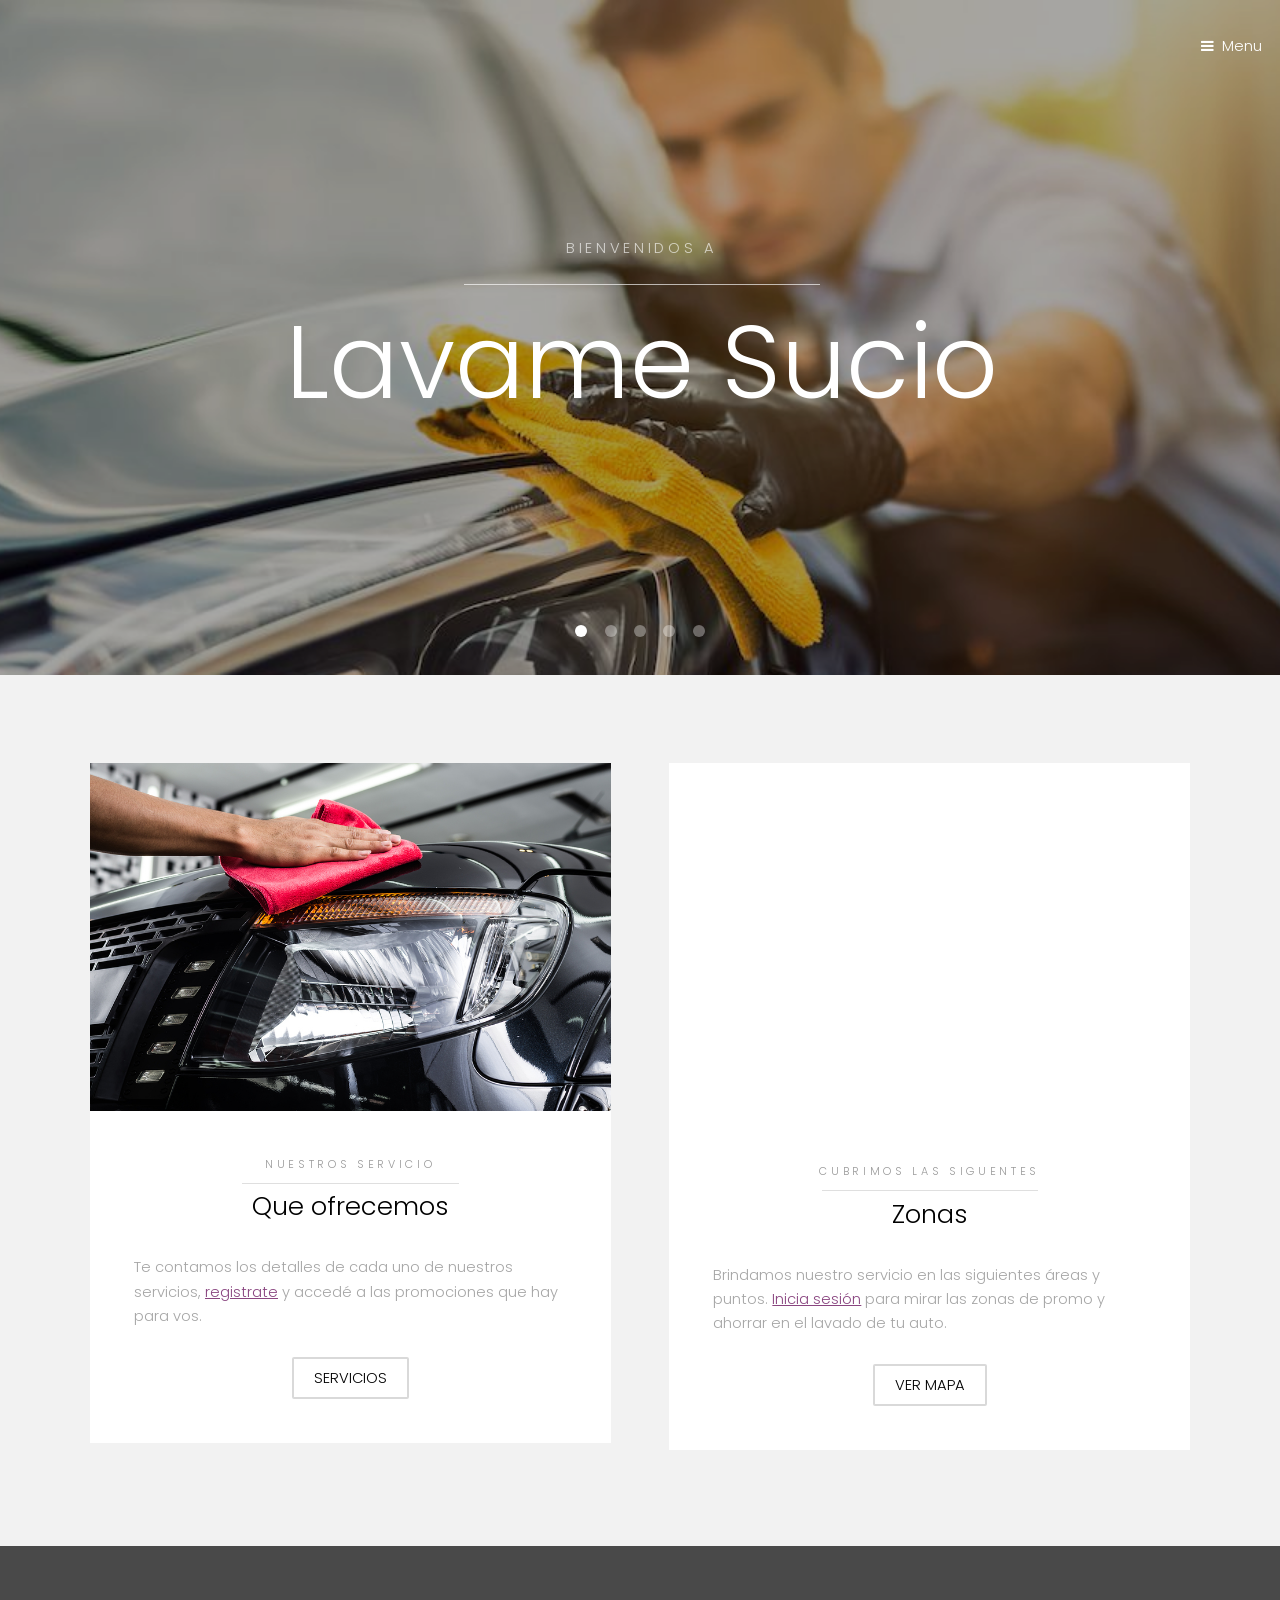
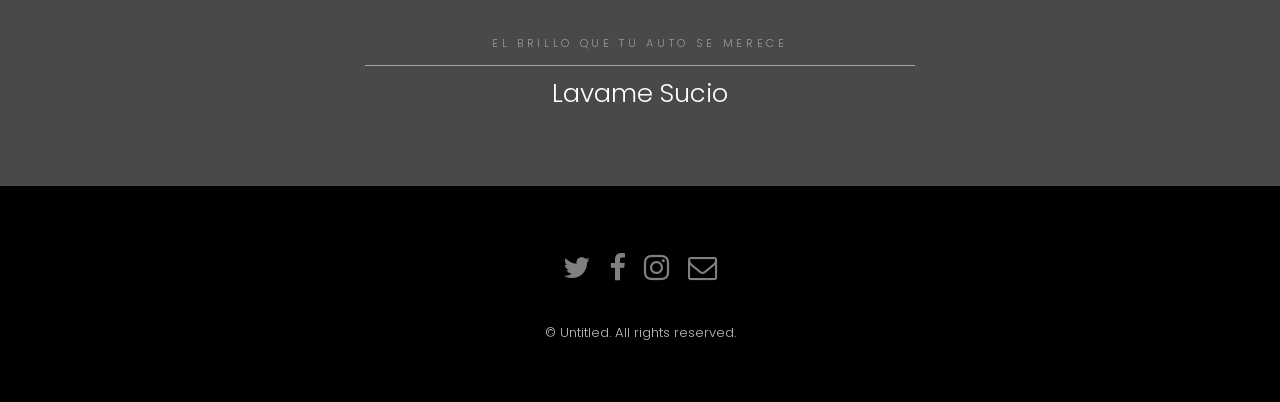
<file: index.html>
<!DOCTYPE HTML>

<html>
	<head>
		<title>Lavame Sucio</title>
		<meta charset="utf-8" />
		<meta name="viewport" content="width=device-width, initial-scale=1" />
		<link rel="stylesheet" href="assets/css/main.css" />
	</head>
	<body>

		<!-- Header -->
			<header id="header" class="alt">
				<a href="#menu">Menu</a>
			</header>

		<!-- Nav -->
			<nav id="menu">
				<ul class="links">
					<li><a href="sesion.html">Iniciar Sesión/Registrarse</a></li>
					<li><a href="soporte.html">Soporte</a></li>
					<li><a href="nosotros.html">Nosotros</a></li>
				</ul>
			</nav>

		<!-- Banner -->
			<section class="banner full">
				<article>
					<img src="img/al5.jpg" alt="" />
					<div class="inner">
						<header>
							<p>Bienvenidos a</p>
							<h2><a href="index.html">Lavame Sucio</a></h2>
						</header>
					</div>
				</article>
				<article>
					<img src="img/al7.jpg" alt="" />
					<div class="inner">
						<header>
							<p>Que tu auto robe miradas con</p>
							<h2>Nuestros Servicios</h2>
						</header>
					</div>
				</article>
				<article>
					<img src="img/al8.jpg"  alt="" />
					<div class="inner">
						<header>
							<p>Consultanos por nuestros</p>
							<h2>Servicios VIP</h2>
						</header>
					</div>
				</article>
				<article>
					<img src="img/aut12.jpg"  alt="" />
					<div class="inner">
						<header>
							<p>Estes donde estes</p>
							<h2>Nuestra Cobertura</h2>
						</header>
					</div>
				</article>
				<article>
					<img src="img/aut3.jpg"  alt="" />
					<div class="inner">
						<header>
							<p>El brillo que tu auto se merece</p>
							<h2>Lavame Sucio</h2>
						</header>
					</div>
				</article>
			</section>

		<!-- One -->
			<section id="one" class="wrapper style2">
				<div class="inner">
					<div class="grid-style">
						<div>
							<div class="box">
								<div class="image fit">
									<img src="img/al9.jpg" alt="" />
								</div>
								<div class="content">
									<header class="align-center">
										<p>Nuestros servicio</p>
										<h2>Que ofrecemos</h2>
									</header>
									<p>Te contamos los detalles de cada uno de nuestros servicios, <a href="sesion.html">registrate</a></li> y accedé a las promociones que hay para vos.</p>
									<footer class="align-center">
										<a href="servicios.html" class="button alt">Servicios</a>
									</footer>
								</div>
							</div>
						</div>

						<div>
							<div class="box">
								<div class="image fit">
									<iframe src="https://www.google.com/maps/d/embed?mid=1qImvmrqof59rwaC2WUk_EENfuFWy_UMY" style="width:100%;height:347.688px;"></iframe></div>
								<div class="content">
									<header class="align-center">
										<p>Cubrimos las siguentes</p>
										<h2>Zonas</h2>
									</header>
									<p>Brindamos nuestro servicio en las siguientes áreas y puntos. <a href="sesion.html">Inicia sesión</a></li> para mirar las zonas de promo y ahorrar en el lavado de tu auto.</p>
									<footer class="align-center">
										<a href="https://www.google.com/maps/d/embed?mid=1qImvmrqof59rwaC2WUk_EENfuFWy_UMY" class="button alt">Ver mapa</a>
									</footer>
								</div>
							</div>
						</div>
					</div>
				</div>
			</section>

		<!-- Two -->
			<section id="two" class="wrapper style3">
				<div class="inner">
					<header class="align-center">
						<p>El brillo que tu auto se merece</p>
						<h2>Lavame Sucio</h2>
					</header>
				</div>
			</section>

		<!-- Footer -->
			<footer id="footer">
				<div class="container">
					<ul class="icons">
						<li><a href="https://twitter.com/" class="icon fa-twitter" target="_blank"><span class="label">Twitter</span></a></li>
						<li><a href="https://www.facebook.com/" class="icon fa-facebook" target="_blank"><span class="label">Facebook</span></a></li>
						<li><a href="https://www.instagram.com/" class="icon fa-instagram" target="_blank"><span class="label">Instagram</span></a></li>
						<li><a href="lavamesuciook@gmail.com" class="icon fa-envelope-o" target="_blank"><span class="label">Email</span></a></li>
					</ul>
				</div>
				<div class="copyright">
					&copy; Untitled. All rights reserved.
				</div>
			</footer>

		<!-- Scripts -->
			<script src="assets/js/jquery.min.js"></script>
			<script src="assets/js/jquery.scrollex.min.js"></script>
			<script src="assets/js/skel.min.js"></script>
			<script src="assets/js/util.js"></script>
			<script src="assets/js/main.js"></script>

	</body>
</html>
</file>
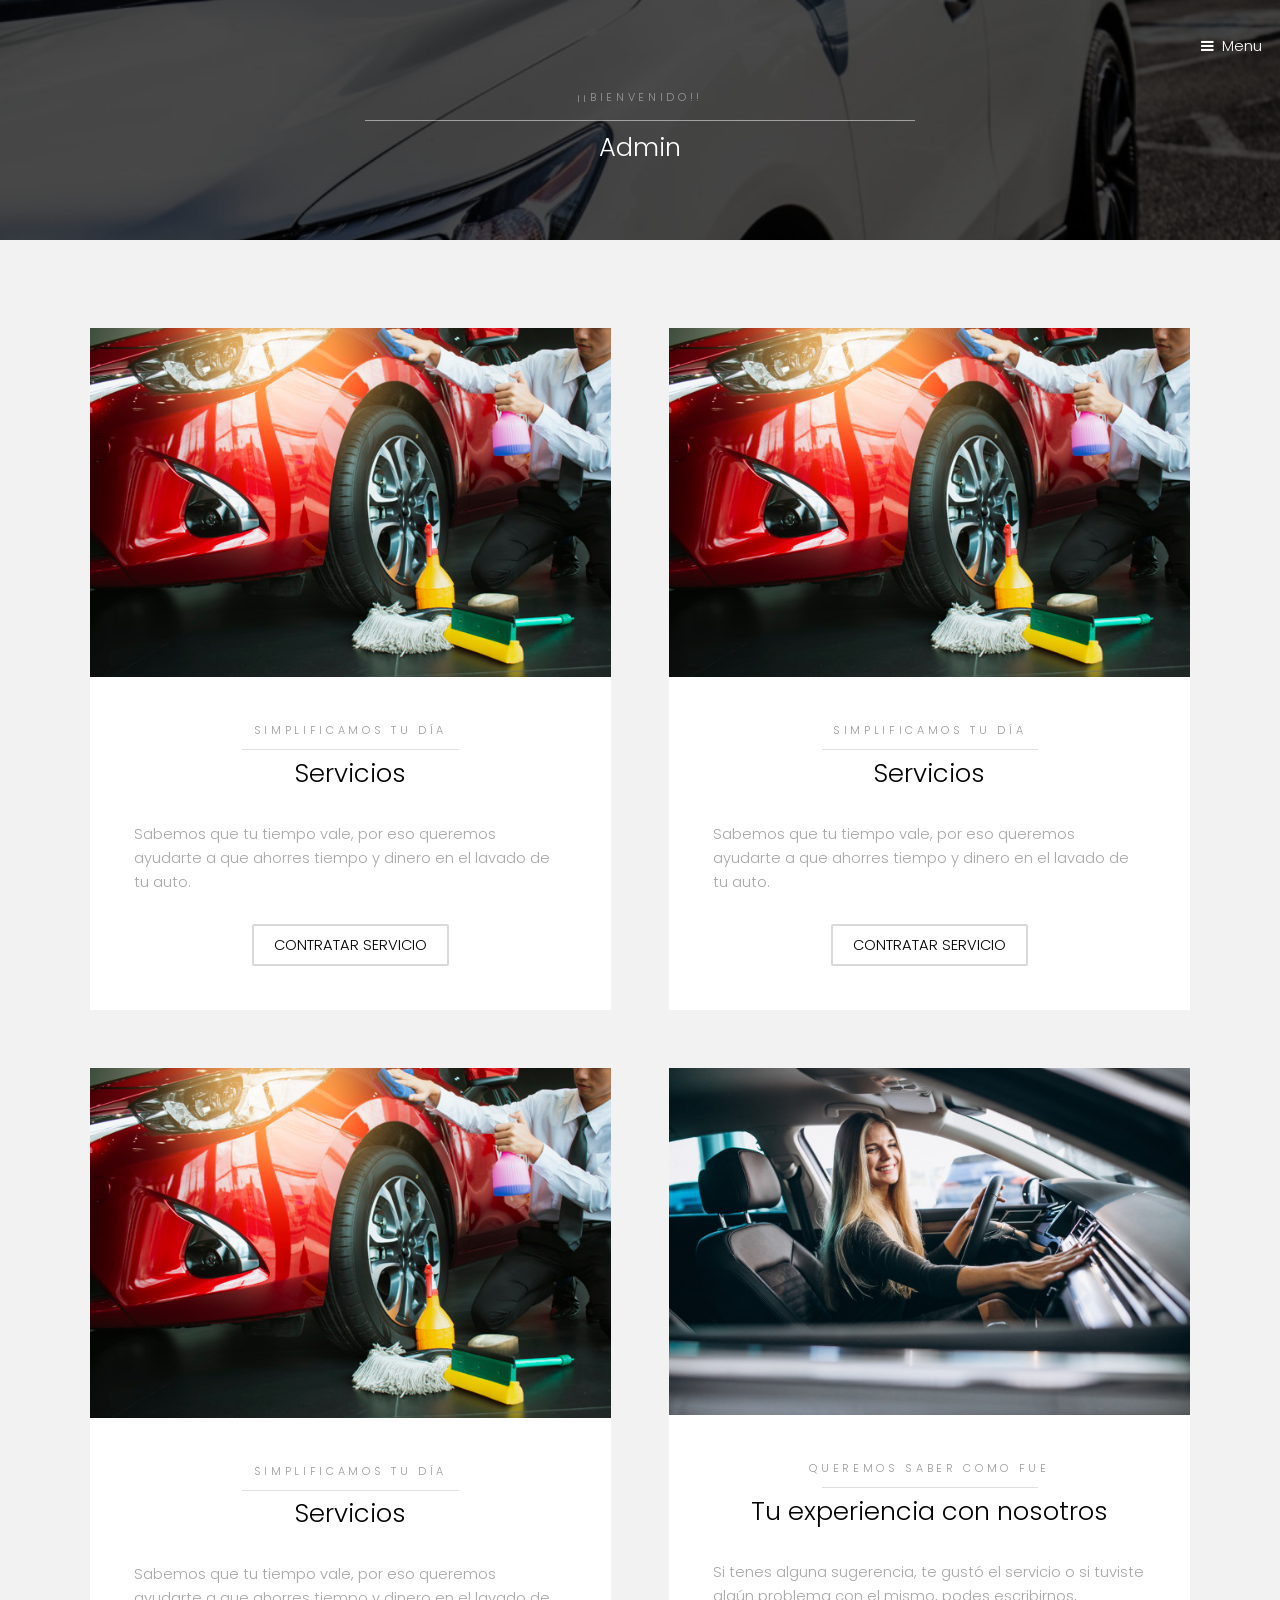
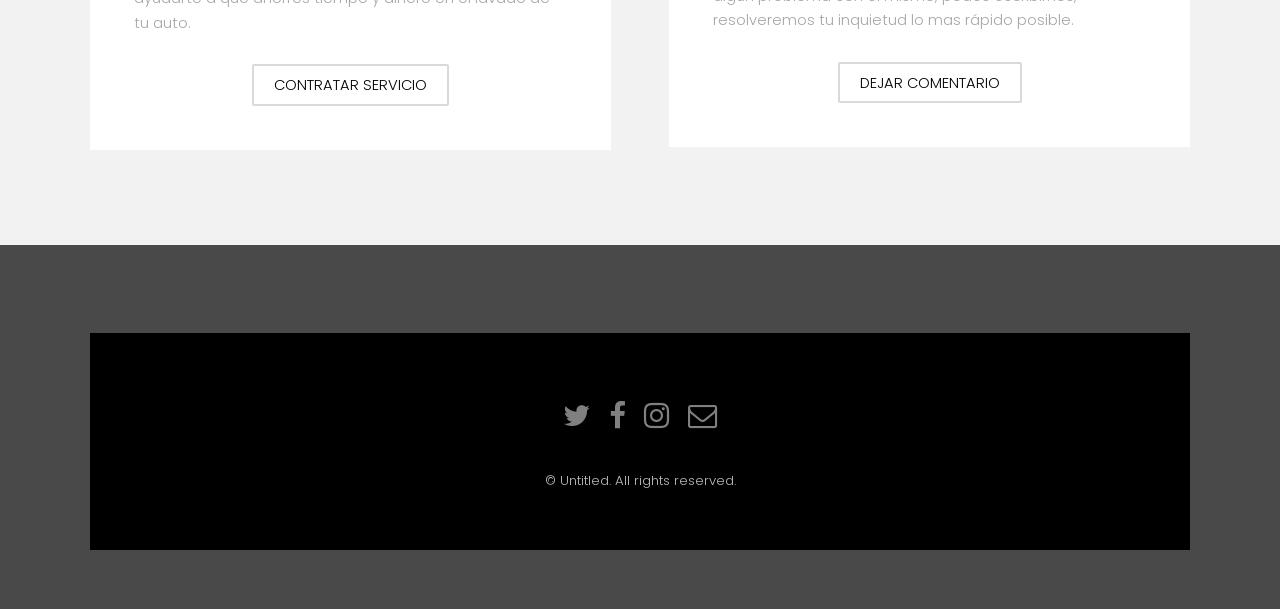
<file: adminnosotros.html>
<!DOCTYPE HTML>
<html>
	<head>
		<title>Lavame Sucio</title>
		<meta charset="utf-8" />
		<meta name="viewport" content="width=device-width, initial-scale=1" />
		<link rel="stylesheet" href="assets/css/maindos.css" />
	</head>
	<body>

		<!-- Header -->
			<header id="header" class="alt">
				<a href="#menu">Menu</a>
			</header>

		<!-- Nav -->
		<nav id="menu">
			<ul class="links">
        <li><a href="adminsesion.html">Bienvenido</a></li>
        <li><a href="adminservicios.html">Servicios</a></li>
        <li><a href="adminproductos.html">Productos</a></li>
				<li><a href="reportar.html">Reportar</a></li>
				<li><a href="adminnosotros.html">Nosotros</a></li>
				<li><a href="bdt.html">Bolsa de Trabajo</a></li>
        <li><a href="index.html">Cerrar Sesión</a></li>
			</ul>
		</nav>

		<!-- One -->
		  <section id="One" class="wrapper style3">
			  <div class="inner">
				  <header class="align-center">
					  <p>¡¡Bienvenido!!</p>
					  <h2><a href="adminsesion.html">Admin</a></h2>
				  </header>
			  </div>
		  </section>
			<section id="one" class="wrapper style2">
				<div class="inner">
					<div class="grid-style">

						<div>
							<div class="box">
								<div class="image fit">
									<img src="img/al12.jpg" alt="" />
								</div>
								<div class="content">
									<header class="align-center">
										<p>Simplificamos tu día</p>
										<h2>Servicios</h2>
									</header>
									<p>Sabemos que tu tiempo vale, por eso queremos ayudarte a que ahorres tiempo y dinero en el lavado de tu auto.</p>
									<footer class="align-center">
										<a href="#" class="button alt">Contratar servicio</a>
									</footer>
								</div>
							</div>
						</div>

						<div>
							<div class="box">
								<div class="image fit">
									<img src="img/al12.jpg" alt="" />
								</div>
								<div class="content">
									<header class="align-center">
										<p>Simplificamos tu día</p>
										<h2>Servicios</h2>
									</header>
									<p>Sabemos que tu tiempo vale, por eso queremos ayudarte a que ahorres tiempo y dinero en el lavado de tu auto.</p>
									<footer class="align-center">
										<a href="#" class="button alt">Contratar servicio</a>
									</footer>
								</div>
							</div>
						</div>

						<div>
							<div class="box">
								<div class="image fit">
									<img src="img/al12.jpg" alt="" />
								</div>
								<div class="content">
									<header class="align-center">
										<p>Simplificamos tu día</p>
										<h2>Servicios</h2>
									</header>
									<p>Sabemos que tu tiempo vale, por eso queremos ayudarte a que ahorres tiempo y dinero en el lavado de tu auto.</p>
									<footer class="align-center">
										<a href="#" class="button alt">Contratar servicio</a>
									</footer>
								</div>
							</div>
						</div>

						<div>
							<div class="box">
								<div class="image fit">
									<img src="img/al13.jpg" alt="" />
								</div>
								<div class="content">
									<header class="align-center">
										<p>Queremos saber como fue</p>
										<h2>Tu experiencia con nosotros</h2>
									</header>
									<p>Si tenes alguna sugerencia, te gustó el servicio o si tuviste algún problema con el mismo, podes escribirnos, resolveremos tu inquietud lo mas rápido posible.</p>
									<footer class="align-center">
										<a href="#" class="button alt">Dejar comentario</a>
									</footer>
								</div>
							</div>
						</div>
					</div>
				</div>
			</section>

		<!-- Two -->
		<section id="two" class="wrapper style3">
			<div class="inner">
				<header class="align-center">
					<footer id="footer">
						<div class="container">
							<ul class="icons">
								<li><a href="https://twitter.com/" class="icon fa-twitter" target="_blank"><span class="label">Twitter</span></a></li>
								<li><a href="https://www.facebook.com/" class="icon fa-facebook" target="_blank"><span class="label">Facebook</span></a></li>
								<li><a href="https://www.instagram.com/" class="icon fa-instagram" target="_blank"><span class="label">Instagram</span></a></li>
								<li><a href="lavamesuciook@gmail.com" class="icon fa-envelope-o" target="_blank"><span class="label">Email</span></a></li>
							</ul>
						</div>
						<div class="copyright">
							&copy; Untitled. All rights reserved.
						</div>
					</footer>
				</header>
			</div>
		</section>

		<!-- Scripts -->
			<script src="assets/js/jquery.min.js"></script>
			<script src="assets/js/jquery.scrollex.min.js"></script>
			<script src="assets/js/skel.min.js"></script>
			<script src="assets/js/util.js"></script>
			<script src="assets/js/main.js"></script>

	</body>
</html>
</file>
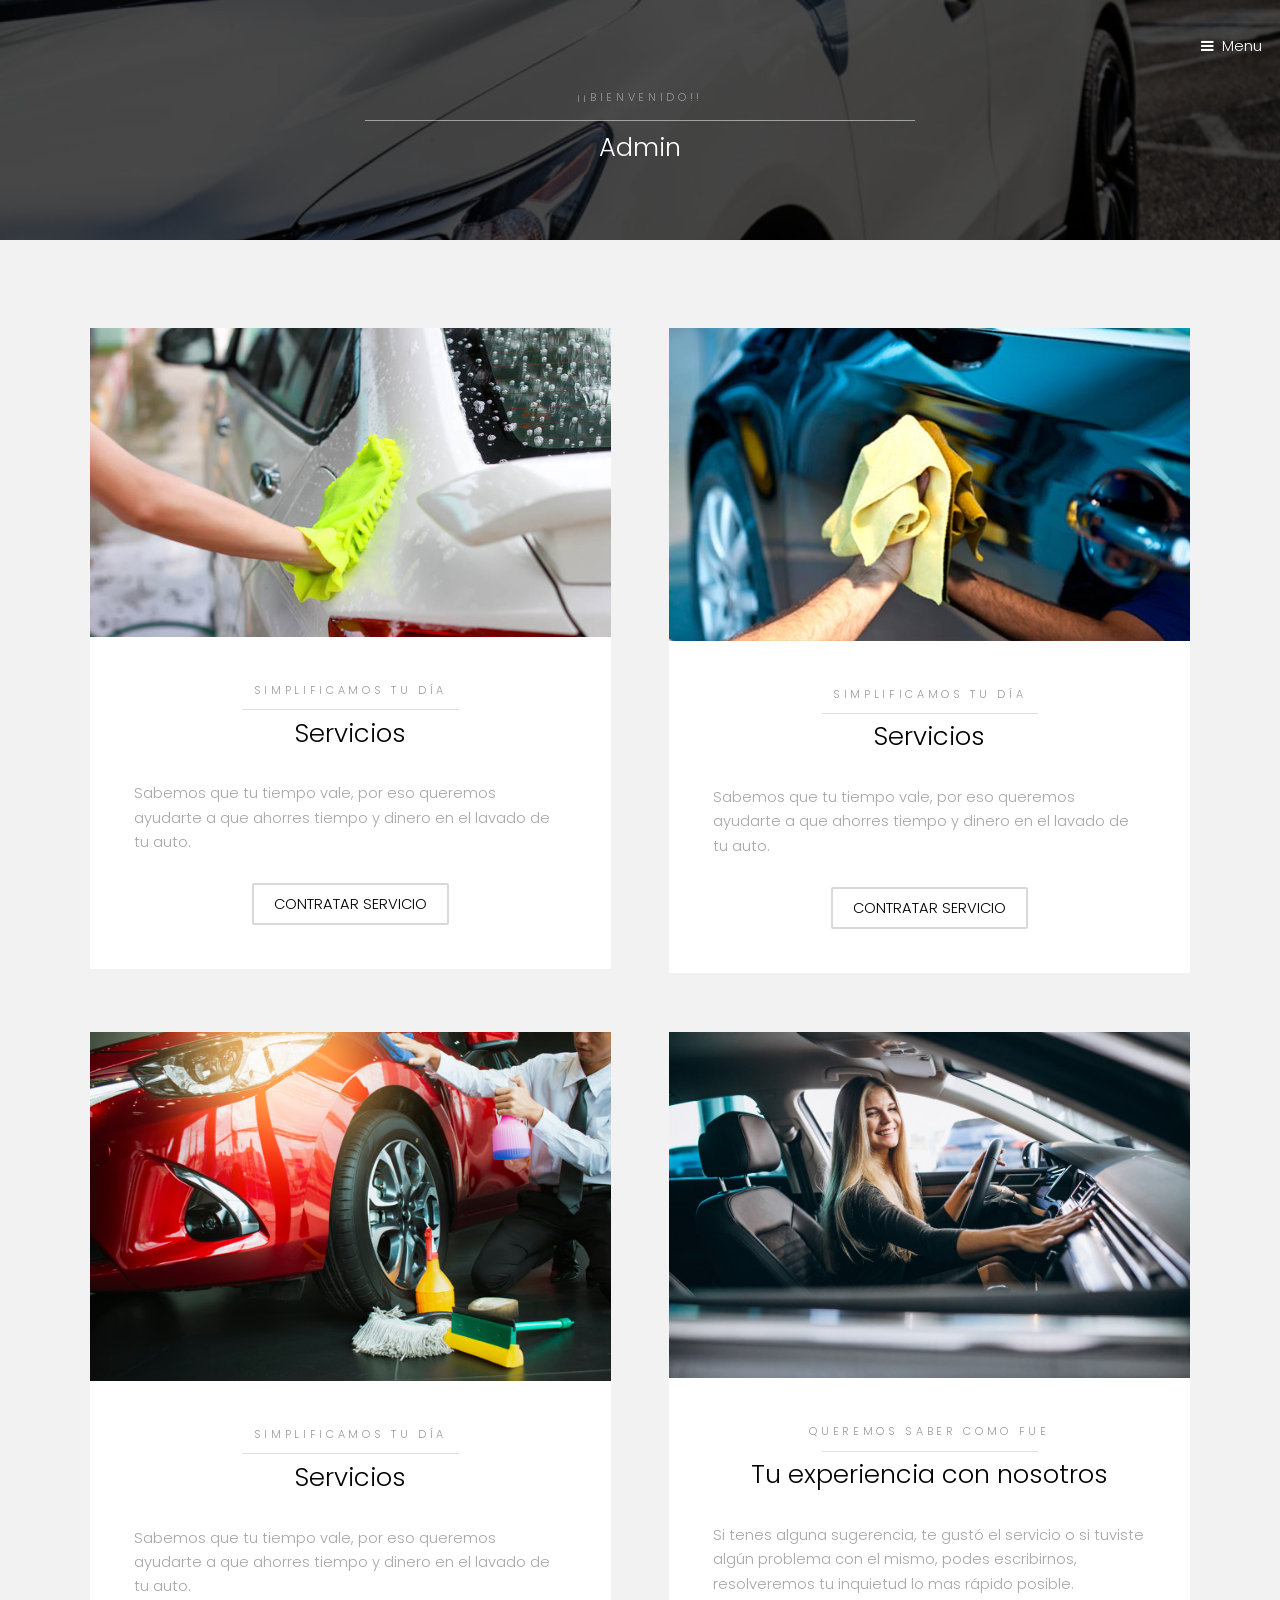
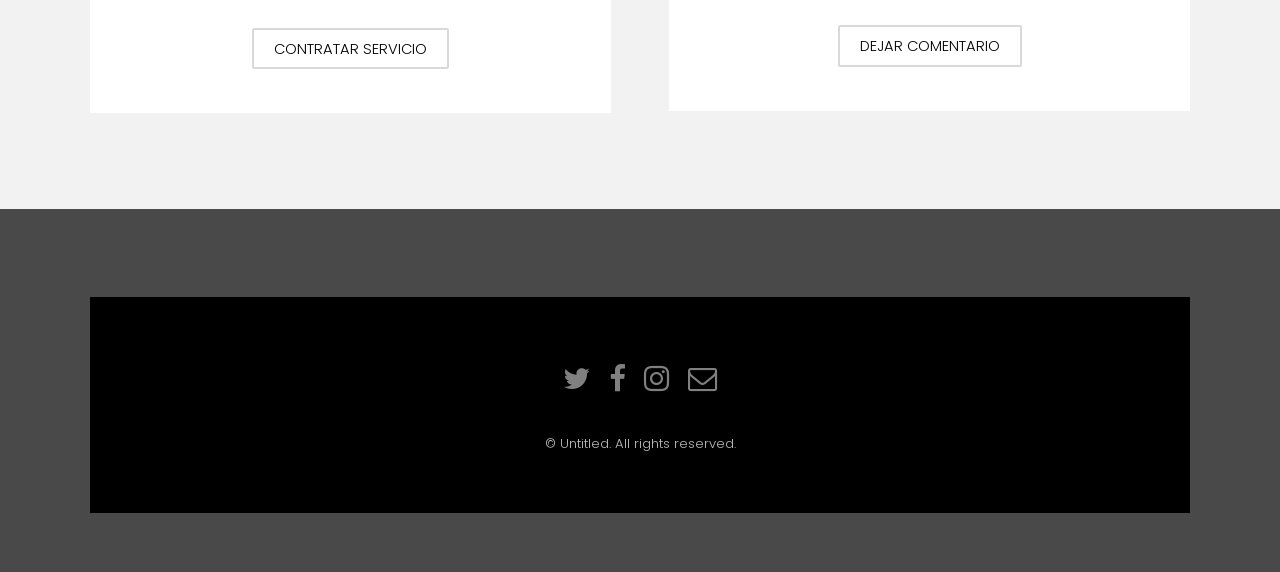
<file: adminsesion.html>
<!DOCTYPE HTML>
<html>
	<head>
		<title>Lavame Sucio</title>
		<meta charset="utf-8" />
		<meta name="viewport" content="width=device-width, initial-scale=1" />
		<link rel="stylesheet" href="assets/css/maindos.css" />
	</head>
	<body>

		<!-- Header -->
			<header id="header" class="alt">
				<a href="#menu">Menu</a>
			</header>

		<!-- Nav -->
		<nav id="menu">
			<ul class="links">
        <li><a href="adminsesion.html">Bienvenido</a></li>
        <li><a href="adminservicios.html">Servicios</a></li>
        <li><a href="adminproductos.html">Productos</a></li>
				<li><a href="reportar.html">Reportar</a></li>
				<li><a href="adminnosotros.html">Nosotros</a></li>
				<li><a href="bdt.html">Bolsa de Trabajo</a></li>
        <li><a href="index.html">Cerrar Sesión</a></li>
			</ul>
		</nav>

		<!-- One -->
		  <section id="One" class="wrapper style3">
			  <div class="inner">
				  <header class="align-center">
					  <p>¡¡Bienvenido!!</p>
					  <h2><a href="adminsesion.html">Admin</a></h2>
				  </header>
			  </div>
		  </section>
			<section id="one" class="wrapper style2">
				<div class="inner">
					<div class="grid-style">

						<div>
							<div class="box">
								<div class="image fit">
									<img src="img/al16.jpg" alt="" />
								</div>
								<div class="content">
									<header class="align-center">
										<p>Simplificamos tu día</p>
										<h2>Servicios</h2>
									</header>
									<p>Sabemos que tu tiempo vale, por eso queremos ayudarte a que ahorres tiempo y dinero en el lavado de tu auto.</p>
									<footer class="align-center">
										<a href="#" class="button alt">Contratar servicio</a>
									</footer>
								</div>
							</div>
						</div>

						<div>
							<div class="box">
								<div class="image fit">
									<img src="img/al1.jpg" alt="" />
								</div>
								<div class="content">
									<header class="align-center">
										<p>Simplificamos tu día</p>
										<h2>Servicios</h2>
									</header>
									<p>Sabemos que tu tiempo vale, por eso queremos ayudarte a que ahorres tiempo y dinero en el lavado de tu auto.</p>
									<footer class="align-center">
										<a href="#" class="button alt">Contratar servicio</a>
									</footer>
								</div>
							</div>
						</div>

						<div>
							<div class="box">
								<div class="image fit">
									<img src="img/al12.jpg" alt="" />
								</div>
								<div class="content">
									<header class="align-center">
										<p>Simplificamos tu día</p>
										<h2>Servicios</h2>
									</header>
									<p>Sabemos que tu tiempo vale, por eso queremos ayudarte a que ahorres tiempo y dinero en el lavado de tu auto.</p>
									<footer class="align-center">
										<a href="#" class="button alt">Contratar servicio</a>
									</footer>
								</div>
							</div>
						</div>

						<div>
							<div class="box">
								<div class="image fit">
									<img src="img/al13.jpg" alt="" />
								</div>
								<div class="content">
									<header class="align-center">
										<p>Queremos saber como fue</p>
										<h2>Tu experiencia con nosotros</h2>
									</header>
									<p>Si tenes alguna sugerencia, te gustó el servicio o si tuviste algún problema con el mismo, podes escribirnos, resolveremos tu inquietud lo mas rápido posible.</p>
									<footer class="align-center">
										<a href="#" class="button alt">Dejar comentario</a>
									</footer>
								</div>
							</div>
						</div>
					</div>
				</div>
			</section>

		<!-- Two -->
		<section id="two" class="wrapper style3">
			<div class="inner">
				<header class="align-center">
					<footer id="footer">
						<div class="container">
							<ul class="icons">
								<li><a href="https://twitter.com/" class="icon fa-twitter" target="_blank"><span class="label">Twitter</span></a></li>
								<li><a href="https://www.facebook.com/" class="icon fa-facebook" target="_blank"><span class="label">Facebook</span></a></li>
								<li><a href="https://www.instagram.com/" class="icon fa-instagram" target="_blank"><span class="label">Instagram</span></a></li>
								<li><a href="lavamesuciook@gmail.com" class="icon fa-envelope-o" target="_blank"><span class="label">Email</span></a></li>
							</ul>
						</div>
						<div class="copyright">
							&copy; Untitled. All rights reserved.
						</div>
					</footer>
				</header>
			</div>
		</section>

		<!-- Scripts -->
			<script src="assets/js/jquery.min.js"></script>
			<script src="assets/js/jquery.scrollex.min.js"></script>
			<script src="assets/js/skel.min.js"></script>
			<script src="assets/js/util.js"></script>
			<script src="assets/js/main.js"></script>

	</body>
</html>
</file>
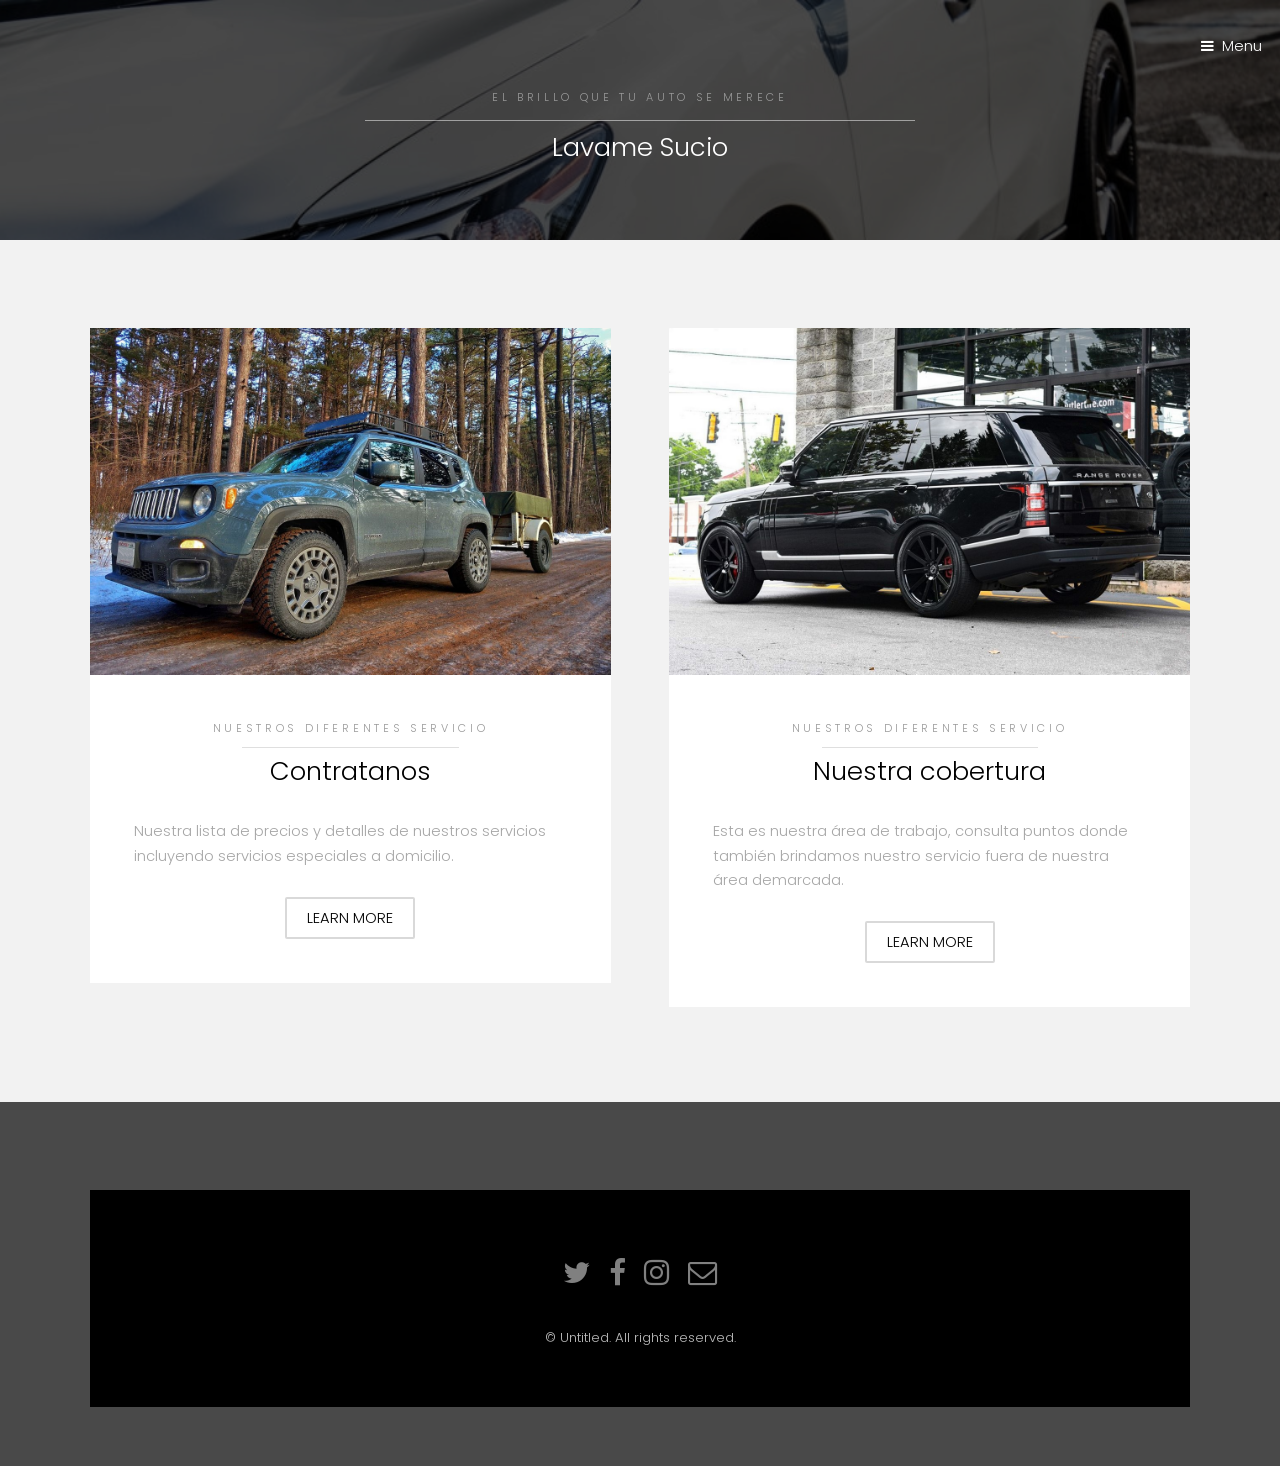
<file: bdt.html>
<!DOCTYPE HTML>
<html>
	<head>
		<title>Lavame Sucio</title>
		<meta charset="utf-8" />
		<meta name="viewport" content="width=device-width, initial-scale=1" />
		<link rel="stylesheet" href="assets/css/maindos.css" />
	</head>
	<body>

		<!-- Header -->
			<header id="header" class="alt">
				<a href="#menu">Menu</a>
			</header>

		<!-- Nav -->
		<nav id="menu">
			<ul class="links">
        <li><a href="adminsesion.html">Bienvenido</a></li>
        <li><a href="adminservicios.html">Servicios</a></li>
        <li><a href="adminproductos.html">Productos</a></li>
				<li><a href="reportar.html">Reportar</a></li>
				<li><a href="adminnosotros.html">Nosotros</a></li>
				<li><a href="bdt.html">Bolsa de Trabajo</a></li>
        <li><a href="index.html">Cerrar Sesión</a></li>
			</ul>
		</nav>

		<!-- One -->
		  <section id="One" class="wrapper style3">
			  <div class="inner">
				  <header class="align-center">
					  <p>El brillo que tu auto se merece</p>
					  <h2><a href="index.html">Lavame Sucio</a></h2>
				  </header>
			  </div>
		  </section>
			<section id="one" class="wrapper style2">
				<div class="inner">
					<div class="grid-style">

						<div>
							<div class="box">
								<div class="image fit">
									<img src="img/aut9.jpg" alt="" />
								</div>
								<div class="content">
									<header class="align-center">
										<p>Nuestros diferentes servicio</p>
										<h2>Contratanos</h2>
									</header>
									<p> Nuestra lista de precios y detalles de nuestros servicios incluyendo servicios especiales a domicilio.</p>
									<footer class="align-center">
										<a href="#" class="button alt">Learn More</a>
									</footer>
								</div>
							</div>
						</div>

						<div>
							<div class="box">
								<div class="image fit">
									<img src="img/aut15.jpg" alt="" />
								</div>
								<div class="content">
									<header class="align-center">
										<p>Nuestros diferentes servicio</p>
										<h2>Nuestra cobertura</h2>
									</header>
									<p> Esta es nuestra área de trabajo, consulta puntos donde también brindamos nuestro servicio fuera de nuestra área demarcada.</p>
									<footer class="align-center">
										<a href="#" class="button alt">Learn More</a>
									</footer>
								</div>
							</div>
						</div>
					</div>
				</div>
			</section>

		<!-- Two -->
		<section id="two" class="wrapper style3">
			<div class="inner">
				<header class="align-center">
					<footer id="footer">
						<div class="container">
							<ul class="icons">
								<li><a href="https://twitter.com/" class="icon fa-twitter" target="_blank"><span class="label">Twitter</span></a></li>
								<li><a href="https://www.facebook.com/" class="icon fa-facebook" target="_blank"><span class="label">Facebook</span></a></li>
								<li><a href="https://www.instagram.com/" class="icon fa-instagram" target="_blank"><span class="label">Instagram</span></a></li>
								<li><a href="lavamesuciook@gmail.com" class="icon fa-envelope-o" target="_blank"><span class="label">Email</span></a></li>
							</ul>
						</div>
						<div class="copyright">
							&copy; Untitled. All rights reserved.
						</div>
					</footer>
				</header>
			</div>
		</section>

		<!-- Scripts -->
			<script src="assets/js/jquery.min.js"></script>
			<script src="assets/js/jquery.scrollex.min.js"></script>
			<script src="assets/js/skel.min.js"></script>
			<script src="assets/js/util.js"></script>
			<script src="assets/js/main.js"></script>

	</body>
</html>
</file>
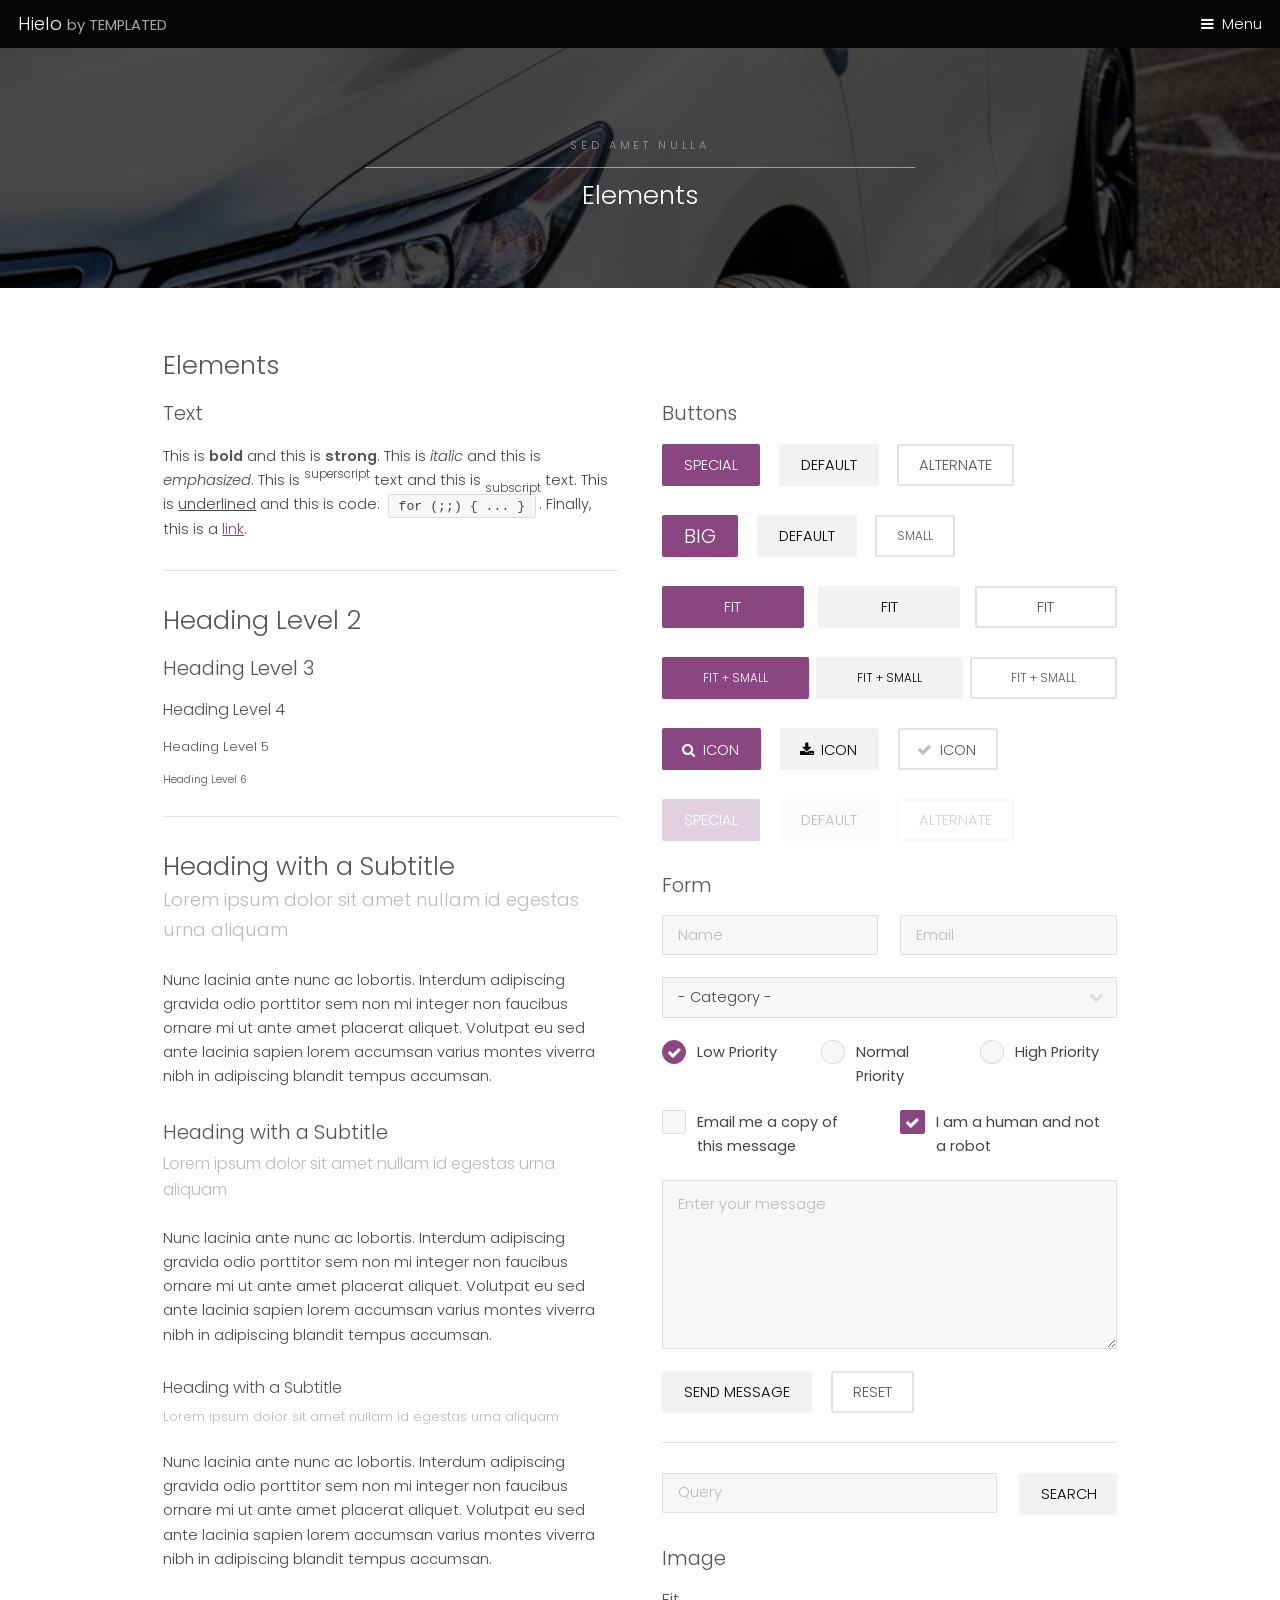
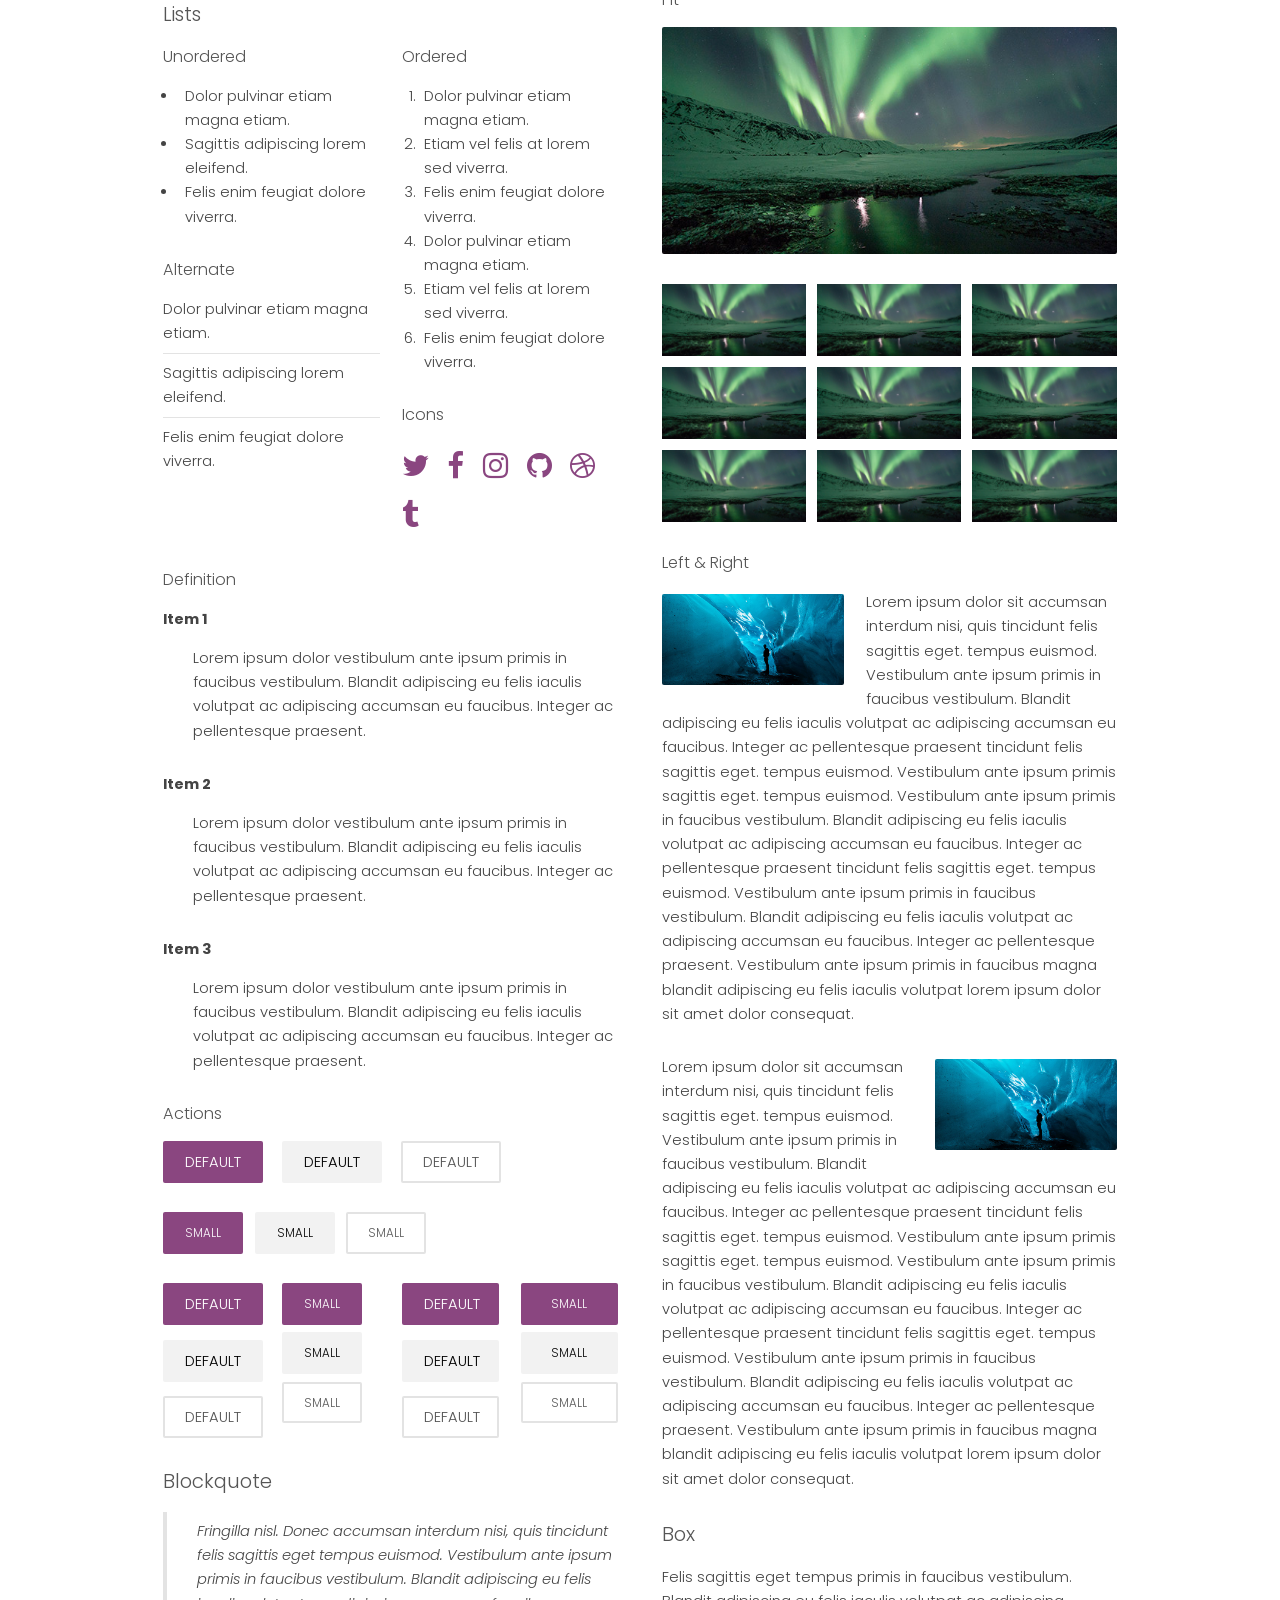
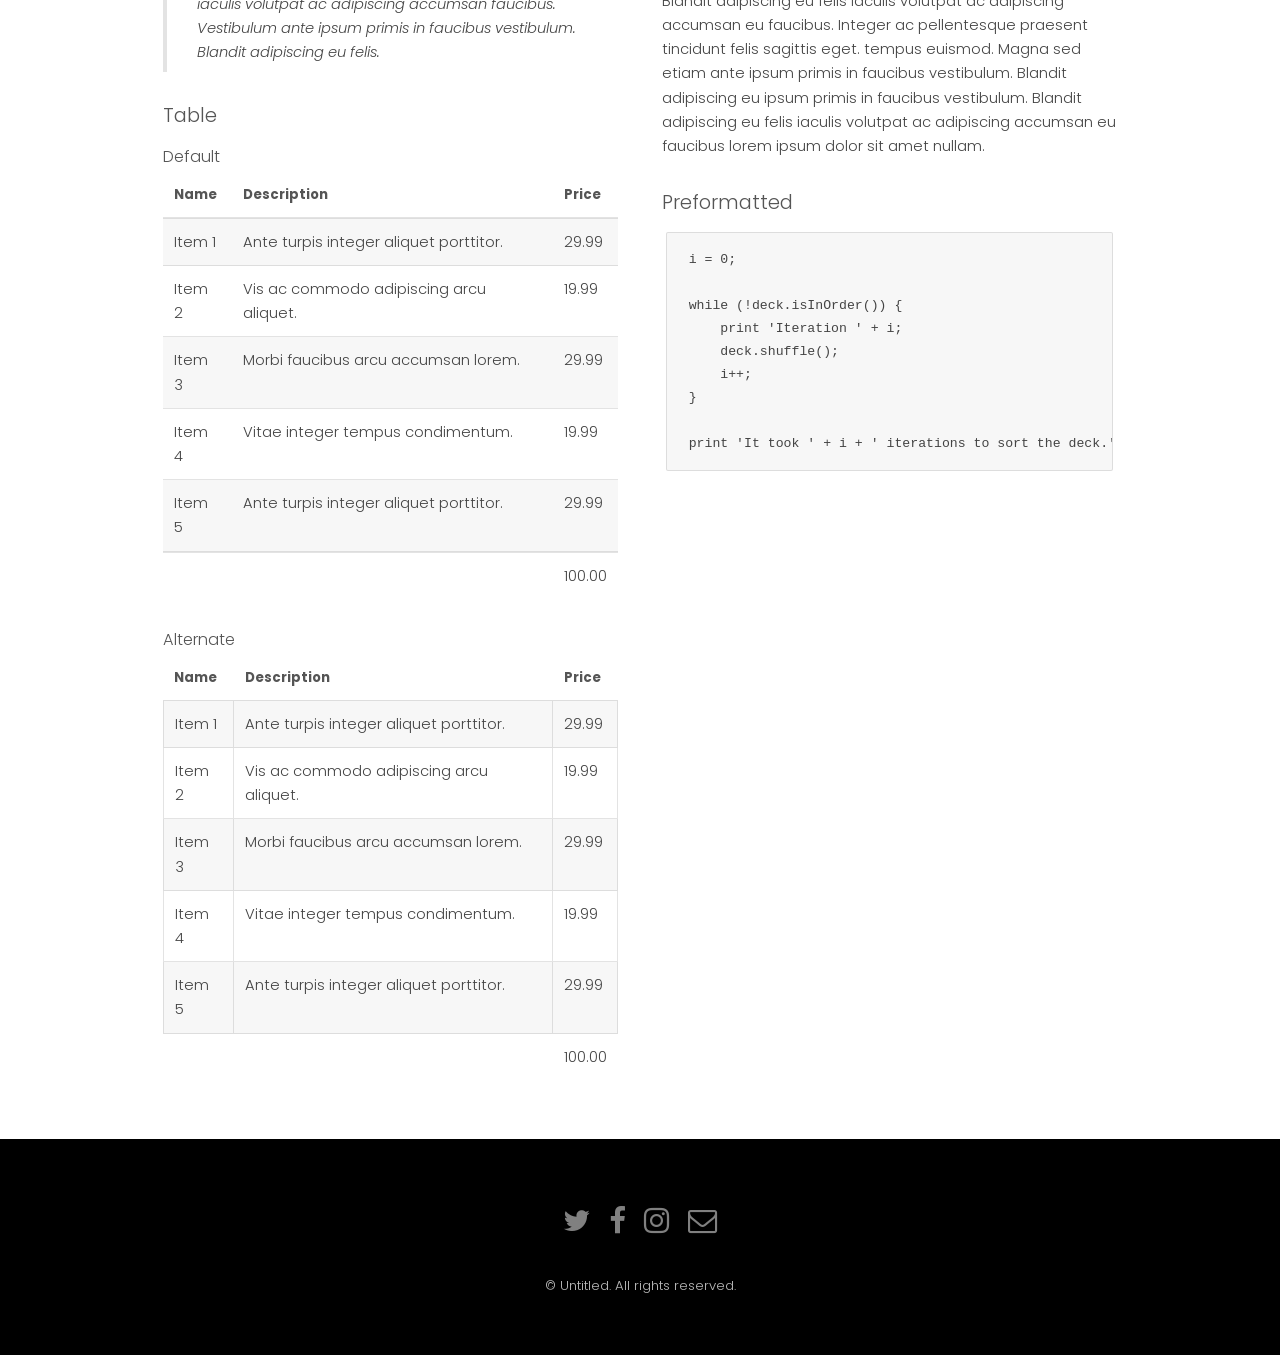
<file: elements.html>
<!DOCTYPE HTML>
<!--
	Hielo by TEMPLATED
	templated.co @templatedco
	Released for free under the Creative Commons Attribution 3.0 license (templated.co/license)
-->
<html>
	<head>
		<title>Hielo by TEMPLATED</title>
		<meta charset="utf-8" />
		<meta name="viewport" content="width=device-width, initial-scale=1" />
		<link rel="stylesheet" href="assets/css/main.css" />
	</head>
	<body class="subpage">

		<!-- Header -->
			<header id="header">
				<div class="logo"><a href="index.html">Hielo <span>by TEMPLATED</span></a></div>
				<a href="#menu">Menu</a>
			</header>

		<!-- Nav -->
			<nav id="menu">
				<ul class="links">
					<li><a href="index.html">Home</a></li>
					<li><a href="generic.html">Generic</a></li>
					<li><a href="elements.html">Elements</a></li>
				</ul>
			</nav>

		<!-- One -->
			<section id="One" class="wrapper style3">
				<div class="inner">
					<header class="align-center">
						<p>Sed amet nulla</p>
						<h2>Elements</h2>
					</header>
				</div>
			</section>

		<!-- Main -->
			<div id="main" class="container">

				<!-- Elements -->
					<h2 id="elements">Elements</h2>
					<div class="row 200%">
						<div class="6u 12u$(medium)">

							<!-- Text stuff -->
								<h3>Text</h3>
								<p>This is <b>bold</b> and this is <strong>strong</strong>. This is <i>italic</i> and this is <em>emphasized</em>.
								This is <sup>superscript</sup> text and this is <sub>subscript</sub> text.
								This is <u>underlined</u> and this is code: <code>for (;;) { ... }</code>.
								Finally, this is a <a href="#">link</a>.</p>
								<hr />
								<h2>Heading Level 2</h2>
								<h3>Heading Level 3</h3>
								<h4>Heading Level 4</h4>
								<h5>Heading Level 5</h5>
								<h6>Heading Level 6</h6>
								<hr />
								<header>
									<h2>Heading with a Subtitle</h2>
									<p>Lorem ipsum dolor sit amet nullam id egestas urna aliquam</p>
								</header>
								<p>Nunc lacinia ante nunc ac lobortis. Interdum adipiscing gravida odio porttitor sem non mi integer non faucibus ornare mi ut ante amet placerat aliquet. Volutpat eu sed ante lacinia sapien lorem accumsan varius montes viverra nibh in adipiscing blandit tempus accumsan.</p>
								<header>
									<h3>Heading with a Subtitle</h3>
									<p>Lorem ipsum dolor sit amet nullam id egestas urna aliquam</p>
								</header>
								<p>Nunc lacinia ante nunc ac lobortis. Interdum adipiscing gravida odio porttitor sem non mi integer non faucibus ornare mi ut ante amet placerat aliquet. Volutpat eu sed ante lacinia sapien lorem accumsan varius montes viverra nibh in adipiscing blandit tempus accumsan.</p>
								<header>
									<h4>Heading with a Subtitle</h4>
									<p>Lorem ipsum dolor sit amet nullam id egestas urna aliquam</p>
								</header>
								<p>Nunc lacinia ante nunc ac lobortis. Interdum adipiscing gravida odio porttitor sem non mi integer non faucibus ornare mi ut ante amet placerat aliquet. Volutpat eu sed ante lacinia sapien lorem accumsan varius montes viverra nibh in adipiscing blandit tempus accumsan.</p>

							<!-- Lists -->
								<h3>Lists</h3>
								<div class="row">
									<div class="6u 12u$(small)">

										<h4>Unordered</h4>
										<ul>
											<li>Dolor pulvinar etiam magna etiam.</li>
											<li>Sagittis adipiscing lorem eleifend.</li>
											<li>Felis enim feugiat dolore viverra.</li>
										</ul>

										<h4>Alternate</h4>
										<ul class="alt">
											<li>Dolor pulvinar etiam magna etiam.</li>
											<li>Sagittis adipiscing lorem eleifend.</li>
											<li>Felis enim feugiat dolore viverra.</li>
										</ul>

									</div>
									<div class="6u$ 12u$(small)">

										<h4>Ordered</h4>
										<ol>
											<li>Dolor pulvinar etiam magna etiam.</li>
											<li>Etiam vel felis at lorem sed viverra.</li>
											<li>Felis enim feugiat dolore viverra.</li>
											<li>Dolor pulvinar etiam magna etiam.</li>
											<li>Etiam vel felis at lorem sed viverra.</li>
											<li>Felis enim feugiat dolore viverra.</li>
										</ol>

										<h4>Icons</h4>
										<ul class="icons">
											<li><a href="#" class="icon fa-twitter"><span class="label">Twitter</span></a></li>
											<li><a href="#" class="icon fa-facebook"><span class="label">Facebook</span></a></li>
											<li><a href="#" class="icon fa-instagram"><span class="label">Instagram</span></a></li>
											<li><a href="#" class="icon fa-github"><span class="label">Github</span></a></li>
											<li><a href="#" class="icon fa-dribbble"><span class="label">Dribbble</span></a></li>
											<li><a href="#" class="icon fa-tumblr"><span class="label">Tumblr</span></a></li>
										</ul>

									</div>
								</div>
								<h4>Definition</h4>
								<dl>
									<dt>Item 1</dt>
									<dd>
										<p>Lorem ipsum dolor vestibulum ante ipsum primis in faucibus vestibulum. Blandit adipiscing eu felis iaculis volutpat ac adipiscing accumsan eu faucibus. Integer ac pellentesque praesent.</p>
									</dd>
									<dt>Item 2</dt>
									<dd>
										<p>Lorem ipsum dolor vestibulum ante ipsum primis in faucibus vestibulum. Blandit adipiscing eu felis iaculis volutpat ac adipiscing accumsan eu faucibus. Integer ac pellentesque praesent.</p>
									</dd>
									<dt>Item 3</dt>
									<dd>
										<p>Lorem ipsum dolor vestibulum ante ipsum primis in faucibus vestibulum. Blandit adipiscing eu felis iaculis volutpat ac adipiscing accumsan eu faucibus. Integer ac pellentesque praesent.</p>
									</dd>
								</dl>

								<h4>Actions</h4>
								<ul class="actions">
									<li><a href="#" class="button special">Default</a></li>
									<li><a href="#" class="button">Default</a></li>
									<li><a href="#" class="button alt">Default</a></li>
								</ul>
								<ul class="actions small">
									<li><a href="#" class="button special small">Small</a></li>
									<li><a href="#" class="button small">Small</a></li>
									<li><a href="#" class="button alt small">Small</a></li>
								</ul>
								<div class="row">
									<div class="3u 12u$(small)">
										<ul class="actions vertical">
											<li><a href="#" class="button special">Default</a></li>
											<li><a href="#" class="button">Default</a></li>
											<li><a href="#" class="button alt">Default</a></li>
										</ul>
									</div>
									<div class="3u 12u$(small)">
										<ul class="actions vertical small">
											<li><a href="#" class="button special small">Small</a></li>
											<li><a href="#" class="button small">Small</a></li>
											<li><a href="#" class="button alt small">Small</a></li>
										</ul>
									</div>
									<div class="3u 12u$(small)">
										<ul class="actions vertical">
											<li><a href="#" class="button special fit">Default</a></li>
											<li><a href="#" class="button fit">Default</a></li>
											<li><a href="#" class="button alt fit">Default</a></li>
										</ul>
									</div>
									<div class="3u$ 12u$(small)">
										<ul class="actions vertical small">
											<li><a href="#" class="button special small fit">Small</a></li>
											<li><a href="#" class="button small fit">Small</a></li>
											<li><a href="#" class="button alt small fit">Small</a></li>
										</ul>
									</div>
								</div>

							<!-- Blockquote -->
								<h3>Blockquote</h3>
								<blockquote>Fringilla nisl. Donec accumsan interdum nisi, quis tincidunt felis sagittis eget tempus euismod. Vestibulum ante ipsum primis in faucibus vestibulum. Blandit adipiscing eu felis iaculis volutpat ac adipiscing accumsan faucibus. Vestibulum ante ipsum primis in faucibus vestibulum. Blandit adipiscing eu felis.</blockquote>

							<!-- Table -->
								<h3>Table</h3>

								<h4>Default</h4>
								<div class="table-wrapper">
									<table>
										<thead>
											<tr>
												<th>Name</th>
												<th>Description</th>
												<th>Price</th>
											</tr>
										</thead>
										<tbody>
											<tr>
												<td>Item 1</td>
												<td>Ante turpis integer aliquet porttitor.</td>
												<td>29.99</td>
											</tr>
											<tr>
												<td>Item 2</td>
												<td>Vis ac commodo adipiscing arcu aliquet.</td>
												<td>19.99</td>
											</tr>
											<tr>
												<td>Item 3</td>
												<td> Morbi faucibus arcu accumsan lorem.</td>
												<td>29.99</td>
											</tr>
											<tr>
												<td>Item 4</td>
												<td>Vitae integer tempus condimentum.</td>
												<td>19.99</td>
											</tr>
											<tr>
												<td>Item 5</td>
												<td>Ante turpis integer aliquet porttitor.</td>
												<td>29.99</td>
											</tr>
										</tbody>
										<tfoot>
											<tr>
												<td colspan="2"></td>
												<td>100.00</td>
											</tr>
										</tfoot>
									</table>
								</div>

								<h4>Alternate</h4>
								<div class="table-wrapper">
									<table class="alt">
										<thead>
											<tr>
												<th>Name</th>
												<th>Description</th>
												<th>Price</th>
											</tr>
										</thead>
										<tbody>
											<tr>
												<td>Item 1</td>
												<td>Ante turpis integer aliquet porttitor.</td>
												<td>29.99</td>
											</tr>
											<tr>
												<td>Item 2</td>
												<td>Vis ac commodo adipiscing arcu aliquet.</td>
												<td>19.99</td>
											</tr>
											<tr>
												<td>Item 3</td>
												<td> Morbi faucibus arcu accumsan lorem.</td>
												<td>29.99</td>
											</tr>
											<tr>
												<td>Item 4</td>
												<td>Vitae integer tempus condimentum.</td>
												<td>19.99</td>
											</tr>
											<tr>
												<td>Item 5</td>
												<td>Ante turpis integer aliquet porttitor.</td>
												<td>29.99</td>
											</tr>
										</tbody>
										<tfoot>
											<tr>
												<td colspan="2"></td>
												<td>100.00</td>
											</tr>
										</tfoot>
									</table>
								</div>

						</div>
						<div class="6u$ 12u$(medium)">

							<!-- Buttons -->
								<h3>Buttons</h3>
								<ul class="actions">
									<li><a href="#" class="button special">Special</a></li>
									<li><a href="#" class="button">Default</a></li>
									<li><a href="#" class="button alt">Alternate</a></li>
								</ul>
								<ul class="actions">
									<li><a href="#" class="button special big">Big</a></li>
									<li><a href="#" class="button">Default</a></li>
									<li><a href="#" class="button alt small">Small</a></li>
								</ul>
								<ul class="actions fit">
									<li><a href="#" class="button special fit">Fit</a></li>
									<li><a href="#" class="button fit">Fit</a></li>
									<li><a href="#" class="button alt fit">Fit</a></li>
								</ul>
								<ul class="actions fit small">
									<li><a href="#" class="button special fit small">Fit + Small</a></li>
									<li><a href="#" class="button fit small">Fit + Small</a></li>
									<li><a href="#" class="button alt fit small">Fit + Small</a></li>
								</ul>
								<ul class="actions">
									<li><a href="#" class="button special icon fa-search">Icon</a></li>
									<li><a href="#" class="button icon fa-download">Icon</a></li>
									<li><a href="#" class="button alt icon fa-check">Icon</a></li>
								</ul>
								<ul class="actions">
									<li><span class="button special disabled">Special</span></li>
									<li><span class="button disabled">Default</span></li>
									<li><span class="button alt disabled">Alternate</span></li>
								</ul>

							<!-- Form -->
								<h3>Form</h3>

								<form method="post" action="#">
									<div class="row uniform">
										<div class="6u 12u$(xsmall)">
											<input type="text" name="name" id="name" value="" placeholder="Name" />
										</div>
										<div class="6u$ 12u$(xsmall)">
											<input type="email" name="email" id="email" value="" placeholder="Email" />
										</div>
										<!-- Break -->
										<div class="12u$">
											<div class="select-wrapper">
												<select name="category" id="category">
													<option value="">- Category -</option>
													<option value="1">Manufacturing</option>
													<option value="1">Shipping</option>
													<option value="1">Administration</option>
													<option value="1">Human Resources</option>
												</select>
											</div>
										</div>
										<!-- Break -->
										<div class="4u 12u$(small)">
											<input type="radio" id="priority-low" name="priority" checked>
											<label for="priority-low">Low Priority</label>
										</div>
										<div class="4u 12u$(small)">
											<input type="radio" id="priority-normal" name="priority">
											<label for="priority-normal">Normal Priority</label>
										</div>
										<div class="4u$ 12u$(small)">
											<input type="radio" id="priority-high" name="priority">
											<label for="priority-high">High Priority</label>
										</div>
										<!-- Break -->
										<div class="6u 12u$(small)">
											<input type="checkbox" id="copy" name="copy">
											<label for="copy">Email me a copy of this message</label>
										</div>
										<div class="6u$ 12u$(small)">
											<input type="checkbox" id="human" name="human" checked>
											<label for="human">I am a human and not a robot</label>
										</div>
										<!-- Break -->
										<div class="12u$">
											<textarea name="message" id="message" placeholder="Enter your message" rows="6"></textarea>
										</div>
										<!-- Break -->
										<div class="12u$">
											<ul class="actions">
												<li><input type="submit" value="Send Message" /></li>
												<li><input type="reset" value="Reset" class="alt" /></li>
											</ul>
										</div>
									</div>
								</form>

								<hr />

								<form method="post" action="#">
									<div class="row uniform">
										<div class="9u 12u$(small)">
											<input type="text" name="query" id="query" value="" placeholder="Query" />
										</div>
										<div class="3u$ 12u$(small)">
											<input type="submit" value="Search" class="fit" />
										</div>
									</div>
								</form>

							<!-- Image -->
								<h3>Image</h3>

								<h4>Fit</h4>
								<span class="image fit"><img src="images/pic01.jpg" alt="" /></span>
								<div class="box alt">
									<div class="row 50% uniform">
										<div class="4u"><span class="image fit"><img src="images/pic01.jpg" alt="" /></span></div>
										<div class="4u"><span class="image fit"><img src="images/pic01.jpg" alt="" /></span></div>
										<div class="4u$"><span class="image fit"><img src="images/pic01.jpg" alt="" /></span></div>
										<!-- Break -->
										<div class="4u"><span class="image fit"><img src="images/pic01.jpg" alt="" /></span></div>
										<div class="4u"><span class="image fit"><img src="images/pic01.jpg" alt="" /></span></div>
										<div class="4u$"><span class="image fit"><img src="images/pic01.jpg" alt="" /></span></div>
										<!-- Break -->
										<div class="4u"><span class="image fit"><img src="images/pic01.jpg" alt="" /></span></div>
										<div class="4u"><span class="image fit"><img src="images/pic01.jpg" alt="" /></span></div>
										<div class="4u$"><span class="image fit"><img src="images/pic01.jpg" alt="" /></span></div>
									</div>
								</div>

								<h4>Left &amp; Right</h4>
								<p><span class="image left"><img src="images/pic02.jpg" alt="" /></span>Lorem ipsum dolor sit accumsan interdum nisi, quis tincidunt felis sagittis eget. tempus euismod. Vestibulum ante ipsum primis in faucibus vestibulum. Blandit adipiscing eu felis iaculis volutpat ac adipiscing accumsan eu faucibus. Integer ac pellentesque praesent tincidunt felis sagittis eget. tempus euismod. Vestibulum ante ipsum primis sagittis eget. tempus euismod. Vestibulum ante ipsum primis in faucibus vestibulum. Blandit adipiscing eu felis iaculis volutpat ac adipiscing accumsan eu faucibus. Integer ac pellentesque praesent tincidunt felis sagittis eget. tempus euismod. Vestibulum ante ipsum primis in faucibus vestibulum. Blandit adipiscing eu felis iaculis volutpat ac adipiscing accumsan eu faucibus. Integer ac pellentesque praesent. Vestibulum ante ipsum primis in faucibus magna blandit adipiscing eu felis iaculis volutpat lorem ipsum dolor sit amet dolor consequat.</p>
								<p><span class="image right"><img src="images/pic02.jpg" alt="" /></span>Lorem ipsum dolor sit accumsan interdum nisi, quis tincidunt felis sagittis eget. tempus euismod. Vestibulum ante ipsum primis in faucibus vestibulum. Blandit adipiscing eu felis iaculis volutpat ac adipiscing accumsan eu faucibus. Integer ac pellentesque praesent tincidunt felis sagittis eget. tempus euismod. Vestibulum ante ipsum primis sagittis eget. tempus euismod. Vestibulum ante ipsum primis in faucibus vestibulum. Blandit adipiscing eu felis iaculis volutpat ac adipiscing accumsan eu faucibus. Integer ac pellentesque praesent tincidunt felis sagittis eget. tempus euismod. Vestibulum ante ipsum primis in faucibus vestibulum. Blandit adipiscing eu felis iaculis volutpat ac adipiscing accumsan eu faucibus. Integer ac pellentesque praesent. Vestibulum ante ipsum primis in faucibus magna blandit adipiscing eu felis iaculis volutpat lorem ipsum dolor sit amet dolor consequat.</p>

							<!-- Box -->
								<h3>Box</h3>
								<div class="box">
									<p>Felis sagittis eget tempus primis in faucibus vestibulum. Blandit adipiscing eu felis iaculis volutpat ac adipiscing accumsan eu faucibus. Integer ac pellentesque praesent tincidunt felis sagittis eget. tempus euismod. Magna sed etiam ante ipsum primis in faucibus vestibulum. Blandit adipiscing eu ipsum primis in faucibus vestibulum. Blandit adipiscing eu felis iaculis volutpat ac adipiscing accumsan eu faucibus lorem ipsum dolor sit amet nullam.</p>
								</div>

							<!-- Preformatted Code -->
								<h3>Preformatted</h3>
								<pre><code>i = 0;

while (!deck.isInOrder()) {
    print 'Iteration ' + i;
    deck.shuffle();
    i++;
}

print 'It took ' + i + ' iterations to sort the deck.';
</code></pre>

						</div>
					</div>

			</div>

		<!-- Footer -->
			<footer id="footer">
				<div class="container">
					<ul class="icons">
						<li><a href="#" class="icon fa-twitter"><span class="label">Twitter</span></a></li>
						<li><a href="#" class="icon fa-facebook"><span class="label">Facebook</span></a></li>
						<li><a href="#" class="icon fa-instagram"><span class="label">Instagram</span></a></li>
						<li><a href="#" class="icon fa-envelope-o"><span class="label">Email</span></a></li>
					</ul>
				</div>
				<div class="copyright">
					&copy; Untitled. All rights reserved.
				</div>
			</footer>

		<!-- Scripts -->
			<script src="assets/js/jquery.min.js"></script>
			<script src="assets/js/jquery.scrollex.min.js"></script>
			<script src="assets/js/skel.min.js"></script>
			<script src="assets/js/util.js"></script>
			<script src="assets/js/main.js"></script>

	</body>
</html>
</file>
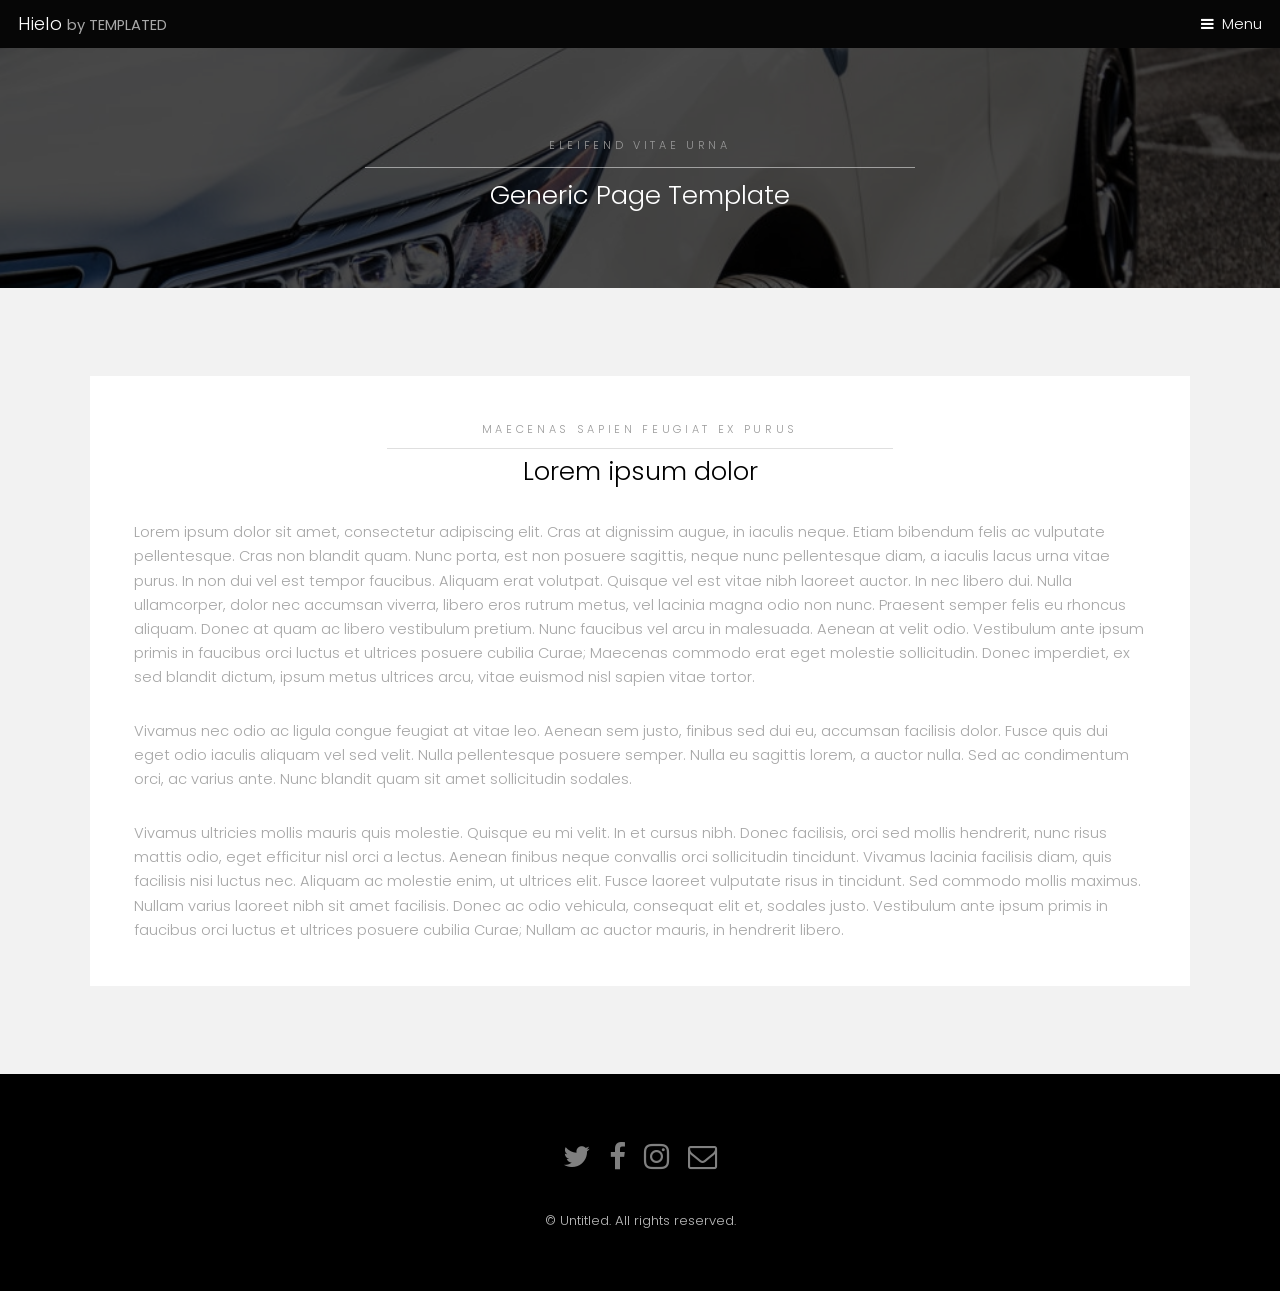
<file: generic.html>
<!DOCTYPE HTML>
<!--
	Hielo by TEMPLATED
	templated.co @templatedco
	Released for free under the Creative Commons Attribution 3.0 license (templated.co/license)
-->
<html>
	<head>
		<title>Hielo by TEMPLATED</title>
		<meta charset="utf-8" />
		<meta name="viewport" content="width=device-width, initial-scale=1" />
		<link rel="stylesheet" href="assets/css/main.css" />
	</head>
	<body class="subpage">

		<!-- Header -->
			<header id="header">
				<div class="logo"><a href="index.html">Hielo <span>by TEMPLATED</span></a></div>
				<a href="#menu">Menu</a>
			</header>

		<!-- Nav -->
			<nav id="menu">
				<ul class="links">
					<li><a href="index.html">Home</a></li>
					<li><a href="generic.html">Generic</a></li>
					<li><a href="elements.html">Elements</a></li>
				</ul>
			</nav>

		<!-- One -->
			<section id="One" class="wrapper style3">
				<div class="inner">
					<header class="align-center">
						<p>Eleifend vitae urna</p>
						<h2>Generic Page Template</h2>
					</header>
				</div>
			</section>

		<!-- Two -->
			<section id="two" class="wrapper style2">
				<div class="inner">
					<div class="box">
						<div class="content">
							<header class="align-center">
								<p>maecenas sapien feugiat ex purus</p>
								<h2>Lorem ipsum dolor</h2>
							</header>
							<p>Lorem ipsum dolor sit amet, consectetur adipiscing elit. Cras at dignissim augue, in iaculis neque. Etiam bibendum felis ac vulputate pellentesque. Cras non blandit quam. Nunc porta, est non posuere sagittis, neque nunc pellentesque diam, a iaculis lacus urna vitae purus. In non dui vel est tempor faucibus. Aliquam erat volutpat. Quisque vel est vitae nibh laoreet auctor. In nec libero dui. Nulla ullamcorper, dolor nec accumsan viverra, libero eros rutrum metus, vel lacinia magna odio non nunc. Praesent semper felis eu rhoncus aliquam. Donec at quam ac libero vestibulum pretium. Nunc faucibus vel arcu in malesuada. Aenean at velit odio. Vestibulum ante ipsum primis in faucibus orci luctus et ultrices posuere cubilia Curae; Maecenas commodo erat eget molestie sollicitudin. Donec imperdiet, ex sed blandit dictum, ipsum metus ultrices arcu, vitae euismod nisl sapien vitae tortor.</p>

							<p>Vivamus nec odio ac ligula congue feugiat at vitae leo. Aenean sem justo, finibus sed dui eu, accumsan facilisis dolor. Fusce quis dui eget odio iaculis aliquam vel sed velit. Nulla pellentesque posuere semper. Nulla eu sagittis lorem, a auctor nulla. Sed ac condimentum orci, ac varius ante. Nunc blandit quam sit amet sollicitudin sodales.</p>

							<p>Vivamus ultricies mollis mauris quis molestie. Quisque eu mi velit. In et cursus nibh. Donec facilisis, orci sed mollis hendrerit, nunc risus mattis odio, eget efficitur nisl orci a lectus. Aenean finibus neque convallis orci sollicitudin tincidunt. Vivamus lacinia facilisis diam, quis facilisis nisi luctus nec. Aliquam ac molestie enim, ut ultrices elit. Fusce laoreet vulputate risus in tincidunt. Sed commodo mollis maximus. Nullam varius laoreet nibh sit amet facilisis. Donec ac odio vehicula, consequat elit et, sodales justo. Vestibulum ante ipsum primis in faucibus orci luctus et ultrices posuere cubilia Curae; Nullam ac auctor mauris, in hendrerit libero. </p>
						</div>
					</div>
				</div>
			</section>

		<!-- Footer -->
			<footer id="footer">
				<div class="container">
					<ul class="icons">
						<li><a href="#" class="icon fa-twitter"><span class="label">Twitter</span></a></li>
						<li><a href="#" class="icon fa-facebook"><span class="label">Facebook</span></a></li>
						<li><a href="#" class="icon fa-instagram"><span class="label">Instagram</span></a></li>
						<li><a href="#" class="icon fa-envelope-o"><span class="label">Email</span></a></li>
					</ul>
				</div>
				<div class="copyright">
					&copy; Untitled. All rights reserved.
				</div>
			</footer>

		<!-- Scripts -->
			<script src="assets/js/jquery.min.js"></script>
			<script src="assets/js/jquery.scrollex.min.js"></script>
			<script src="assets/js/skel.min.js"></script>
			<script src="assets/js/util.js"></script>
			<script src="assets/js/main.js"></script>

	</body>
</html>
</file>
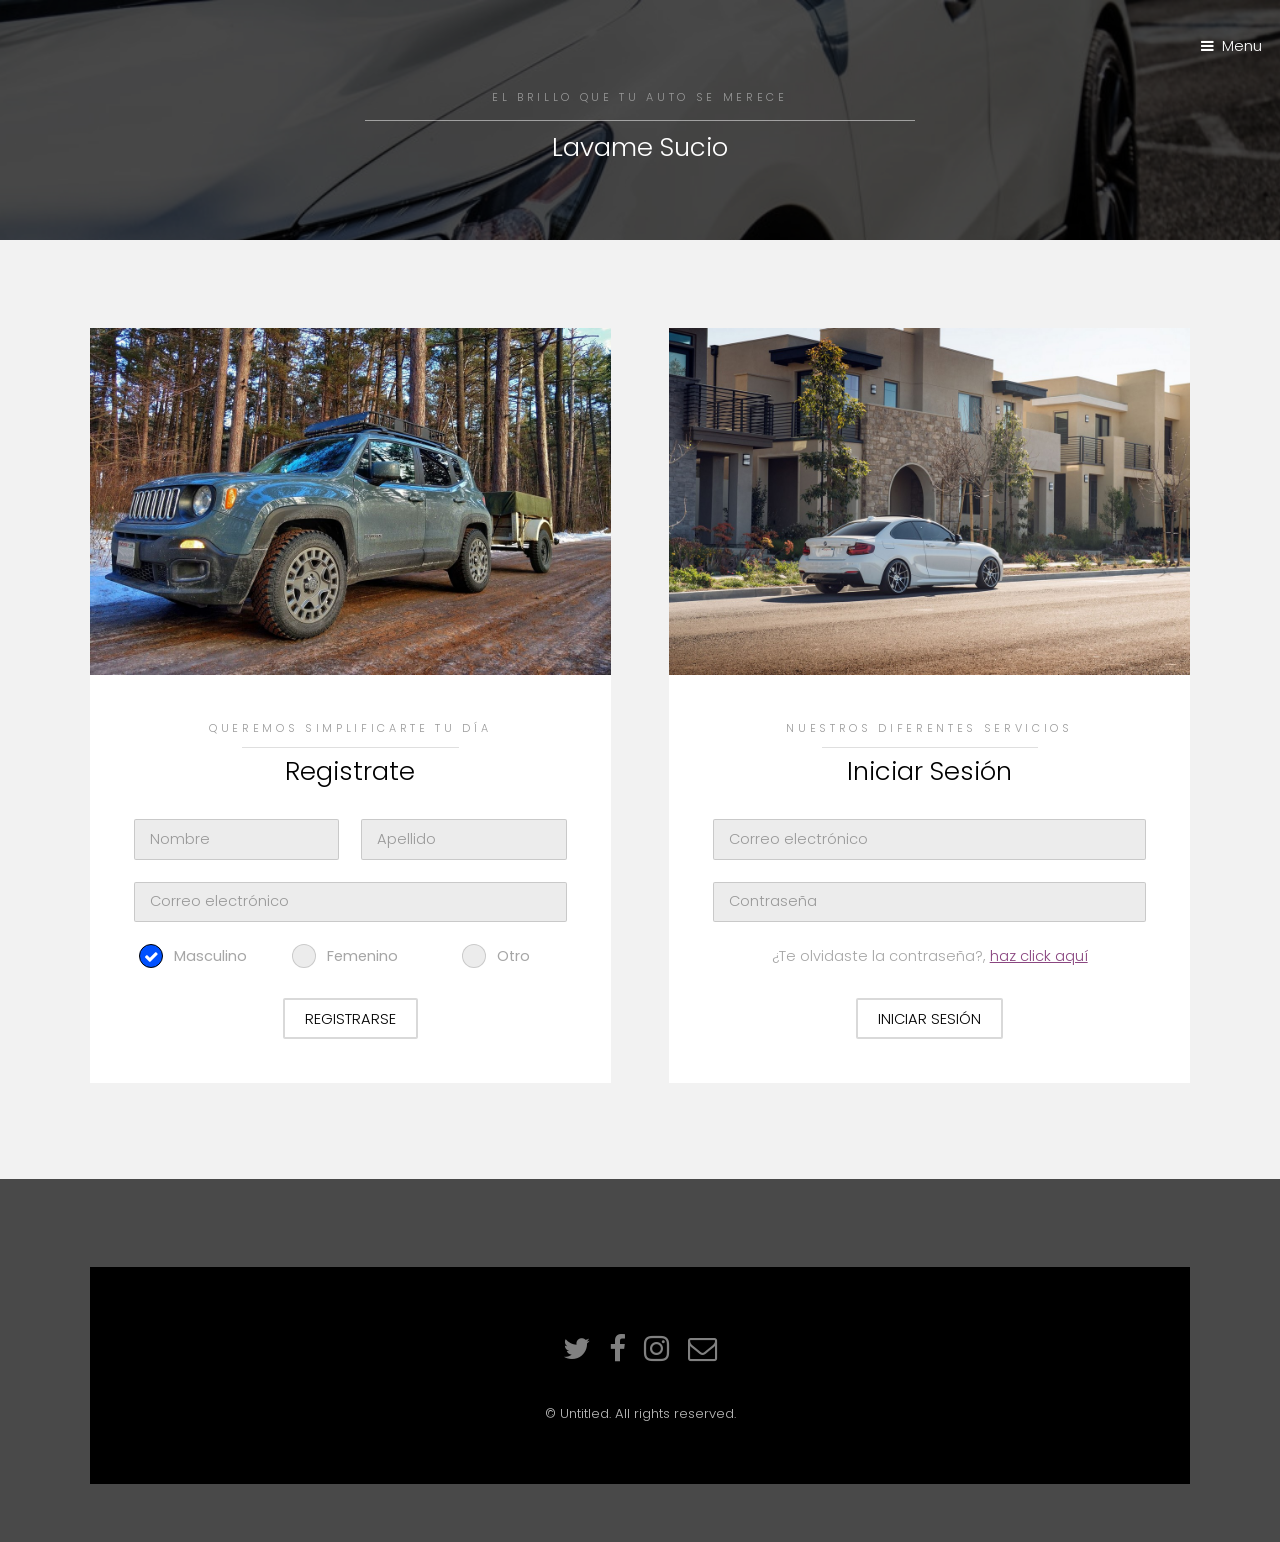
<file: indexsesion.html>
<!DOCTYPE html>
<html>
	<head>
		<title>Lavame Sucio</title>
		<meta charset="utf-8" />
		<meta name="viewport" content="width=device-width, initial-scale=1" />
		<link rel="stylesheet" href="assets/css/mainregini.css" />
	</head>
	<body>

		<!-- Header -->
			<header id="header" class="alt">
				<div class="logo"></div> <a href="#menu">Menu</a>
      </header>

		<!-- Nav -->
			<nav id="menu">
				<ul class="links">
					<li><a href="sesion.html">Iniciar Sesión/Registrarse</a></li>
					<li><a href="soporte.html">Soporte</a></li>
					<li><a href="nosotros.html">Nosotros</a></li>
				</ul>
			</nav>

		<!-- One -->
	   	<section id="One" class="wrapper style3">
		  	<div class="inner">
			  	<header class="align-center">
				  	<p>El brillo que tu auto se merece</p>
					  <h2><a href="index.html">Lavame Sucio</a></h2>
				  </header>
			  </div>
		  </section>
			<section id="one" class="wrapper style2">
				<div class="inner">
					<div class="grid-style">

						<div>
							<div class="box">
								<div class="image fit">
									<img src="img/aut9.jpg" alt="" />
								</div>
								<div class="content">
									<header class="align-center">
										<p>Queremos simplificarte tu día</p>
										<h2>Registrate</h2>
										<form method="post" action="#">
											<div class="row uniform">
												<div class="6u 12u$(xsmall)">
													<input type="text" name="name" id="name" value="" placeholder="Nombre" />
												</div>
												<div class="6u$ 12u$(xsmall)">
													<input type="email" name="email" id="name" value="" placeholder="Apellido" />
												</div>
												<div class="12u$">
													<input type="email" name="email" id="email" value="" placeholder="Correo electrónico" />
												</div>
												<!-- Break -->
												<div class="4u 12u$(small)">
													<input type="radio" id="priority-low" name="priority" checked>
													<label for="priority-low">Masculino</label>
												</div>
												<div class="4u 12u$(small)">
													<input type="radio" id="priority-normal" name="priority">
													<label for="priority-normal">Femenino</label>
												</div>
												<div class="4u$ 12u$(small)">
													<input type="radio" id="priority-high" name="priority">
													<label for="priority-high">Otro</label>
												</div>
											</div>
										</form>
									</header>
									<p> </p>
									<footer class="align-center">
										<a href="#" class="button alt">Registrarse</a>
									</footer>
								</div>
							</div>
						</div>

						<div>
							<div class="box">
								<div class="image fit">
									<img src="img/aut6.jpg" alt="" />
								</div>
								<div class="content">
									<header class="align-center">
										<p>Nuestros diferentes servicios</p>
										<h2>Iniciar Sesión</h2>
										<form method="post" action="#">
											<div class="row uniform">
												<div class="12u$">
													<input type="text" name="name" id="name" value="" placeholder="Correo electrónico" />
												</div>
												<div class="12u$">
													<input type="email" name="email" id="email" value="" placeholder="Contraseña" />
												</div>
												<div class="12u$">
													<input type="checkbox" id="copy" name="copy">
													¿Te olvidaste la contraseña?, <a href="link aquí">haz click aquí</a>
												</div>
											</div>
										</form>
									</header>
									<p> </p>
									<footer class="align-center">
										<a href="#" class="button alt">Iniciar Sesión</a>
									</footer>
								</div>
							</div>
						</div>
					</div>
				</div>
			</section>

		<!-- Two -->
			<section id="two" class="wrapper style3">
				<div class="inner">
					<header class="align-center">
            <footer id="footer">
      				<div class="container">
      					<ul class="icons">
									<li><a href="https://twitter.com/" class="icon fa-twitter" target="_blank"><span class="label">Twitter</span></a></li>
									<li><a href="https://www.facebook.com/" class="icon fa-facebook" target="_blank"><span class="label">Facebook</span></a></li>
									<li><a href="https://www.instagram.com/" class="icon fa-instagram" target="_blank"><span class="label">Instagram</span></a></li>
									<li><a href="lavamesuciook@gmail.com" class="icon fa-envelope-o" target="_blank"><span class="label">Email</span></a></li>
      					</ul>
      				</div>
      				<div class="copyright">
      					&copy; Untitled. All rights reserved.
      				</div>
      			</footer>
					</header>
				</div>
			</section>

		<!-- Scripts -->
			<script src="assets/js/jquery.min.js"></script>
			<script src="assets/js/jquery.scrollex.min.js"></script>
			<script src="assets/js/skel.min.js"></script>
			<script src="assets/js/util.js"></script>
			<script src="assets/js/main.js"></script>

	</body>
</html>
</file>
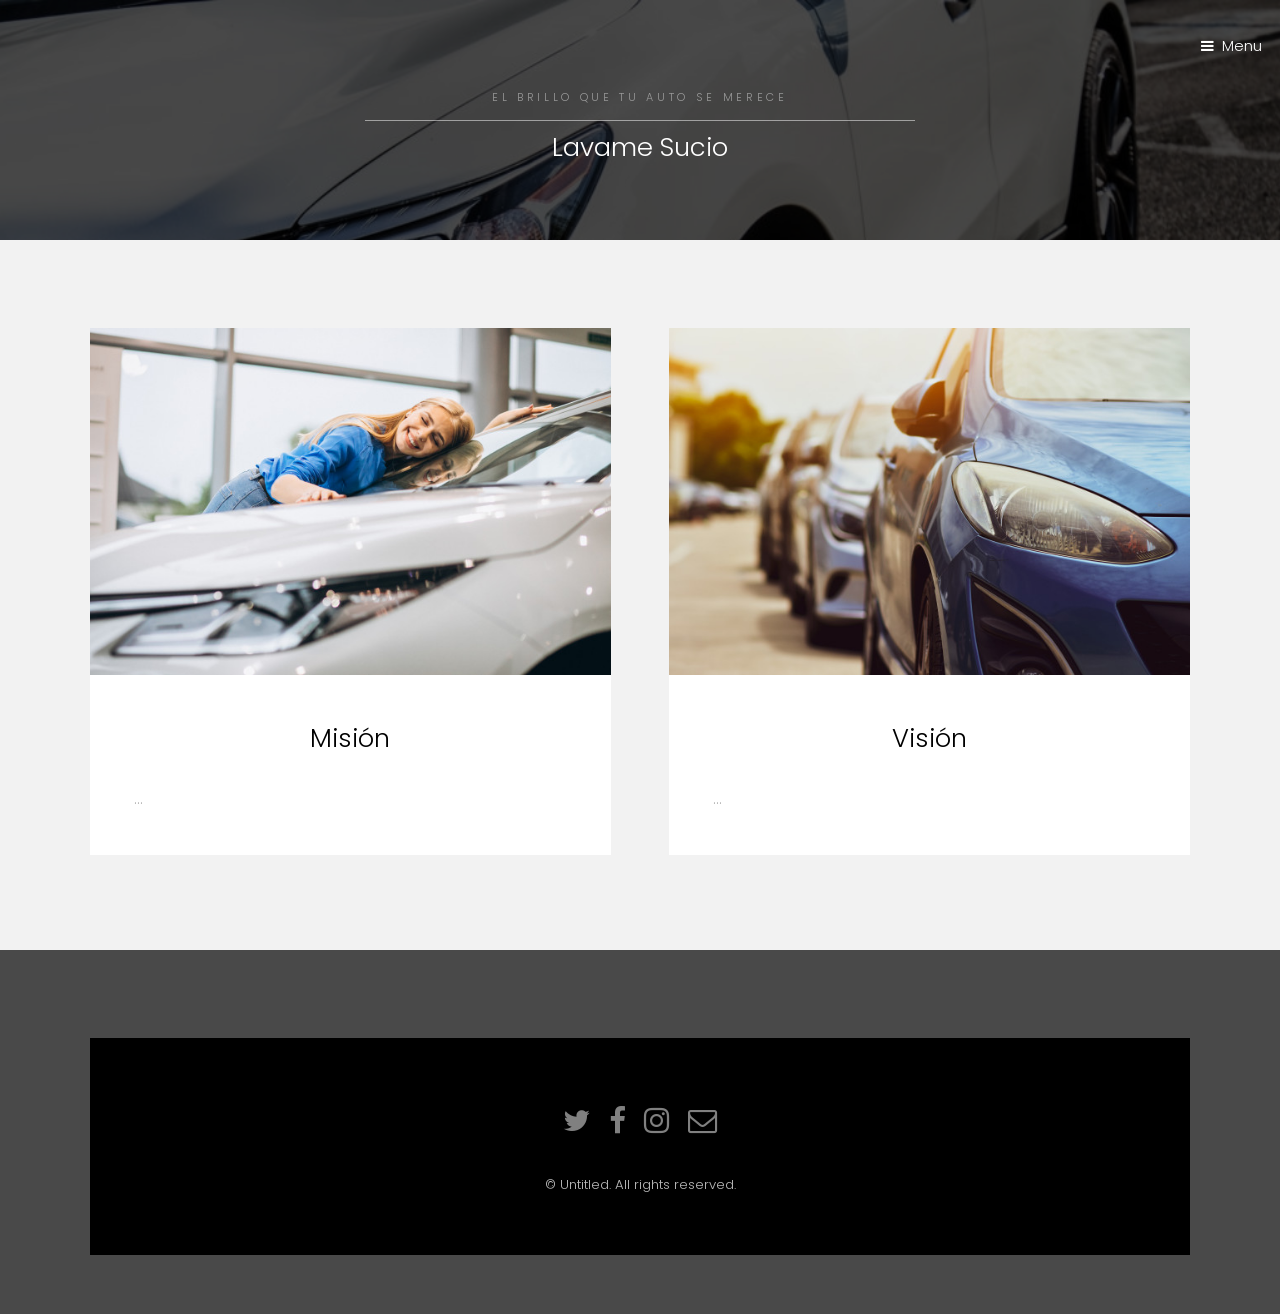
<file: nosotros.html>
<!DOCTYPE HTML>
<html>
	<head>
		<title>Lavame Sucio</title>
		<meta charset="utf-8" />
		<meta name="viewport" content="width=device-width, initial-scale=1" />
		<link rel="stylesheet" href="assets/css/maindos.css" />
	</head>
	<body>

		<!-- Header -->
			<header id="header" class="alt">
				<a href="#menu">Menu</a>
			</header>

		<!-- Nav -->
		<nav id="menu">
			<ul class="links">
				<li><a href="sesion.html">Iniciar Sesión/Registrarse</a></li>
				<li><a href="soporte.html">Soporte</a></li>
				<li><a href="nosotros.html">Nosotros</a></li>
			</ul>
		</nav>

		<!-- One -->
		  <section id="One" class="wrapper style3">
			  <div class="inner">
				  <header class="align-center">
					  <p>El brillo que tu auto se merece</p>
					  <h2><a href="index.html">Lavame Sucio</a></h2>
				  </header>
			  </div>
		  </section>
			<section id="one" class="wrapper style2">
				<div class="inner">
					<div class="grid-style">

						<div>
							<div class="box">
								<div class="image fit">
									<img src="img/aut21.jpg" alt="" />
								</div>
								<div class="content">
									<header class="align-center">
										<h2>Misión</h2>
									</header>
									<p>...</p>
								</div>
							</div>
						</div>

						<div>
							<div class="box">
								<div class="image fit">
									<img src="img/aut20.jpg" alt="" />
								</div>
								<div class="content">
									<header class="align-center">
										<h2>Visión</h2>
									</header>
									<p>...</p>
								</div>
							</div>
						</div>
					</div>
				</div>
			</section>

		<!-- Two -->
		<section id="two" class="wrapper style3">
			<div class="inner">
				<header class="align-center">
					<footer id="footer">
						<div class="container">
							<ul class="icons">
								<li><a href="https://twitter.com/" class="icon fa-twitter" target="_blank"><span class="label">Twitter</span></a></li>
								<li><a href="https://www.facebook.com/" class="icon fa-facebook" target="_blank"><span class="label">Facebook</span></a></li>
								<li><a href="https://www.instagram.com/" class="icon fa-instagram" target="_blank"><span class="label">Instagram</span></a></li>
								<li><a href="lavamesuciook@gmail.com" class="icon fa-envelope-o" target="_blank"><span class="label">Email</span></a></li>
							</ul>
						</div>
						<div class="copyright">
							&copy; Untitled. All rights reserved.
						</div>
					</footer>
				</header>
			</div>
		</section>

		<!-- Scripts -->
			<script src="assets/js/jquery.min.js"></script>
			<script src="assets/js/jquery.scrollex.min.js"></script>
			<script src="assets/js/skel.min.js"></script>
			<script src="assets/js/util.js"></script>
			<script src="assets/js/main.js"></script>

	</body>
</html>
</file>
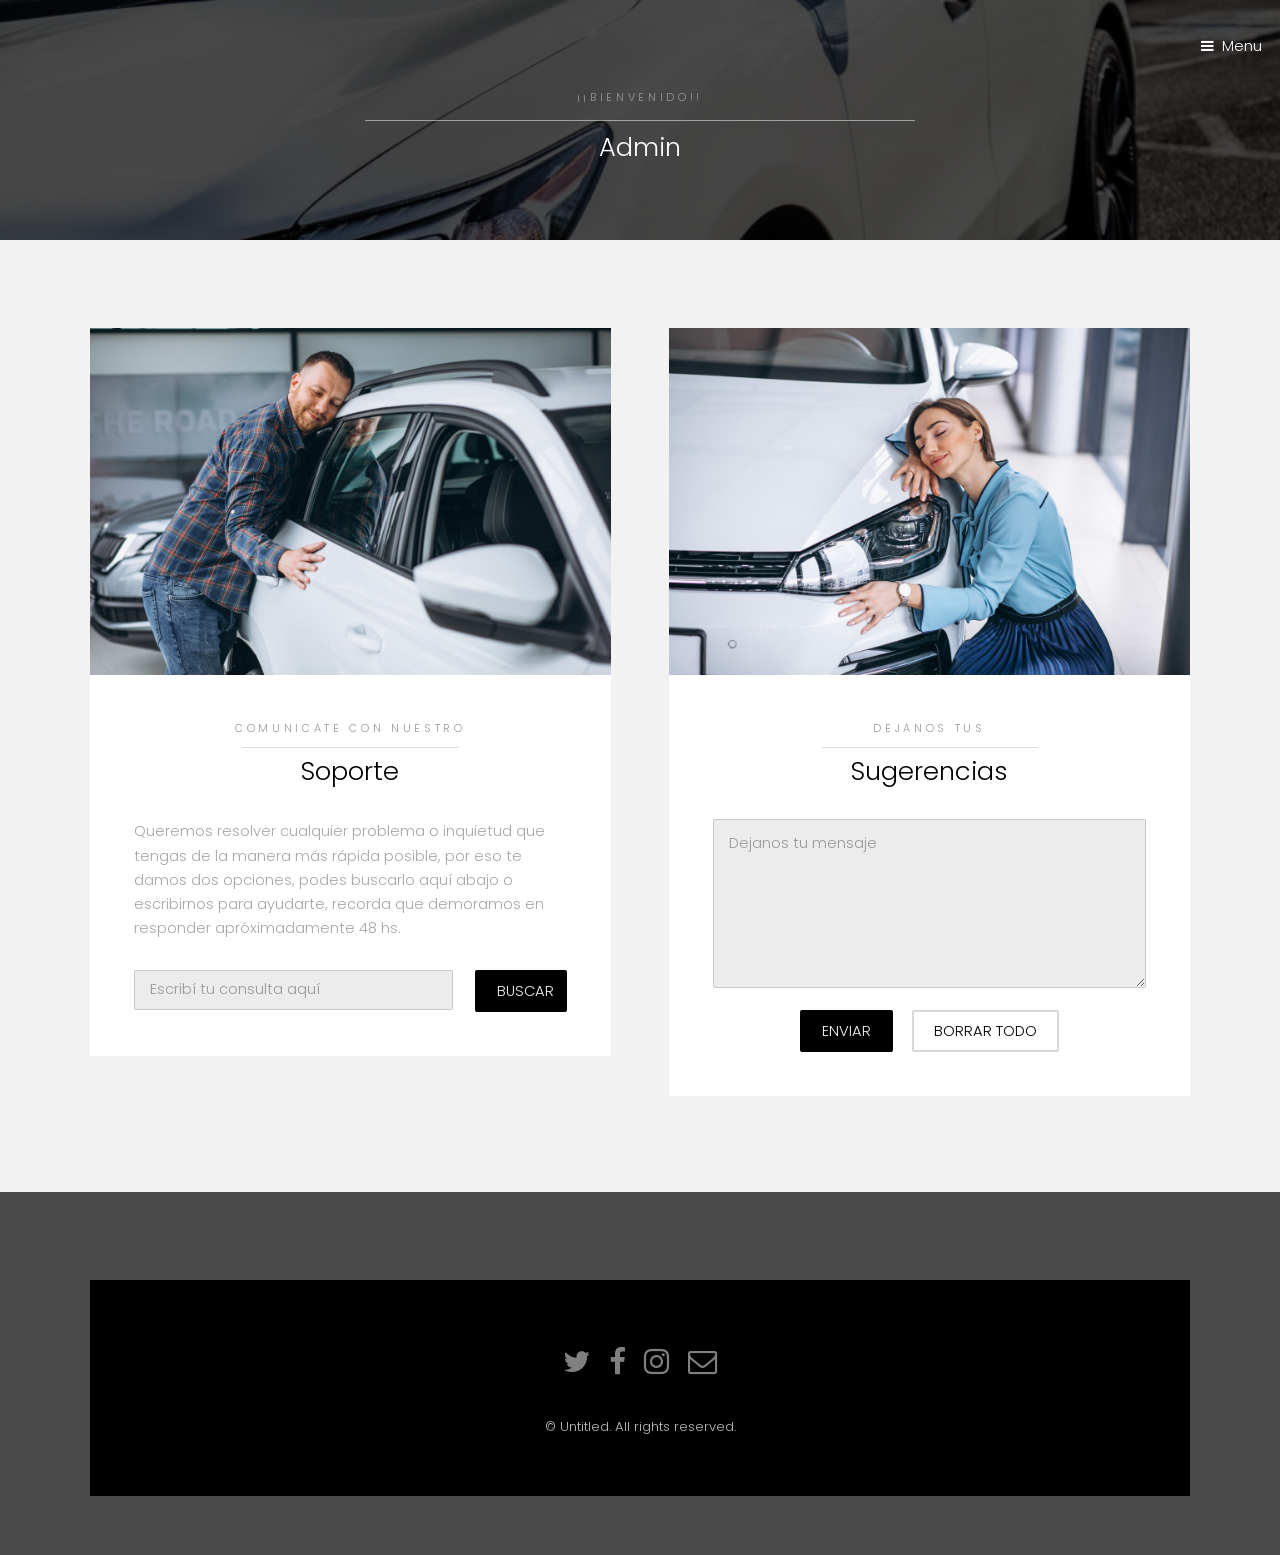
<file: reportar.html>
<!DOCTYPE HTML>
<html>
	<head>
		<title>Lavame Sucio</title>
		<meta charset="utf-8" />
		<meta name="viewport" content="width=device-width, initial-scale=1" />
		<link rel="stylesheet" href="assets/css/maindos.css" />
	</head>
	<body>

		<!-- Header -->
			<header id="header" class="alt">
				<a href="#menu">Menu</a>
			</header>

		<!-- Nav -->
		<nav id="menu">
			<ul class="links">
        <li><a href="adminsesion.html">Bienvenido</a></li>
        <li><a href="adminservicios.html">Servicios</a></li>
        <li><a href="adminproductos.html">Productos</a></li>
				<li><a href="reportar.html">Reportar</a></li>
				<li><a href="adminnosotros.html">Nosotros</a></li>
				<li><a href="bdt.html">Bolsa de Trabajo</a></li>
        <li><a href="index.html">Cerrar Sesión</a></li>
			</ul>
		</nav>

		<!-- One -->
		  <section id="One" class="wrapper style3">
			  <div class="inner">
				  <header class="align-center">
					  <p>¡¡Bienvenido!!</p>
					  <h2><a href="adminsesion.html">Admin</a></h2>
				  </header>
			  </div>
		  </section>
			<section id="one" class="wrapper style2">
				<div class="inner">
					<div class="grid-style">

						<div>
							<div class="box">
								<div class="image fit">
									<img src="img/aut17.jpg" alt="" />
								</div>
								<div class="content">
									<header class="align-center">
										<p>Comunicate con nuestro</p>
										<h2>Soporte</h2>
									</header>
									<p>Queremos resolver cualquier problema o inquietud que tengas de la manera más rápida posible, por eso te damos dos opciones, podes buscarlo aquí abajo o escribirnos para ayudarte, recorda que demoramos en responder apróximadamente 48 hs.</p>
									<footer class="align-center">
										<form method="post" action="#">
											<div class="row uniform">
												<div class="9u 12u$(small)">
													<input type="text" name="query" id="query" value="" placeholder="Escribí tu consulta aquí" />
												</div>
												<div class="3u$ 12u$(small)">
													<input type="submit" value="Buscar" class="fit" />
												</div>
											</div>
										</form>
									</footer>
								</div>
							</div>
						</div>

						<div>
							<div class="box">
								<div class="image fit">
									<img src="img/aut18.jpg" alt="" />
								</div>
								<div class="content">
									<header class="align-center">
										<p>Dejanos tus</p>
										<h2>Sugerencias</h2>
									</header>
									<footer class="align-center">
									  <form method="post" action="#">
									    <div class="row uniform">
										    <div class="12u$">
											  <textarea name="message" id="message" placeholder="Dejanos tu mensaje" rows="6"></textarea>
									      </div>
									  	<div class="12u$">
									      <ul class="actions">
											    <li><input type="submit" value="Enviar" /></li>
									        <li><input type="reset" value="Borrar todo" class="alt" /></li>
									      </ul>
											</div>
								    </div>
							    </footer>
								</div>
							</div>
						</div>
					</div>
				</div>
			</section>

		<!-- Two -->
		<section id="two" class="wrapper style3">
			<div class="inner">
				<header class="align-center">
					<footer id="footer">
						<div class="container">
							<ul class="icons">
								<li><a href="https://twitter.com/" class="icon fa-twitter" target="_blank"><span class="label">Twitter</span></a></li>
								<li><a href="https://www.facebook.com/" class="icon fa-facebook" target="_blank"><span class="label">Facebook</span></a></li>
								<li><a href="https://www.instagram.com/" class="icon fa-instagram" target="_blank"><span class="label">Instagram</span></a></li>
								<li><a href="lavamesuciook@gmail.com" class="icon fa-envelope-o" target="_blank"><span class="label">Email</span></a></li>
							</ul>
						</div>
						<div class="copyright">
							&copy; Untitled. All rights reserved.
						</div>
					</footer>
				</header>
			</div>
		</section>

		<!-- Scripts -->
			<script src="assets/js/jquery.min.js"></script>
			<script src="assets/js/jquery.scrollex.min.js"></script>
			<script src="assets/js/skel.min.js"></script>
			<script src="assets/js/util.js"></script>
			<script src="assets/js/main.js"></script>

	</body>
</html>
</file>
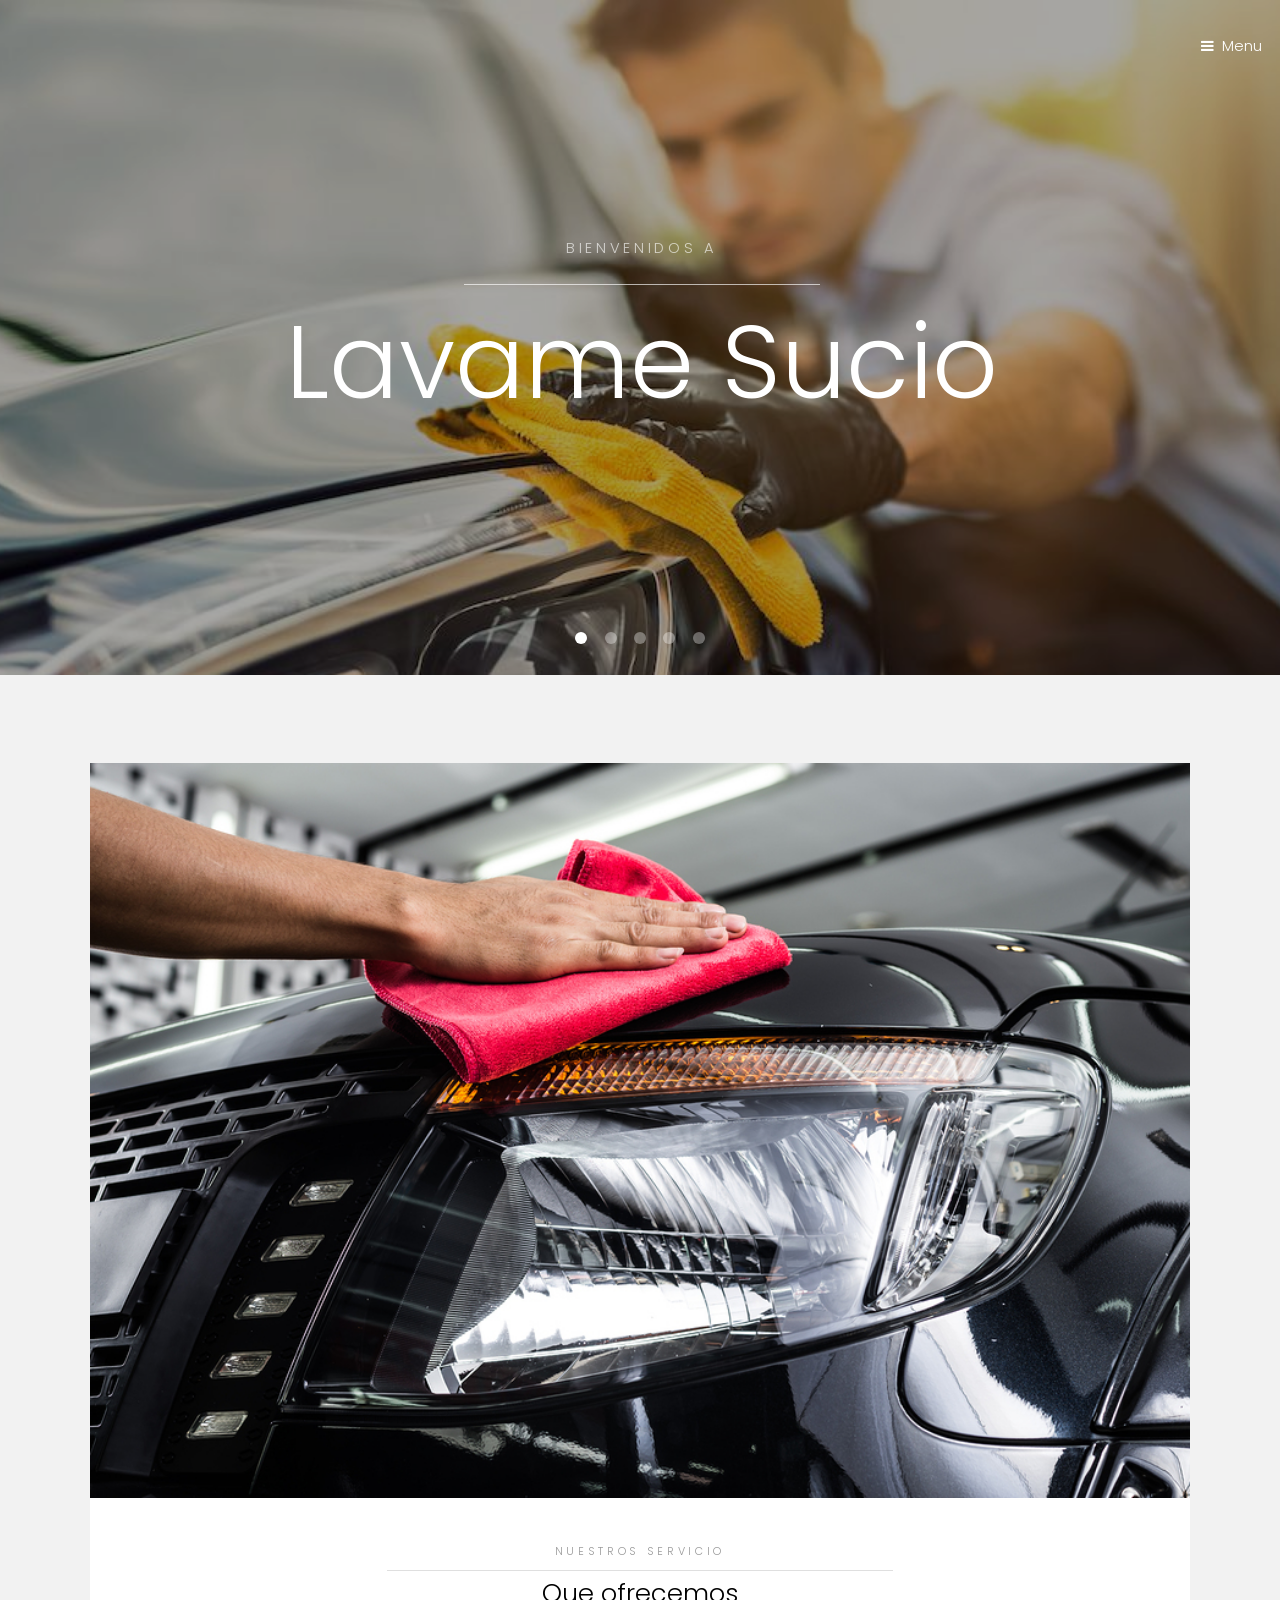
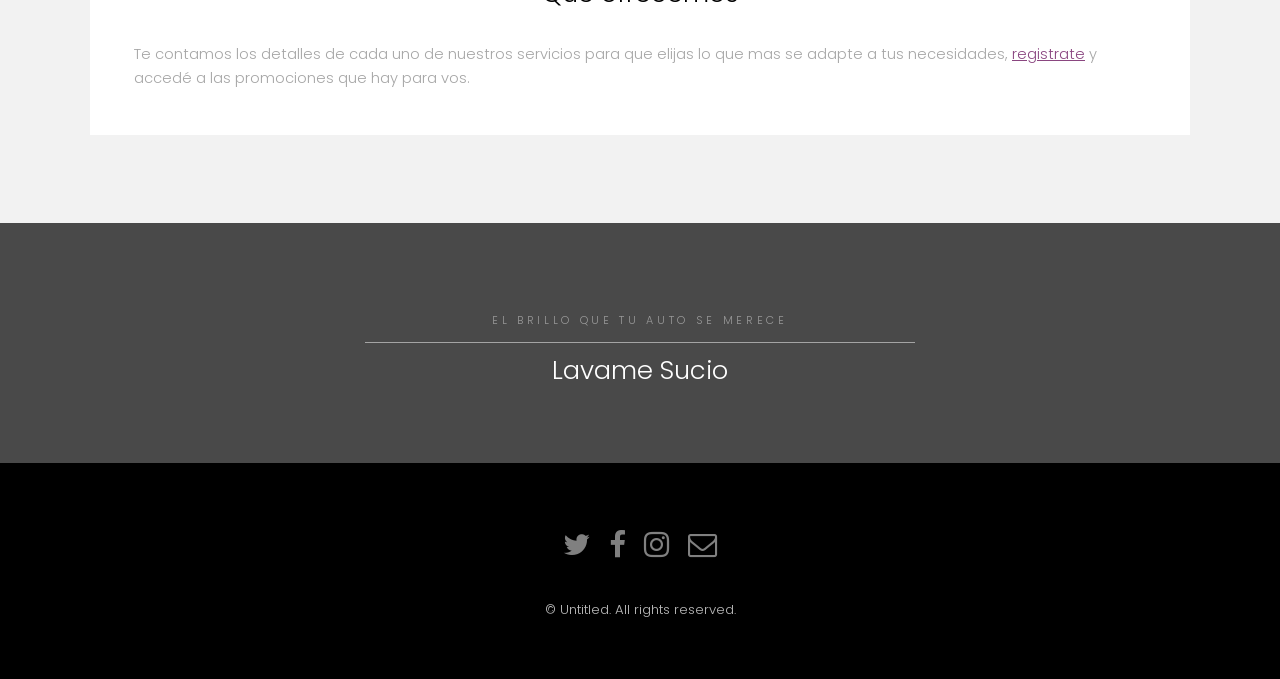
<file: servicios.html>
<html>
	<head>
		<title>Lavame Sucio</title>
		<meta charset="utf-8" />
		<meta name="viewport" content="width=device-width, initial-scale=1" />
		<link rel="stylesheet" href="assets/css/main.css" />
	</head>
	<body>

		<!-- Header -->
			<header id="header" class="alt">
				<a href="#menu">Menu</a>
			</header>

		<!-- Nav -->
			<nav id="menu">
				<ul class="links">
					<li><a href="sesion.html">Iniciar Sesión/Registrarse</a></li>
					<li><a href="soporte.html">Soporte</a></li>
					<li><a href="nosotros.html">Nosotros</a></li>
				</ul>
			</nav>

		<!-- Banner -->
			<section class="banner full">
				<article>
					<img src="img/al5.jpg" alt="" />
					<div class="inner">
						<header>
							<p>Bienvenidos a</p>
							<h2>Lavame Sucio</h2>
						</header>
					</div>
				</article>
				<article>
					<img src="img/al7.jpg" alt="" />
					<div class="inner">
						<header>
							<p>Que tu auto robe miradas con</p>
							<h2>Nuestros Servicios</h2>
						</header>
					</div>
				</article>
				<article>
					<img src="img/al8.jpg"  alt="" />
					<div class="inner">
						<header>
							<p>Consultanos por nuestros</p>
							<h2>Servicios VIP</h2>
						</header>
					</div>
				</article>
				<article>
					<img src="img/aut12.jpg"  alt="" />
					<div class="inner">
						<header>
							<p>Estes donde estes</p>
							<h2>Nuestra Cobertura</h2>
						</header>
					</div>
				</article>
				<article>
					<img src="img/aut3.jpg"  alt="" />
					<div class="inner">
						<header>
							<p>El brillo que tu auto se merece</p>
							<h2>Lavame Sucio</h2>
						</header>
					</div>
				</article>
			</section>

		<!-- One -->
			<section id="one" class="wrapper style2">
		    <div class="inner">
				  <div class="box">
				    <div class="image fit">
						  <img src="img/al9.jpg" alt="" />
					  </div>
				    <div class="content">
					    <header class="align-center">
		   			    <p>Nuestros servicio</p>
							  <h2>Que ofrecemos</h2>
					    </header>
						    <p>Te contamos los detalles de cada uno de nuestros servicios para que elijas lo que mas se adapte a tus necesidades, <a href="sesion.html">registrate</a></li> y accedé a las promociones que hay para vos.</p>
					   </div>
					  </div>
					 </div>
					</div>
         </div>
			  </section>

		<!-- Two -->
			<section id="two" class="wrapper style3">
				<div class="inner">
					<header class="align-center">
						<p>El brillo que tu auto se merece</p>
						<h2>Lavame Sucio</h2>
					</header>
				</div>
			</section>

		<!-- Footer -->
			<footer id="footer">
				<div class="container">
					<ul class="icons">
						<li><a href="https://twitter.com/" class="icon fa-twitter" target="_blank"><span class="label">Twitter</span></a></li>
						<li><a href="https://www.facebook.com/" class="icon fa-facebook" target="_blank"><span class="label">Facebook</span></a></li>
						<li><a href="https://www.instagram.com/" class="icon fa-instagram" target="_blank"><span class="label">Instagram</span></a></li>
						<li><a href="lavamesuciook@gmail.com" class="icon fa-envelope-o" target="_blank"><span class="label">Email</span></a></li>
					</ul>
				</div>
				<div class="copyright">
					&copy; Untitled. All rights reserved.
				</div>
			</footer>

		<!-- Scripts -->
			<script src="assets/js/jquery.min.js"></script>
			<script src="assets/js/jquery.scrollex.min.js"></script>
			<script src="assets/js/skel.min.js"></script>
			<script src="assets/js/util.js"></script>
			<script src="assets/js/main.js"></script>

	</body>
</html>
</file>
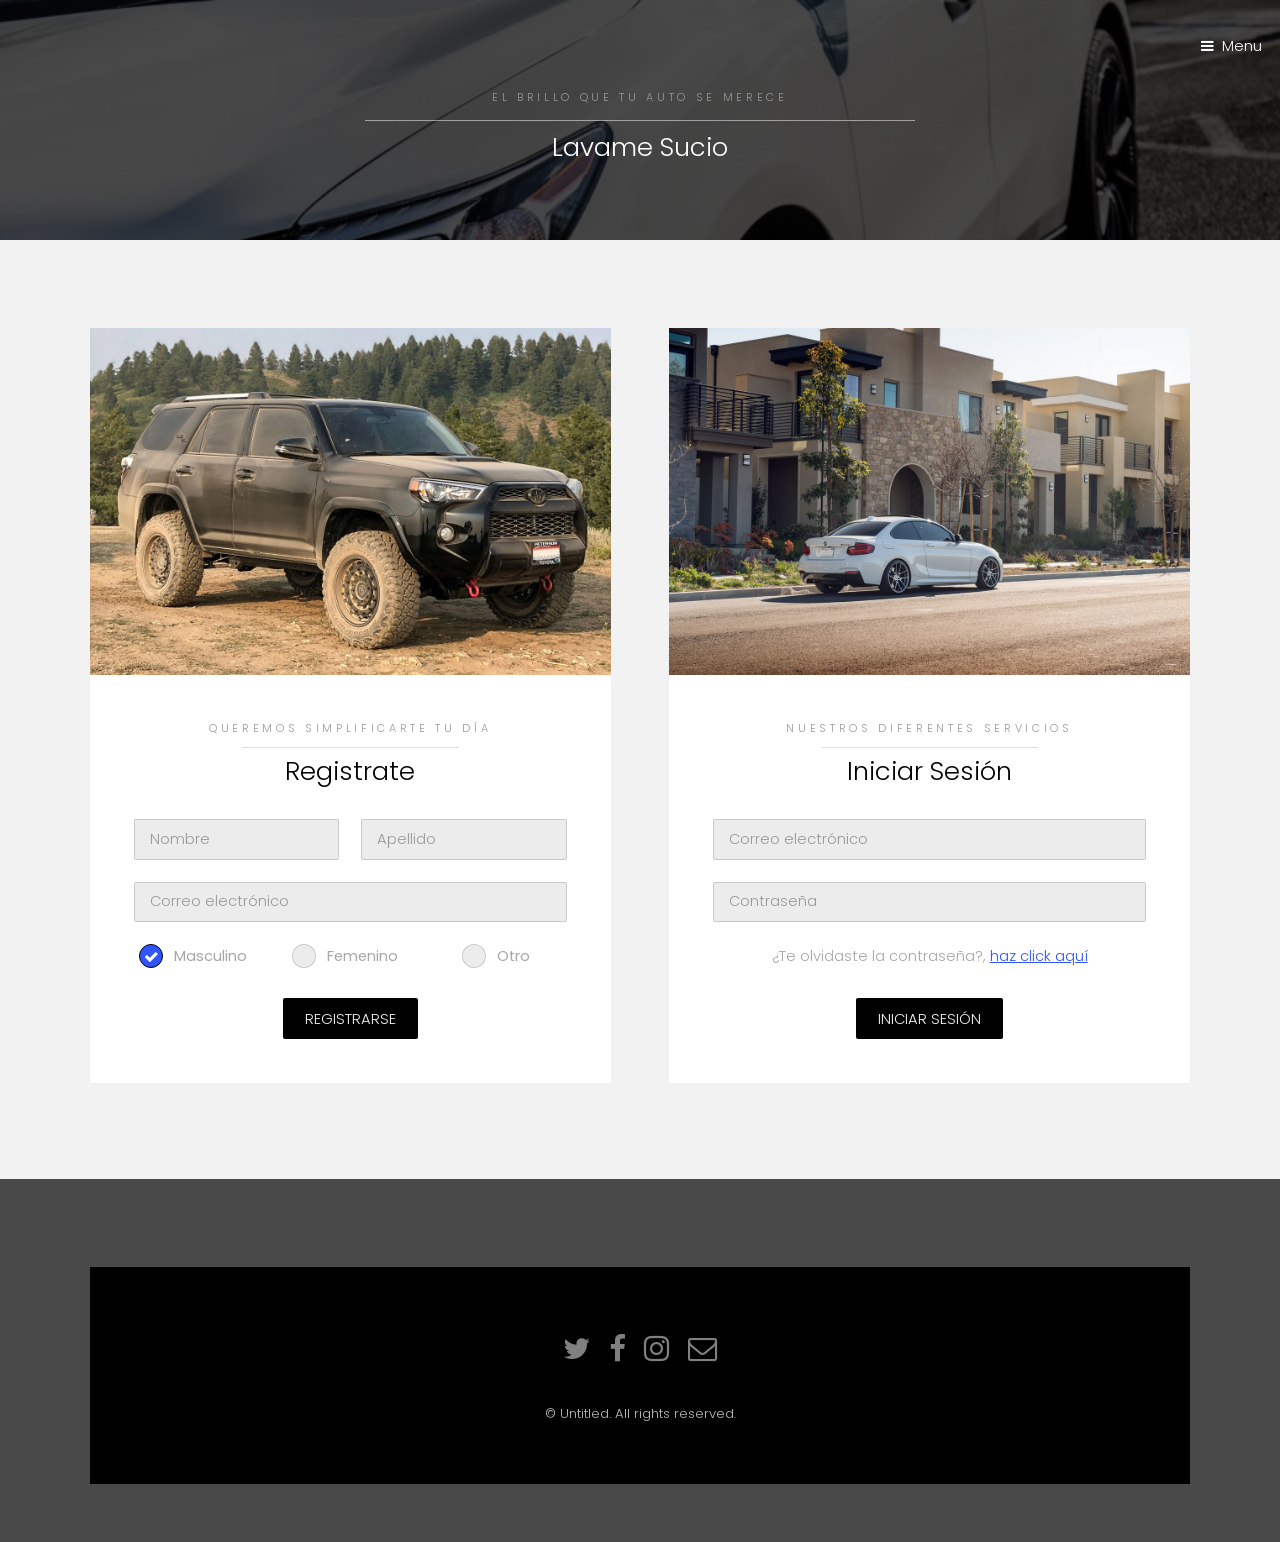
<file: sesion.html>
<!DOCTYPE html>
<html>
	<head>
		<title>Lavame Sucio</title>
		<meta charset="utf-8" />
		<meta name="viewport" content="width=device-width, initial-scale=1" />
		<link rel="stylesheet" href="assets/css/maindos.css" />
	</head>
	<body>

		<!-- Header -->
			<header id="header" class="alt">
				<div class="logo"></div> <a href="#menu">Menu</a>
      </header>

		<!-- Nav -->
		<nav id="menu">
			<ul class="links">
				<li><a href="sesion.html">Iniciar Sesión/Registrarse</a></li>
				<li><a href="soporte.html">Soporte</a></li>
				<li><a href="nosotros.html">Nosotros</a></li>
			</ul>
		</nav>

		<!-- One -->
	   	<section id="One" class="wrapper style3">
		  	<div class="inner">
			  	<header class="align-center">
				  	<p>El brillo que tu auto se merece</p>
					  <h2><a href="index.html">Lavame Sucio</a></h2>
				  </header>
			  </div>
		  </section>
			<section id="one" class="wrapper style2">
				<div class="inner">
					<div class="grid-style">

						<div>
							<div class="box">
								<div class="image fit">
									<img src="img/aut8.jpg" alt="" />
								</div>
								<div class="content">
									<header class="align-center">
										<p>Queremos simplificarte tu día</p>
										<h2>Registrate</h2>
										<form method="post" action="#">
											<div class="row uniform">
												<div class="6u 12u$(xsmall)">
													<input type="text" name="name" id="name" value="" placeholder="Nombre" />
												</div>
												<div class="6u$ 12u$(xsmall)">
													<input type="text" name="name" id="name" value="" placeholder="Apellido" />
												</div>
												<div class="12u$">
													<input type="email" name="email" id="email" value="" placeholder="Correo electrónico" />
												</div>
												<!-- Break -->
												<div class="4u 12u$(small)">
													<input type="radio" id="priority-low" name="priority" checked>
													<label for="priority-low">Masculino</label>
												</div>
												<div class="4u 12u$(small)">
													<input type="radio" id="priority-normal" name="priority">
													<label for="priority-normal">Femenino</label>
												</div>
												<div class="4u$ 12u$(small)">
													<input type="radio" id="priority-high" name="priority">
													<label for="priority-high">Otro</label>
												</div>
											</div>
										</form>
									</header>
									<p> </p>
									<footer class="align-center">
                    <input value="Registrarse" target="_parent" onclick="StartLogin()" type="button" class="boton"/>
									</footer>
								</div>
							</div>
						</div>

						<div>
							<div class="box">
								<div class="image fit">
									<img src="img/aut6.jpg" alt="" />
								</div>
								<div class="content">
									<header class="align-center">
										<p>Nuestros diferentes servicios</p>
										<h2>Iniciar Sesión</h2>
										<form name="login" method="post" action="#">
											<div class="row uniform">
												<div class="12u$">
													<input type="email" name="email" id="email" value="" placeholder="Correo electrónico" />
												</div>
												<div class="12u$">
													<input type="password" name="pass" id="name" value="" placeholder="Contraseña" />
												</div>
												<div class="12u$">
													<input type="checkbox" id="copy" name="copy">
													¿Te olvidaste la contraseña?, <a href="link aquí">haz click aquí</a>
												</div>
											</div>
										</form>
									</header>
									<p> </p>
									<footer class="align-center">
										<input value="Iniciar Sesión" target="_parent" onclick="Login()" type="button" class="boton"/>
									</footer>
								</div>
							</div>
						</div>
					</div>
				</div>
			</section>

		<!-- Two -->
			<section id="two" class="wrapper style3">
				<div class="inner">
					<header class="align-center">
            <footer id="footer">
      				<div class="container">
      					<ul class="icons">
									<li><a href="https://twitter.com/" class="icon fa-twitter" target="_blank"><span class="label">Twitter</span></a></li>
									<li><a href="https://www.facebook.com/" class="icon fa-facebook" target="_blank"><span class="label">Facebook</span></a></li>
									<li><a href="https://www.instagram.com/" class="icon fa-instagram" target="_blank"><span class="label">Instagram</span></a></li>
									<li><a href="lavamesuciook@gmail.com" class="icon fa-envelope-o" target="_blank"><span class="label">Email</span></a></li>
      					</ul>
      				</div>
      				<div class="copyright">
      					&copy; Untitled. All rights reserved.
      				</div>
      			</footer>
					</header>
				</div>
			</section>

		<!-- Scripts -->
			<script src="assets/js/jquery.min.js"></script>
			<script src="assets/js/jquery.scrollex.min.js"></script>
			<script src="assets/js/skel.min.js"></script>
			<script src="assets/js/util.js"></script>
			<script src="assets/js/main.js"></script>
			<script language="JavaScript">
				function Login(){
				var done=0;
				var usuario=document.login.email.value;
				var pass=document.login.pass.value;
				if (usuario=="admin" && pass=="admin") {
					window.location="adminsesion.html";
				}
				if (usuario=="devonvallejos23@gmail.com" && password=="devon") {
					window.location="adminsesion.html";
				}
				if (usuario=="" && password=="") {
					window.location="errorpopup.html";
				}
				}
      </script>

	</body>
</html>
</file>
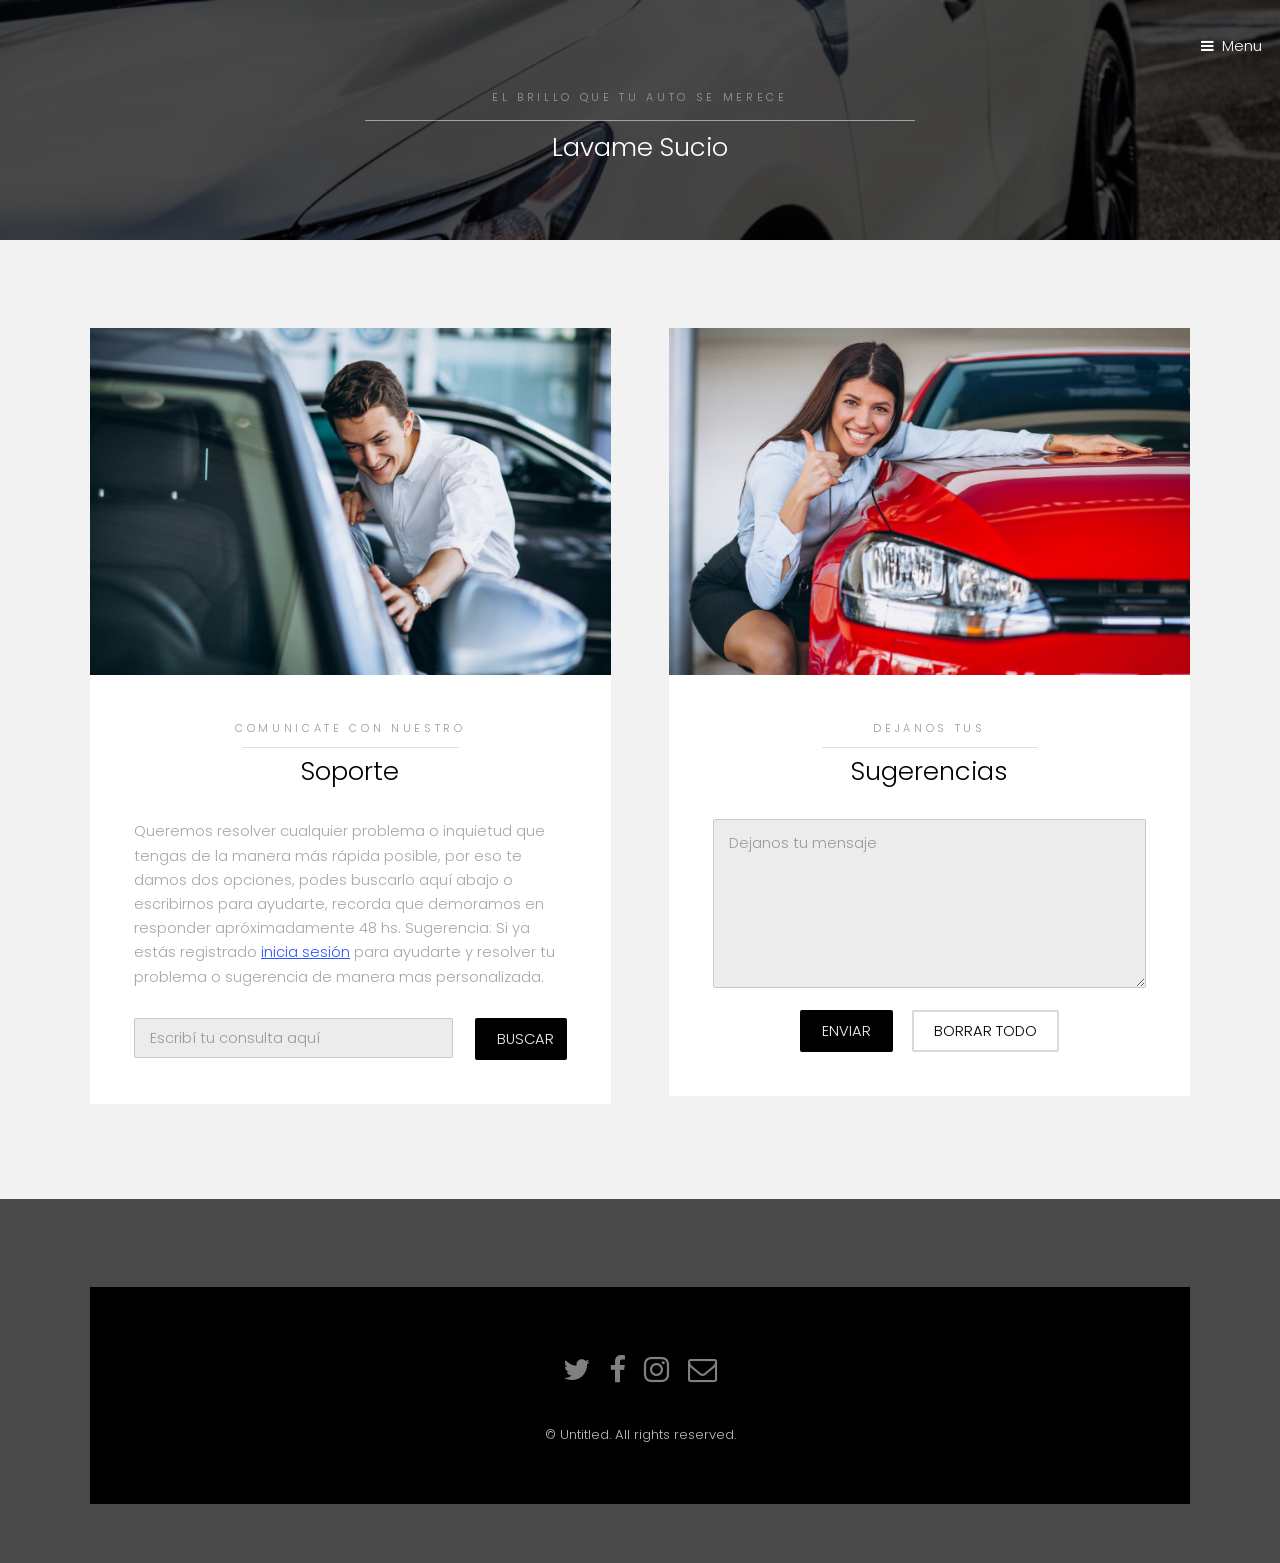
<file: soporte.html>
<!DOCTYPE HTML>
<html>
	<head>
		<title>Lavame Sucio</title>
		<meta charset="utf-8" />
		<meta name="viewport" content="width=device-width, initial-scale=1" />
		<link rel="stylesheet" href="assets/css/maindos.css" />
	</head>
	<body>

		<!-- Header -->
			<header id="header" class="alt">
				<a href="#menu">Menu</a>
			</header>

		<!-- Nav -->
		<nav id="menu">
			<ul class="links">
				<li><a href="sesion.html">Iniciar Sesión/Registrarse</a></li>
				<li><a href="soporte.html">Soporte</a></li>
				<li><a href="nosotros.html">Nosotros</a></li>
			</ul>
		</nav>

		<!-- One -->
		  <section id="One" class="wrapper style3">
			  <div class="inner">
				  <header class="align-center">
					  <p>El brillo que tu auto se merece</p>
					  <h2><a href="index.html">Lavame Sucio</a></h2>
				  </header>
			  </div>
		  </section>
			<section id="one" class="wrapper style2">
				<div class="inner">
					<div class="grid-style">

						<div>
							<div class="box">
								<div class="image fit">
									<img src="img/al14.jpg" alt="" />
								</div>
								<div class="content">
									<header class="align-center">
										<p>Comunicate con nuestro</p>
										<h2>Soporte</h2>
									</header>
									<p>Queremos resolver cualquier problema o inquietud que tengas de la manera más rápida posible, por eso te damos dos opciones, podes buscarlo aquí abajo o escribirnos para ayudarte, recorda que demoramos en responder apróximadamente 48 hs. Sugerencia: Si ya estás registrado <a href="sesion.html">inicia sesión</a> para ayudarte y resolver tu problema o sugerencia de manera mas personalizada. </p>
									<footer class="align-center">
										<form method="post" action="#">
											<div class="row uniform">
												<div class="9u 12u$(small)">
													<input type="text" name="query" id="query" value="" placeholder="Escribí tu consulta aquí" />
												</div>
												<div class="3u$ 12u$(small)">
													<input type="submit" value="Buscar" class="fit" />
												</div>
											</div>
										</form>
									</footer>
								</div>
							</div>
						</div>

						<div>
							<div class="box">
								<div class="image fit">
									<img src="img/al15.jpg" alt="" />
								</div>
								<div class="content">
									<header class="align-center">
										<p>Dejanos tus</p>
										<h2>Sugerencias</h2>
									</header>
									<footer class="align-center">
									  <form method="post" action="#">
									    <div class="row uniform">
										    <div class="12u$">
											  <textarea name="message" id="message" placeholder="Dejanos tu mensaje" rows="6"></textarea>
									      </div>
									  	<div class="12u$">
									      <ul class="actions">
											    <li><input type="submit" value="Enviar" /></li>
									        <li><input type="reset" value="Borrar todo" class="alt" /></li>
									      </ul>
											</div>
								    </div>
							    </footer>
								</div>
							</div>
						</div>
					</div>
				</div>
			</section>

		<!-- Two -->
		<section id="two" class="wrapper style3">
			<div class="inner">
				<header class="align-center">
					<footer id="footer">
						<div class="container">
							<ul class="icons">
								<li><a href="https://twitter.com/" class="icon fa-twitter" target="_blank"><span class="label">Twitter</span></a></li>
								<li><a href="https://www.facebook.com/" class="icon fa-facebook" target="_blank"><span class="label">Facebook</span></a></li>
								<li><a href="https://www.instagram.com/" class="icon fa-instagram" target="_blank"><span class="label">Instagram</span></a></li>
								<li><a href="lavamesuciook@gmail.com" class="icon fa-envelope-o" target="_blank"><span class="label">Email</span></a></li>
							</ul>
						</div>
						<div class="copyright">
							&copy; Untitled. All rights reserved.
						</div>
					</footer>
				</header>
			</div>
		</section>

		<!-- Scripts -->
			<script src="assets/js/jquery.min.js"></script>
			<script src="assets/js/jquery.scrollex.min.js"></script>
			<script src="assets/js/skel.min.js"></script>
			<script src="assets/js/util.js"></script>
			<script src="assets/js/main.js"></script>

	</body>
</html>
</file>
<file: assets/css/main.css>
@charset "UTF-8";
@import url(font-awesome.min.css);
@import url("https://fonts.googleapis.com/css?family=Poppins:300,400,500,600,700");

/*
	Hielo by TEMPLATED
	templated.co @templatedco
	Released for free under the Creative Commons Attribution 3.0 license (templated.co/license)
*/

/* Reset */

	html, body, div, span, applet, object, iframe, h1, h2, h3, h4, h5, h6, p, blockquote, pre, a, abbr, acronym, address, big, cite, code, del, dfn, em, img, ins, kbd, q, s, samp, small, strike, strong, sub, sup, tt, var, b, u, i, center, dl, dt, dd, ol, ul, li, fieldset, form, label, legend, table, caption, tbody, tfoot, thead, tr, th, td, article, aside, canvas, details, embed, figure, figcaption, footer, header, hgroup, menu, nav, output, ruby, section, summary, time, mark, audio, video {
		margin: 0;
		padding: 0;
		border: 0;
		font-size: 100%;
		font: inherit;
		vertical-align: baseline;
	}

	article, aside, details, figcaption, figure, footer, header, hgroup, menu, nav, section {
		display: block;
	}

	body {
		line-height: 1;
	}

	ol, ul {
		list-style: none;
	}

	blockquote, q {
		quotes: none;
	}

	blockquote:before, blockquote:after, q:before, q:after {
		content: '';
		content: none;
	}

	table {
		border-collapse: collapse;
		border-spacing: 0;
	}

	body {
		-webkit-text-size-adjust: none;
	}

/* Box Model */

	*, *:before, *:after {
		-moz-box-sizing: border-box;
		-webkit-box-sizing: border-box;
		box-sizing: border-box;
	}

/* Containers */

	.container {
		margin-left: auto;
		margin-right: auto;
	}

	.container.\31 25\25 {
		width: 100%;
		max-width: 100rem;
		min-width: 80rem;
	}

	.container.\37 5\25 {
		width: 60rem;
	}

	.container.\35 0\25 {
		width: 40rem;
	}

	.container.\32 5\25 {
		width: 20rem;
	}

	.container {
		width: 80rem;
	}

	@media screen and (max-width: 1680px) {

		.container.\31 25\25 {
			width: 100%;
			max-width: 100rem;
			min-width: 80rem;
		}

		.container.\37 5\25 {
			width: 60rem;
		}

		.container.\35 0\25 {
			width: 40rem;
		}

		.container.\32 5\25 {
			width: 20rem;
		}

		.container {
			width: 80rem;
		}

	}

	@media screen and (max-width: 1280px) {

		.container.\31 25\25 {
			width: 100%;
			max-width: 81.25rem;
			min-width: 65rem;
		}

		.container.\37 5\25 {
			width: 48.75rem;
		}

		.container.\35 0\25 {
			width: 32.5rem;
		}

		.container.\32 5\25 {
			width: 16.25rem;
		}

		.container {
			width: 65rem;
		}

	}

	@media screen and (max-width: 980px) {

		.container.\31 25\25 {
			width: 100%;
			max-width: 112.5%;
			min-width: 90%;
		}

		.container.\37 5\25 {
			width: 67.5%;
		}

		.container.\35 0\25 {
			width: 45%;
		}

		.container.\32 5\25 {
			width: 22.5%;
		}

		.container {
			width: 90%;
		}

	}

	@media screen and (max-width: 736px) {

		.container.\31 25\25 {
			width: 100%;
			max-width: 112.5%;
			min-width: 90%;
		}

		.container.\37 5\25 {
			width: 67.5%;
		}

		.container.\35 0\25 {
			width: 45%;
		}

		.container.\32 5\25 {
			width: 22.5%;
		}

		.container {
			width: 90% !important;
		}

	}

	@media screen and (max-width: 480px) {

		.container.\31 25\25 {
			width: 100%;
			max-width: 112.5%;
			min-width: 90%;
		}

		.container.\37 5\25 {
			width: 67.5%;
		}

		.container.\35 0\25 {
			width: 45%;
		}

		.container.\32 5\25 {
			width: 22.5%;
		}

		.container {
			width: 90% !important;
		}

	}

/* Grid */

	.row {
		border-bottom: solid 1px transparent;
		-moz-box-sizing: border-box;
		-webkit-box-sizing: border-box;
		box-sizing: border-box;
	}

	.row > * {
		float: left;
		-moz-box-sizing: border-box;
		-webkit-box-sizing: border-box;
		box-sizing: border-box;
	}

	.row:after, .row:before {
		content: '';
		display: block;
		clear: both;
		height: 0;
	}

	.row.uniform > * > :first-child {
		margin-top: 0;
	}

	.row.uniform > * > :last-child {
		margin-bottom: 0;
	}

	.row.\30 \25 > * {
		padding: 0 0 0 0rem;
	}

	.row.\30 \25 {
		margin: 0 0 -1px 0rem;
	}

	.row.uniform.\30 \25 > * {
		padding: 0rem 0 0 0rem;
	}

	.row.uniform.\30 \25 {
		margin: 0rem 0 -1px 0rem;
	}

	.row > * {
		padding: 0 0 0 2rem;
	}

	.row {
		margin: 0 0 -1px -2rem;
	}

	.row.uniform > * {
		padding: 2rem 0 0 2rem;
	}

	.row.uniform {
		margin: -2rem 0 -1px -2rem;
	}

	.row.\32 00\25 > * {
		padding: 0 0 0 4rem;
	}

	.row.\32 00\25 {
		margin: 0 0 -1px -4rem;
	}

	.row.uniform.\32 00\25 > * {
		padding: 4rem 0 0 4rem;
	}

	.row.uniform.\32 00\25 {
		margin: -4rem 0 -1px -4rem;
	}

	.row.\31 50\25 > * {
		padding: 0 0 0 3rem;
	}

	.row.\31 50\25 {
		margin: 0 0 -1px -3rem;
	}

	.row.uniform.\31 50\25 > * {
		padding: 3rem 0 0 3rem;
	}

	.row.uniform.\31 50\25 {
		margin: -3rem 0 -1px -3rem;
	}

	.row.\35 0\25 > * {
		padding: 0 0 0 1rem;
	}

	.row.\35 0\25 {
		margin: 0 0 -1px -1rem;
	}

	.row.uniform.\35 0\25 > * {
		padding: 1rem 0 0 1rem;
	}

	.row.uniform.\35 0\25 {
		margin: -1rem 0 -1px -1rem;
	}

	.row.\32 5\25 > * {
		padding: 0 0 0 0.5rem;
	}

	.row.\32 5\25 {
		margin: 0 0 -1px -0.5rem;
	}

	.row.uniform.\32 5\25 > * {
		padding: 0.5rem 0 0 0.5rem;
	}

	.row.uniform.\32 5\25 {
		margin: -0.5rem 0 -1px -0.5rem;
	}

	.\31 2u, .\31 2u\24 {
		width: 100%;
		clear: none;
		margin-left: 0;
	}

	.\31 1u, .\31 1u\24 {
		width: 91.6666666667%;
		clear: none;
		margin-left: 0;
	}

	.\31 0u, .\31 0u\24 {
		width: 83.3333333333%;
		clear: none;
		margin-left: 0;
	}

	.\39 u, .\39 u\24 {
		width: 75%;
		clear: none;
		margin-left: 0;
	}

	.\38 u, .\38 u\24 {
		width: 66.6666666667%;
		clear: none;
		margin-left: 0;
	}

	.\37 u, .\37 u\24 {
		width: 58.3333333333%;
		clear: none;
		margin-left: 0;
	}

	.\36 u, .\36 u\24 {
		width: 50%;
		clear: none;
		margin-left: 0;
	}

	.\35 u, .\35 u\24 {
		width: 41.6666666667%;
		clear: none;
		margin-left: 0;
	}

	.\34 u, .\34 u\24 {
		width: 33.3333333333%;
		clear: none;
		margin-left: 0;
	}

	.\33 u, .\33 u\24 {
		width: 25%;
		clear: none;
		margin-left: 0;
	}

	.\32 u, .\32 u\24 {
		width: 16.6666666667%;
		clear: none;
		margin-left: 0;
	}

	.\31 u, .\31 u\24 {
		width: 8.3333333333%;
		clear: none;
		margin-left: 0;
	}

	.\31 2u\24 + *,
	.\31 1u\24 + *,
	.\31 0u\24 + *,
	.\39 u\24 + *,
	.\38 u\24 + *,
	.\37 u\24 + *,
	.\36 u\24 + *,
	.\35 u\24 + *,
	.\34 u\24 + *,
	.\33 u\24 + *,
	.\32 u\24 + *,
	.\31 u\24 + * {
		clear: left;
	}

	.\-11u {
		margin-left: 91.66667%;
	}

	.\-10u {
		margin-left: 83.33333%;
	}

	.\-9u {
		margin-left: 75%;
	}

	.\-8u {
		margin-left: 66.66667%;
	}

	.\-7u {
		margin-left: 58.33333%;
	}

	.\-6u {
		margin-left: 50%;
	}

	.\-5u {
		margin-left: 41.66667%;
	}

	.\-4u {
		margin-left: 33.33333%;
	}

	.\-3u {
		margin-left: 25%;
	}

	.\-2u {
		margin-left: 16.66667%;
	}

	.\-1u {
		margin-left: 8.33333%;
	}

	@media screen and (max-width: 1680px) {

		.row > * {
			padding: 0 0 0 2rem;
		}

		.row {
			margin: 0 0 -1px -2rem;
		}

		.row.uniform > * {
			padding: 2rem 0 0 2rem;
		}

		.row.uniform {
			margin: -2rem 0 -1px -2rem;
		}

		.row.\32 00\25 > * {
			padding: 0 0 0 4rem;
		}

		.row.\32 00\25 {
			margin: 0 0 -1px -4rem;
		}

		.row.uniform.\32 00\25 > * {
			padding: 4rem 0 0 4rem;
		}

		.row.uniform.\32 00\25 {
			margin: -4rem 0 -1px -4rem;
		}

		.row.\31 50\25 > * {
			padding: 0 0 0 3rem;
		}

		.row.\31 50\25 {
			margin: 0 0 -1px -3rem;
		}

		.row.uniform.\31 50\25 > * {
			padding: 3rem 0 0 3rem;
		}

		.row.uniform.\31 50\25 {
			margin: -3rem 0 -1px -3rem;
		}

		.row.\35 0\25 > * {
			padding: 0 0 0 1rem;
		}

		.row.\35 0\25 {
			margin: 0 0 -1px -1rem;
		}

		.row.uniform.\35 0\25 > * {
			padding: 1rem 0 0 1rem;
		}

		.row.uniform.\35 0\25 {
			margin: -1rem 0 -1px -1rem;
		}

		.row.\32 5\25 > * {
			padding: 0 0 0 0.5rem;
		}

		.row.\32 5\25 {
			margin: 0 0 -1px -0.5rem;
		}

		.row.uniform.\32 5\25 > * {
			padding: 0.5rem 0 0 0.5rem;
		}

		.row.uniform.\32 5\25 {
			margin: -0.5rem 0 -1px -0.5rem;
		}

		.\31 2u\28xlarge\29, .\31 2u\24\28xlarge\29 {
			width: 100%;
			clear: none;
			margin-left: 0;
		}

		.\31 1u\28xlarge\29, .\31 1u\24\28xlarge\29 {
			width: 91.6666666667%;
			clear: none;
			margin-left: 0;
		}

		.\31 0u\28xlarge\29, .\31 0u\24\28xlarge\29 {
			width: 83.3333333333%;
			clear: none;
			margin-left: 0;
		}

		.\39 u\28xlarge\29, .\39 u\24\28xlarge\29 {
			width: 75%;
			clear: none;
			margin-left: 0;
		}

		.\38 u\28xlarge\29, .\38 u\24\28xlarge\29 {
			width: 66.6666666667%;
			clear: none;
			margin-left: 0;
		}

		.\37 u\28xlarge\29, .\37 u\24\28xlarge\29 {
			width: 58.3333333333%;
			clear: none;
			margin-left: 0;
		}

		.\36 u\28xlarge\29, .\36 u\24\28xlarge\29 {
			width: 50%;
			clear: none;
			margin-left: 0;
		}

		.\35 u\28xlarge\29, .\35 u\24\28xlarge\29 {
			width: 41.6666666667%;
			clear: none;
			margin-left: 0;
		}

		.\34 u\28xlarge\29, .\34 u\24\28xlarge\29 {
			width: 33.3333333333%;
			clear: none;
			margin-left: 0;
		}

		.\33 u\28xlarge\29, .\33 u\24\28xlarge\29 {
			width: 25%;
			clear: none;
			margin-left: 0;
		}

		.\32 u\28xlarge\29, .\32 u\24\28xlarge\29 {
			width: 16.6666666667%;
			clear: none;
			margin-left: 0;
		}

		.\31 u\28xlarge\29, .\31 u\24\28xlarge\29 {
			width: 8.3333333333%;
			clear: none;
			margin-left: 0;
		}

		.\31 2u\24\28xlarge\29 + *,
		.\31 1u\24\28xlarge\29 + *,
		.\31 0u\24\28xlarge\29 + *,
		.\39 u\24\28xlarge\29 + *,
		.\38 u\24\28xlarge\29 + *,
		.\37 u\24\28xlarge\29 + *,
		.\36 u\24\28xlarge\29 + *,
		.\35 u\24\28xlarge\29 + *,
		.\34 u\24\28xlarge\29 + *,
		.\33 u\24\28xlarge\29 + *,
		.\32 u\24\28xlarge\29 + *,
		.\31 u\24\28xlarge\29 + * {
			clear: left;
		}

		.\-11u\28xlarge\29 {
			margin-left: 91.66667%;
		}

		.\-10u\28xlarge\29 {
			margin-left: 83.33333%;
		}

		.\-9u\28xlarge\29 {
			margin-left: 75%;
		}

		.\-8u\28xlarge\29 {
			margin-left: 66.66667%;
		}

		.\-7u\28xlarge\29 {
			margin-left: 58.33333%;
		}

		.\-6u\28xlarge\29 {
			margin-left: 50%;
		}

		.\-5u\28xlarge\29 {
			margin-left: 41.66667%;
		}

		.\-4u\28xlarge\29 {
			margin-left: 33.33333%;
		}

		.\-3u\28xlarge\29 {
			margin-left: 25%;
		}

		.\-2u\28xlarge\29 {
			margin-left: 16.66667%;
		}

		.\-1u\28xlarge\29 {
			margin-left: 8.33333%;
		}

	}

	@media screen and (max-width: 1280px) {

		.row > * {
			padding: 0 0 0 1.5rem;
		}

		.row {
			margin: 0 0 -1px -1.5rem;
		}

		.row.uniform > * {
			padding: 1.5rem 0 0 1.5rem;
		}

		.row.uniform {
			margin: -1.5rem 0 -1px -1.5rem;
		}

		.row.\32 00\25 > * {
			padding: 0 0 0 3rem;
		}

		.row.\32 00\25 {
			margin: 0 0 -1px -3rem;
		}

		.row.uniform.\32 00\25 > * {
			padding: 3rem 0 0 3rem;
		}

		.row.uniform.\32 00\25 {
			margin: -3rem 0 -1px -3rem;
		}

		.row.\31 50\25 > * {
			padding: 0 0 0 2.25rem;
		}

		.row.\31 50\25 {
			margin: 0 0 -1px -2.25rem;
		}

		.row.uniform.\31 50\25 > * {
			padding: 2.25rem 0 0 2.25rem;
		}

		.row.uniform.\31 50\25 {
			margin: -2.25rem 0 -1px -2.25rem;
		}

		.row.\35 0\25 > * {
			padding: 0 0 0 0.75rem;
		}

		.row.\35 0\25 {
			margin: 0 0 -1px -0.75rem;
		}

		.row.uniform.\35 0\25 > * {
			padding: 0.75rem 0 0 0.75rem;
		}

		.row.uniform.\35 0\25 {
			margin: -0.75rem 0 -1px -0.75rem;
		}

		.row.\32 5\25 > * {
			padding: 0 0 0 0.375rem;
		}

		.row.\32 5\25 {
			margin: 0 0 -1px -0.375rem;
		}

		.row.uniform.\32 5\25 > * {
			padding: 0.375rem 0 0 0.375rem;
		}

		.row.uniform.\32 5\25 {
			margin: -0.375rem 0 -1px -0.375rem;
		}

		.\31 2u\28large\29, .\31 2u\24\28large\29 {
			width: 100%;
			clear: none;
			margin-left: 0;
		}

		.\31 1u\28large\29, .\31 1u\24\28large\29 {
			width: 91.6666666667%;
			clear: none;
			margin-left: 0;
		}

		.\31 0u\28large\29, .\31 0u\24\28large\29 {
			width: 83.3333333333%;
			clear: none;
			margin-left: 0;
		}

		.\39 u\28large\29, .\39 u\24\28large\29 {
			width: 75%;
			clear: none;
			margin-left: 0;
		}

		.\38 u\28large\29, .\38 u\24\28large\29 {
			width: 66.6666666667%;
			clear: none;
			margin-left: 0;
		}

		.\37 u\28large\29, .\37 u\24\28large\29 {
			width: 58.3333333333%;
			clear: none;
			margin-left: 0;
		}

		.\36 u\28large\29, .\36 u\24\28large\29 {
			width: 50%;
			clear: none;
			margin-left: 0;
		}

		.\35 u\28large\29, .\35 u\24\28large\29 {
			width: 41.6666666667%;
			clear: none;
			margin-left: 0;
		}

		.\34 u\28large\29, .\34 u\24\28large\29 {
			width: 33.3333333333%;
			clear: none;
			margin-left: 0;
		}

		.\33 u\28large\29, .\33 u\24\28large\29 {
			width: 25%;
			clear: none;
			margin-left: 0;
		}

		.\32 u\28large\29, .\32 u\24\28large\29 {
			width: 16.6666666667%;
			clear: none;
			margin-left: 0;
		}

		.\31 u\28large\29, .\31 u\24\28large\29 {
			width: 8.3333333333%;
			clear: none;
			margin-left: 0;
		}

		.\31 2u\24\28large\29 + *,
		.\31 1u\24\28large\29 + *,
		.\31 0u\24\28large\29 + *,
		.\39 u\24\28large\29 + *,
		.\38 u\24\28large\29 + *,
		.\37 u\24\28large\29 + *,
		.\36 u\24\28large\29 + *,
		.\35 u\24\28large\29 + *,
		.\34 u\24\28large\29 + *,
		.\33 u\24\28large\29 + *,
		.\32 u\24\28large\29 + *,
		.\31 u\24\28large\29 + * {
			clear: left;
		}

		.\-11u\28large\29 {
			margin-left: 91.66667%;
		}

		.\-10u\28large\29 {
			margin-left: 83.33333%;
		}

		.\-9u\28large\29 {
			margin-left: 75%;
		}

		.\-8u\28large\29 {
			margin-left: 66.66667%;
		}

		.\-7u\28large\29 {
			margin-left: 58.33333%;
		}

		.\-6u\28large\29 {
			margin-left: 50%;
		}

		.\-5u\28large\29 {
			margin-left: 41.66667%;
		}

		.\-4u\28large\29 {
			margin-left: 33.33333%;
		}

		.\-3u\28large\29 {
			margin-left: 25%;
		}

		.\-2u\28large\29 {
			margin-left: 16.66667%;
		}

		.\-1u\28large\29 {
			margin-left: 8.33333%;
		}

	}

	@media screen and (max-width: 980px) {

		.row > * {
			padding: 0 0 0 1.5rem;
		}

		.row {
			margin: 0 0 -1px -1.5rem;
		}

		.row.uniform > * {
			padding: 1.5rem 0 0 1.5rem;
		}

		.row.uniform {
			margin: -1.5rem 0 -1px -1.5rem;
		}

		.row.\32 00\25 > * {
			padding: 0 0 0 3rem;
		}

		.row.\32 00\25 {
			margin: 0 0 -1px -3rem;
		}

		.row.uniform.\32 00\25 > * {
			padding: 3rem 0 0 3rem;
		}

		.row.uniform.\32 00\25 {
			margin: -3rem 0 -1px -3rem;
		}

		.row.\31 50\25 > * {
			padding: 0 0 0 2.25rem;
		}

		.row.\31 50\25 {
			margin: 0 0 -1px -2.25rem;
		}

		.row.uniform.\31 50\25 > * {
			padding: 2.25rem 0 0 2.25rem;
		}

		.row.uniform.\31 50\25 {
			margin: -2.25rem 0 -1px -2.25rem;
		}

		.row.\35 0\25 > * {
			padding: 0 0 0 0.75rem;
		}

		.row.\35 0\25 {
			margin: 0 0 -1px -0.75rem;
		}

		.row.uniform.\35 0\25 > * {
			padding: 0.75rem 0 0 0.75rem;
		}

		.row.uniform.\35 0\25 {
			margin: -0.75rem 0 -1px -0.75rem;
		}

		.row.\32 5\25 > * {
			padding: 0 0 0 0.375rem;
		}

		.row.\32 5\25 {
			margin: 0 0 -1px -0.375rem;
		}

		.row.uniform.\32 5\25 > * {
			padding: 0.375rem 0 0 0.375rem;
		}

		.row.uniform.\32 5\25 {
			margin: -0.375rem 0 -1px -0.375rem;
		}

		.\31 2u\28medium\29, .\31 2u\24\28medium\29 {
			width: 100%;
			clear: none;
			margin-left: 0;
		}

		.\31 1u\28medium\29, .\31 1u\24\28medium\29 {
			width: 91.6666666667%;
			clear: none;
			margin-left: 0;
		}

		.\31 0u\28medium\29, .\31 0u\24\28medium\29 {
			width: 83.3333333333%;
			clear: none;
			margin-left: 0;
		}

		.\39 u\28medium\29, .\39 u\24\28medium\29 {
			width: 75%;
			clear: none;
			margin-left: 0;
		}

		.\38 u\28medium\29, .\38 u\24\28medium\29 {
			width: 66.6666666667%;
			clear: none;
			margin-left: 0;
		}

		.\37 u\28medium\29, .\37 u\24\28medium\29 {
			width: 58.3333333333%;
			clear: none;
			margin-left: 0;
		}

		.\36 u\28medium\29, .\36 u\24\28medium\29 {
			width: 50%;
			clear: none;
			margin-left: 0;
		}

		.\35 u\28medium\29, .\35 u\24\28medium\29 {
			width: 41.6666666667%;
			clear: none;
			margin-left: 0;
		}

		.\34 u\28medium\29, .\34 u\24\28medium\29 {
			width: 33.3333333333%;
			clear: none;
			margin-left: 0;
		}

		.\33 u\28medium\29, .\33 u\24\28medium\29 {
			width: 25%;
			clear: none;
			margin-left: 0;
		}

		.\32 u\28medium\29, .\32 u\24\28medium\29 {
			width: 16.6666666667%;
			clear: none;
			margin-left: 0;
		}

		.\31 u\28medium\29, .\31 u\24\28medium\29 {
			width: 8.3333333333%;
			clear: none;
			margin-left: 0;
		}

		.\31 2u\24\28medium\29 + *,
		.\31 1u\24\28medium\29 + *,
		.\31 0u\24\28medium\29 + *,
		.\39 u\24\28medium\29 + *,
		.\38 u\24\28medium\29 + *,
		.\37 u\24\28medium\29 + *,
		.\36 u\24\28medium\29 + *,
		.\35 u\24\28medium\29 + *,
		.\34 u\24\28medium\29 + *,
		.\33 u\24\28medium\29 + *,
		.\32 u\24\28medium\29 + *,
		.\31 u\24\28medium\29 + * {
			clear: left;
		}

		.\-11u\28medium\29 {
			margin-left: 91.66667%;
		}

		.\-10u\28medium\29 {
			margin-left: 83.33333%;
		}

		.\-9u\28medium\29 {
			margin-left: 75%;
		}

		.\-8u\28medium\29 {
			margin-left: 66.66667%;
		}

		.\-7u\28medium\29 {
			margin-left: 58.33333%;
		}

		.\-6u\28medium\29 {
			margin-left: 50%;
		}

		.\-5u\28medium\29 {
			margin-left: 41.66667%;
		}

		.\-4u\28medium\29 {
			margin-left: 33.33333%;
		}

		.\-3u\28medium\29 {
			margin-left: 25%;
		}

		.\-2u\28medium\29 {
			margin-left: 16.66667%;
		}

		.\-1u\28medium\29 {
			margin-left: 8.33333%;
		}

	}

	@media screen and (max-width: 736px) {

		.row > * {
			padding: 0 0 0 1.25rem;
		}

		.row {
			margin: 0 0 -1px -1.25rem;
		}

		.row.uniform > * {
			padding: 1.25rem 0 0 1.25rem;
		}

		.row.uniform {
			margin: -1.25rem 0 -1px -1.25rem;
		}

		.row.\32 00\25 > * {
			padding: 0 0 0 2.5rem;
		}

		.row.\32 00\25 {
			margin: 0 0 -1px -2.5rem;
		}

		.row.uniform.\32 00\25 > * {
			padding: 2.5rem 0 0 2.5rem;
		}

		.row.uniform.\32 00\25 {
			margin: -2.5rem 0 -1px -2.5rem;
		}

		.row.\31 50\25 > * {
			padding: 0 0 0 1.875rem;
		}

		.row.\31 50\25 {
			margin: 0 0 -1px -1.875rem;
		}

		.row.uniform.\31 50\25 > * {
			padding: 1.875rem 0 0 1.875rem;
		}

		.row.uniform.\31 50\25 {
			margin: -1.875rem 0 -1px -1.875rem;
		}

		.row.\35 0\25 > * {
			padding: 0 0 0 0.625rem;
		}

		.row.\35 0\25 {
			margin: 0 0 -1px -0.625rem;
		}

		.row.uniform.\35 0\25 > * {
			padding: 0.625rem 0 0 0.625rem;
		}

		.row.uniform.\35 0\25 {
			margin: -0.625rem 0 -1px -0.625rem;
		}

		.row.\32 5\25 > * {
			padding: 0 0 0 0.3125rem;
		}

		.row.\32 5\25 {
			margin: 0 0 -1px -0.3125rem;
		}

		.row.uniform.\32 5\25 > * {
			padding: 0.3125rem 0 0 0.3125rem;
		}

		.row.uniform.\32 5\25 {
			margin: -0.3125rem 0 -1px -0.3125rem;
		}

		.\31 2u\28small\29, .\31 2u\24\28small\29 {
			width: 100%;
			clear: none;
			margin-left: 0;
		}

		.\31 1u\28small\29, .\31 1u\24\28small\29 {
			width: 91.6666666667%;
			clear: none;
			margin-left: 0;
		}

		.\31 0u\28small\29, .\31 0u\24\28small\29 {
			width: 83.3333333333%;
			clear: none;
			margin-left: 0;
		}

		.\39 u\28small\29, .\39 u\24\28small\29 {
			width: 75%;
			clear: none;
			margin-left: 0;
		}

		.\38 u\28small\29, .\38 u\24\28small\29 {
			width: 66.6666666667%;
			clear: none;
			margin-left: 0;
		}

		.\37 u\28small\29, .\37 u\24\28small\29 {
			width: 58.3333333333%;
			clear: none;
			margin-left: 0;
		}

		.\36 u\28small\29, .\36 u\24\28small\29 {
			width: 50%;
			clear: none;
			margin-left: 0;
		}

		.\35 u\28small\29, .\35 u\24\28small\29 {
			width: 41.6666666667%;
			clear: none;
			margin-left: 0;
		}

		.\34 u\28small\29, .\34 u\24\28small\29 {
			width: 33.3333333333%;
			clear: none;
			margin-left: 0;
		}

		.\33 u\28small\29, .\33 u\24\28small\29 {
			width: 25%;
			clear: none;
			margin-left: 0;
		}

		.\32 u\28small\29, .\32 u\24\28small\29 {
			width: 16.6666666667%;
			clear: none;
			margin-left: 0;
		}

		.\31 u\28small\29, .\31 u\24\28small\29 {
			width: 8.3333333333%;
			clear: none;
			margin-left: 0;
		}

		.\31 2u\24\28small\29 + *,
		.\31 1u\24\28small\29 + *,
		.\31 0u\24\28small\29 + *,
		.\39 u\24\28small\29 + *,
		.\38 u\24\28small\29 + *,
		.\37 u\24\28small\29 + *,
		.\36 u\24\28small\29 + *,
		.\35 u\24\28small\29 + *,
		.\34 u\24\28small\29 + *,
		.\33 u\24\28small\29 + *,
		.\32 u\24\28small\29 + *,
		.\31 u\24\28small\29 + * {
			clear: left;
		}

		.\-11u\28small\29 {
			margin-left: 91.66667%;
		}

		.\-10u\28small\29 {
			margin-left: 83.33333%;
		}

		.\-9u\28small\29 {
			margin-left: 75%;
		}

		.\-8u\28small\29 {
			margin-left: 66.66667%;
		}

		.\-7u\28small\29 {
			margin-left: 58.33333%;
		}

		.\-6u\28small\29 {
			margin-left: 50%;
		}

		.\-5u\28small\29 {
			margin-left: 41.66667%;
		}

		.\-4u\28small\29 {
			margin-left: 33.33333%;
		}

		.\-3u\28small\29 {
			margin-left: 25%;
		}

		.\-2u\28small\29 {
			margin-left: 16.66667%;
		}

		.\-1u\28small\29 {
			margin-left: 8.33333%;
		}

	}

	@media screen and (max-width: 480px) {

		.row > * {
			padding: 0 0 0 1.25rem;
		}

		.row {
			margin: 0 0 -1px -1.25rem;
		}

		.row.uniform > * {
			padding: 1.25rem 0 0 1.25rem;
		}

		.row.uniform {
			margin: -1.25rem 0 -1px -1.25rem;
		}

		.row.\32 00\25 > * {
			padding: 0 0 0 2.5rem;
		}

		.row.\32 00\25 {
			margin: 0 0 -1px -2.5rem;
		}

		.row.uniform.\32 00\25 > * {
			padding: 2.5rem 0 0 2.5rem;
		}

		.row.uniform.\32 00\25 {
			margin: -2.5rem 0 -1px -2.5rem;
		}

		.row.\31 50\25 > * {
			padding: 0 0 0 1.875rem;
		}

		.row.\31 50\25 {
			margin: 0 0 -1px -1.875rem;
		}

		.row.uniform.\31 50\25 > * {
			padding: 1.875rem 0 0 1.875rem;
		}

		.row.uniform.\31 50\25 {
			margin: -1.875rem 0 -1px -1.875rem;
		}

		.row.\35 0\25 > * {
			padding: 0 0 0 0.625rem;
		}

		.row.\35 0\25 {
			margin: 0 0 -1px -0.625rem;
		}

		.row.uniform.\35 0\25 > * {
			padding: 0.625rem 0 0 0.625rem;
		}

		.row.uniform.\35 0\25 {
			margin: -0.625rem 0 -1px -0.625rem;
		}

		.row.\32 5\25 > * {
			padding: 0 0 0 0.3125rem;
		}

		.row.\32 5\25 {
			margin: 0 0 -1px -0.3125rem;
		}

		.row.uniform.\32 5\25 > * {
			padding: 0.3125rem 0 0 0.3125rem;
		}

		.row.uniform.\32 5\25 {
			margin: -0.3125rem 0 -1px -0.3125rem;
		}

		.\31 2u\28xsmall\29, .\31 2u\24\28xsmall\29 {
			width: 100%;
			clear: none;
			margin-left: 0;
		}

		.\31 1u\28xsmall\29, .\31 1u\24\28xsmall\29 {
			width: 91.6666666667%;
			clear: none;
			margin-left: 0;
		}

		.\31 0u\28xsmall\29, .\31 0u\24\28xsmall\29 {
			width: 83.3333333333%;
			clear: none;
			margin-left: 0;
		}

		.\39 u\28xsmall\29, .\39 u\24\28xsmall\29 {
			width: 75%;
			clear: none;
			margin-left: 0;
		}

		.\38 u\28xsmall\29, .\38 u\24\28xsmall\29 {
			width: 66.6666666667%;
			clear: none;
			margin-left: 0;
		}

		.\37 u\28xsmall\29, .\37 u\24\28xsmall\29 {
			width: 58.3333333333%;
			clear: none;
			margin-left: 0;
		}

		.\36 u\28xsmall\29, .\36 u\24\28xsmall\29 {
			width: 50%;
			clear: none;
			margin-left: 0;
		}

		.\35 u\28xsmall\29, .\35 u\24\28xsmall\29 {
			width: 41.6666666667%;
			clear: none;
			margin-left: 0;
		}

		.\34 u\28xsmall\29, .\34 u\24\28xsmall\29 {
			width: 33.3333333333%;
			clear: none;
			margin-left: 0;
		}

		.\33 u\28xsmall\29, .\33 u\24\28xsmall\29 {
			width: 25%;
			clear: none;
			margin-left: 0;
		}

		.\32 u\28xsmall\29, .\32 u\24\28xsmall\29 {
			width: 16.6666666667%;
			clear: none;
			margin-left: 0;
		}

		.\31 u\28xsmall\29, .\31 u\24\28xsmall\29 {
			width: 8.3333333333%;
			clear: none;
			margin-left: 0;
		}

		.\31 2u\24\28xsmall\29 + *,
		.\31 1u\24\28xsmall\29 + *,
		.\31 0u\24\28xsmall\29 + *,
		.\39 u\24\28xsmall\29 + *,
		.\38 u\24\28xsmall\29 + *,
		.\37 u\24\28xsmall\29 + *,
		.\36 u\24\28xsmall\29 + *,
		.\35 u\24\28xsmall\29 + *,
		.\34 u\24\28xsmall\29 + *,
		.\33 u\24\28xsmall\29 + *,
		.\32 u\24\28xsmall\29 + *,
		.\31 u\24\28xsmall\29 + * {
			clear: left;
		}

		.\-11u\28xsmall\29 {
			margin-left: 91.66667%;
		}

		.\-10u\28xsmall\29 {
			margin-left: 83.33333%;
		}

		.\-9u\28xsmall\29 {
			margin-left: 75%;
		}

		.\-8u\28xsmall\29 {
			margin-left: 66.66667%;
		}

		.\-7u\28xsmall\29 {
			margin-left: 58.33333%;
		}

		.\-6u\28xsmall\29 {
			margin-left: 50%;
		}

		.\-5u\28xsmall\29 {
			margin-left: 41.66667%;
		}

		.\-4u\28xsmall\29 {
			margin-left: 33.33333%;
		}

		.\-3u\28xsmall\29 {
			margin-left: 25%;
		}

		.\-2u\28xsmall\29 {
			margin-left: 16.66667%;
		}

		.\-1u\28xsmall\29 {
			margin-left: 8.33333%;
		}

	}

/* Basic */

	@-ms-viewport {
		width: device-width;
	}

	body {
		-ms-overflow-style: scrollbar;
	}

	@media screen and (max-width: 480px) {

		html, body {
			min-width: 320px;
		}

	}

	body {
		background: #fff;
	}

		body.is-loading *, body.is-loading *:before, body.is-loading *:after {
			-moz-animation: none !important;
			-webkit-animation: none !important;
			-ms-animation: none !important;
			animation: none !important;
			-moz-transition: none !important;
			-webkit-transition: none !important;
			-ms-transition: none !important;
			transition: none !important;
		}

/* Type */

	html {
		font-size: 13pt;
	}

		@media screen and (max-width: 1680px) {

			html {
				font-size: 11pt;
			}

		}

		@media screen and (max-width: 1280px) {

			html {
				font-size: 11pt;
			}

		}

		@media screen and (max-width: 980px) {

			html {
				font-size: 12pt;
			}

		}

		@media screen and (max-width: 736px) {

			html {
				font-size: 12pt;
			}

		}

		@media screen and (max-width: 480px) {

			html {
				font-size: 12pt;
			}

		}

	body {
		background-color: #fff;
		color: #444;
	}

	body, input, select, textarea {
		font-family: "Poppins", sans-serif;
		font-weight: 300;
		font-size: 1rem;
		line-height: 1.65;
	}

	a {
		text-decoration: underline;
	}

		a:hover {
			text-decoration: none;
		}

	strong, b {
		font-weight: 600;
	}

	em, i {
		font-style: italic;
	}

	p {
		margin: 0 0 2rem 0;
	}

		p.special {
			text-transform: uppercase;
			font-size: .75rem;
			font-weight: 300;
			margin: 0 0 .5rem 0;
			padding: 0 0 1rem 0;
			letter-spacing: .25rem;
		}

			p.special:after {
				content: '';
				position: absolute;
				margin: auto;
				right: 0;
				bottom: 0;
				left: 0;
				width: 50%;
				height: 1px;
				background-color: rgba(0, 0, 0, 0.125);
			}

	h1, h2, h3, h4, h5, h6 {
		font-weight: 300;
		line-height: 1.5;
		margin: 0 0 1rem 0;
	}

		h1 a, h2 a, h3 a, h4 a, h5 a, h6 a {
			color: inherit;
			text-decoration: none;
		}

	h2 {
		font-size: 1.75rem;
	}

	h3 {
		font-size: 1.35rem;
	}

	h4 {
		font-size: 1.1rem;
	}

	h5 {
		font-size: 0.9rem;
	}

	h6 {
		font-size: 0.7rem;
	}

	sub {
		font-size: 0.8rem;
		position: relative;
		top: 0.5rem;
	}

	sup {
		font-size: 0.8rem;
		position: relative;
		top: -0.5rem;
	}

	blockquote {
		border-left: solid 4px;
		font-style: italic;
		margin: 0 0 2rem 0;
		padding: 0.5rem 0 0.5rem 2rem;
	}

	code {
		border-radius: 2px;
		border: solid 1px;
		font-family: "Courier New", monospace;
		font-size: 0.9rem;
		margin: 0 0.25rem;
		padding: 0.25rem 0.65rem;
	}

	pre {
		-webkit-overflow-scrolling: touch;
		font-family: "Courier New", monospace;
		font-size: 0.9rem;
		margin: 0 0 2rem 0;
	}

		pre code {
			display: block;
			line-height: 1.75;
			padding: 1rem 1.5rem;
			overflow-x: auto;
		}

	hr {
		border: 0;
		border-bottom: solid 1px;
		margin: 2rem 0;
	}

		hr.major {
			margin: 3rem 0;
		}

	.align-left {
		text-align: left;
	}

	.align-center {
		text-align: center;
	}

	.align-right {
		text-align: right;
	}

	input, select, textarea {
		color: #555;
	}

	a {
		color: #8a4680;
	}

	strong, b {
		color: #555;
	}

	h1, h2, h3, h4, h5, h6 {
		color: #555;
	}

	blockquote {
		border-left-color: rgba(144, 144, 144, 0.25);
	}

	code {
		background: rgba(144, 144, 144, 0.075);
		border-color: rgba(144, 144, 144, 0.25);
	}

	hr {
		border-bottom-color: rgba(144, 144, 144, 0.25);
	}

/* Box */

	.box {
		margin-bottom: 2rem;
		background: #FFF;
	}

		.box .image.fit {
			margin: 0;
			border-radius: 0;
		}

			.box .image.fit img {
				border-radius: 0;
			}

		.box header h2 {
			margin-bottom: 2rem;
		}

		.box header p {
			text-transform: uppercase;
			font-size: .75rem;
			font-weight: 300;
			margin: 0 0 .25rem 0;
			padding: 0 0 .75rem 0;
			letter-spacing: .25rem;
		}

			.box header p:after {
				content: '';
				position: absolute;
				margin: auto;
				right: 0;
				bottom: 0;
				left: 0;
				width: 50%;
				height: 1px;
				background-color: rgba(0, 0, 0, 0.125);
			}

		.box .content {
			padding: 3rem;
		}

		.box > :last-child,
		.box > :last-child > :last-child,
		.box > :last-child > :last-child > :last-child {
			margin-bottom: 0;
		}

		.box.alt {
			border: 0;
			border-radius: 0;
			padding: 0;
		}

		@media screen and (max-width: 736px) {

			.box .content {
				padding: 2rem;
			}

		}

	.box {
		border-color: rgba(144, 144, 144, 0.25);
	}

/* Button */

	input[type="submit"],
	input[type="reset"],
	input[type="button"],
	button,
	.button {
		-moz-appearance: none;
		-webkit-appearance: none;
		-ms-appearance: none;
		appearance: none;
		-moz-transition: background-color 0.2s ease-in-out, color 0.2s ease-in-out;
		-webkit-transition: background-color 0.2s ease-in-out, color 0.2s ease-in-out;
		-ms-transition: background-color 0.2s ease-in-out, color 0.2s ease-in-out;
		transition: background-color 0.2s ease-in-out, color 0.2s ease-in-out;
		border-radius: 2px;
		border: 0;
		cursor: pointer;
		display: inline-block;
		font-weight: 300;
		height: 2.85rem;
		line-height: 2.95rem;
		padding: 0 1.5rem;
		text-align: center;
		text-decoration: none;
		text-transform: uppercase;
		white-space: nowrap;
	}

		input[type="submit"].icon,
		input[type="reset"].icon,
		input[type="button"].icon,
		button.icon,
		.button.icon {
			padding-left: 1.35rem;
		}

			input[type="submit"].icon:before,
			input[type="reset"].icon:before,
			input[type="button"].icon:before,
			button.icon:before,
			.button.icon:before {
				margin-right: 0.5rem;
			}

		input[type="submit"].fit,
		input[type="reset"].fit,
		input[type="button"].fit,
		button.fit,
		.button.fit {
			display: block;
			margin: 0 0 1rem 0;
			width: 100%;
		}

		input[type="submit"].small,
		input[type="reset"].small,
		input[type="button"].small,
		button.small,
		.button.small {
			font-size: 0.8rem;
		}

		input[type="submit"].big,
		input[type="reset"].big,
		input[type="button"].big,
		button.big,
		.button.big {
			font-size: 1.35rem;
		}

		input[type="submit"].disabled, input[type="submit"]:disabled,
		input[type="reset"].disabled,
		input[type="reset"]:disabled,
		input[type="button"].disabled,
		input[type="button"]:disabled,
		button.disabled,
		button:disabled,
		.button.disabled,
		.button:disabled {
			-moz-pointer-events: none;
			-webkit-pointer-events: none;
			-ms-pointer-events: none;
			pointer-events: none;
			opacity: 0.25;
		}

		@media screen and (max-width: 480px) {

			input[type="submit"],
			input[type="reset"],
			input[type="button"],
			button,
			.button {
				padding: 0;
				width: 100%;
			}

		}

	input[type="submit"],
	input[type="reset"],
	input[type="button"],
	button,
	.button {
		background-color: #f2f2f2;
		color: #000 !important;
	}

		input[type="submit"]:hover,
		input[type="reset"]:hover,
		input[type="button"]:hover,
		button:hover,
		.button:hover {
			background-color: white;
		}

		input[type="submit"]:active,
		input[type="reset"]:active,
		input[type="button"]:active,
		button:active,
		.button:active {
			background-color: #e5e5e5;
		}

		input[type="submit"].alt,
		input[type="reset"].alt,
		input[type="button"].alt,
		button.alt,
		.button.alt {
			background-color: transparent;
			box-shadow: inset 0 0 0 2px rgba(144, 144, 144, 0.25);
			color: #555 !important;
		}

			input[type="submit"].alt:hover,
			input[type="reset"].alt:hover,
			input[type="button"].alt:hover,
			button.alt:hover,
			.button.alt:hover {
				background-color: rgba(144, 144, 144, 0.075);
			}

			input[type="submit"].alt:active,
			input[type="reset"].alt:active,
			input[type="button"].alt:active,
			button.alt:active,
			.button.alt:active {
				background-color: rgba(144, 144, 144, 0.2);
			}

			input[type="submit"].alt.icon:before,
			input[type="reset"].alt.icon:before,
			input[type="button"].alt.icon:before,
			button.alt.icon:before,
			.button.alt.icon:before {
				color: #bbb;
			}

		input[type="submit"].special,
		input[type="reset"].special,
		input[type="button"].special,
		button.special,
		.button.special {
			background-color: #8a4680;
			color: #ffffff !important;
		}

			input[type="submit"].special:hover,
			input[type="reset"].special:hover,
			input[type="button"].special:hover,
			button.special:hover,
			.button.special:hover {
				background-color: #9b4f90;
			}

			input[type="submit"].special:active,
			input[type="reset"].special:active,
			input[type="button"].special:active,
			button.special:active,
			.button.special:active {
				background-color: #793d70;
			}

/* Form */

	form {
		margin: 0 0 2rem 0;
	}

	label {
		display: block;
		font-size: 0.9rem;
		font-weight: 700;
		margin: 0 0 1rem 0;
	}

	input[type="text"],
	input[type="password"],
	input[type="email"],
	select,
	textarea {
		-moz-appearance: none;
		-webkit-appearance: none;
		-ms-appearance: none;
		appearance: none;
		border-radius: 2px;
		border: none;
		border: solid 1px;
		color: inherit;
		display: block;
		outline: 0;
		padding: 0 1rem;
		text-decoration: none;
		width: 100%;
	}

		input[type="text"]:invalid,
		input[type="password"]:invalid,
		input[type="email"]:invalid,
		select:invalid,
		textarea:invalid {
			box-shadow: none;
		}

	.select-wrapper {
		text-decoration: none;
		display: block;
		position: relative;
	}

		.select-wrapper:before {
			-moz-osx-font-smoothing: grayscale;
			-webkit-font-smoothing: antialiased;
			font-family: FontAwesome;
			font-style: normal;
			font-weight: normal;
			text-transform: none !important;
		}

		.select-wrapper:before {
			content: '\f078';
			display: block;
			height: 2.75rem;
			line-height: 2.75rem;
			pointer-events: none;
			position: absolute;
			right: 0;
			text-align: center;
			top: 0;
			width: 2.75rem;
		}

		.select-wrapper select::-ms-expand {
			display: none;
		}

	input[type="text"],
	input[type="password"],
	input[type="email"],
	select {
		height: 2.75rem;
	}

	textarea {
		padding: 0.75rem 1rem;
	}

	input[type="checkbox"],
	input[type="radio"] {
		-moz-appearance: none;
		-webkit-appearance: none;
		-ms-appearance: none;
		appearance: none;
		display: block;
		float: left;
		margin-right: -2rem;
		opacity: 0;
		width: 1rem;
		z-index: -1;
	}

		input[type="checkbox"] + label,
		input[type="radio"] + label {
			text-decoration: none;
			cursor: pointer;
			display: inline-block;
			font-size: 1rem;
			font-weight: 400;
			padding-left: 2.4rem;
			padding-right: 0.75rem;
			position: relative;
		}

			input[type="checkbox"] + label:before,
			input[type="radio"] + label:before {
				-moz-osx-font-smoothing: grayscale;
				-webkit-font-smoothing: antialiased;
				font-family: FontAwesome;
				font-style: normal;
				font-weight: normal;
				text-transform: none !important;
			}

			input[type="checkbox"] + label:before,
			input[type="radio"] + label:before {
				border-radius: 2px;
				border: solid 1px;
				content: '';
				display: inline-block;
				height: 1.65rem;
				left: 0;
				line-height: 1.58125rem;
				position: absolute;
				text-align: center;
				top: 0;
				width: 1.65rem;
			}

		input[type="checkbox"]:checked + label:before,
		input[type="radio"]:checked + label:before {
			content: '\f00c';
		}

	input[type="checkbox"] + label:before {
		border-radius: 2px;
	}

	input[type="radio"] + label:before {
		border-radius: 100%;
	}

	::-webkit-input-placeholder {
		opacity: 1.0;
	}

	:-moz-placeholder {
		opacity: 1.0;
	}

	::-moz-placeholder {
		opacity: 1.0;
	}

	:-ms-input-placeholder {
		opacity: 1.0;
	}

	.formerize-placeholder {
		opacity: 1.0;
	}

	label {
		color: #555;
	}

	input[type="text"],
	input[type="password"],
	input[type="email"],
	select,
	textarea {
		background: rgba(144, 144, 144, 0.075);
		border-color: rgba(144, 144, 144, 0.25);
	}

		input[type="text"]:focus,
		input[type="password"]:focus,
		input[type="email"]:focus,
		select:focus,
		textarea:focus {
			border-color: #8a4680;
			box-shadow: 0 0 0 1px #8a4680;
		}

	.select-wrapper:before {
		color: rgba(144, 144, 144, 0.25);
	}

	input[type="checkbox"] + label,
	input[type="radio"] + label {
		color: #444;
	}

		input[type="checkbox"] + label:before,
		input[type="radio"] + label:before {
			background: rgba(144, 144, 144, 0.075);
			border-color: rgba(144, 144, 144, 0.25);
		}

	input[type="checkbox"]:checked + label:before,
	input[type="radio"]:checked + label:before {
		background-color: #8a4680;
		border-color: #8a4680;
		color: #ffffff;
	}

	input[type="checkbox"]:focus + label:before,
	input[type="radio"]:focus + label:before {
		border-color: #8a4680;
		box-shadow: 0 0 0 1px #8a4680;
	}

	::-webkit-input-placeholder {
		color: #bbb !important;
	}

	:-moz-placeholder {
		color: #bbb !important;
	}

	::-moz-placeholder {
		color: #bbb !important;
	}

	:-ms-input-placeholder {
		color: #bbb !important;
	}

	.formerize-placeholder {
		color: #bbb !important;
	}

/* Icon */

	.icon {
		text-decoration: none;
		border-bottom: none;
		position: relative;
	}

		.icon:before {
			-moz-osx-font-smoothing: grayscale;
			-webkit-font-smoothing: antialiased;
			font-family: FontAwesome;
			font-style: normal;
			font-weight: normal;
			text-transform: none !important;
		}

		.icon > .label {
			display: none;
		}

/* Image */

	.image {
		border-radius: 2px;
		border: 0;
		display: inline-block;
		position: relative;
	}

		.image img {
			border-radius: 2px;
			display: block;
		}

		.image.left, .image.right {
			max-width: 40%;
		}

			.image.left img, .image.right img {
				width: 100%;
			}

		.image.left {
			float: left;
			margin: 0 1.5rem 1rem 0;
			top: 0.25rem;
		}

		.image.right {
			float: right;
			margin: 0 0 1rem 1.5rem;
			top: 0.25rem;
		}

		.image.fit {
			display: block;
			margin: 0 0 2rem 0;
			width: 100%;
		}

			.image.fit img {
				width: 100%;
			}

		.image.main {
			display: block;
			margin: 0 0 3rem 0;
			width: 100%;
		}

			.image.main img {
				width: 100%;
			}

/* List */

	ol {
		list-style: decimal;
		margin: 0 0 2rem 0;
		padding-left: 1.25rem;
	}

		ol li {
			padding-left: 0.25rem;
		}

	ul {
		list-style: disc;
		margin: 0 0 2rem 0;
		padding-left: 1rem;
	}

		ul li {
			padding-left: 0.5rem;
		}

		ul.alt {
			list-style: none;
			padding-left: 0;
		}

			ul.alt li {
				border-top: solid 1px;
				padding: 0.5rem 0;
			}

				ul.alt li:first-child {
					border-top: 0;
					padding-top: 0;
				}

		ul.icons {
			cursor: default;
			list-style: none;
			padding-left: 0;
		}

			ul.icons li {
				display: inline-block;
				padding: 0 1rem 0 0;
			}

				ul.icons li:last-child {
					padding-right: 0;
				}

				ul.icons li .icon:before {
					font-size: 2rem;
				}

		ul.actions {
			cursor: default;
			list-style: none;
			padding-left: 0;
		}

			ul.actions li {
				display: inline-block;
				padding: 0 1rem 0 0;
				vertical-align: middle;
			}

				ul.actions li:last-child {
					padding-right: 0;
				}

			ul.actions.small li {
				padding: 0 0.5rem 0 0;
			}

			ul.actions.vertical li {
				display: block;
				padding: 1rem 0 0 0;
			}

				ul.actions.vertical li:first-child {
					padding-top: 0;
				}

				ul.actions.vertical li > * {
					margin-bottom: 0;
				}

			ul.actions.vertical.small li {
				padding: 0.5rem 0 0 0;
			}

				ul.actions.vertical.small li:first-child {
					padding-top: 0;
				}

			ul.actions.fit {
				display: table;
				margin-left: -1rem;
				padding: 0;
				table-layout: fixed;
				width: calc(100% + 1rem);
			}

				ul.actions.fit li {
					display: table-cell;
					padding: 0 0 0 1rem;
				}

					ul.actions.fit li > * {
						margin-bottom: 0;
					}

				ul.actions.fit.small {
					margin-left: -0.5rem;
					width: calc(100% + 0.5rem);
				}

					ul.actions.fit.small li {
						padding: 0 0 0 0.5rem;
					}

			@media screen and (max-width: 480px) {

				ul.actions {
					margin: 0 0 2rem 0;
				}

					ul.actions li {
						padding: 1rem 0 0 0;
						display: block;
						text-align: center;
						width: 100%;
					}

						ul.actions li:first-child {
							padding-top: 0;
						}

						ul.actions li > * {
							width: 100%;
							margin: 0 !important;
						}

							ul.actions li > *.icon:before {
								margin-left: -2rem;
							}

					ul.actions.small li {
						padding: 0.5rem 0 0 0;
					}

						ul.actions.small li:first-child {
							padding-top: 0;
						}

			}

	dl {
		margin: 0 0 2rem 0;
	}

		dl dt {
			display: block;
			font-weight: 700;
			margin: 0 0 1rem 0;
		}

		dl dd {
			margin-left: 2rem;
		}

	ul.alt li {
		border-top-color: rgba(144, 144, 144, 0.25);
	}

/* Section/Article */

	section.special, article.special {
		text-align: center;
	}

	header p {
		position: relative;
		margin: 0 0 1.5rem 0;
	}

	header h2 + p {
		font-size: 1.25rem;
		margin-top: -1rem;
	}

	header h3 + p {
		font-size: 1.1rem;
		margin-top: -0.8rem;
	}

	header h4 + p,
	header h5 + p,
	header h6 + p {
		font-size: 0.9rem;
		margin-top: -0.6rem;
	}

	header p {
		color: #bbb;
	}

/* Table */

	.table-wrapper {
		-webkit-overflow-scrolling: touch;
		overflow-x: auto;
	}

	table {
		margin: 0 0 2rem 0;
		width: 100%;
	}

		table tbody tr {
			border: solid 1px;
			border-left: 0;
			border-right: 0;
		}

		table td {
			padding: 0.75rem 0.75rem;
		}

		table th {
			font-size: 0.9rem;
			font-weight: 700;
			padding: 0 0.75rem 0.75rem 0.75rem;
			text-align: left;
		}

		table thead {
			border-bottom: solid 2px;
		}

		table tfoot {
			border-top: solid 2px;
		}

		table.alt {
			border-collapse: separate;
		}

			table.alt tbody tr td {
				border: solid 1px;
				border-left-width: 0;
				border-top-width: 0;
			}

				table.alt tbody tr td:first-child {
					border-left-width: 1px;
				}

			table.alt tbody tr:first-child td {
				border-top-width: 1px;
			}

			table.alt thead {
				border-bottom: 0;
			}

			table.alt tfoot {
				border-top: 0;
			}

	table tbody tr {
		border-color: rgba(144, 144, 144, 0.25);
	}

		table tbody tr:nth-child(2n + 1) {
			background-color: rgba(144, 144, 144, 0.075);
		}

	table th {
		color: #555;
	}

	table thead {
		border-bottom-color: rgba(144, 144, 144, 0.25);
	}

	table tfoot {
		border-top-color: rgba(144, 144, 144, 0.25);
	}

	table.alt tbody tr td {
		border-color: rgba(144, 144, 144, 0.25);
	}

/* Wrapper */

	.wrapper {
		padding: 6rem 0 4rem 0 ;
		position: relative;
		margin: 0;
	}

		.wrapper > .inner {
			margin: 0 auto;
			width: 80rem;
		}

		.wrapper.style1 {
			background-color: #8a4680;
			color: #e2d1df;
		}

			.wrapper.style1 input, .wrapper.style1 select, .wrapper.style1 textarea {
				color: #ffffff;
			}

			.wrapper.style1 a {
				color: #ffffff;
			}

			.wrapper.style1 strong, .wrapper.style1 b {
				color: #ffffff;
			}

			.wrapper.style1 h1, .wrapper.style1 h2, .wrapper.style1 h3, .wrapper.style1 h4, .wrapper.style1 h5, .wrapper.style1 h6 {
				color: #ffffff;
			}

			.wrapper.style1 blockquote {
				border-left-color: rgba(255, 255, 255, 0.25);
			}

			.wrapper.style1 code {
				background: rgba(255, 255, 255, 0.075);
				border-color: rgba(255, 255, 255, 0.25);
			}

			.wrapper.style1 hr {
				border-bottom-color: rgba(255, 255, 255, 0.25);
			}

			.wrapper.style1 .box {
				border-color: rgba(255, 255, 255, 0.25);
			}

			.wrapper.style1 input[type="submit"],
			.wrapper.style1 input[type="reset"],
			.wrapper.style1 input[type="button"],
			.wrapper.style1 button,
			.wrapper.style1 .button {
				background-color: #f2f2f2;
				color: #000 !important;
			}

				.wrapper.style1 input[type="submit"]:hover,
				.wrapper.style1 input[type="reset"]:hover,
				.wrapper.style1 input[type="button"]:hover,
				.wrapper.style1 button:hover,
				.wrapper.style1 .button:hover {
					background-color: white;
				}

				.wrapper.style1 input[type="submit"]:active,
				.wrapper.style1 input[type="reset"]:active,
				.wrapper.style1 input[type="button"]:active,
				.wrapper.style1 button:active,
				.wrapper.style1 .button:active {
					background-color: #e5e5e5;
				}

				.wrapper.style1 input[type="submit"].alt,
				.wrapper.style1 input[type="reset"].alt,
				.wrapper.style1 input[type="button"].alt,
				.wrapper.style1 button.alt,
				.wrapper.style1 .button.alt {
					background-color: transparent;
					box-shadow: inset 0 0 0 2px rgba(255, 255, 255, 0.25);
					color: #ffffff !important;
				}

					.wrapper.style1 input[type="submit"].alt:hover,
					.wrapper.style1 input[type="reset"].alt:hover,
					.wrapper.style1 input[type="button"].alt:hover,
					.wrapper.style1 button.alt:hover,
					.wrapper.style1 .button.alt:hover {
						background-color: rgba(255, 255, 255, 0.075);
					}

					.wrapper.style1 input[type="submit"].alt:active,
					.wrapper.style1 input[type="reset"].alt:active,
					.wrapper.style1 input[type="button"].alt:active,
					.wrapper.style1 button.alt:active,
					.wrapper.style1 .button.alt:active {
						background-color: rgba(255, 255, 255, 0.2);
					}

					.wrapper.style1 input[type="submit"].alt.icon:before,
					.wrapper.style1 input[type="reset"].alt.icon:before,
					.wrapper.style1 input[type="button"].alt.icon:before,
					.wrapper.style1 button.alt.icon:before,
					.wrapper.style1 .button.alt.icon:before {
						color: #d0b5cc;
					}

				.wrapper.style1 input[type="submit"].special,
				.wrapper.style1 input[type="reset"].special,
				.wrapper.style1 input[type="button"].special,
				.wrapper.style1 button.special,
				.wrapper.style1 .button.special {
					background-color: #ffffff;
					color: #8a4680 !important;
				}

			.wrapper.style1 label {
				color: #ffffff;
			}

			.wrapper.style1 input[type="text"],
			.wrapper.style1 input[type="password"],
			.wrapper.style1 input[type="email"],
			.wrapper.style1 select,
			.wrapper.style1 textarea {
				background: rgba(255, 255, 255, 0.075);
				border-color: rgba(255, 255, 255, 0.25);
			}

				.wrapper.style1 input[type="text"]:focus,
				.wrapper.style1 input[type="password"]:focus,
				.wrapper.style1 input[type="email"]:focus,
				.wrapper.style1 select:focus,
				.wrapper.style1 textarea:focus {
					border-color: #ffffff;
					box-shadow: 0 0 0 1px #ffffff;
				}

			.wrapper.style1 .select-wrapper:before {
				color: rgba(255, 255, 255, 0.25);
			}

			.wrapper.style1 input[type="checkbox"] + label,
			.wrapper.style1 input[type="radio"] + label {
				color: #e2d1df;
			}

				.wrapper.style1 input[type="checkbox"] + label:before,
				.wrapper.style1 input[type="radio"] + label:before {
					background: rgba(255, 255, 255, 0.075);
					border-color: rgba(255, 255, 255, 0.25);
				}

			.wrapper.style1 input[type="checkbox"]:checked + label:before,
			.wrapper.style1 input[type="radio"]:checked + label:before {
				background-color: #ffffff;
				border-color: #ffffff;
				color: #8a4680;
			}

			.wrapper.style1 input[type="checkbox"]:focus + label:before,
			.wrapper.style1 input[type="radio"]:focus + label:before {
				border-color: #ffffff;
				box-shadow: 0 0 0 1px #ffffff;
			}

			.wrapper.style1 ::-webkit-input-placeholder {
				color: #d0b5cc !important;
			}

			.wrapper.style1 :-moz-placeholder {
				color: #d0b5cc !important;
			}

			.wrapper.style1 ::-moz-placeholder {
				color: #d0b5cc !important;
			}

			.wrapper.style1 :-ms-input-placeholder {
				color: #d0b5cc !important;
			}

			.wrapper.style1 .formerize-placeholder {
				color: #d0b5cc !important;
			}

			.wrapper.style1 ul.alt li {
				border-top-color: rgba(255, 255, 255, 0.25);
			}

			.wrapper.style1 header p {
				color: #d0b5cc;
			}

			.wrapper.style1 table tbody tr {
				border-color: rgba(255, 255, 255, 0.25);
			}

				.wrapper.style1 table tbody tr:nth-child(2n + 1) {
					background-color: rgba(255, 255, 255, 0.075);
				}

			.wrapper.style1 table th {
				color: #ffffff;
			}

			.wrapper.style1 table thead {
				border-bottom-color: rgba(255, 255, 255, 0.25);
			}

			.wrapper.style1 table tfoot {
				border-top-color: rgba(255, 255, 255, 0.25);
			}

			.wrapper.style1 table.alt tbody tr td {
				border-color: rgba(255, 255, 255, 0.25);
			}

		.wrapper.style2 {
			background-color: #f2f2f2;
			color: #a6a6a6;
		}

			.wrapper.style2 input, .wrapper.style2 select, .wrapper.style2 textarea {
				color: #000;
			}

			.wrapper.style2 a {
				color: #8a4680;
			}

			.wrapper.style2 strong, .wrapper.style2 b {
				color: #000;
			}

			.wrapper.style2 h1, .wrapper.style2 h2, .wrapper.style2 h3, .wrapper.style2 h4, .wrapper.style2 h5, .wrapper.style2 h6 {
				color: #000;
			}

			.wrapper.style2 blockquote {
				border-left-color: rgba(0, 0, 0, 0.15);
			}

			.wrapper.style2 code {
				background: rgba(0, 0, 0, 0.075);
				border-color: rgba(0, 0, 0, 0.15);
			}

			.wrapper.style2 hr {
				border-bottom-color: rgba(0, 0, 0, 0.15);
			}

			.wrapper.style2 .box {
				border-color: rgba(0, 0, 0, 0.15);
			}

			.wrapper.style2 input[type="submit"],
			.wrapper.style2 input[type="reset"],
			.wrapper.style2 input[type="button"],
			.wrapper.style2 button,
			.wrapper.style2 .button {
				background-color: #000;
				color: #f2f2f2 !important;
			}

				.wrapper.style2 input[type="submit"].alt,
				.wrapper.style2 input[type="reset"].alt,
				.wrapper.style2 input[type="button"].alt,
				.wrapper.style2 button.alt,
				.wrapper.style2 .button.alt {
					background-color: transparent;
					box-shadow: inset 0 0 0 2px rgba(0, 0, 0, 0.15);
					color: #000 !important;
				}

					.wrapper.style2 input[type="submit"].alt:hover,
					.wrapper.style2 input[type="reset"].alt:hover,
					.wrapper.style2 input[type="button"].alt:hover,
					.wrapper.style2 button.alt:hover,
					.wrapper.style2 .button.alt:hover {
						background-color: rgba(0, 0, 0, 0.075);
					}

					.wrapper.style2 input[type="submit"].alt:active,
					.wrapper.style2 input[type="reset"].alt:active,
					.wrapper.style2 input[type="button"].alt:active,
					.wrapper.style2 button.alt:active,
					.wrapper.style2 .button.alt:active {
						background-color: rgba(0, 0, 0, 0.2);
					}

					.wrapper.style2 input[type="submit"].alt.icon:before,
					.wrapper.style2 input[type="reset"].alt.icon:before,
					.wrapper.style2 input[type="button"].alt.icon:before,
					.wrapper.style2 button.alt.icon:before,
					.wrapper.style2 .button.alt.icon:before {
						color: #999999;
					}

				.wrapper.style2 input[type="submit"].special,
				.wrapper.style2 input[type="reset"].special,
				.wrapper.style2 input[type="button"].special,
				.wrapper.style2 button.special,
				.wrapper.style2 .button.special {
					background-color: #8a4680;
					color: #ffffff !important;
				}

					.wrapper.style2 input[type="submit"].special:hover,
					.wrapper.style2 input[type="reset"].special:hover,
					.wrapper.style2 input[type="button"].special:hover,
					.wrapper.style2 button.special:hover,
					.wrapper.style2 .button.special:hover {
						background-color: #9b4f90;
					}

					.wrapper.style2 input[type="submit"].special:active,
					.wrapper.style2 input[type="reset"].special:active,
					.wrapper.style2 input[type="button"].special:active,
					.wrapper.style2 button.special:active,
					.wrapper.style2 .button.special:active {
						background-color: #793d70;
					}

			.wrapper.style2 label {
				color: #000;
			}

			.wrapper.style2 input[type="text"],
			.wrapper.style2 input[type="password"],
			.wrapper.style2 input[type="email"],
			.wrapper.style2 select,
			.wrapper.style2 textarea {
				background: rgba(0, 0, 0, 0.075);
				border-color: rgba(0, 0, 0, 0.15);
			}

				.wrapper.style2 input[type="text"]:focus,
				.wrapper.style2 input[type="password"]:focus,
				.wrapper.style2 input[type="email"]:focus,
				.wrapper.style2 select:focus,
				.wrapper.style2 textarea:focus {
					border-color: #8a4680;
					box-shadow: 0 0 0 1px #8a4680;
				}

			.wrapper.style2 .select-wrapper:before {
				color: rgba(0, 0, 0, 0.15);
			}

			.wrapper.style2 input[type="checkbox"] + label,
			.wrapper.style2 input[type="radio"] + label {
				color: #a6a6a6;
			}

				.wrapper.style2 input[type="checkbox"] + label:before,
				.wrapper.style2 input[type="radio"] + label:before {
					background: rgba(0, 0, 0, 0.075);
					border-color: rgba(0, 0, 0, 0.15);
				}

			.wrapper.style2 input[type="checkbox"]:checked + label:before,
			.wrapper.style2 input[type="radio"]:checked + label:before {
				background-color: #8a4680;
				border-color: #8a4680;
				color: #ffffff;
			}

			.wrapper.style2 input[type="checkbox"]:focus + label:before,
			.wrapper.style2 input[type="radio"]:focus + label:before {
				border-color: #8a4680;
				box-shadow: 0 0 0 1px #8a4680;
			}

			.wrapper.style2 ::-webkit-input-placeholder {
				color: #999999 !important;
			}

			.wrapper.style2 :-moz-placeholder {
				color: #999999 !important;
			}

			.wrapper.style2 ::-moz-placeholder {
				color: #999999 !important;
			}

			.wrapper.style2 :-ms-input-placeholder {
				color: #999999 !important;
			}

			.wrapper.style2 .formerize-placeholder {
				color: #999999 !important;
			}

			.wrapper.style2 ul.alt li {
				border-top-color: rgba(0, 0, 0, 0.15);
			}

			.wrapper.style2 header p {
				color: #999999;
			}

			.wrapper.style2 table tbody tr {
				border-color: rgba(0, 0, 0, 0.15);
			}

				.wrapper.style2 table tbody tr:nth-child(2n + 1) {
					background-color: rgba(0, 0, 0, 0.075);
				}

			.wrapper.style2 table th {
				color: #000;
			}

			.wrapper.style2 table thead {
				border-bottom-color: rgba(0, 0, 0, 0.15);
			}

			.wrapper.style2 table tfoot {
				border-top-color: rgba(0, 0, 0, 0.15);
			}

			.wrapper.style2 table.alt tbody tr td {
				border-color: rgba(0, 0, 0, 0.15);
			}

		.wrapper.style3 {
			background-color: #000;
			color: #bfbfbf;
			background-image: url(../../img/aut4.jpg);
			background-size: cover;
			background-attachment: fixed;
			background-position: center;
			position: relative;
		}

			.wrapper.style3 input, .wrapper.style3 select, .wrapper.style3 textarea {
				color: #ffffff;
			}

			.wrapper.style3 a {
				color: #8a4680;
			}

			.wrapper.style3 strong, .wrapper.style3 b {
				color: #ffffff;
			}

			.wrapper.style3 h1, .wrapper.style3 h2, .wrapper.style3 h3, .wrapper.style3 h4, .wrapper.style3 h5, .wrapper.style3 h6 {
				color: #ffffff;
			}

			.wrapper.style3 blockquote {
				border-left-color: rgba(255, 255, 255, 0.25);
			}

			.wrapper.style3 code {
				background: rgba(255, 255, 255, 0.075);
				border-color: rgba(255, 255, 255, 0.25);
			}

			.wrapper.style3 hr {
				border-bottom-color: rgba(255, 255, 255, 0.25);
			}

			.wrapper.style3 .box {
				border-color: rgba(255, 255, 255, 0.25);
			}

			.wrapper.style3 input[type="submit"],
			.wrapper.style3 input[type="reset"],
			.wrapper.style3 input[type="button"],
			.wrapper.style3 button,
			.wrapper.style3 .button {
				background-color: #f2f2f2;
				color: #000 !important;
			}

				.wrapper.style3 input[type="submit"]:hover,
				.wrapper.style3 input[type="reset"]:hover,
				.wrapper.style3 input[type="button"]:hover,
				.wrapper.style3 button:hover,
				.wrapper.style3 .button:hover {
					background-color: white;
				}

				.wrapper.style3 input[type="submit"]:active,
				.wrapper.style3 input[type="reset"]:active,
				.wrapper.style3 input[type="button"]:active,
				.wrapper.style3 button:active,
				.wrapper.style3 .button:active {
					background-color: #e5e5e5;
				}

				.wrapper.style3 input[type="submit"].alt,
				.wrapper.style3 input[type="reset"].alt,
				.wrapper.style3 input[type="button"].alt,
				.wrapper.style3 button.alt,
				.wrapper.style3 .button.alt {
					background-color: transparent;
					box-shadow: inset 0 0 0 2px rgba(255, 255, 255, 0.25);
					color: #ffffff !important;
				}

					.wrapper.style3 input[type="submit"].alt:hover,
					.wrapper.style3 input[type="reset"].alt:hover,
					.wrapper.style3 input[type="button"].alt:hover,
					.wrapper.style3 button.alt:hover,
					.wrapper.style3 .button.alt:hover {
						background-color: rgba(255, 255, 255, 0.075);
					}

					.wrapper.style3 input[type="submit"].alt:active,
					.wrapper.style3 input[type="reset"].alt:active,
					.wrapper.style3 input[type="button"].alt:active,
					.wrapper.style3 button.alt:active,
					.wrapper.style3 .button.alt:active {
						background-color: rgba(255, 255, 255, 0.2);
					}

					.wrapper.style3 input[type="submit"].alt.icon:before,
					.wrapper.style3 input[type="reset"].alt.icon:before,
					.wrapper.style3 input[type="button"].alt.icon:before,
					.wrapper.style3 button.alt.icon:before,
					.wrapper.style3 .button.alt.icon:before {
						color: #999999;
					}

				.wrapper.style3 input[type="submit"].special,
				.wrapper.style3 input[type="reset"].special,
				.wrapper.style3 input[type="button"].special,
				.wrapper.style3 button.special,
				.wrapper.style3 .button.special {
					background-color: #8a4680;
					color: #ffffff !important;
				}

					.wrapper.style3 input[type="submit"].special:hover,
					.wrapper.style3 input[type="reset"].special:hover,
					.wrapper.style3 input[type="button"].special:hover,
					.wrapper.style3 button.special:hover,
					.wrapper.style3 .button.special:hover {
						background-color: #9b4f90;
					}

					.wrapper.style3 input[type="submit"].special:active,
					.wrapper.style3 input[type="reset"].special:active,
					.wrapper.style3 input[type="button"].special:active,
					.wrapper.style3 button.special:active,
					.wrapper.style3 .button.special:active {
						background-color: #793d70;
					}

			.wrapper.style3 label {
				color: #ffffff;
			}

			.wrapper.style3 input[type="text"],
			.wrapper.style3 input[type="password"],
			.wrapper.style3 input[type="email"],
			.wrapper.style3 select,
			.wrapper.style3 textarea {
				background: rgba(255, 255, 255, 0.075);
				border-color: rgba(255, 255, 255, 0.25);
			}

				.wrapper.style3 input[type="text"]:focus,
				.wrapper.style3 input[type="password"]:focus,
				.wrapper.style3 input[type="email"]:focus,
				.wrapper.style3 select:focus,
				.wrapper.style3 textarea:focus {
					border-color: #8a4680;
					box-shadow: 0 0 0 1px #8a4680;
				}

			.wrapper.style3 .select-wrapper:before {
				color: rgba(255, 255, 255, 0.25);
			}

			.wrapper.style3 input[type="checkbox"] + label,
			.wrapper.style3 input[type="radio"] + label {
				color: #bfbfbf;
			}

				.wrapper.style3 input[type="checkbox"] + label:before,
				.wrapper.style3 input[type="radio"] + label:before {
					background: rgba(255, 255, 255, 0.075);
					border-color: rgba(255, 255, 255, 0.25);
				}

			.wrapper.style3 input[type="checkbox"]:checked + label:before,
			.wrapper.style3 input[type="radio"]:checked + label:before {
				background-color: #8a4680;
				border-color: #8a4680;
				color: #ffffff;
			}

			.wrapper.style3 input[type="checkbox"]:focus + label:before,
			.wrapper.style3 input[type="radio"]:focus + label:before {
				border-color: #8a4680;
				box-shadow: 0 0 0 1px #8a4680;
			}

			.wrapper.style3 ::-webkit-input-placeholder {
				color: #999999 !important;
			}

			.wrapper.style3 :-moz-placeholder {
				color: #999999 !important;
			}

			.wrapper.style3 ::-moz-placeholder {
				color: #999999 !important;
			}

			.wrapper.style3 :-ms-input-placeholder {
				color: #999999 !important;
			}

			.wrapper.style3 .formerize-placeholder {
				color: #999999 !important;
			}

			.wrapper.style3 ul.alt li {
				border-top-color: rgba(255, 255, 255, 0.25);
			}

			.wrapper.style3 header p {
				color: #999999;
			}

			.wrapper.style3 table tbody tr {
				border-color: rgba(255, 255, 255, 0.25);
			}

				.wrapper.style3 table tbody tr:nth-child(2n + 1) {
					background-color: rgba(255, 255, 255, 0.075);
				}

			.wrapper.style3 table th {
				color: #ffffff;
			}

			.wrapper.style3 table thead {
				border-bottom-color: rgba(255, 255, 255, 0.25);
			}

			.wrapper.style3 table tfoot {
				border-top-color: rgba(255, 255, 255, 0.25);
			}

			.wrapper.style3 table.alt tbody tr td {
				border-color: rgba(255, 255, 255, 0.25);
			}

			.wrapper.style3 .inner {
				position: relative;
				z-index: 2;
			}

			.wrapper.style3 p {
				text-transform: uppercase;
				font-size: .75rem;
				font-weight: 300;
				margin: 0 0 .5rem 0;
				padding: 0 0 1rem 0;
				letter-spacing: .25rem;
			}

				.wrapper.style3 p:after {
					content: '';
					position: absolute;
					margin: auto;
					right: 0;
					bottom: 0;
					left: 0;
					width: 50%;
					height: 1px;
					background-color: rgba(255, 255, 255, 0.5);
				}

			.wrapper.style3:before {
				-moz-transition: opacity 3s ease;
				-webkit-transition: opacity 3s ease;
				-ms-transition: opacity 3s ease;
				transition: opacity 3s ease;
				-moz-transition-delay: 1.25s;
				-webkit-transition-delay: 1.25s;
				-ms-transition-delay: 1.25s;
				transition-delay: 1.25s;
				content: '';
				display: block;
				background-color: rgba(0, 0, 0, 0.95);
				height: 100%;
				left: 0;
				opacity: 0.75;
				position: absolute;
				top: 0;
				width: 100%;
				z-index: 1;
			}

		@media screen and (max-width: 1280px) {

			.wrapper > .inner {
				width: 75rem;
			}

		}

		@media screen and (max-width: 980px) {

			.wrapper > .inner {
				width: 90%;
			}

			.wrapper.style3 {
				background-attachment: scroll;
			}

		}

		@media screen and (max-width: 736px) {

			.wrapper {
				padding: 3rem 0 1rem 0 ;
			}

		}

/* Flexgrid */

	.grid-style {
		width: 100%;
		margin: 0 0 2.5rem 0;
		display: -moz-flex;
		display: -webkit-flex;
		display: -ms-flex;
		display: flex;
		-moz-flex-wrap: wrap;
		-webkit-flex-wrap: wrap;
		-ms-flex-wrap: wrap;
		flex-wrap: wrap;
		-moz-align-items: stretch;
		-webkit-align-items: stretch;
		-ms-align-items: stretch;
		align-items: stretch;
	}

		.grid-style > * {
			-moz-flex-shrink: 1;
			-webkit-flex-shrink: 1;
			-ms-flex-shrink: 1;
			flex-shrink: 1;
			-moz-flex-grow: 0;
			-webkit-flex-grow: 0;
			-ms-flex-grow: 0;
			flex-grow: 0;
		}

		.grid-style > * {
			width: 50%;
		}

		.grid-style > * {
			padding: 2rem;
			width: calc(50% + 2rem);
		}

		.grid-style > :nth-child(-n + 2) {
			padding-top: 0;
		}

		.grid-style > :nth-last-child(-n + 2) {
			padding-bottom: 0;
		}

		.grid-style > :nth-child(2n + 1) {
			padding-left: 0;
		}

		.grid-style > :nth-child(2n) {
			padding-right: 0;
		}

		.grid-style > :nth-child(2n + 1),
		.grid-style > :nth-child(2n) {
			width: calc(50% + 0rem);
		}

		.grid-style .box {
			margin: 0;
		}

		@media screen and (max-width: 980px) {

			.grid-style > * {
				width: 100%;
			}

			.grid-style > * {
				padding: 1rem;
				width: calc(50% + 1rem);
			}

			.grid-style > :nth-child(-n + 2) {
				padding-top: 1rem;
			}

			.grid-style > :nth-last-child(-n + 2) {
				padding-bottom: 1rem;
			}

			.grid-style > :nth-child(2n + 1) {
				padding-left: 1rem;
			}

			.grid-style > :nth-child(2n) {
				padding-right: 1rem;
			}

			.grid-style > :nth-child(2n + 1),
			.grid-style > :nth-child(2n) {
				padding: 1rem;
				width: calc(100% + 2rem);
			}

			.grid-style > * {
				padding: 1rem;
				width: calc(100% + 2rem);
			}

			.grid-style > :nth-child(-n + 1) {
				padding-top: 0;
			}

			.grid-style > :nth-last-child(-n + 1) {
				padding-bottom: 0;
			}

			.grid-style > :nth-child(1n + 1) {
				padding-left: 0;
			}

			.grid-style > :nth-child(1n) {
				padding-right: 0;
			}

			.grid-style > :nth-child(1n + 1),
			.grid-style > :nth-child(1n) {
				width: calc(100% + 1rem);
			}

		}

	.gallery {
		width: 100%;
		margin: 2.5rem 0 2.5rem 0;
		display: -moz-flex;
		display: -webkit-flex;
		display: -ms-flex;
		display: flex;
		-moz-flex-wrap: wrap;
		-webkit-flex-wrap: wrap;
		-ms-flex-wrap: wrap;
		flex-wrap: wrap;
		-moz-align-items: stretch;
		-webkit-align-items: stretch;
		-ms-align-items: stretch;
		align-items: stretch;
	}

		.gallery > * {
			-moz-flex-shrink: 1;
			-webkit-flex-shrink: 1;
			-ms-flex-shrink: 1;
			flex-shrink: 1;
			-moz-flex-grow: 0;
			-webkit-flex-grow: 0;
			-ms-flex-grow: 0;
			flex-grow: 0;
		}

		.gallery > * {
			width: 50%;
		}

		.gallery > * {
			padding: 2rem;
			width: calc(50% + 2rem);
		}

		.gallery > :nth-child(-n + 2) {
			padding-top: 0;
		}

		.gallery > :nth-last-child(-n + 2) {
			padding-bottom: 0;
		}

		.gallery > :nth-child(2n + 1) {
			padding-left: 0;
		}

		.gallery > :nth-child(2n) {
			padding-right: 0;
		}

		.gallery > :nth-child(2n + 1),
		.gallery > :nth-child(2n) {
			width: calc(50% + 0rem);
		}

		.gallery .image {
			background: #FFF;
			padding: 1rem;
		}

			.gallery .image.fit {
				margin: 0;
			}

		@media screen and (max-width: 980px) {

			.gallery > * {
				width: 100%;
			}

			.gallery > * {
				padding: 1rem;
				width: calc(50% + 1rem);
			}

			.gallery > :nth-child(-n + 2) {
				padding-top: 1rem;
			}

			.gallery > :nth-last-child(-n + 2) {
				padding-bottom: 1rem;
			}

			.gallery > :nth-child(2n + 1) {
				padding-left: 1rem;
			}

			.gallery > :nth-child(2n) {
				padding-right: 1rem;
			}

			.gallery > :nth-child(2n + 1),
			.gallery > :nth-child(2n) {
				padding: 1rem;
				width: calc(100% + 2rem);
			}

			.gallery > * {
				padding: 1rem;
				width: calc(100% + 2rem);
			}

			.gallery > :nth-child(-n + 1) {
				padding-top: 0;
			}

			.gallery > :nth-last-child(-n + 1) {
				padding-bottom: 0;
			}

			.gallery > :nth-child(1n + 1) {
				padding-left: 0;
			}

			.gallery > :nth-child(1n) {
				padding-right: 0;
			}

			.gallery > :nth-child(1n + 1),
			.gallery > :nth-child(1n) {
				width: calc(100% + 1rem);
			}

		}

/* Header */

	body.subpage {
		padding-top: 3.25em;
	}

	@-moz-keyframes reveal-header {
		0% {
			top: -4em;
			opacity: 0;
		}

		100% {
			top: 0;
			opacity: 1;
		}
	}

	@-webkit-keyframes reveal-header {
		0% {
			top: -4em;
			opacity: 0;
		}

		100% {
			top: 0;
			opacity: 1;
		}
	}

	@-ms-keyframes reveal-header {
		0% {
			top: -4em;
			opacity: 0;
		}

		100% {
			top: 0;
			opacity: 1;
		}
	}

	@keyframes reveal-header {
		0% {
			top: -4em;
			opacity: 0;
		}

		100% {
			top: 0;
			opacity: 1;
		}
	}

	#header {
		background: rgba(0, 0, 0, 0.975);
		color: #a6a6a6;
		cursor: default;
		height: 3.25em;
		left: 0;
		line-height: 3.25em;
		position: fixed;
		text-align: right;
		top: 0;
		width: 100%;
		z-index: 10001;
	}

		#header > .logo {
			display: inline-block;
			height: inherit;
			left: 1.25em;
			line-height: inherit;
			margin: 0;
			padding: 0;
			position: absolute;
			top: 0;
		}

			#header > .logo a {
				font-size: 1.25em;
				color: #FFF;
				text-decoration: none;
			}

				#header > .logo a:hover {
					color: rgba(255, 255, 255, 0.65);
				}

			#header > .logo span {
				font-weight: 400;
				font-size: .8em;
				color: rgba(255, 255, 255, 0.65);
			}

		#header > a {
			-moz-transition: color 0.2s ease-in-out;
			-webkit-transition: color 0.2s ease-in-out;
			-ms-transition: color 0.2s ease-in-out;
			transition: color 0.2s ease-in-out;
			display: inline-block;
			padding: 0 0.75em;
			color: inherit;
			text-decoration: none;
			color: #FFF;
		}

			#header > a:hover {
				color: #f2f2f2;
			}

			#header > a[href="#menu"] {
				text-decoration: none;
				-webkit-tap-highlight-color: transparent;
			}

				#header > a[href="#menu"]:before {
					content: "";
					-moz-osx-font-smoothing: grayscale;
					-webkit-font-smoothing: antialiased;
					font-family: FontAwesome;
					font-style: normal;
					font-weight: normal;
					text-transform: none !important;
				}

				#header > a[href="#menu"]:before {
					margin: 0 0.5em 0 0;
				}

			#header > a + a[href="#menu"]:last-child {
				border-left: solid 1px rgba(0, 0, 0, 0.15);
				padding-left: 1.25em;
				margin-left: 0.5em;
			}

			#header > a:last-child {
				padding-right: 1.25em;
			}

			@media screen and (max-width: 736px) {

				#header > a {
					padding: 0 0.5em;
				}

					#header > a + a[href="#menu"]:last-child {
						padding-left: 1em;
						margin-left: 0.25em;
					}

					#header > a:last-child {
						padding-right: 1em;
					}

			}

		#header.reveal {
			-moz-animation: reveal-header 0.5s ease;
			-webkit-animation: reveal-header 0.5s ease;
			-ms-animation: reveal-header 0.5s ease;
			animation: reveal-header 0.5s ease;
		}

		#header.alt {
			-moz-animation: none;
			-webkit-animation: none;
			-ms-animation: none;
			animation: none;
			background-color: transparent;
			box-shadow: none;
			overflow: hidden;
			position: absolute;
			top: 1.5em;
		}

			#header.alt h1 {
				left: 2.5em;
			}

			#header.alt nav {
				right: 2.5em;
			}

	@media screen and (max-width: 980px) {

		body.subpage {
			padding-top: 44px;
		}

		#header {
			height: 44px;
			line-height: 44px;
		}

			#header > h1 {
				left: 1em;
			}

				#header > h1 a {
					font-size: 1em;
				}

	}

	@media screen and (max-width: 480px) {

		#header {
			min-width: 320px;
		}

	}

/* Menu */

	#menu {
		-moz-transform: translateX(20rem);
		-webkit-transform: translateX(20rem);
		-ms-transform: translateX(20rem);
		transform: translateX(20rem);
		-moz-transition: -moz-transform 0.5s ease, box-shadow 0.5s ease, visibility 0.5s;
		-webkit-transition: -webkit-transform 0.5s ease, box-shadow 0.5s ease, visibility 0.5s;
		-ms-transition: -ms-transform 0.5s ease, box-shadow 0.5s ease, visibility 0.5s;
		transition: transform 0.5s ease, box-shadow 0.5s ease, visibility 0.5s;
		-webkit-overflow-scrolling: touch;
		background: rgba(0, 0, 0, 0.95);
		box-shadow: none;
		color: #000;
		height: 100%;
		max-width: 80%;
		overflow-y: auto;
		padding: 3rem 2rem;
		position: fixed;
		right: 0;
		top: 0;
		visibility: hidden;
		width: 20rem;
		z-index: 10002;
	}

		#menu > ul {
			margin: 0 0 1rem 0;
		}

			#menu > ul.links {
				list-style: none;
				padding: 0;
			}

				#menu > ul.links > li {
					padding: 0;
				}

					#menu > ul.links > li > a:not(.button) {
						border: 0;
						border-top: solid 1px rgba(255, 255, 255, 0.125);
						color: rgba(255, 255, 255, 0.5);
						display: block;
						line-height: 3.5rem;
						text-decoration: none;
						text-transform: uppercase;
					}

						#menu > ul.links > li > a:not(.button):hover {
							color: #FFF;
						}

					#menu > ul.links > li > .button {
						display: block;
						margin: 0.5rem 0 0 0;
					}

					#menu > ul.links > li:first-child > a:not(.button) {
						border-top: 0 !important;
					}

		#menu .close {
			text-decoration: none;
			-moz-transition: color 0.2s ease-in-out;
			-webkit-transition: color 0.2s ease-in-out;
			-ms-transition: color 0.2s ease-in-out;
			transition: color 0.2s ease-in-out;
			-webkit-tap-highlight-color: transparent;
			border: 0;
			color: #999999;
			cursor: pointer;
			display: block;
			height: 3.25rem;
			line-height: 3.25rem;
			padding-right: 1.25rem;
			position: absolute;
			right: 0;
			text-align: right;
			top: 0;
			vertical-align: middle;
			width: 7rem;
		}

			#menu .close:before {
				-moz-osx-font-smoothing: grayscale;
				-webkit-font-smoothing: antialiased;
				font-family: FontAwesome;
				font-style: normal;
				font-weight: normal;
				text-transform: none !important;
			}

			#menu .close:before {
				content: '\f00d';
				font-size: 1.25rem;
			}

			#menu .close:hover {
				color: #000;
			}

			@media screen and (max-width: 736px) {

				#menu .close {
					height: 4rem;
					line-height: 4rem;
				}

			}

		#menu.visible {
			-moz-transform: translateX(0);
			-webkit-transform: translateX(0);
			-ms-transform: translateX(0);
			transform: translateX(0);
			box-shadow: 0 0 1.5rem 0 rgba(0, 0, 0, 0.2);
			visibility: visible;
		}

		@media screen and (max-width: 736px) {

			#menu {
				padding: 2.5rem 1.75rem;
			}

		}

/* Banner */

	.banner {
		background-color: #8a4680;
		color: #e2d1df;
		padding: 8em 0;
		position: relative;
	}

		.banner input, .banner select, .banner textarea {
			color: #ffffff;
		}

		.banner a {
			color: #ffffff;
		}

		.banner strong, .banner b {
			color: #ffffff;
		}

		.banner h1, .banner h2, .banner h3, .banner h4, .banner h5, .banner h6 {
			color: #ffffff;
		}

		.banner blockquote {
			border-left-color: rgba(255, 255, 255, 0.25);
		}

		.banner code {
			background: rgba(255, 255, 255, 0.075);
			border-color: rgba(255, 255, 255, 0.25);
		}

		.banner hr {
			border-bottom-color: rgba(255, 255, 255, 0.25);
		}

		.banner.full {
			padding: 0;
			min-height: 100vh;
			height: 100vh !important;
		}

		.banner.half {
			padding: 0;
			min-height: 50vh;
			height: 50vh !important;
		}

		.banner:after {
			-moz-pointer-events: none;
			-webkit-pointer-events: none;
			-ms-pointer-events: none;
			pointer-events: none;
			-moz-transition: opacity 1.5s ease-in-out, visibility 1.5s;
			-webkit-transition: opacity 1.5s ease-in-out, visibility 1.5s;
			-ms-transition: opacity 1.5s ease-in-out, visibility 1.5s;
			transition: opacity 1.5s ease-in-out, visibility 1.5s;
			background: #000000;
			content: '';
			display: block;
			height: 100%;
			left: 0;
			opacity: 0;
			position: absolute;
			top: 0;
			visibility: hidden;
			width: 100%;
			z-index: 2;
		}

		.banner .indicators {
			bottom: 1.5em;
			left: 0;
			list-style: none;
			margin: 0;
			padding: 0;
			position: absolute;
			text-align: center;
			width: 100%;
			z-index: 2;
		}

			.banner .indicators li {
				cursor: pointer;
				display: inline-block;
				height: 2em;
				overflow: hidden;
				padding: 0;
				position: relative;
				text-indent: 2em;
				width: 2em;
			}

				.banner .indicators li:before {
					background: rgba(255, 255, 255, 0.35);
					border-radius: 100%;
					content: '';
					display: inline-block;
					height: 0.8em;
					left: 50%;
					margin: -0.4em 0 0 -0.4em;
					position: absolute;
					text-indent: 0;
					top: 50%;
					width: 0.8em;
				}

				.banner .indicators li.visible:before {
					background: #fff;
				}

		.banner > article {
			-moz-transition: opacity 1.5s ease, visibility 1.5s;
			-webkit-transition: opacity 1.5s ease, visibility 1.5s;
			-ms-transition: opacity 1.5s ease, visibility 1.5s;
			transition: opacity 1.5s ease, visibility 1.5s;
			background-attachment: fixed;
			background-position: center;
			background-repeat: no-repeat;
			background-size: cover;
			height: 100%;
			left: 0;
			opacity: 0;
			position: absolute;
			text-align: center;
			top: 0;
			visibility: hidden;
			width: 100%;
			z-index: 0;
		}

			.banner > article:before {
				content: '';
				display: inline-block;
				height: 100%;
				vertical-align: middle;
			}

			.banner > article:after {
				content: '';
				display: block;
				width: 100%;
				height: 100%;
				position: absolute;
				top: 0;
				left: 0;
				background: #000;
				opacity: 0.35;
			}

			.banner > article .inner {
				position: relative;
				display: inline-block;
				vertical-align: middle;
				z-index: 1;
			}

				.banner > article .inner > :last-child {
					margin-bottom: 0;
				}

			.banner > article h2 {
				font-size: 7rem;
				margin-bottom: 0;
				color: #FFF;
				font-weight: 300;
			}

				.banner > article h2:after {
					display: none;
				}

			.banner > article p {
				color: rgba(255, 255, 255, 0.65);
				text-transform: uppercase;
				font-size: 1rem;
				font-weight: 300;
				margin: 0;
				padding-bottom: 1.75rem;
				letter-spacing: .25rem;
			}

				.banner > article p:after {
					content: '';
					position: absolute;
					margin: auto;
					right: 0;
					bottom: 0;
					left: 0;
					width: 50%;
					height: 1px;
					background-color: rgba(255, 255, 255, 0.65);
				}

			.banner > article a {
				color: #FFF;
				text-decoration: none;
			}

			.banner > article img {
				display: none;
			}

			.banner > article.visible {
				opacity: 1;
				visibility: visible;
			}

			.banner > article.top {
				z-index: 1;
			}

			.banner > article.instant {
				-moz-transition: none !important;
				-webkit-transition: none !important;
				-ms-transition: none !important;
				transition: none !important;
			}

		body.is-loading .banner:after {
			opacity: 1.0;
			visibility: visible;
		}

		@media screen and (max-width: 1280px) {

			.banner.full {
				padding: 0;
				min-height: 75vh;
				height: 75vh !important;
			}

		}

		@media screen and (max-width: 980px) {

			.banner.full {
				padding: 0;
				min-height: 50vh;
				height: 50vh !important;
			}

			.banner > article {
				background-attachment: scroll;
			}

		}

		@media screen and (max-width: 736px) {

			.banner > article .inner {
				width: 90%;
			}

			.banner > article p {
				margin-bottom: 1rem;
			}

			.banner > article h2 {
				font-size: 4em;
			}

		}

		body.is-mobile .banner > article {
			background-attachment: scroll;
		}

/* Main */

	#main {
		padding: 4rem 0 2rem 0 ;
	}

		@media screen and (max-width: 736px) {

			#main {
				padding: 3rem 0 1rem 0 ;
			}

		}

/* Footer */

	#footer {
		padding: 4rem 0 2rem 0 ;
		background: #000;
		text-align: center;
	}

		#footer a {
			color: rgba(255, 255, 255, 0.5);
		}

			#footer a:hover {
				color: #FFF;
			}

		#footer .copyright {
			color: #bbb;
			font-size: 0.9rem;
			margin: 0 0 2rem 0;
			padding: 0;
			text-align: center;
		}

		@media screen and (max-width: 736px) {

			#footer {
				padding: 3rem 0 1rem 0 ;
			}

		}
</file>
<file: assets/css/maindos.css>
@charset "UTF-8";
@import url(font-awesome.min.css);
@import url("https://fonts.googleapis.com/css?family=Poppins:300,400,500,600,700");

/*
	Hielo by TEMPLATED
	templated.co @templatedco
	Released for free under the Creative Commons Attribution 3.0 license (templated.co/license)
*/

/* Reset */

	html, body, div, span, applet, object, iframe, h1, h2, h3, h4, h5, h6, p, blockquote, pre, a, abbr, acronym, address, big, cite, code, del, dfn, em, img, ins, kbd, q, s, samp, small, strike, strong, sub, sup, tt, var, b, u, i, center, dl, dt, dd, ol, ul, li, fieldset, form, label, legend, table, caption, tbody, tfoot, thead, tr, th, td, article, aside, canvas, details, embed, figure, figcaption, footer, header, hgroup, menu, nav, output, ruby, section, summary, time, mark, audio, video {
		margin: 0;
		padding: 0;
		border: 0;
		font-size: 150%;
		font: inherit;
		vertical-align: baseline;
	}

	article, aside, details, figcaption, figure, footer, header, hgroup, menu, nav, section {
		display: block;
	}

	body {
		line-height: 1;
	}

	ol, ul {
		list-style: none;
	}

	blockquote, q {
		quotes: none;
	}

	blockquote:before, blockquote:after, q:before, q:after {
		content: '';
		content: none;
	}

	table {
		border-collapse: collapse;
		border-spacing: 0;
	}

	body {
		-webkit-text-size-adjust: none;
	}

/* Box Model */

	*, *:before, *:after {
		-moz-box-sizing: border-box;
		-webkit-box-sizing: border-box;
		box-sizing: border-box;
	}

/* Containers */

	.container {
		margin-left: auto;
		margin-right: auto;
	}

	.container.\31 25\25 {
		width: 100%;
		max-width: 100rem;
		min-width: 80rem;
	}

	.container.\37 5\25 {
		width: 60rem;
	}

	.container.\35 0\25 {
		width: 40rem;
	}

	.container.\32 5\25 {
		width: 20rem;
	}

	.container {
		width: 80rem;
	}

	@media screen and (max-width: 1680px) {

		.container.\31 25\25 {
			width: 100%;
			max-width: 100rem;
			min-width: 80rem;
		}

		.container.\37 5\25 {
			width: 60rem;
		}

		.container.\35 0\25 {
			width: 40rem;
		}

		.container.\32 5\25 {
			width: 20rem;
		}

		.container {
			width: 80rem;
		}

	}

	@media screen and (max-width: 1280px) {

		.container.\31 25\25 {
			width: 100%;
			max-width: 81.25rem;
			min-width: 65rem;
		}

		.container.\37 5\25 {
			width: 48.75rem;
		}

		.container.\35 0\25 {
			width: 32.5rem;
		}

		.container.\32 5\25 {
			width: 16.25rem;
		}

		.container {
			width: 65rem;
		}

	}

	@media screen and (max-width: 980px) {

		.container.\31 25\25 {
			width: 100%;
			max-width: 112.5%;
			min-width: 90%;
		}

		.container.\37 5\25 {
			width: 67.5%;
		}

		.container.\35 0\25 {
			width: 45%;
		}

		.container.\32 5\25 {
			width: 22.5%;
		}

		.container {
			width: 90%;
		}

	}

	@media screen and (max-width: 736px) {

		.container.\31 25\25 {
			width: 100%;
			max-width: 112.5%;
			min-width: 90%;
		}

		.container.\37 5\25 {
			width: 67.5%;
		}

		.container.\35 0\25 {
			width: 45%;
		}

		.container.\32 5\25 {
			width: 22.5%;
		}

		.container {
			width: 90% !important;
		}

	}

	@media screen and (max-width: 480px) {

		.container.\31 25\25 {
			width: 100%;
			max-width: 112.5%;
			min-width: 90%;
		}

		.container.\37 5\25 {
			width: 67.5%;
		}

		.container.\35 0\25 {
			width: 45%;
		}

		.container.\32 5\25 {
			width: 22.5%;
		}

		.container {
			width: 90% !important;
		}

	}

/* Grid */

	.row {
		border-bottom: solid 1px transparent;
		-moz-box-sizing: border-box;
		-webkit-box-sizing: border-box;
		box-sizing: border-box;
	}

	.row > * {
		float: left;
		-moz-box-sizing: border-box;
		-webkit-box-sizing: border-box;
		box-sizing: border-box;
	}

	.row:after, .row:before {
		content: '';
		display: block;
		clear: both;
		height: 0;
	}

	.row.uniform > * > :first-child {
		margin-top: 0;
	}

	.row.uniform > * > :last-child {
		margin-bottom: 0;
	}

	.row.\30 \25 > * {
		padding: 0 0 0 0rem;
	}

	.row.\30 \25 {
		margin: 0 0 -1px 0rem;
	}

	.row.uniform.\30 \25 > * {
		padding: 0rem 0 0 0rem;
	}

	.row.uniform.\30 \25 {
		margin: 0rem 0 -1px 0rem;
	}

	.row > * {
		padding: 0 0 0 2rem;
	}

	.row {
		margin: 0 0 -1px -2rem;
	}

	.row.uniform > * {
		padding: 2rem 0 0 2rem;
	}

	.row.uniform {
		margin: -2rem 0 -1px -2rem;
	}

	.row.\32 00\25 > * {
		padding: 0 0 0 4rem;
	}

	.row.\32 00\25 {
		margin: 0 0 -1px -4rem;
	}

	.row.uniform.\32 00\25 > * {
		padding: 4rem 0 0 4rem;
	}

	.row.uniform.\32 00\25 {
		margin: -4rem 0 -1px -4rem;
	}

	.row.\31 50\25 > * {
		padding: 0 0 0 3rem;
	}

	.row.\31 50\25 {
		margin: 0 0 -1px -3rem;
	}

	.row.uniform.\31 50\25 > * {
		padding: 3rem 0 0 3rem;
	}

	.row.uniform.\31 50\25 {
		margin: -3rem 0 -1px -3rem;
	}

	.row.\35 0\25 > * {
		padding: 0 0 0 1rem;
	}

	.row.\35 0\25 {
		margin: 0 0 -1px -1rem;
	}

	.row.uniform.\35 0\25 > * {
		padding: 1rem 0 0 1rem;
	}

	.row.uniform.\35 0\25 {
		margin: -1rem 0 -1px -1rem;
	}

	.row.\32 5\25 > * {
		padding: 0 0 0 0.5rem;
	}

	.row.\32 5\25 {
		margin: 0 0 -1px -0.5rem;
	}

	.row.uniform.\32 5\25 > * {
		padding: 0.5rem 0 0 0.5rem;
	}

	.row.uniform.\32 5\25 {
		margin: -0.5rem 0 -1px -0.5rem;
	}

	.\31 2u, .\31 2u\24 {
		width: 100%;
		clear: none;
		margin-left: 0;
	}

	.\31 1u, .\31 1u\24 {
		width: 91.6666666667%;
		clear: none;
		margin-left: 0;
	}

	.\31 0u, .\31 0u\24 {
		width: 83.3333333333%;
		clear: none;
		margin-left: 0;
	}

	.\39 u, .\39 u\24 {
		width: 75%;
		clear: none;
		margin-left: 0;
	}

	.\38 u, .\38 u\24 {
		width: 66.6666666667%;
		clear: none;
		margin-left: 0;
	}

	.\37 u, .\37 u\24 {
		width: 58.3333333333%;
		clear: none;
		margin-left: 0;
	}

	.\36 u, .\36 u\24 {
		width: 50%;
		clear: none;
		margin-left: 0;
	}

	.\35 u, .\35 u\24 {
		width: 41.6666666667%;
		clear: none;
		margin-left: 0;
	}

	.\34 u, .\34 u\24 {
		width: 33.3333333333%;
		clear: none;
		margin-left: 0;
	}

	.\33 u, .\33 u\24 {
		width: 25%;
		clear: none;
		margin-left: 0;
	}

	.\32 u, .\32 u\24 {
		width: 16.6666666667%;
		clear: none;
		margin-left: 0;
	}

	.\31 u, .\31 u\24 {
		width: 8.3333333333%;
		clear: none;
		margin-left: 0;
	}

	.\31 2u\24 + *,
	.\31 1u\24 + *,
	.\31 0u\24 + *,
	.\39 u\24 + *,
	.\38 u\24 + *,
	.\37 u\24 + *,
	.\36 u\24 + *,
	.\35 u\24 + *,
	.\34 u\24 + *,
	.\33 u\24 + *,
	.\32 u\24 + *,
	.\31 u\24 + * {
		clear: left;
	}

	.\-11u {
		margin-left: 91.66667%;
	}

	.\-10u {
		margin-left: 83.33333%;
	}

	.\-9u {
		margin-left: 75%;
	}

	.\-8u {
		margin-left: 66.66667%;
	}

	.\-7u {
		margin-left: 58.33333%;
	}

	.\-6u {
		margin-left: 50%;
	}

	.\-5u {
		margin-left: 41.66667%;
	}

	.\-4u {
		margin-left: 33.33333%;
	}

	.\-3u {
		margin-left: 25%;
	}

	.\-2u {
		margin-left: 16.66667%;
	}

	.\-1u {
		margin-left: 8.33333%;
	}

	@media screen and (max-width: 1680px) {

		.row > * {
			padding: 0 0 0 2rem;
		}

		.row {
			margin: 0 0 -1px -2rem;
		}

		.row.uniform > * {
			padding: 2rem 0 0 2rem;
		}

		.row.uniform {
			margin: -2rem 0 -1px -2rem;
		}

		.row.\32 00\25 > * {
			padding: 0 0 0 4rem;
		}

		.row.\32 00\25 {
			margin: 0 0 -1px -4rem;
		}

		.row.uniform.\32 00\25 > * {
			padding: 4rem 0 0 4rem;
		}

		.row.uniform.\32 00\25 {
			margin: -4rem 0 -1px -4rem;
		}

		.row.\31 50\25 > * {
			padding: 0 0 0 3rem;
		}

		.row.\31 50\25 {
			margin: 0 0 -1px -3rem;
		}

		.row.uniform.\31 50\25 > * {
			padding: 3rem 0 0 3rem;
		}

		.row.uniform.\31 50\25 {
			margin: -3rem 0 -1px -3rem;
		}

		.row.\35 0\25 > * {
			padding: 0 0 0 1rem;
		}

		.row.\35 0\25 {
			margin: 0 0 -1px -1rem;
		}

		.row.uniform.\35 0\25 > * {
			padding: 1rem 0 0 1rem;
		}

		.row.uniform.\35 0\25 {
			margin: -1rem 0 -1px -1rem;
		}

		.row.\32 5\25 > * {
			padding: 0 0 0 0.5rem;
		}

		.row.\32 5\25 {
			margin: 0 0 -1px -0.5rem;
		}

		.row.uniform.\32 5\25 > * {
			padding: 0.5rem 0 0 0.5rem;
		}

		.row.uniform.\32 5\25 {
			margin: -0.5rem 0 -1px -0.5rem;
		}

		.\31 2u\28xlarge\29, .\31 2u\24\28xlarge\29 {
			width: 100%;
			clear: none;
			margin-left: 0;
		}

		.\31 1u\28xlarge\29, .\31 1u\24\28xlarge\29 {
			width: 91.6666666667%;
			clear: none;
			margin-left: 0;
		}

		.\31 0u\28xlarge\29, .\31 0u\24\28xlarge\29 {
			width: 83.3333333333%;
			clear: none;
			margin-left: 0;
		}

		.\39 u\28xlarge\29, .\39 u\24\28xlarge\29 {
			width: 75%;
			clear: none;
			margin-left: 0;
		}

		.\38 u\28xlarge\29, .\38 u\24\28xlarge\29 {
			width: 66.6666666667%;
			clear: none;
			margin-left: 0;
		}

		.\37 u\28xlarge\29, .\37 u\24\28xlarge\29 {
			width: 58.3333333333%;
			clear: none;
			margin-left: 0;
		}

		.\36 u\28xlarge\29, .\36 u\24\28xlarge\29 {
			width: 50%;
			clear: none;
			margin-left: 0;
		}

		.\35 u\28xlarge\29, .\35 u\24\28xlarge\29 {
			width: 41.6666666667%;
			clear: none;
			margin-left: 0;
		}

		.\34 u\28xlarge\29, .\34 u\24\28xlarge\29 {
			width: 33.3333333333%;
			clear: none;
			margin-left: 0;
		}

		.\33 u\28xlarge\29, .\33 u\24\28xlarge\29 {
			width: 25%;
			clear: none;
			margin-left: 0;
		}

		.\32 u\28xlarge\29, .\32 u\24\28xlarge\29 {
			width: 16.6666666667%;
			clear: none;
			margin-left: 0;
		}

		.\31 u\28xlarge\29, .\31 u\24\28xlarge\29 {
			width: 8.3333333333%;
			clear: none;
			margin-left: 0;
		}

		.\31 2u\24\28xlarge\29 + *,
		.\31 1u\24\28xlarge\29 + *,
		.\31 0u\24\28xlarge\29 + *,
		.\39 u\24\28xlarge\29 + *,
		.\38 u\24\28xlarge\29 + *,
		.\37 u\24\28xlarge\29 + *,
		.\36 u\24\28xlarge\29 + *,
		.\35 u\24\28xlarge\29 + *,
		.\34 u\24\28xlarge\29 + *,
		.\33 u\24\28xlarge\29 + *,
		.\32 u\24\28xlarge\29 + *,
		.\31 u\24\28xlarge\29 + * {
			clear: left;
		}

		.\-11u\28xlarge\29 {
			margin-left: 91.66667%;
		}

		.\-10u\28xlarge\29 {
			margin-left: 83.33333%;
		}

		.\-9u\28xlarge\29 {
			margin-left: 75%;
		}

		.\-8u\28xlarge\29 {
			margin-left: 66.66667%;
		}

		.\-7u\28xlarge\29 {
			margin-left: 58.33333%;
		}

		.\-6u\28xlarge\29 {
			margin-left: 50%;
		}

		.\-5u\28xlarge\29 {
			margin-left: 41.66667%;
		}

		.\-4u\28xlarge\29 {
			margin-left: 33.33333%;
		}

		.\-3u\28xlarge\29 {
			margin-left: 25%;
		}

		.\-2u\28xlarge\29 {
			margin-left: 16.66667%;
		}

		.\-1u\28xlarge\29 {
			margin-left: 8.33333%;
		}

	}

	@media screen and (max-width: 1280px) {

		.row > * {
			padding: 0 0 0 1.5rem;
		}

		.row {
			margin: 0 0 -1px -1.5rem;
		}

		.row.uniform > * {
			padding: 1.5rem 0 0 1.5rem;
		}

		.row.uniform {
			margin: -1.5rem 0 -1px -1.5rem;
		}

		.row.\32 00\25 > * {
			padding: 0 0 0 3rem;
		}

		.row.\32 00\25 {
			margin: 0 0 -1px -3rem;
		}

		.row.uniform.\32 00\25 > * {
			padding: 3rem 0 0 3rem;
		}

		.row.uniform.\32 00\25 {
			margin: -3rem 0 -1px -3rem;
		}

		.row.\31 50\25 > * {
			padding: 0 0 0 2.25rem;
		}

		.row.\31 50\25 {
			margin: 0 0 -1px -2.25rem;
		}

		.row.uniform.\31 50\25 > * {
			padding: 2.25rem 0 0 2.25rem;
		}

		.row.uniform.\31 50\25 {
			margin: -2.25rem 0 -1px -2.25rem;
		}

		.row.\35 0\25 > * {
			padding: 0 0 0 0.75rem;
		}

		.row.\35 0\25 {
			margin: 0 0 -1px -0.75rem;
		}

		.row.uniform.\35 0\25 > * {
			padding: 0.75rem 0 0 0.75rem;
		}

		.row.uniform.\35 0\25 {
			margin: -0.75rem 0 -1px -0.75rem;
		}

		.row.\32 5\25 > * {
			padding: 0 0 0 0.375rem;
		}

		.row.\32 5\25 {
			margin: 0 0 -1px -0.375rem;
		}

		.row.uniform.\32 5\25 > * {
			padding: 0.375rem 0 0 0.375rem;
		}

		.row.uniform.\32 5\25 {
			margin: -0.375rem 0 -1px -0.375rem;
		}

		.\31 2u\28large\29, .\31 2u\24\28large\29 {
			width: 100%;
			clear: none;
			margin-left: 0;
		}

		.\31 1u\28large\29, .\31 1u\24\28large\29 {
			width: 91.6666666667%;
			clear: none;
			margin-left: 0;
		}

		.\31 0u\28large\29, .\31 0u\24\28large\29 {
			width: 83.3333333333%;
			clear: none;
			margin-left: 0;
		}

		.\39 u\28large\29, .\39 u\24\28large\29 {
			width: 75%;
			clear: none;
			margin-left: 0;
		}

		.\38 u\28large\29, .\38 u\24\28large\29 {
			width: 66.6666666667%;
			clear: none;
			margin-left: 0;
		}

		.\37 u\28large\29, .\37 u\24\28large\29 {
			width: 58.3333333333%;
			clear: none;
			margin-left: 0;
		}

		.\36 u\28large\29, .\36 u\24\28large\29 {
			width: 50%;
			clear: none;
			margin-left: 0;
		}

		.\35 u\28large\29, .\35 u\24\28large\29 {
			width: 41.6666666667%;
			clear: none;
			margin-left: 0;
		}

		.\34 u\28large\29, .\34 u\24\28large\29 {
			width: 33.3333333333%;
			clear: none;
			margin-left: 0;
		}

		.\33 u\28large\29, .\33 u\24\28large\29 {
			width: 25%;
			clear: none;
			margin-left: 0;
		}

		.\32 u\28large\29, .\32 u\24\28large\29 {
			width: 16.6666666667%;
			clear: none;
			margin-left: 0;
		}

		.\31 u\28large\29, .\31 u\24\28large\29 {
			width: 8.3333333333%;
			clear: none;
			margin-left: 0;
		}

		.\31 2u\24\28large\29 + *,
		.\31 1u\24\28large\29 + *,
		.\31 0u\24\28large\29 + *,
		.\39 u\24\28large\29 + *,
		.\38 u\24\28large\29 + *,
		.\37 u\24\28large\29 + *,
		.\36 u\24\28large\29 + *,
		.\35 u\24\28large\29 + *,
		.\34 u\24\28large\29 + *,
		.\33 u\24\28large\29 + *,
		.\32 u\24\28large\29 + *,
		.\31 u\24\28large\29 + * {
			clear: left;
		}

		.\-11u\28large\29 {
			margin-left: 91.66667%;
		}

		.\-10u\28large\29 {
			margin-left: 83.33333%;
		}

		.\-9u\28large\29 {
			margin-left: 75%;
		}

		.\-8u\28large\29 {
			margin-left: 66.66667%;
		}

		.\-7u\28large\29 {
			margin-left: 58.33333%;
		}

		.\-6u\28large\29 {
			margin-left: 50%;
		}

		.\-5u\28large\29 {
			margin-left: 41.66667%;
		}

		.\-4u\28large\29 {
			margin-left: 33.33333%;
		}

		.\-3u\28large\29 {
			margin-left: 25%;
		}

		.\-2u\28large\29 {
			margin-left: 16.66667%;
		}

		.\-1u\28large\29 {
			margin-left: 8.33333%;
		}

	}

	@media screen and (max-width: 980px) {

		.row > * {
			padding: 0 0 0 1.5rem;
		}

		.row {
			margin: 0 0 -1px -1.5rem;
		}

		.row.uniform > * {
			padding: 1.5rem 0 0 1.5rem;
		}

		.row.uniform {
			margin: -1.5rem 0 -1px -1.5rem;
		}

		.row.\32 00\25 > * {
			padding: 0 0 0 3rem;
		}

		.row.\32 00\25 {
			margin: 0 0 -1px -3rem;
		}

		.row.uniform.\32 00\25 > * {
			padding: 3rem 0 0 3rem;
		}

		.row.uniform.\32 00\25 {
			margin: -3rem 0 -1px -3rem;
		}

		.row.\31 50\25 > * {
			padding: 0 0 0 2.25rem;
		}

		.row.\31 50\25 {
			margin: 0 0 -1px -2.25rem;
		}

		.row.uniform.\31 50\25 > * {
			padding: 2.25rem 0 0 2.25rem;
		}

		.row.uniform.\31 50\25 {
			margin: -2.25rem 0 -1px -2.25rem;
		}

		.row.\35 0\25 > * {
			padding: 0 0 0 0.75rem;
		}

		.row.\35 0\25 {
			margin: 0 0 -1px -0.75rem;
		}

		.row.uniform.\35 0\25 > * {
			padding: 0.75rem 0 0 0.75rem;
		}

		.row.uniform.\35 0\25 {
			margin: -0.75rem 0 -1px -0.75rem;
		}

		.row.\32 5\25 > * {
			padding: 0 0 0 0.375rem;
		}

		.row.\32 5\25 {
			margin: 0 0 -1px -0.375rem;
		}

		.row.uniform.\32 5\25 > * {
			padding: 0.375rem 0 0 0.375rem;
		}

		.row.uniform.\32 5\25 {
			margin: -0.375rem 0 -1px -0.375rem;
		}

		.\31 2u\28medium\29, .\31 2u\24\28medium\29 {
			width: 100%;
			clear: none;
			margin-left: 0;
		}

		.\31 1u\28medium\29, .\31 1u\24\28medium\29 {
			width: 91.6666666667%;
			clear: none;
			margin-left: 0;
		}

		.\31 0u\28medium\29, .\31 0u\24\28medium\29 {
			width: 83.3333333333%;
			clear: none;
			margin-left: 0;
		}

		.\39 u\28medium\29, .\39 u\24\28medium\29 {
			width: 75%;
			clear: none;
			margin-left: 0;
		}

		.\38 u\28medium\29, .\38 u\24\28medium\29 {
			width: 66.6666666667%;
			clear: none;
			margin-left: 0;
		}

		.\37 u\28medium\29, .\37 u\24\28medium\29 {
			width: 58.3333333333%;
			clear: none;
			margin-left: 0;
		}

		.\36 u\28medium\29, .\36 u\24\28medium\29 {
			width: 50%;
			clear: none;
			margin-left: 0;
		}

		.\35 u\28medium\29, .\35 u\24\28medium\29 {
			width: 41.6666666667%;
			clear: none;
			margin-left: 0;
		}

		.\34 u\28medium\29, .\34 u\24\28medium\29 {
			width: 33.3333333333%;
			clear: none;
			margin-left: 0;
		}

		.\33 u\28medium\29, .\33 u\24\28medium\29 {
			width: 25%;
			clear: none;
			margin-left: 0;
		}

		.\32 u\28medium\29, .\32 u\24\28medium\29 {
			width: 16.6666666667%;
			clear: none;
			margin-left: 0;
		}

		.\31 u\28medium\29, .\31 u\24\28medium\29 {
			width: 8.3333333333%;
			clear: none;
			margin-left: 0;
		}

		.\31 2u\24\28medium\29 + *,
		.\31 1u\24\28medium\29 + *,
		.\31 0u\24\28medium\29 + *,
		.\39 u\24\28medium\29 + *,
		.\38 u\24\28medium\29 + *,
		.\37 u\24\28medium\29 + *,
		.\36 u\24\28medium\29 + *,
		.\35 u\24\28medium\29 + *,
		.\34 u\24\28medium\29 + *,
		.\33 u\24\28medium\29 + *,
		.\32 u\24\28medium\29 + *,
		.\31 u\24\28medium\29 + * {
			clear: left;
		}

		.\-11u\28medium\29 {
			margin-left: 91.66667%;
		}

		.\-10u\28medium\29 {
			margin-left: 83.33333%;
		}

		.\-9u\28medium\29 {
			margin-left: 75%;
		}

		.\-8u\28medium\29 {
			margin-left: 66.66667%;
		}

		.\-7u\28medium\29 {
			margin-left: 58.33333%;
		}

		.\-6u\28medium\29 {
			margin-left: 50%;
		}

		.\-5u\28medium\29 {
			margin-left: 41.66667%;
		}

		.\-4u\28medium\29 {
			margin-left: 33.33333%;
		}

		.\-3u\28medium\29 {
			margin-left: 25%;
		}

		.\-2u\28medium\29 {
			margin-left: 16.66667%;
		}

		.\-1u\28medium\29 {
			margin-left: 8.33333%;
		}

	}

	@media screen and (max-width: 736px) {

		.row > * {
			padding: 0 0 0 1.25rem;
		}

		.row {
			margin: 0 0 -1px -1.25rem;
		}

		.row.uniform > * {
			padding: 1.25rem 0 0 1.25rem;
		}

		.row.uniform {
			margin: -1.25rem 0 -1px -1.25rem;
		}

		.row.\32 00\25 > * {
			padding: 0 0 0 2.5rem;
		}

		.row.\32 00\25 {
			margin: 0 0 -1px -2.5rem;
		}

		.row.uniform.\32 00\25 > * {
			padding: 2.5rem 0 0 2.5rem;
		}

		.row.uniform.\32 00\25 {
			margin: -2.5rem 0 -1px -2.5rem;
		}

		.row.\31 50\25 > * {
			padding: 0 0 0 1.875rem;
		}

		.row.\31 50\25 {
			margin: 0 0 -1px -1.875rem;
		}

		.row.uniform.\31 50\25 > * {
			padding: 1.875rem 0 0 1.875rem;
		}

		.row.uniform.\31 50\25 {
			margin: -1.875rem 0 -1px -1.875rem;
		}

		.row.\35 0\25 > * {
			padding: 0 0 0 0.625rem;
		}

		.row.\35 0\25 {
			margin: 0 0 -1px -0.625rem;
		}

		.row.uniform.\35 0\25 > * {
			padding: 0.625rem 0 0 0.625rem;
		}

		.row.uniform.\35 0\25 {
			margin: -0.625rem 0 -1px -0.625rem;
		}

		.row.\32 5\25 > * {
			padding: 0 0 0 0.3125rem;
		}

		.row.\32 5\25 {
			margin: 0 0 -1px -0.3125rem;
		}

		.row.uniform.\32 5\25 > * {
			padding: 0.3125rem 0 0 0.3125rem;
		}

		.row.uniform.\32 5\25 {
			margin: -0.3125rem 0 -1px -0.3125rem;
		}

		.\31 2u\28small\29, .\31 2u\24\28small\29 {
			width: 100%;
			clear: none;
			margin-left: 0;
		}

		.\31 1u\28small\29, .\31 1u\24\28small\29 {
			width: 91.6666666667%;
			clear: none;
			margin-left: 0;
		}

		.\31 0u\28small\29, .\31 0u\24\28small\29 {
			width: 83.3333333333%;
			clear: none;
			margin-left: 0;
		}

		.\39 u\28small\29, .\39 u\24\28small\29 {
			width: 75%;
			clear: none;
			margin-left: 0;
		}

		.\38 u\28small\29, .\38 u\24\28small\29 {
			width: 66.6666666667%;
			clear: none;
			margin-left: 0;
		}

		.\37 u\28small\29, .\37 u\24\28small\29 {
			width: 58.3333333333%;
			clear: none;
			margin-left: 0;
		}

		.\36 u\28small\29, .\36 u\24\28small\29 {
			width: 50%;
			clear: none;
			margin-left: 0;
		}

		.\35 u\28small\29, .\35 u\24\28small\29 {
			width: 41.6666666667%;
			clear: none;
			margin-left: 0;
		}

		.\34 u\28small\29, .\34 u\24\28small\29 {
			width: 33.3333333333%;
			clear: none;
			margin-left: 0;
		}

		.\33 u\28small\29, .\33 u\24\28small\29 {
			width: 25%;
			clear: none;
			margin-left: 0;
		}

		.\32 u\28small\29, .\32 u\24\28small\29 {
			width: 16.6666666667%;
			clear: none;
			margin-left: 0;
		}

		.\31 u\28small\29, .\31 u\24\28small\29 {
			width: 8.3333333333%;
			clear: none;
			margin-left: 0;
		}

		.\31 2u\24\28small\29 + *,
		.\31 1u\24\28small\29 + *,
		.\31 0u\24\28small\29 + *,
		.\39 u\24\28small\29 + *,
		.\38 u\24\28small\29 + *,
		.\37 u\24\28small\29 + *,
		.\36 u\24\28small\29 + *,
		.\35 u\24\28small\29 + *,
		.\34 u\24\28small\29 + *,
		.\33 u\24\28small\29 + *,
		.\32 u\24\28small\29 + *,
		.\31 u\24\28small\29 + * {
			clear: left;
		}

		.\-11u\28small\29 {
			margin-left: 91.66667%;
		}

		.\-10u\28small\29 {
			margin-left: 83.33333%;
		}

		.\-9u\28small\29 {
			margin-left: 75%;
		}

		.\-8u\28small\29 {
			margin-left: 66.66667%;
		}

		.\-7u\28small\29 {
			margin-left: 58.33333%;
		}

		.\-6u\28small\29 {
			margin-left: 50%;
		}

		.\-5u\28small\29 {
			margin-left: 41.66667%;
		}

		.\-4u\28small\29 {
			margin-left: 33.33333%;
		}

		.\-3u\28small\29 {
			margin-left: 25%;
		}

		.\-2u\28small\29 {
			margin-left: 16.66667%;
		}

		.\-1u\28small\29 {
			margin-left: 8.33333%;
		}

	}

	@media screen and (max-width: 480px) {

		.row > * {
			padding: 0 0 0 1.25rem;
		}

		.row {
			margin: 0 0 -1px -1.25rem;
		}

		.row.uniform > * {
			padding: 1.25rem 0 0 1.25rem;
		}

		.row.uniform {
			margin: -1.25rem 0 -1px -1.25rem;
		}

		.row.\32 00\25 > * {
			padding: 0 0 0 2.5rem;
		}

		.row.\32 00\25 {
			margin: 0 0 -1px -2.5rem;
		}

		.row.uniform.\32 00\25 > * {
			padding: 2.5rem 0 0 2.5rem;
		}

		.row.uniform.\32 00\25 {
			margin: -2.5rem 0 -1px -2.5rem;
		}

		.row.\31 50\25 > * {
			padding: 0 0 0 1.875rem;
		}

		.row.\31 50\25 {
			margin: 0 0 -1px -1.875rem;
		}

		.row.uniform.\31 50\25 > * {
			padding: 1.875rem 0 0 1.875rem;
		}

		.row.uniform.\31 50\25 {
			margin: -1.875rem 0 -1px -1.875rem;
		}

		.row.\35 0\25 > * {
			padding: 0 0 0 0.625rem;
		}

		.row.\35 0\25 {
			margin: 0 0 -1px -0.625rem;
		}

		.row.uniform.\35 0\25 > * {
			padding: 0.625rem 0 0 0.625rem;
		}

		.row.uniform.\35 0\25 {
			margin: -0.625rem 0 -1px -0.625rem;
		}

		.row.\32 5\25 > * {
			padding: 0 0 0 0.3125rem;
		}

		.row.\32 5\25 {
			margin: 0 0 -1px -0.3125rem;
		}

		.row.uniform.\32 5\25 > * {
			padding: 0.3125rem 0 0 0.3125rem;
		}

		.row.uniform.\32 5\25 {
			margin: -0.3125rem 0 -1px -0.3125rem;
		}

		.\31 2u\28xsmall\29, .\31 2u\24\28xsmall\29 {
			width: 100%;
			clear: none;
			margin-left: 0;
		}

		.\31 1u\28xsmall\29, .\31 1u\24\28xsmall\29 {
			width: 91.6666666667%;
			clear: none;
			margin-left: 0;
		}

		.\31 0u\28xsmall\29, .\31 0u\24\28xsmall\29 {
			width: 83.3333333333%;
			clear: none;
			margin-left: 0;
		}

		.\39 u\28xsmall\29, .\39 u\24\28xsmall\29 {
			width: 75%;
			clear: none;
			margin-left: 0;
		}

		.\38 u\28xsmall\29, .\38 u\24\28xsmall\29 {
			width: 66.6666666667%;
			clear: none;
			margin-left: 0;
		}

		.\37 u\28xsmall\29, .\37 u\24\28xsmall\29 {
			width: 58.3333333333%;
			clear: none;
			margin-left: 0;
		}

		.\36 u\28xsmall\29, .\36 u\24\28xsmall\29 {
			width: 50%;
			clear: none;
			margin-left: 0;
		}

		.\35 u\28xsmall\29, .\35 u\24\28xsmall\29 {
			width: 41.6666666667%;
			clear: none;
			margin-left: 0;
		}

		.\34 u\28xsmall\29, .\34 u\24\28xsmall\29 {
			width: 33.3333333333%;
			clear: none;
			margin-left: 0;
		}

		.\33 u\28xsmall\29, .\33 u\24\28xsmall\29 {
			width: 25%;
			clear: none;
			margin-left: 0;
		}

		.\32 u\28xsmall\29, .\32 u\24\28xsmall\29 {
			width: 16.6666666667%;
			clear: none;
			margin-left: 0;
		}

		.\31 u\28xsmall\29, .\31 u\24\28xsmall\29 {
			width: 8.3333333333%;
			clear: none;
			margin-left: 0;
		}

		.\31 2u\24\28xsmall\29 + *,
		.\31 1u\24\28xsmall\29 + *,
		.\31 0u\24\28xsmall\29 + *,
		.\39 u\24\28xsmall\29 + *,
		.\38 u\24\28xsmall\29 + *,
		.\37 u\24\28xsmall\29 + *,
		.\36 u\24\28xsmall\29 + *,
		.\35 u\24\28xsmall\29 + *,
		.\34 u\24\28xsmall\29 + *,
		.\33 u\24\28xsmall\29 + *,
		.\32 u\24\28xsmall\29 + *,
		.\31 u\24\28xsmall\29 + * {
			clear: left;
		}

		.\-11u\28xsmall\29 {
			margin-left: 91.66667%;
		}

		.\-10u\28xsmall\29 {
			margin-left: 83.33333%;
		}

		.\-9u\28xsmall\29 {
			margin-left: 75%;
		}

		.\-8u\28xsmall\29 {
			margin-left: 66.66667%;
		}

		.\-7u\28xsmall\29 {
			margin-left: 58.33333%;
		}

		.\-6u\28xsmall\29 {
			margin-left: 50%;
		}

		.\-5u\28xsmall\29 {
			margin-left: 41.66667%;
		}

		.\-4u\28xsmall\29 {
			margin-left: 33.33333%;
		}

		.\-3u\28xsmall\29 {
			margin-left: 25%;
		}

		.\-2u\28xsmall\29 {
			margin-left: 16.66667%;
		}

		.\-1u\28xsmall\29 {
			margin-left: 8.33333%;
		}

	}

/* Basic */

	@-ms-viewport {
		width: device-width;
	}

	body {
		-ms-overflow-style: scrollbar;
	}

	@media screen and (max-width: 480px) {

		html, body {
			min-width: 320px;
		}

	}

	body {
		background: #fff;
	}

		body.is-loading *, body.is-loading *:before, body.is-loading *:after {
			-moz-animation: none !important;
			-webkit-animation: none !important;
			-ms-animation: none !important;
			animation: none !important;
			-moz-transition: none !important;
			-webkit-transition: none !important;
			-ms-transition: none !important;
			transition: none !important;
		}

/* Type */

	html {
		font-size: 13pt;
	}

		@media screen and (max-width: 1680px) {

			html {
				font-size: 11pt;
			}

		}

		@media screen and (max-width: 1280px) {

			html {
				font-size: 11pt;
			}

		}

		@media screen and (max-width: 980px) {

			html {
				font-size: 12pt;
			}

		}

		@media screen and (max-width: 736px) {

			html {
				font-size: 12pt;
			}

		}

		@media screen and (max-width: 480px) {

			html {
				font-size: 12pt;
			}

		}

	body {
		background-color: #fff;
		color: #444;
	}

	body, input, select, textarea {
		font-family: "Poppins", sans-serif;
		font-weight: 300;
		font-size: 1rem;
		line-height: 1.65;
	}

	a {
		text-decoration: underline;
	}

		a:hover {
			text-decoration: none;
		}

	strong, b {
		font-weight: 600;
	}

	em, i {
		font-style: italic;
	}

	p {
		margin: 0 0 2rem 0;
	}

		p.special {
			text-transform: uppercase;
			font-size: .75rem;
			font-weight: 300;
			margin: 0 0 .5rem 0;
			padding: 0 0 1rem 0;
			letter-spacing: .25rem;
		}

			p.special:after {
				content: '';
				position: absolute;
				margin: auto;
				right: 0;
				bottom: 0;
				left: 0;
				width: 50%;
				height: 1px;
				background-color: rgba(0, 0, 0, 0.125);
			}

	h1, h2, h3, h4, h5, h6 {
		font-weight: 300;
		line-height: 1.5;
		margin: 0 0 1rem 0;
	}

		h1 a, h2 a, h3 a, h4 a, h5 a, h6 a {
			color: inherit;
			text-decoration: none;
		}

	h2 {
		font-size: 1.75rem;
	}

	h3 {
		font-size: 1.35rem;
	}

	h4 {
		font-size: 1.1rem;
	}

	h5 {
		font-size: 0.9rem;
	}

	h6 {
		font-size: 0.7rem;
	}

	sub {
		font-size: 0.8rem;
		position: relative;
		top: 0.5rem;
	}

	sup {
		font-size: 0.8rem;
		position: relative;
		top: -0.5rem;
	}

	blockquote {
		border-left: solid 4px;
		font-style: italic;
		margin: 0 0 2rem 0;
		padding: 0.5rem 0 0.5rem 2rem;
	}

	code {
		border-radius: 2px;
		border: solid 1px;
		font-family: "Courier New", monospace;
		font-size: 0.9rem;
		margin: 0 0.25rem;
		padding: 0.25rem 0.65rem;
	}

	pre {
		-webkit-overflow-scrolling: touch;
		font-family: "Courier New", monospace;
		font-size: 0.9rem;
		margin: 0 0 2rem 0;
	}

		pre code {
			display: block;
			line-height: 1.75;
			padding: 1rem 1.5rem;
			overflow-x: auto;
		}

	hr {
		border: 0;
		border-bottom: solid 1px;
		margin: 2rem 0;
	}

		hr.major {
			margin: 3rem 0;
		}

	.align-left {
		text-align: left;
	}

	.align-center {
		text-align: center;
	}

	.align-right {
		text-align: right;
	}

	input, select, textarea {
		color: #555;
	}

	strong, b {
		color: #555;
	}

	h1, h2, h3, h4, h5, h6 {
		color: #555;
	}

	blockquote {
		border-left-color: rgba(144, 144, 144, 0.25);
	}

	code {
		background: rgba(144, 144, 144, 0.075);
		border-color: rgba(144, 144, 144, 0.25);
	}

	hr {
		border-bottom-color: rgba(144, 144, 144, 0.25);
	}

/* Box */

	.box {
		margin-bottom: 2rem;
		background: #FFF;
	}

		.box .image.fit {
			margin: 0;
			border-radius: 0;
		}

			.box .image.fit img {
				border-radius: 0;
			}

		.box header h2 {
			margin-bottom: 2rem;
		}

		.box header p {
			text-transform: uppercase;
			font-size: .75rem;
			font-weight: 300;
			margin: 0 0 .25rem 0;
			padding: 0 0 .75rem 0;
			letter-spacing: .25rem;
		}

			.box header p:after {
				content: '';
				position: absolute;
				margin: auto;
				right: 0;
				bottom: 0;
				left: 0;
				width: 50%;
				height: 1px;
				background-color: rgba(0, 0, 0, 0.125);
			}

		.box .content {
			padding: 3rem;
		}

		.box > :last-child,
		.box > :last-child > :last-child,
		.box > :last-child > :last-child > :last-child {
			margin-bottom: 0;
		}

		.box.alt {
			border: 0;
			border-radius: 0;
			padding: 0;
		}

		@media screen and (max-width: 736px) {

			.box .content {
				padding: 2rem;
			}

		}

	.box {
		border-color: rgba(144, 144, 144, 0.25);
	}

/* Button */

	input[type="submit"],
	input[type="reset"],
	input[type="button"],
	button,
	.button {
		-moz-appearance: none;
		-webkit-appearance: none;
		-ms-appearance: none;
		appearance: none;
		-moz-transition: background-color 0.2s ease-in-out, color 0.2s ease-in-out;
		-webkit-transition: background-color 0.2s ease-in-out, color 0.2s ease-in-out;
		-ms-transition: background-color 0.2s ease-in-out, color 0.2s ease-in-out;
		transition: background-color 0.2s ease-in-out, color 0.2s ease-in-out;
		border-radius: 2px;
		border: 0;
		cursor: pointer;
		display: inline-block;
		font-weight: 300;
		height: 2.85rem;
		line-height: 2.95rem;
		padding: 0 1.5rem;
		text-align: center;
		text-decoration: none;
		text-transform: uppercase;
		white-space: nowrap;
	}

		input[type="submit"].icon,
		input[type="reset"].icon,
		input[type="button"].icon,
		button.icon,
		.button.icon {
			padding-left: 1.35rem;
		}

			input[type="submit"].icon:before,
			input[type="reset"].icon:before,
			input[type="button"].icon:before,
			button.icon:before,
			.button.icon:before {
				margin-right: 0.5rem;
			}

		input[type="submit"].fit,
		input[type="reset"].fit,
		input[type="button"].fit,
		button.fit,
		.button.fit {
			display: block;
			margin: 0 0 1rem 0;
			width: 100%;
		}

		input[type="submit"].small,
		input[type="reset"].small,
		input[type="button"].small,
		button.small,
		.button.small {
			font-size: 0.8rem;
		}

		input[type="submit"].big,
		input[type="reset"].big,
		input[type="button"].big,
		button.big,
		.button.big {
			font-size: 1.35rem;
		}

		input[type="submit"].disabled, input[type="submit"]:disabled,
		input[type="reset"].disabled,
		input[type="reset"]:disabled,
		input[type="button"].disabled,
		input[type="button"]:disabled,
		button.disabled,
		button:disabled,
		.button.disabled,
		.button:disabled {
			-moz-pointer-events: none;
			-webkit-pointer-events: none;
			-ms-pointer-events: none;
			pointer-events: none;
			opacity: 0.25;
		}

		@media screen and (max-width: 480px) {

			input[type="submit"],
			input[type="reset"],
			input[type="button"],
			button,
			.button {
				padding: 0;
				width: 100%;
			}

		}

	input[type="submit"],
	input[type="reset"],
	input[type="button"],
	button,
	.button {
		background-color: #f2f2f2;
		color: #000 !important;
	}

		input[type="submit"]:hover,
		input[type="reset"]:hover,
		input[type="button"]:hover,
		button:hover,
		.button:hover {
			background-color: white;
		}

		input[type="submit"]:active,
		input[type="reset"]:active,
		input[type="button"]:active,
		button:active,
		.button:active {
			background-color: #e5e5e5;
		}

		input[type="submit"].alt,
		input[type="reset"].alt,
		input[type="button"].alt,
		button.alt,
		.button.alt {
			background-color: transparent;
			box-shadow: inset 0 0 0 2px rgba(144, 144, 144, 0.25);
			color: #555 !important;
		}

			input[type="submit"].alt:hover,
			input[type="reset"].alt:hover,
			input[type="button"].alt:hover,
			button.alt:hover,
			.button.alt:hover {
				background-color: rgba(144, 144, 144, 0.075);
			}

			input[type="submit"].alt:active,
			input[type="reset"].alt:active,
			input[type="button"].alt:active,
			button.alt:active,
			.button.alt:active {
				background-color: rgba(144, 144, 144, 0.2);
			}

			input[type="submit"].alt.icon:before,
			input[type="reset"].alt.icon:before,
			input[type="button"].alt.icon:before,
			button.alt.icon:before,
			.button.alt.icon:before {
				color: #bbb;
			}

		input[type="submit"].special,
		input[type="reset"].special,
		input[type="button"].special,
		button.special,
		.button.special {
			background-color: #8a4680;
			color: #ffffff !important;
		}

			input[type="submit"].special:hover,
			input[type="reset"].special:hover,
			input[type="button"].special:hover,
			button.special:hover,
			.button.special:hover {
				background-color: #9b4f90;
			}

			input[type="submit"].special:active,
			input[type="reset"].special:active,
			input[type="button"].special:active,
			button.special:active,
			.button.special:active {
				background-color: #793d70;
			}

/* Form */

	form {
		margin: 0 0 2rem 0;
	}

	label {
		display: block;
		font-size: 0.9rem;
		font-weight: 700;
		margin: 0 0 1rem 0;
	}

	input[type="text"],
	input[type="password"],
	input[type="email"],
	select,
	textarea {
		-moz-appearance: none;
		-webkit-appearance: none;
		-ms-appearance: none;
		appearance: none;
		border-radius: 2px;
		border: none;
		border: solid 1px;
		color: inherit;
		display: block;
		outline: 0;
		padding: 0 1rem;
		text-decoration: none;
		width: 100%;
	}

		input[type="text"]:invalid,
		input[type="password"]:invalid,
		input[type="email"]:invalid,
		select:invalid,
		textarea:invalid {
			box-shadow: none;
		}

	.select-wrapper {
		text-decoration: none;
		display: block;
		position: relative;
	}

		.select-wrapper:before {
			-moz-osx-font-smoothing: grayscale;
			-webkit-font-smoothing: antialiased;
			font-family: FontAwesome;
			font-style: normal;
			font-weight: normal;
			text-transform: none !important;
		}

		.select-wrapper:before {
			content: '\f078';
			display: block;
			height: 2.75rem;
			line-height: 2.75rem;
			pointer-events: none;
			position: absolute;
			right: 0;
			text-align: center;
			top: 0;
			width: 2.75rem;
		}

		.select-wrapper select::-ms-expand {
			display: none;
		}

	input[type="text"],
	input[type="password"],
	input[type="email"],
	select {
		height: 2.75rem;
	}

	textarea {
		padding: 0.75rem 1rem;
	}

	input[type="checkbox"],
	input[type="radio"] {
		-moz-appearance: none;
		-webkit-appearance: none;
		-ms-appearance: none;
		appearance: none;
		display: block;
		float: left;
		margin-right: -2rem;
		opacity: 0;
		width: 1rem;
		z-index: -1;
	}

		input[type="checkbox"] + label,
		input[type="radio"] + label {
			text-decoration: none;
			cursor: pointer;
			display: inline-block;
			font-size: 1rem;
			font-weight: 400;
			padding-left: 2.4rem;
			padding-right: 0.75rem;
			position: relative;
		}

			input[type="checkbox"] + label:before,
			input[type="radio"] + label:before {
				-moz-osx-font-smoothing: grayscale;
				-webkit-font-smoothing: antialiased;
				font-family: FontAwesome;
				font-style: normal;
				font-weight: normal;
				text-transform: none !important;
			}

			input[type="checkbox"] + label:before,
			input[type="radio"] + label:before {
				border-radius: 2px;
				border: solid 1px;
				content: '';
				display: inline-block;
				height: 1.65rem;
				left: 0;
				line-height: 1.58125rem;
				position: absolute;
				text-align: center;
				top: 0;
				width: 1.65rem;
			}

		input[type="checkbox"]:checked + label:before,
		input[type="radio"]:checked + label:before {
			content: '\f00c';
		}

	input[type="checkbox"] + label:before {
		border-radius: 2px;
	}

	input[type="radio"] + label:before {
		border-radius: 100%;
	}

	::-webkit-input-placeholder {
		opacity: 1.0;
	}

	:-moz-placeholder {
		opacity: 1.0;
	}

	::-moz-placeholder {
		opacity: 1.0;
	}

	:-ms-input-placeholder {
		opacity: 1.0;
	}

	.formerize-placeholder {
		opacity: 1.0;
	}

	label {
		color: #555;
	}

	input[type="text"],
	input[type="password"],
	input[type="email"],
	select,
	textarea {
		background: rgba(144, 144, 144, 0.075);
		border-color: rgba(144, 144, 144, 0.25);
	}

		input[type="text"]:focus,
		input[type="password"]:focus,
		input[type="email"]:focus,
		select:focus,
		textarea:focus {
			border-color: #8a4680;
			box-shadow: 0 0 0 1px #8a4680;
		}

	.select-wrapper:before {
		color: rgba(144, 144, 144, 0.25);
	}

	input[type="checkbox"] + label,
	input[type="radio"] + label {
		color: #444;
	}

		input[type="checkbox"] + label:before,
		input[type="radio"] + label:before {
			background: rgba(144, 144, 144, 0.075);
			border-color: rgba(144, 144, 144, 0.25);
		}

	input[type="checkbox"]:checked + label:before,
	input[type="radio"]:checked + label:before {
		background-color: #8a4680;
		border-color: #8a4680;
		color: #ffffff;
	}

	input[type="checkbox"]:focus + label:before,
	input[type="radio"]:focus + label:before {
		border-color: #8a4680;
		box-shadow: 0 0 0 1px #8a4680;
	}

	::-webkit-input-placeholder {
		color: #bbb !important;
	}

	:-moz-placeholder {
		color: #bbb !important;
	}

	::-moz-placeholder {
		color: #bbb !important;
	}

	:-ms-input-placeholder {
		color: #bbb !important;
	}

	.formerize-placeholder {
		color: #bbb !important;
	}

/* Icon */

	.icon {
		text-decoration: none;
		border-bottom: none;
		position: relative;
	}

		.icon:before {
			-moz-osx-font-smoothing: grayscale;
			-webkit-font-smoothing: antialiased;
			font-family: FontAwesome;
			font-style: normal;
			font-weight: normal;
			text-transform: none !important;
		}

		.icon > .label {
			display: none;
		}

/* Image */

	.image {
		border-radius: 2px;
		border: 0;
		display: inline-block;
		position: relative;
	}

		.image img {
			border-radius: 2px;
			display: block;
		}

		.image.left, .image.right {
			max-width: 40%;
		}

			.image.left img, .image.right img {
				width: 100%;
			}

		.image.left {
			float: left;
			margin: 0 1.5rem 1rem 0;
			top: 0.25rem;
		}

		.image.right {
			float: right;
			margin: 0 0 1rem 1.5rem;
			top: 0.25rem;
		}

		.image.fit {
			display: block;
			margin: 0 0 2rem 0;
			width: 100%;
		}

			.image.fit img {
				width: 100%;
			}

		.image.main {
			display: block;
			margin: 0 0 3rem 0;
			width: 100%;
		}

			.image.main img {
				width: 100%;
			}

/* List */

	ol {
		list-style: decimal;
		margin: 0 0 2rem 0;
		padding-left: 1.25rem;
	}

		ol li {
			padding-left: 0.25rem;
		}

	ul {
		list-style: disc;
		margin: 0 0 2rem 0;
		padding-left: 1rem;
	}

		ul li {
			padding-left: 0.5rem;
		}

		ul.alt {
			list-style: none;
			padding-left: 0;
		}

			ul.alt li {
				border-top: solid 1px;
				padding: 0.5rem 0;
			}

				ul.alt li:first-child {
					border-top: 0;
					padding-top: 0;
				}

		ul.icons {
			cursor: default;
			list-style: none;
			padding-left: 0;
		}

			ul.icons li {
				display: inline-block;
				padding: 0 1rem 0 0;
			}

				ul.icons li:last-child {
					padding-right: 0;
				}

				ul.icons li .icon:before {
					font-size: 2rem;
				}

		ul.actions {
			cursor: default;
			list-style: none;
			padding-left: 0;
		}

			ul.actions li {
				display: inline-block;
				padding: 0 1rem 0 0;
				vertical-align: middle;
			}

				ul.actions li:last-child {
					padding-right: 0;
				}

			ul.actions.small li {
				padding: 0 0.5rem 0 0;
			}

			ul.actions.vertical li {
				display: block;
				padding: 1rem 0 0 0;
			}

				ul.actions.vertical li:first-child {
					padding-top: 0;
				}

				ul.actions.vertical li > * {
					margin-bottom: 0;
				}

			ul.actions.vertical.small li {
				padding: 0.5rem 0 0 0;
			}

				ul.actions.vertical.small li:first-child {
					padding-top: 0;
				}

			ul.actions.fit {
				display: table;
				margin-left: -1rem;
				padding: 0;
				table-layout: fixed;
				width: calc(100% + 1rem);
			}

				ul.actions.fit li {
					display: table-cell;
					padding: 0 0 0 1rem;
				}

					ul.actions.fit li > * {
						margin-bottom: 0;
					}

				ul.actions.fit.small {
					margin-left: -0.5rem;
					width: calc(100% + 0.5rem);
				}

					ul.actions.fit.small li {
						padding: 0 0 0 0.5rem;
					}

			@media screen and (max-width: 480px) {

				ul.actions {
					margin: 0 0 2rem 0;
				}

					ul.actions li {
						padding: 1rem 0 0 0;
						display: block;
						text-align: center;
						width: 100%;
					}

						ul.actions li:first-child {
							padding-top: 0;
						}

						ul.actions li > * {
							width: 100%;
							margin: 0 !important;
						}

							ul.actions li > *.icon:before {
								margin-left: -2rem;
							}

					ul.actions.small li {
						padding: 0.5rem 0 0 0;
					}

						ul.actions.small li:first-child {
							padding-top: 0;
						}

			}

	dl {
		margin: 0 0 2rem 0;
	}

		dl dt {
			display: block;
			font-weight: 700;
			margin: 0 0 1rem 0;
		}

		dl dd {
			margin-left: 2rem;
		}

	ul.alt li {
		border-top-color: rgba(144, 144, 144, 0.25);
	}

/* Section/Article */

	section.special, article.special {
		text-align: center;
	}

	header p {
		position: relative;
		margin: 0 0 1.5rem 0;
	}

	header h2 + p {
		font-size: 1.25rem;
		margin-top: -1rem;
	}

	header h3 + p {
		font-size: 1.1rem;
		margin-top: -0.8rem;
	}

	header h4 + p,
	header h5 + p,
	header h6 + p {
		font-size: 0.9rem;
		margin-top: -0.6rem;
	}

	header p {
		color: #bbb;
	}

/* Table */

	.table-wrapper {
		-webkit-overflow-scrolling: touch;
		overflow-x: auto;
	}

	table {
		margin: 0 0 2rem 0;
		width: 100%;
	}

		table tbody tr {
			border: solid 1px;
			border-left: 0;
			border-right: 0;
		}

		table td {
			padding: 0.75rem 0.75rem;
		}

		table th {
			font-size: 0.9rem;
			font-weight: 700;
			padding: 0 0.75rem 0.75rem 0.75rem;
			text-align: left;
		}

		table thead {
			border-bottom: solid 2px;
		}

		table tfoot {
			border-top: solid 2px;
		}

		table.alt {
			border-collapse: separate;
		}

			table.alt tbody tr td {
				border: solid 1px;
				border-left-width: 0;
				border-top-width: 0;
			}

				table.alt tbody tr td:first-child {
					border-left-width: 1px;
				}

			table.alt tbody tr:first-child td {
				border-top-width: 1px;
			}

			table.alt thead {
				border-bottom: 0;
			}

			table.alt tfoot {
				border-top: 0;
			}

	table tbody tr {
		border-color: rgba(144, 144, 144, 0.25);
	}

		table tbody tr:nth-child(2n + 1) {
			background-color: rgba(144, 144, 144, 0.075);
		}

	table th {
		color: #555;
	}

	table thead {
		border-bottom-color: rgba(144, 144, 144, 0.25);
	}

	table tfoot {
		border-top-color: rgba(144, 144, 144, 0.25);
	}

	table.alt tbody tr td {
		border-color: rgba(144, 144, 144, 0.25);
	}

/* Wrapper */

	.wrapper {
		padding: 6rem 0 4rem 0 ;
		position: relative;
		margin: 0;
	}

		.wrapper > .inner {
			margin: 0 auto;
			width: 80rem;
		}

		.wrapper.style1 {
			background-color: #8a4680;
			color: #e2d1df;
		}

			.wrapper.style1 input, .wrapper.style1 select, .wrapper.style1 textarea {
				color: #ffffff;
			}

			.wrapper.style1 a {
				color: #ffffff;
			}

			.wrapper.style1 strong, .wrapper.style1 b {
				color: #ffffff;
			}

			.wrapper.style1 h1, .wrapper.style1 h2, .wrapper.style1 h3, .wrapper.style1 h4, .wrapper.style1 h5, .wrapper.style1 h6 {
				color: #ffffff;
			}

			.wrapper.style1 blockquote {
				border-left-color: rgba(255, 255, 255, 0.25);
			}

			.wrapper.style1 code {
				background: rgba(255, 255, 255, 0.075);
				border-color: rgba(255, 255, 255, 0.25);
			}

			.wrapper.style1 hr {
				border-bottom-color: rgba(255, 255, 255, 0.25);
			}

			.wrapper.style1 .box {
				border-color: rgba(255, 255, 255, 0.25);
			}

			.wrapper.style1 input[type="submit"],
			.wrapper.style1 input[type="reset"],
			.wrapper.style1 input[type="button"],
			.wrapper.style1 button,
			.wrapper.style1 .button {
				background-color: #f2f2f2;
				color: #000 !important;
			}

				.wrapper.style1 input[type="submit"]:hover,
				.wrapper.style1 input[type="reset"]:hover,
				.wrapper.style1 input[type="button"]:hover,
				.wrapper.style1 button:hover,
				.wrapper.style1 .button:hover {
					background-color: white;
				}

				.wrapper.style1 input[type="submit"]:active,
				.wrapper.style1 input[type="reset"]:active,
				.wrapper.style1 input[type="button"]:active,
				.wrapper.style1 button:active,
				.wrapper.style1 .button:active {
					background-color: #e5e5e5;
				}

				.wrapper.style1 input[type="submit"].alt,
				.wrapper.style1 input[type="reset"].alt,
				.wrapper.style1 input[type="button"].alt,
				.wrapper.style1 button.alt,
				.wrapper.style1 .button.alt {
					background-color: transparent;
					box-shadow: inset 0 0 0 2px rgba(255, 255, 255, 0.25);
					color: #ffffff !important;
				}

					.wrapper.style1 input[type="submit"].alt:hover,
					.wrapper.style1 input[type="reset"].alt:hover,
					.wrapper.style1 input[type="button"].alt:hover,
					.wrapper.style1 button.alt:hover,
					.wrapper.style1 .button.alt:hover {
						background-color: rgba(255, 255, 255, 0.075);
					}

					.wrapper.style1 input[type="submit"].alt:active,
					.wrapper.style1 input[type="reset"].alt:active,
					.wrapper.style1 input[type="button"].alt:active,
					.wrapper.style1 button.alt:active,
					.wrapper.style1 .button.alt:active {
						background-color: rgba(255, 255, 255, 0.2);
					}

					.wrapper.style1 input[type="submit"].alt.icon:before,
					.wrapper.style1 input[type="reset"].alt.icon:before,
					.wrapper.style1 input[type="button"].alt.icon:before,
					.wrapper.style1 button.alt.icon:before,
					.wrapper.style1 .button.alt.icon:before {
						color: #d0b5cc;
					}

				.wrapper.style1 input[type="submit"].special,
				.wrapper.style1 input[type="reset"].special,
				.wrapper.style1 input[type="button"].special,
				.wrapper.style1 button.special,
				.wrapper.style1 .button.special {
					background-color: #ffffff;
					color: #8a4680 !important;
				}

			.wrapper.style1 label {
				color: #ffffff;
			}

			.wrapper.style1 input[type="text"],
			.wrapper.style1 input[type="password"],
			.wrapper.style1 input[type="email"],
			.wrapper.style1 select,
			.wrapper.style1 textarea {
				background: rgba(255, 255, 255, 0.075);
				border-color: rgba(255, 255, 255, 0.25);
			}

				.wrapper.style1 input[type="text"]:focus,
				.wrapper.style1 input[type="password"]:focus,
				.wrapper.style1 input[type="email"]:focus,
				.wrapper.style1 select:focus,
				.wrapper.style1 textarea:focus {
					border-color: #ffffff;
					box-shadow: 0 0 0 1px #ffffff;
				}

			.wrapper.style1 .select-wrapper:before {
				color: rgba(255, 255, 255, 0.25);
			}

			.wrapper.style1 input[type="checkbox"] + label,
			.wrapper.style1 input[type="radio"] + label {
				color: #e2d1df;
			}

				.wrapper.style1 input[type="checkbox"] + label:before,
				.wrapper.style1 input[type="radio"] + label:before {
					background: rgba(255, 255, 255, 0.075);
					border-color: rgba(255, 255, 255, 0.25);
				}

			.wrapper.style1 input[type="checkbox"]:checked + label:before,
			.wrapper.style1 input[type="radio"]:checked + label:before {
				background-color: #ffffff;
				border-color: #ffffff;
				color: #8a4680;
			}

			.wrapper.style1 input[type="checkbox"]:focus + label:before,
			.wrapper.style1 input[type="radio"]:focus + label:before {
				border-color: #ffffff;
				box-shadow: 0 0 0 1px #ffffff;
			}

			.wrapper.style1 ::-webkit-input-placeholder {
				color: #d0b5cc !important;
			}

			.wrapper.style1 :-moz-placeholder {
				color: #d0b5cc !important;
			}

			.wrapper.style1 ::-moz-placeholder {
				color: #d0b5cc !important;
			}

			.wrapper.style1 :-ms-input-placeholder {
				color: #d0b5cc !important;
			}

			.wrapper.style1 .formerize-placeholder {
				color: #d0b5cc !important;
			}

			.wrapper.style1 ul.alt li {
				border-top-color: rgba(255, 255, 255, 0.25);
			}

			.wrapper.style1 header p {
				color: #d0b5cc;
			}

			.wrapper.style1 table tbody tr {
				border-color: rgba(255, 255, 255, 0.25);
			}

				.wrapper.style1 table tbody tr:nth-child(2n + 1) {
					background-color: rgba(255, 255, 255, 0.075);
				}

			.wrapper.style1 table th {
				color: #ffffff;
			}

			.wrapper.style1 table thead {
				border-bottom-color: rgba(255, 255, 255, 0.25);
			}

			.wrapper.style1 table tfoot {
				border-top-color: rgba(255, 255, 255, 0.25);
			}

			.wrapper.style1 table.alt tbody tr td {
				border-color: rgba(255, 255, 255, 0.25);
			}

		.wrapper.style2 {
			background-color: #f2f2f2;
			color: #a6a6a6;
		}

			.wrapper.style2 input, .wrapper.style2 select, .wrapper.style2 textarea {
				color: #000;
			}

			.wrapper.style2 a {
				color: #3055ff;
			}

			.wrapper.style2 strong, .wrapper.style2 b {
				color: #000;
			}

			.wrapper.style2 h1, .wrapper.style2 h2, .wrapper.style2 h3, .wrapper.style2 h4, .wrapper.style2 h5, .wrapper.style2 h6 {
				color: #000;
			}

			.wrapper.style2 blockquote {
				border-left-color: rgba(0, 0, 0, 0.15);
			}

			.wrapper.style2 code {
				background: rgba(0, 0, 0, 0.075);
				border-color: rgba(0, 0, 0, 0.15);
			}

			.wrapper.style2 hr {
				border-bottom-color: rgba(0, 0, 0, 0.15);
			}

			.wrapper.style2 .box {
				border-color: rgba(0, 0, 0, 0.15);
			}

			.wrapper.style2 input[type="submit"],
			.wrapper.style2 input[type="reset"],
			.wrapper.style2 input[type="button"],
			.wrapper.style2 button,
			.wrapper.style2 .button {
				background-color: #000;
				color: #f2f2f2 !important;
			}

				.wrapper.style2 input[type="submit"].alt,
				.wrapper.style2 input[type="reset"].alt,
				.wrapper.style2 input[type="button"].alt,
				.wrapper.style2 button.alt,
				.wrapper.style2 .button.alt {
					background-color: transparent;
					box-shadow: inset 0 0 0 2px rgba(0, 0, 0, 0.15);
					color: #000 !important;
				}

					.wrapper.style2 input[type="submit"].alt:hover,
					.wrapper.style2 input[type="reset"].alt:hover,
					.wrapper.style2 input[type="button"].alt:hover,
					.wrapper.style2 button.alt:hover,
					.wrapper.style2 .button.alt:hover {
						background-color: rgba(0, 0, 0, 0.075);
					}

					.wrapper.style2 input[type="submit"].alt:active,
					.wrapper.style2 input[type="reset"].alt:active,
					.wrapper.style2 input[type="button"].alt:active,
					.wrapper.style2 button.alt:active,
					.wrapper.style2 .button.alt:active {
						background-color: rgba(0, 0, 0, 0.2);
					}

					.wrapper.style2 input[type="submit"].alt.icon:before,
					.wrapper.style2 input[type="reset"].alt.icon:before,
					.wrapper.style2 input[type="button"].alt.icon:before,
					.wrapper.style2 button.alt.icon:before,
					.wrapper.style2 .button.alt.icon:before {
						color: #999999;
					}

				.wrapper.style2 input[type="submit"].special,
				.wrapper.style2 input[type="reset"].special,
				.wrapper.style2 input[type="button"].special,
				.wrapper.style2 button.special,
				.wrapper.style2 .button.special {
					background-color: #8a4680;
					color: #ffffff !important;
				}

					.wrapper.style2 input[type="submit"].special:hover,
					.wrapper.style2 input[type="reset"].special:hover,
					.wrapper.style2 input[type="button"].special:hover,
					.wrapper.style2 button.special:hover,
					.wrapper.style2 .button.special:hover {
						background-color: #9b4f90;
					}

					.wrapper.style2 input[type="submit"].special:active,
					.wrapper.style2 input[type="reset"].special:active,
					.wrapper.style2 input[type="button"].special:active,
					.wrapper.style2 button.special:active,
					.wrapper.style2 .button.special:active {
						background-color: #793d70;
					}

			.wrapper.style2 label {
				color: #000;
			}

			.wrapper.style2 input[type="text"],
			.wrapper.style2 input[type="password"],
			.wrapper.style2 input[type="email"],
			.wrapper.style2 select,
			.wrapper.style2 textarea {
				background: rgba(0, 0, 0, 0.075);
				border-color: rgba(0, 0, 0, 0.15);
			}

				.wrapper.style2 input[type="text"]:focus,
				.wrapper.style2 input[type="password"]:focus,
				.wrapper.style2 input[type="email"]:focus,
				.wrapper.style2 select:focus,
				.wrapper.style2 textarea:focus {
					border-color: #8a4680;
					box-shadow: 0 0 0 1px #8a4680;
				}

			.wrapper.style2 .select-wrapper:before {
				color: rgba(0, 0, 0, 0.15);
			}

			.wrapper.style2 input[type="checkbox"] + label,
			.wrapper.style2 input[type="radio"] + label {
				color: #a6a6a6;
			}

				.wrapper.style2 input[type="checkbox"] + label:before,
				.wrapper.style2 input[type="radio"] + label:before {
					background: rgba(0, 0, 0, 0.075);
					border-color: rgba(0, 0, 0, 0.15);
				}

			.wrapper.style2 input[type="checkbox"]:checked + label:before,
			.wrapper.style2 input[type="radio"]:checked + label:before {
				background-color: #3055ff;
				border-color: #000000;
				color: #ffffff;
			}

			.wrapper.style2 input[type="checkbox"]:focus + label:before,
			.wrapper.style2 input[type="radio"]:focus + label:before {
				border-color: #8a4680;
				box-shadow: 0 0 0 1px #8a4680;
			}

			.wrapper.style2 ::-webkit-input-placeholder {
				color: #999999 !important;
			}

			.wrapper.style2 :-moz-placeholder {
				color: #999999 !important;
			}

			.wrapper.style2 ::-moz-placeholder {
				color: #999999 !important;
			}

			.wrapper.style2 :-ms-input-placeholder {
				color: #999999 !important;
			}

			.wrapper.style2 .formerize-placeholder {
				color: #999999 !important;
			}

			.wrapper.style2 ul.alt li {
				border-top-color: rgba(0, 0, 0, 0.15);
			}

			.wrapper.style2 header p {
				color: #999999;
			}

			.wrapper.style2 table tbody tr {
				border-color: rgba(0, 0, 0, 0.15);
			}

				.wrapper.style2 table tbody tr:nth-child(2n + 1) {
					background-color: rgba(0, 0, 0, 0.075);
				}

			.wrapper.style2 table th {
				color: #000;
			}

			.wrapper.style2 table thead {
				border-bottom-color: rgba(0, 0, 0, 0.15);
			}

			.wrapper.style2 table tfoot {
				border-top-color: rgba(0, 0, 0, 0.15);
			}

			.wrapper.style2 table.alt tbody tr td {
				border-color: rgba(0, 0, 0, 0.15);
			}

		.wrapper.style3 {
			background-color: #000;
			color: #bfbfbf;
			background-image: url(../../img/aut4.jpg);
			background-size: cover;
			background-attachment: fixed;
			background-position: center;
			position: relative;
		}

			.wrapper.style3 input, .wrapper.style3 select, .wrapper.style3 textarea {
				color: #ffffff;
			}

			.wrapper.style3 a {
				color: #ffffff;
			}

			.wrapper.style3 strong, .wrapper.style3 b {
				color: #ffffff;
			}

			.wrapper.style3 h1, .wrapper.style3 h2, .wrapper.style3 h3, .wrapper.style3 h4, .wrapper.style3 h5, .wrapper.style3 h6 {
				color: #ffffff;
			}

			.wrapper.style3 blockquote {
				border-left-color: rgba(255, 255, 255, 0.25);
			}

			.wrapper.style3 code {
				background: rgba(255, 255, 255, 0.075);
				border-color: rgba(255, 255, 255, 0.25);
			}

			.wrapper.style3 hr {
				border-bottom-color: rgba(255, 255, 255, 0.25);
			}

			.wrapper.style3 .box {
				border-color: rgba(255, 255, 255, 0.25);
			}

			.wrapper.style3 input[type="submit"],
			.wrapper.style3 input[type="reset"],
			.wrapper.style3 input[type="button"],
			.wrapper.style3 button,
			.wrapper.style3 .button {
				background-color: #f2f2f2;
				color: #000 !important;
			}

				.wrapper.style3 input[type="submit"]:hover,
				.wrapper.style3 input[type="reset"]:hover,
				.wrapper.style3 input[type="button"]:hover,
				.wrapper.style3 button:hover,
				.wrapper.style3 .button:hover {
					background-color: white;
				}

				.wrapper.style3 input[type="submit"]:active,
				.wrapper.style3 input[type="reset"]:active,
				.wrapper.style3 input[type="button"]:active,
				.wrapper.style3 button:active,
				.wrapper.style3 .button:active {
					background-color: #e5e5e5;
				}

				.wrapper.style3 input[type="submit"].alt,
				.wrapper.style3 input[type="reset"].alt,
				.wrapper.style3 input[type="button"].alt,
				.wrapper.style3 button.alt,
				.wrapper.style3 .button.alt {
					background-color: transparent;
					box-shadow: inset 0 0 0 2px rgba(255, 255, 255, 0.25);
					color: #ffffff !important;
				}

					.wrapper.style3 input[type="submit"].alt:hover,
					.wrapper.style3 input[type="reset"].alt:hover,
					.wrapper.style3 input[type="button"].alt:hover,
					.wrapper.style3 button.alt:hover,
					.wrapper.style3 .button.alt:hover {
						background-color: rgba(255, 255, 255, 0.075);
					}

					.wrapper.style3 input[type="submit"].alt:active,
					.wrapper.style3 input[type="reset"].alt:active,
					.wrapper.style3 input[type="button"].alt:active,
					.wrapper.style3 button.alt:active,
					.wrapper.style3 .button.alt:active {
						background-color: rgba(255, 255, 255, 0.2);
					}

					.wrapper.style3 input[type="submit"].alt.icon:before,
					.wrapper.style3 input[type="reset"].alt.icon:before,
					.wrapper.style3 input[type="button"].alt.icon:before,
					.wrapper.style3 button.alt.icon:before,
					.wrapper.style3 .button.alt.icon:before {
						color: #999999;
					}

				.wrapper.style3 input[type="submit"].special,
				.wrapper.style3 input[type="reset"].special,
				.wrapper.style3 input[type="button"].special,
				.wrapper.style3 button.special,
				.wrapper.style3 .button.special {
					background-color: #8a4680;
					color: #ffffff !important;
				}

					.wrapper.style3 input[type="submit"].special:hover,
					.wrapper.style3 input[type="reset"].special:hover,
					.wrapper.style3 input[type="button"].special:hover,
					.wrapper.style3 button.special:hover,
					.wrapper.style3 .button.special:hover {
						background-color: #9b4f90;
					}

					.wrapper.style3 input[type="submit"].special:active,
					.wrapper.style3 input[type="reset"].special:active,
					.wrapper.style3 input[type="button"].special:active,
					.wrapper.style3 button.special:active,
					.wrapper.style3 .button.special:active {
						background-color: #793d70;
					}

			.wrapper.style3 label {
				color: #ffffff;
			}

			.wrapper.style3 input[type="text"],
			.wrapper.style3 input[type="password"],
			.wrapper.style3 input[type="email"],
			.wrapper.style3 select,
			.wrapper.style3 textarea {
				background: rgba(255, 255, 255, 0.075);
				border-color: rgba(255, 255, 255, 0.25);
			}

				.wrapper.style3 input[type="text"]:focus,
				.wrapper.style3 input[type="password"]:focus,
				.wrapper.style3 input[type="email"]:focus,
				.wrapper.style3 select:focus,
				.wrapper.style3 textarea:focus {
					border-color: #8a4680;
					box-shadow: 0 0 0 1px #8a4680;
				}

			.wrapper.style3 .select-wrapper:before {
				color: rgba(255, 255, 255, 0.25);
			}

			.wrapper.style3 input[type="checkbox"] + label,
			.wrapper.style3 input[type="radio"] + label {
				color: #bfbfbf;
			}

				.wrapper.style3 input[type="checkbox"] + label:before,
				.wrapper.style3 input[type="radio"] + label:before {
					background: rgba(255, 255, 255, 0.075);
					border-color: rgba(255, 255, 255, 0.25);
				}

			.wrapper.style3 input[type="checkbox"]:checked + label:before,
			.wrapper.style3 input[type="radio"]:checked + label:before {
				background-color: #8a4680;
				border-color: #8a4680;
				color: #ffffff;
			}

			.wrapper.style3 input[type="checkbox"]:focus + label:before,
			.wrapper.style3 input[type="radio"]:focus + label:before {
				border-color: #8a4680;
				box-shadow: 0 0 0 1px #8a4680;
			}

			.wrapper.style3 ::-webkit-input-placeholder {
				color: #999999 !important;
			}

			.wrapper.style3 :-moz-placeholder {
				color: #999999 !important;
			}

			.wrapper.style3 ::-moz-placeholder {
				color: #999999 !important;
			}

			.wrapper.style3 :-ms-input-placeholder {
				color: #999999 !important;
			}

			.wrapper.style3 .formerize-placeholder {
				color: #999999 !important;
			}

			.wrapper.style3 ul.alt li {
				border-top-color: rgba(255, 255, 255, 0.25);
			}

			.wrapper.style3 header p {
				color: #999999;
			}

			.wrapper.style3 table tbody tr {
				border-color: rgba(255, 255, 255, 0.25);
			}

				.wrapper.style3 table tbody tr:nth-child(2n + 1) {
					background-color: rgba(255, 255, 255, 0.075);
				}

			.wrapper.style3 table th {
				color: #ffffff;
			}

			.wrapper.style3 table thead {
				border-bottom-color: rgba(255, 255, 255, 0.25);
			}

			.wrapper.style3 table tfoot {
				border-top-color: rgba(255, 255, 255, 0.25);
			}

			.wrapper.style3 table.alt tbody tr td {
				border-color: rgba(255, 255, 255, 0.25);
			}

			.wrapper.style3 .inner {
				position: relative;
				z-index: 2;
			}

			.wrapper.style3 p {
				text-transform: uppercase;
				font-size: .75rem;
				font-weight: 300;
				margin: 0 0 .5rem 0;
				padding: 0 0 1rem 0;
				letter-spacing: .25rem;
			}

				.wrapper.style3 p:after {
					content: '';
					position: absolute;
					margin: auto;
					right: 0;
					bottom: 0;
					left: 0;
					width: 50%;
					height: 1px;
					background-color: rgba(255, 255, 255, 0.5);
				}

			.wrapper.style3:before {
				-moz-transition: opacity 3s ease;
				-webkit-transition: opacity 3s ease;
				-ms-transition: opacity 3s ease;
				transition: opacity 3s ease;
				-moz-transition-delay: 1.25s;
				-webkit-transition-delay: 1.25s;
				-ms-transition-delay: 1.25s;
				transition-delay: 1.25s;
				content: '';
				display: block;
				background-color: rgba(0, 0, 0, 0.95);
				height: 100%;
				left: 0;
				opacity: 0.75;
				position: absolute;
				top: 0;
				width: 100%;
				z-index: 1;
			}

		@media screen and (max-width: 1280px) {

			.wrapper > .inner {
				width: 75rem;
			}

		}

		@media screen and (max-width: 980px) {

			.wrapper > .inner {
				width: 90%;
			}

			.wrapper.style3 {
				background-attachment: scroll;
			}

		}

		@media screen and (max-width: 736px) {

			.wrapper {
				padding: 3rem 0 1rem 0 ;
			}

		}

/* Flexgrid */

	.grid-style {
		width: 100%;
		margin: 0 0 2.5rem 0;
		display: -moz-flex;
		display: -webkit-flex;
		display: -ms-flex;
		display: flex;
		-moz-flex-wrap: wrap;
		-webkit-flex-wrap: wrap;
		-ms-flex-wrap: wrap;
		flex-wrap: wrap;
		-moz-align-items: stretch;
		-webkit-align-items: stretch;
		-ms-align-items: stretch;
		align-items: stretch;
	}

		.grid-style > * {
			-moz-flex-shrink: 1;
			-webkit-flex-shrink: 1;
			-ms-flex-shrink: 1;
			flex-shrink: 1;
			-moz-flex-grow: 0;
			-webkit-flex-grow: 0;
			-ms-flex-grow: 0;
			flex-grow: 0;
		}

		.grid-style > * {
			width: 50%;
		}

		.grid-style > * {
			padding: 2rem;
			width: calc(50% + 2rem);
		}

		.grid-style > :nth-child(-n + 2) {
			padding-top: 0;
		}

		.grid-style > :nth-last-child(-n + 2) {
			padding-bottom: 0;
		}

		.grid-style > :nth-child(2n + 1) {
			padding-left: 0;
		}

		.grid-style > :nth-child(2n) {
			padding-right: 0;
		}

		.grid-style > :nth-child(2n + 1),
		.grid-style > :nth-child(2n) {
			width: calc(50% + 0rem);
		}

		.grid-style .box {
			margin: 0;
		}

		@media screen and (max-width: 980px) {

			.grid-style > * {
				width: 100%;
			}

			.grid-style > * {
				padding: 1rem;
				width: calc(50% + 1rem);
			}

			.grid-style > :nth-child(-n + 2) {
				padding-top: 1rem;
			}

			.grid-style > :nth-last-child(-n + 2) {
				padding-bottom: 1rem;
			}

			.grid-style > :nth-child(2n + 1) {
				padding-left: 1rem;
			}

			.grid-style > :nth-child(2n) {
				padding-right: 1rem;
			}

			.grid-style > :nth-child(2n + 1),
			.grid-style > :nth-child(2n) {
				padding: 1rem;
				width: calc(100% + 2rem);
			}

			.grid-style > * {
				padding: 1rem;
				width: calc(100% + 2rem);
			}

			.grid-style > :nth-child(-n + 1) {
				padding-top: 0;
			}

			.grid-style > :nth-last-child(-n + 1) {
				padding-bottom: 0;
			}

			.grid-style > :nth-child(1n + 1) {
				padding-left: 0;
			}

			.grid-style > :nth-child(1n) {
				padding-right: 0;
			}

			.grid-style > :nth-child(1n + 1),
			.grid-style > :nth-child(1n) {
				width: calc(100% + 1rem);
			}

		}

	.gallery {
		width: 100%;
		margin: 2.5rem 0 2.5rem 0;
		display: -moz-flex;
		display: -webkit-flex;
		display: -ms-flex;
		display: flex;
		-moz-flex-wrap: wrap;
		-webkit-flex-wrap: wrap;
		-ms-flex-wrap: wrap;
		flex-wrap: wrap;
		-moz-align-items: stretch;
		-webkit-align-items: stretch;
		-ms-align-items: stretch;
		align-items: stretch;
	}

		.gallery > * {
			-moz-flex-shrink: 1;
			-webkit-flex-shrink: 1;
			-ms-flex-shrink: 1;
			flex-shrink: 1;
			-moz-flex-grow: 0;
			-webkit-flex-grow: 0;
			-ms-flex-grow: 0;
			flex-grow: 0;
		}

		.gallery > * {
			width: 50%;
		}

		.gallery > * {
			padding: 2rem;
			width: calc(50% + 2rem);
		}

		.gallery > :nth-child(-n + 2) {
			padding-top: 0;
		}

		.gallery > :nth-last-child(-n + 2) {
			padding-bottom: 0;
		}

		.gallery > :nth-child(2n + 1) {
			padding-left: 0;
		}

		.gallery > :nth-child(2n) {
			padding-right: 0;
		}

		.gallery > :nth-child(2n + 1),
		.gallery > :nth-child(2n) {
			width: calc(50% + 0rem);
		}

		.gallery .image {
			background: #FFF;
			padding: 1rem;
		}

			.gallery .image.fit {
				margin: 0;
			}

		@media screen and (max-width: 980px) {

			.gallery > * {
				width: 100%;
			}

			.gallery > * {
				padding: 1rem;
				width: calc(50% + 1rem);
			}

			.gallery > :nth-child(-n + 2) {
				padding-top: 1rem;
			}

			.gallery > :nth-last-child(-n + 2) {
				padding-bottom: 1rem;
			}

			.gallery > :nth-child(2n + 1) {
				padding-left: 1rem;
			}

			.gallery > :nth-child(2n) {
				padding-right: 1rem;
			}

			.gallery > :nth-child(2n + 1),
			.gallery > :nth-child(2n) {
				padding: 1rem;
				width: calc(100% + 2rem);
			}

			.gallery > * {
				padding: 1rem;
				width: calc(100% + 2rem);
			}

			.gallery > :nth-child(-n + 1) {
				padding-top: 0;
			}

			.gallery > :nth-last-child(-n + 1) {
				padding-bottom: 0;
			}

			.gallery > :nth-child(1n + 1) {
				padding-left: 0;
			}

			.gallery > :nth-child(1n) {
				padding-right: 0;
			}

			.gallery > :nth-child(1n + 1),
			.gallery > :nth-child(1n) {
				width: calc(100% + 1rem);
			}

		}

/* Header */

	body.subpage {
		padding-top: 3.25em;
	}

	@-moz-keyframes reveal-header {
		0% {
			top: -4em;
			opacity: 0;
		}

		100% {
			top: 0;
			opacity: 1;
		}
	}

	@-webkit-keyframes reveal-header {
		0% {
			top: -4em;
			opacity: 0;
		}

		100% {
			top: 0;
			opacity: 1;
		}
	}

	@-ms-keyframes reveal-header {
		0% {
			top: -4em;
			opacity: 0;
		}

		100% {
			top: 0;
			opacity: 1;
		}
	}

	@keyframes reveal-header {
		0% {
			top: -4em;
			opacity: 0;
		}

		100% {
			top: 0;
			opacity: 1;
		}
	}

	#header {
		background: rgba(0, 0, 0, 0.975);
		color: #a6a6a6;
		cursor: default;
		height: 3.25em;
		left: 0;
		line-height: 3.25em;
		position: fixed;
		text-align: right;
		top: 0;
		width: 100%;
		z-index: 10001;
	}

		#header > .logo {
			display: inline-block;
			height: inherit;
			left: 6.25em;
			line-height: inherit;
			margin: 0;
			padding: 0;
			position: absolute;
			top: 0;
		}

			#header > .logo a {
				font-size: 1.65em;
				color: #000;
				text-decoration: none;
			}

				#header > .logo a:hover {
					color: rgba(255, 255, 255, 0.65);
				}

			#header > .logo span {
				font-weight: 400;
				font-size: .8em;
				color: rgba(255, 255, 255, 0.65);
			}

		#header > a {
			-moz-transition: color 0.2s ease-in-out;
			-webkit-transition: color 0.2s ease-in-out;
			-ms-transition: color 0.2s ease-in-out;
			transition: color 0.2s ease-in-out;
			display: inline-block;
			padding: 0 0.75em;
			color: inherit;
			text-decoration: none;
			color: #FFF;
		}

			#header > a:hover {
				color: #f2f2f2;
			}

			#header > a[href="#menu"] {
				text-decoration: none;
				-webkit-tap-highlight-color: transparent;
			}

				#header > a[href="#menu"]:before {
					content: "";
					-moz-osx-font-smoothing: grayscale;
					-webkit-font-smoothing: antialiased;
					font-family: FontAwesome;
					font-style: normal;
					font-weight: normal;
					text-transform: none !important;
				}

				#header > a[href="#menu"]:before {
					margin: 0 0.5em 0 0;
				}

			#header > a + a[href="#menu"]:last-child {
				border-left: solid 1px rgba(0, 0, 0, 0.15);
				padding-left: 1.25em;
				margin-left: 0.5em;
			}

			#header > a:last-child {
				padding-right: 1.25em;
			}

			@media screen and (max-width: 736px) {

				#header > a {
					padding: 0 0.5em;
				}

					#header > a + a[href="#menu"]:last-child {
						padding-left: 1em;
						margin-left: 0.25em;
					}

					#header > a:last-child {
						padding-right: 1em;
					}

			}

		#header.reveal {
			-moz-animation: reveal-header 0.5s ease;
			-webkit-animation: reveal-header 0.5s ease;
			-ms-animation: reveal-header 0.5s ease;
			animation: reveal-header 0.5s ease;
		}

		#header.alt {
			-moz-animation: none;
			-webkit-animation: none;
			-ms-animation: none;
			animation: none;
			background-color: transparent;
			box-shadow: none;
			overflow: hidden;
			position: absolute;
			top: 1.5em;
		}

			#header.alt h1 {
				left: 2.5em;
			}

			#header.alt nav {
				right: 2.5em;
			}

	@media screen and (max-width: 980px) {

		body.subpage {
			padding-top: 44px;
		}

		#header {
			height: 44px;
			line-height: 44px;
		}

			#header > h1 {
				left: 1em;
			}

				#header > h1 a {
					font-size: 1em;
				}

	}

	@media screen and (max-width: 480px) {

		#header {
			min-width: 320px;
		}

	}

/* Menu */

	#menu {
		-moz-transform: translateX(20rem);
		-webkit-transform: translateX(20rem);
		-ms-transform: translateX(20rem);
		transform: translateX(20rem);
		-moz-transition: -moz-transform 0.5s ease, box-shadow 0.5s ease, visibility 0.5s;
		-webkit-transition: -webkit-transform 0.5s ease, box-shadow 0.5s ease, visibility 0.5s;
		-ms-transition: -ms-transform 0.5s ease, box-shadow 0.5s ease, visibility 0.5s;
		transition: transform 0.5s ease, box-shadow 0.5s ease, visibility 0.5s;
		-webkit-overflow-scrolling: touch;
		background: rgba(0, 0, 0, 0.95);
		box-shadow: none;
		color: #000;
		height: 100%;
		max-width: 80%;
		overflow-y: auto;
		padding: 3rem 2rem;
		position: fixed;
		right: 0;
		top: 0;
		visibility: hidden;
		width: 20rem;
		z-index: 10002;
	}

		#menu > ul {
			margin: 0 0 1rem 0;
		}

			#menu > ul.links {
				list-style: none;
				padding: 0;
			}

				#menu > ul.links > li {
					padding: 0;
				}

					#menu > ul.links > li > a:not(.button) {
						border: 0;
						border-top: solid 1px rgba(255, 255, 255, 0.125);
						color: rgba(255, 255, 255, 0.5);
						display: block;
						line-height: 3.5rem;
						text-decoration: none;
						text-transform: uppercase;
					}

						#menu > ul.links > li > a:not(.button):hover {
							color: #FFF;
						}

					#menu > ul.links > li > .button {
						display: block;
						margin: 0.5rem 0 0 0;
					}

					#menu > ul.links > li:first-child > a:not(.button) {
						border-top: 0 !important;
					}

		#menu .close {
			text-decoration: none;
			-moz-transition: color 0.2s ease-in-out;
			-webkit-transition: color 0.2s ease-in-out;
			-ms-transition: color 0.2s ease-in-out;
			transition: color 0.2s ease-in-out;
			-webkit-tap-highlight-color: transparent;
			border: 0;
			color: #999999;
			cursor: pointer;
			display: block;
			height: 3.25rem;
			line-height: 3.25rem;
			padding-right: 1.25rem;
			position: absolute;
			right: 0;
			text-align: right;
			top: 0;
			vertical-align: middle;
			width: 7rem;
		}

			#menu .close:before {
				-moz-osx-font-smoothing: grayscale;
				-webkit-font-smoothing: antialiased;
				font-family: FontAwesome;
				font-style: normal;
				font-weight: normal;
				text-transform: none !important;
			}

			#menu .close:before {
				content: '\f00d';
				font-size: 1.25rem;
			}

			#menu .close:hover {
				color: #000;
			}

			@media screen and (max-width: 736px) {

				#menu .close {
					height: 4rem;
					line-height: 4rem;
				}

			}

		#menu.visible {
			-moz-transform: translateX(0);
			-webkit-transform: translateX(0);
			-ms-transform: translateX(0);
			transform: translateX(0);
			box-shadow: 0 0 1.5rem 0 rgba(0, 0, 0, 0.2);
			visibility: visible;
		}

		@media screen and (max-width: 736px) {

			#menu {
				padding: 2.5rem 1.75rem;
			}

		}

/* Banner */

	.banner {
		background-color: #8a4680;
		color: #e2d1df;
		padding: 8em 0;
		position: relative;
	}

		.banner input, .banner select, .banner textarea {
			color: #ffffff;
		}

		.banner a {
			color: #ffffff;
		}

		.banner strong, .banner b {
			color: #ffffff;
		}

		.banner h1, .banner h2, .banner h3, .banner h4, .banner h5, .banner h6 {
			color: #ffffff;
		}

		.banner blockquote {
			border-left-color: rgba(255, 255, 255, 0.25);
		}

		.banner code {
			background: rgba(255, 255, 255, 0.075);
			border-color: rgba(255, 255, 255, 0.25);
		}

		.banner hr {
			border-bottom-color: rgba(255, 255, 255, 0.25);
		}

		.banner.full {
			padding: 0;
			min-height: 100vh;
			height: 100vh !important;
		}

		.banner.half {
			padding: 0;
			min-height: 50vh;
			height: 50vh !important;
		}

		.banner:after {
			-moz-pointer-events: none;
			-webkit-pointer-events: none;
			-ms-pointer-events: none;
			pointer-events: none;
			-moz-transition: opacity 1.5s ease-in-out, visibility 1.5s;
			-webkit-transition: opacity 1.5s ease-in-out, visibility 1.5s;
			-ms-transition: opacity 1.5s ease-in-out, visibility 1.5s;
			transition: opacity 1.5s ease-in-out, visibility 1.5s;
			background: #000000;
			content: '';
			display: block;
			height: 100%;
			left: 0;
			opacity: 0;
			position: absolute;
			top: 0;
			visibility: hidden;
			width: 100%;
			z-index: 2;
		}

		.banner .indicators {
			bottom: 1.5em;
			left: 0;
			list-style: none;
			margin: 0;
			padding: 0;
			position: absolute;
			text-align: center;
			width: 100%;
			z-index: 2;
		}

			.banner .indicators li {
				cursor: pointer;
				display: inline-block;
				height: 2em;
				overflow: hidden;
				padding: 0;
				position: relative;
				text-indent: 2em;
				width: 2em;
			}

				.banner .indicators li:before {
					background: rgba(255, 255, 255, 0.35);
					border-radius: 100%;
					content: '';
					display: inline-block;
					height: 0.8em;
					left: 50%;
					margin: -0.4em 0 0 -0.4em;
					position: absolute;
					text-indent: 0;
					top: 50%;
					width: 0.8em;
				}

				.banner .indicators li.visible:before {
					background: #fff;
				}

		.banner > article {
			-moz-transition: opacity 1.5s ease, visibility 1.5s;
			-webkit-transition: opacity 1.5s ease, visibility 1.5s;
			-ms-transition: opacity 1.5s ease, visibility 1.5s;
			transition: opacity 1.5s ease, visibility 1.5s;
			background-attachment: fixed;
			background-position: center;
			background-repeat: no-repeat;
			background-size: cover;
			height: 100%;
			left: 0;
			opacity: 0;
			position: absolute;
			text-align: center;
			top: 0;
			visibility: hidden;
			width: 100%;
			z-index: 0;
		}

			.banner > article:before {
				content: '';
				display: inline-block;
				height: 100%;
				vertical-align: middle;
			}

			.banner > article:after {
				content: '';
				display: block;
				width: 100%;
				height: 100%;
				position: absolute;
				top: 0;
				left: 0;
				background: #000;
				opacity: 0.35;
			}

			.banner > article .inner {
				position: relative;
				display: inline-block;
				vertical-align: middle;
				z-index: 1;
			}

				.banner > article .inner > :last-child {
					margin-bottom: 0;
				}

			.banner > article h2 {
				font-size: 7rem;
				margin-bottom: 0;
				color: #FFF;
				font-weight: 300;
			}

				.banner > article h2:after {
					display: none;
				}

			.banner > article p {
				color: rgba(255, 255, 255, 0.65);
				text-transform: uppercase;
				font-size: 1rem;
				font-weight: 300;
				margin: 0;
				padding-bottom: 1.75rem;
				letter-spacing: .25rem;
			}

				.banner > article p:after {
					content: '';
					position: absolute;
					margin: auto;
					right: 0;
					bottom: 0;
					left: 0;
					width: 50%;
					height: 1px;
					background-color: rgba(255, 255, 255, 0.65);
				}

			.banner > article a {
				color: #FFF;
				text-decoration: none;
			}

			.banner > article img {
				display: none;
			}

			.banner > article.visible {
				opacity: 1;
				visibility: visible;
			}

			.banner > article.top {
				z-index: 1;
			}

			.banner > article.instant {
				-moz-transition: none !important;
				-webkit-transition: none !important;
				-ms-transition: none !important;
				transition: none !important;
			}

		body.is-loading .banner:after {
			opacity: 1.0;
			visibility: visible;
		}

		@media screen and (max-width: 1280px) {

			.banner.full {
				padding: 0;
				min-height: 75vh;
				height: 75vh !important;
			}

		}

		@media screen and (max-width: 980px) {

			.banner.full {
				padding: 0;
				min-height: 50vh;
				height: 50vh !important;
			}

			.banner > article {
				background-attachment: scroll;
			}

		}

		@media screen and (max-width: 736px) {

			.banner > article .inner {
				width: 90%;
			}

			.banner > article p {
				margin-bottom: 1rem;
			}

			.banner > article h2 {
				font-size: 4em;
			}

		}

		body.is-mobile .banner > article {
			background-attachment: scroll;
		}

/* Main */

	#main {
		padding: 4rem 0 2rem 0 ;
	}

		@media screen and (max-width: 736px) {

			#main {
				padding: 3rem 0 1rem 0 ;
			}

		}

/* Footer */

	#footer {
		padding: 4rem 0 2rem 0 ;
		background: #000;
		text-align: center;
	}

		#footer a {
			color: rgba(255, 255, 255, 0.5);
		}

			#footer a:hover {
				color: #FFF;
			}

		#footer .copyright {
			color: #bbb;
			font-size: 0.9rem;
			margin: 0 0 2rem 0;
			padding: 0;
			text-align: center;
		}

		@media screen and (max-width: 736px) {

			#footer {
				padding: 3rem 0 1rem 0 ;
			}

		}
</file>
<file: assets/css/mainregini.css>
@charset "UTF-8";
@import url(font-awesome.min.css);
@import url("https://fonts.googleapis.com/css?family=Poppins:300,400,500,600,700");

/*
	Hielo by TEMPLATED
	templated.co @templatedco
	Released for free under the Creative Commons Attribution 3.0 license (templated.co/license)
*/

/* Reset */

	html, body, div, span, applet, object, iframe, h1, h2, h3, h4, h5, h6, p, blockquote, pre, a, abbr, acronym, address, big, cite, code, del, dfn, em, img, ins, kbd, q, s, samp, small, strike, strong, sub, sup, tt, var, b, u, i, center, dl, dt, dd, ol, ul, li, fieldset, form, label, legend, table, caption, tbody, tfoot, thead, tr, th, td, article, aside, canvas, details, embed, figure, figcaption, footer, header, hgroup, menu, nav, output, ruby, section, summary, time, mark, audio, video {
		margin: 0;
		padding: 0;
		border: 0;
		font-size: 100%;
		font: inherit;
		vertical-align: baseline;
	}

	article, aside, details, figcaption, figure, footer, header, hgroup, menu, nav, section {
		display: block;
	}

	body {
		line-height: 1;
	}

	ol, ul {
		list-style: none;
	}

	blockquote, q {
		quotes: none;
	}

	blockquote:before, blockquote:after, q:before, q:after {
		content: '';
		content: none;
	}

	table {
		border-collapse: collapse;
		border-spacing: 0;
	}

	body {
		-webkit-text-size-adjust: none;
	}

/* Box Model */

	*, *:before, *:after {
		-moz-box-sizing: border-box;
		-webkit-box-sizing: border-box;
		box-sizing: border-box;
	}

/* Containers */

	.container {
		margin-left: auto;
		margin-right: auto;
	}

	.container.\31 25\25 {
		width: 100%;
		max-width: 100rem;
		min-width: 80rem;
	}

	.container.\37 5\25 {
		width: 60rem;
	}

	.container.\35 0\25 {
		width: 40rem;
	}

	.container.\32 5\25 {
		width: 20rem;
	}

	.container {
		width: 80rem;
	}

	@media screen and (max-width: 1680px) {

		.container.\31 25\25 {
			width: 100%;
			max-width: 100rem;
			min-width: 80rem;
		}

		.container.\37 5\25 {
			width: 60rem;
		}

		.container.\35 0\25 {
			width: 40rem;
		}

		.container.\32 5\25 {
			width: 20rem;
		}

		.container {
			width: 80rem;
		}

	}

	@media screen and (max-width: 1280px) {

		.container.\31 25\25 {
			width: 100%;
			max-width: 81.25rem;
			min-width: 65rem;
		}

		.container.\37 5\25 {
			width: 48.75rem;
		}

		.container.\35 0\25 {
			width: 32.5rem;
		}

		.container.\32 5\25 {
			width: 16.25rem;
		}

		.container {
			width: 65rem;
		}

	}

	@media screen and (max-width: 980px) {

		.container.\31 25\25 {
			width: 100%;
			max-width: 112.5%;
			min-width: 90%;
		}

		.container.\37 5\25 {
			width: 67.5%;
		}

		.container.\35 0\25 {
			width: 45%;
		}

		.container.\32 5\25 {
			width: 22.5%;
		}

		.container {
			width: 90%;
		}

	}

	@media screen and (max-width: 736px) {

		.container.\31 25\25 {
			width: 100%;
			max-width: 112.5%;
			min-width: 90%;
		}

		.container.\37 5\25 {
			width: 67.5%;
		}

		.container.\35 0\25 {
			width: 45%;
		}

		.container.\32 5\25 {
			width: 22.5%;
		}

		.container {
			width: 90% !important;
		}

	}

	@media screen and (max-width: 480px) {

		.container.\31 25\25 {
			width: 100%;
			max-width: 112.5%;
			min-width: 90%;
		}

		.container.\37 5\25 {
			width: 67.5%;
		}

		.container.\35 0\25 {
			width: 45%;
		}

		.container.\32 5\25 {
			width: 22.5%;
		}

		.container {
			width: 90% !important;
		}

	}

/* Grid */

	.row {
		border-bottom: solid 1px transparent;
		-moz-box-sizing: border-box;
		-webkit-box-sizing: border-box;
		box-sizing: border-box;
	}

	.row > * {
		float: left;
		-moz-box-sizing: border-box;
		-webkit-box-sizing: border-box;
		box-sizing: border-box;
	}

	.row:after, .row:before {
		content: '';
		display: block;
		clear: both;
		height: 0;
	}

	.row.uniform > * > :first-child {
		margin-top: 0;
	}

	.row.uniform > * > :last-child {
		margin-bottom: 0;
	}

	.row.\30 \25 > * {
		padding: 0 0 0 0rem;
	}

	.row.\30 \25 {
		margin: 0 0 -1px 0rem;
	}

	.row.uniform.\30 \25 > * {
		padding: 0rem 0 0 0rem;
	}

	.row.uniform.\30 \25 {
		margin: 0rem 0 -1px 0rem;
	}

	.row > * {
		padding: 0 0 0 2rem;
	}

	.row {
		margin: 0 0 -1px -2rem;
	}

	.row.uniform > * {
		padding: 2rem 0 0 2rem;
	}

	.row.uniform {
		margin: -2rem 0 -1px -2rem;
	}

	.row.\32 00\25 > * {
		padding: 0 0 0 4rem;
	}

	.row.\32 00\25 {
		margin: 0 0 -1px -4rem;
	}

	.row.uniform.\32 00\25 > * {
		padding: 4rem 0 0 4rem;
	}

	.row.uniform.\32 00\25 {
		margin: -4rem 0 -1px -4rem;
	}

	.row.\31 50\25 > * {
		padding: 0 0 0 3rem;
	}

	.row.\31 50\25 {
		margin: 0 0 -1px -3rem;
	}

	.row.uniform.\31 50\25 > * {
		padding: 3rem 0 0 3rem;
	}

	.row.uniform.\31 50\25 {
		margin: -3rem 0 -1px -3rem;
	}

	.row.\35 0\25 > * {
		padding: 0 0 0 1rem;
	}

	.row.\35 0\25 {
		margin: 0 0 -1px -1rem;
	}

	.row.uniform.\35 0\25 > * {
		padding: 1rem 0 0 1rem;
	}

	.row.uniform.\35 0\25 {
		margin: -1rem 0 -1px -1rem;
	}

	.row.\32 5\25 > * {
		padding: 0 0 0 0.5rem;
	}

	.row.\32 5\25 {
		margin: 0 0 -1px -0.5rem;
	}

	.row.uniform.\32 5\25 > * {
		padding: 0.5rem 0 0 0.5rem;
	}

	.row.uniform.\32 5\25 {
		margin: -0.5rem 0 -1px -0.5rem;
	}

	.\31 2u, .\31 2u\24 {
		width: 100%;
		clear: none;
		margin-left: 0;
	}

	.\31 1u, .\31 1u\24 {
		width: 91.6666666667%;
		clear: none;
		margin-left: 0;
	}

	.\31 0u, .\31 0u\24 {
		width: 83.3333333333%;
		clear: none;
		margin-left: 0;
	}

	.\39 u, .\39 u\24 {
		width: 75%;
		clear: none;
		margin-left: 0;
	}

	.\38 u, .\38 u\24 {
		width: 66.6666666667%;
		clear: none;
		margin-left: 0;
	}

	.\37 u, .\37 u\24 {
		width: 58.3333333333%;
		clear: none;
		margin-left: 0;
	}

	.\36 u, .\36 u\24 {
		width: 50%;
		clear: none;
		margin-left: 0;
	}

	.\35 u, .\35 u\24 {
		width: 41.6666666667%;
		clear: none;
		margin-left: 0;
	}

	.\34 u, .\34 u\24 {
		width: 33.3333333333%;
		clear: none;
		margin-left: 0;
	}

	.\33 u, .\33 u\24 {
		width: 25%;
		clear: none;
		margin-left: 0;
	}

	.\32 u, .\32 u\24 {
		width: 16.6666666667%;
		clear: none;
		margin-left: 0;
	}

	.\31 u, .\31 u\24 {
		width: 8.3333333333%;
		clear: none;
		margin-left: 0;
	}

	.\31 2u\24 + *,
	.\31 1u\24 + *,
	.\31 0u\24 + *,
	.\39 u\24 + *,
	.\38 u\24 + *,
	.\37 u\24 + *,
	.\36 u\24 + *,
	.\35 u\24 + *,
	.\34 u\24 + *,
	.\33 u\24 + *,
	.\32 u\24 + *,
	.\31 u\24 + * {
		clear: left;
	}

	.\-11u {
		margin-left: 91.66667%;
	}

	.\-10u {
		margin-left: 83.33333%;
	}

	.\-9u {
		margin-left: 75%;
	}

	.\-8u {
		margin-left: 66.66667%;
	}

	.\-7u {
		margin-left: 58.33333%;
	}

	.\-6u {
		margin-left: 50%;
	}

	.\-5u {
		margin-left: 41.66667%;
	}

	.\-4u {
		margin-left: 33.33333%;
	}

	.\-3u {
		margin-left: 25%;
	}

	.\-2u {
		margin-left: 16.66667%;
	}

	.\-1u {
		margin-left: 8.33333%;
	}

	@media screen and (max-width: 1680px) {

		.row > * {
			padding: 0 0 0 2rem;
		}

		.row {
			margin: 0 0 -1px -2rem;
		}

		.row.uniform > * {
			padding: 2rem 0 0 2rem;
		}

		.row.uniform {
			margin: -2rem 0 -1px -2rem;
		}

		.row.\32 00\25 > * {
			padding: 0 0 0 4rem;
		}

		.row.\32 00\25 {
			margin: 0 0 -1px -4rem;
		}

		.row.uniform.\32 00\25 > * {
			padding: 4rem 0 0 4rem;
		}

		.row.uniform.\32 00\25 {
			margin: -4rem 0 -1px -4rem;
		}

		.row.\31 50\25 > * {
			padding: 0 0 0 3rem;
		}

		.row.\31 50\25 {
			margin: 0 0 -1px -3rem;
		}

		.row.uniform.\31 50\25 > * {
			padding: 3rem 0 0 3rem;
		}

		.row.uniform.\31 50\25 {
			margin: -3rem 0 -1px -3rem;
		}

		.row.\35 0\25 > * {
			padding: 0 0 0 1rem;
		}

		.row.\35 0\25 {
			margin: 0 0 -1px -1rem;
		}

		.row.uniform.\35 0\25 > * {
			padding: 1rem 0 0 1rem;
		}

		.row.uniform.\35 0\25 {
			margin: -1rem 0 -1px -1rem;
		}

		.row.\32 5\25 > * {
			padding: 0 0 0 0.5rem;
		}

		.row.\32 5\25 {
			margin: 0 0 -1px -0.5rem;
		}

		.row.uniform.\32 5\25 > * {
			padding: 0.5rem 0 0 0.5rem;
		}

		.row.uniform.\32 5\25 {
			margin: -0.5rem 0 -1px -0.5rem;
		}

		.\31 2u\28xlarge\29, .\31 2u\24\28xlarge\29 {
			width: 100%;
			clear: none;
			margin-left: 0;
		}

		.\31 1u\28xlarge\29, .\31 1u\24\28xlarge\29 {
			width: 91.6666666667%;
			clear: none;
			margin-left: 0;
		}

		.\31 0u\28xlarge\29, .\31 0u\24\28xlarge\29 {
			width: 83.3333333333%;
			clear: none;
			margin-left: 0;
		}

		.\39 u\28xlarge\29, .\39 u\24\28xlarge\29 {
			width: 75%;
			clear: none;
			margin-left: 0;
		}

		.\38 u\28xlarge\29, .\38 u\24\28xlarge\29 {
			width: 66.6666666667%;
			clear: none;
			margin-left: 0;
		}

		.\37 u\28xlarge\29, .\37 u\24\28xlarge\29 {
			width: 58.3333333333%;
			clear: none;
			margin-left: 0;
		}

		.\36 u\28xlarge\29, .\36 u\24\28xlarge\29 {
			width: 50%;
			clear: none;
			margin-left: 0;
		}

		.\35 u\28xlarge\29, .\35 u\24\28xlarge\29 {
			width: 41.6666666667%;
			clear: none;
			margin-left: 0;
		}

		.\34 u\28xlarge\29, .\34 u\24\28xlarge\29 {
			width: 33.3333333333%;
			clear: none;
			margin-left: 0;
		}

		.\33 u\28xlarge\29, .\33 u\24\28xlarge\29 {
			width: 25%;
			clear: none;
			margin-left: 0;
		}

		.\32 u\28xlarge\29, .\32 u\24\28xlarge\29 {
			width: 16.6666666667%;
			clear: none;
			margin-left: 0;
		}

		.\31 u\28xlarge\29, .\31 u\24\28xlarge\29 {
			width: 8.3333333333%;
			clear: none;
			margin-left: 0;
		}

		.\31 2u\24\28xlarge\29 + *,
		.\31 1u\24\28xlarge\29 + *,
		.\31 0u\24\28xlarge\29 + *,
		.\39 u\24\28xlarge\29 + *,
		.\38 u\24\28xlarge\29 + *,
		.\37 u\24\28xlarge\29 + *,
		.\36 u\24\28xlarge\29 + *,
		.\35 u\24\28xlarge\29 + *,
		.\34 u\24\28xlarge\29 + *,
		.\33 u\24\28xlarge\29 + *,
		.\32 u\24\28xlarge\29 + *,
		.\31 u\24\28xlarge\29 + * {
			clear: left;
		}

		.\-11u\28xlarge\29 {
			margin-left: 91.66667%;
		}

		.\-10u\28xlarge\29 {
			margin-left: 83.33333%;
		}

		.\-9u\28xlarge\29 {
			margin-left: 75%;
		}

		.\-8u\28xlarge\29 {
			margin-left: 66.66667%;
		}

		.\-7u\28xlarge\29 {
			margin-left: 58.33333%;
		}

		.\-6u\28xlarge\29 {
			margin-left: 50%;
		}

		.\-5u\28xlarge\29 {
			margin-left: 41.66667%;
		}

		.\-4u\28xlarge\29 {
			margin-left: 33.33333%;
		}

		.\-3u\28xlarge\29 {
			margin-left: 25%;
		}

		.\-2u\28xlarge\29 {
			margin-left: 16.66667%;
		}

		.\-1u\28xlarge\29 {
			margin-left: 8.33333%;
		}

	}

	@media screen and (max-width: 1280px) {

		.row > * {
			padding: 0 0 0 1.5rem;
		}

		.row {
			margin: 0 0 -1px -1.5rem;
		}

		.row.uniform > * {
			padding: 1.5rem 0 0 1.5rem;
		}

		.row.uniform {
			margin: -1.5rem 0 -1px -1.5rem;
		}

		.row.\32 00\25 > * {
			padding: 0 0 0 3rem;
		}

		.row.\32 00\25 {
			margin: 0 0 -1px -3rem;
		}

		.row.uniform.\32 00\25 > * {
			padding: 3rem 0 0 3rem;
		}

		.row.uniform.\32 00\25 {
			margin: -3rem 0 -1px -3rem;
		}

		.row.\31 50\25 > * {
			padding: 0 0 0 2.25rem;
		}

		.row.\31 50\25 {
			margin: 0 0 -1px -2.25rem;
		}

		.row.uniform.\31 50\25 > * {
			padding: 2.25rem 0 0 2.25rem;
		}

		.row.uniform.\31 50\25 {
			margin: -2.25rem 0 -1px -2.25rem;
		}

		.row.\35 0\25 > * {
			padding: 0 0 0 0.75rem;
		}

		.row.\35 0\25 {
			margin: 0 0 -1px -0.75rem;
		}

		.row.uniform.\35 0\25 > * {
			padding: 0.75rem 0 0 0.75rem;
		}

		.row.uniform.\35 0\25 {
			margin: -0.75rem 0 -1px -0.75rem;
		}

		.row.\32 5\25 > * {
			padding: 0 0 0 0.375rem;
		}

		.row.\32 5\25 {
			margin: 0 0 -1px -0.375rem;
		}

		.row.uniform.\32 5\25 > * {
			padding: 0.375rem 0 0 0.375rem;
		}

		.row.uniform.\32 5\25 {
			margin: -0.375rem 0 -1px -0.375rem;
		}

		.\31 2u\28large\29, .\31 2u\24\28large\29 {
			width: 100%;
			clear: none;
			margin-left: 0;
		}

		.\31 1u\28large\29, .\31 1u\24\28large\29 {
			width: 91.6666666667%;
			clear: none;
			margin-left: 0;
		}

		.\31 0u\28large\29, .\31 0u\24\28large\29 {
			width: 83.3333333333%;
			clear: none;
			margin-left: 0;
		}

		.\39 u\28large\29, .\39 u\24\28large\29 {
			width: 75%;
			clear: none;
			margin-left: 0;
		}

		.\38 u\28large\29, .\38 u\24\28large\29 {
			width: 66.6666666667%;
			clear: none;
			margin-left: 0;
		}

		.\37 u\28large\29, .\37 u\24\28large\29 {
			width: 58.3333333333%;
			clear: none;
			margin-left: 0;
		}

		.\36 u\28large\29, .\36 u\24\28large\29 {
			width: 50%;
			clear: none;
			margin-left: 0;
		}

		.\35 u\28large\29, .\35 u\24\28large\29 {
			width: 41.6666666667%;
			clear: none;
			margin-left: 0;
		}

		.\34 u\28large\29, .\34 u\24\28large\29 {
			width: 33.3333333333%;
			clear: none;
			margin-left: 0;
		}

		.\33 u\28large\29, .\33 u\24\28large\29 {
			width: 25%;
			clear: none;
			margin-left: 0;
		}

		.\32 u\28large\29, .\32 u\24\28large\29 {
			width: 16.6666666667%;
			clear: none;
			margin-left: 0;
		}

		.\31 u\28large\29, .\31 u\24\28large\29 {
			width: 8.3333333333%;
			clear: none;
			margin-left: 0;
		}

		.\31 2u\24\28large\29 + *,
		.\31 1u\24\28large\29 + *,
		.\31 0u\24\28large\29 + *,
		.\39 u\24\28large\29 + *,
		.\38 u\24\28large\29 + *,
		.\37 u\24\28large\29 + *,
		.\36 u\24\28large\29 + *,
		.\35 u\24\28large\29 + *,
		.\34 u\24\28large\29 + *,
		.\33 u\24\28large\29 + *,
		.\32 u\24\28large\29 + *,
		.\31 u\24\28large\29 + * {
			clear: left;
		}

		.\-11u\28large\29 {
			margin-left: 91.66667%;
		}

		.\-10u\28large\29 {
			margin-left: 83.33333%;
		}

		.\-9u\28large\29 {
			margin-left: 75%;
		}

		.\-8u\28large\29 {
			margin-left: 66.66667%;
		}

		.\-7u\28large\29 {
			margin-left: 58.33333%;
		}

		.\-6u\28large\29 {
			margin-left: 50%;
		}

		.\-5u\28large\29 {
			margin-left: 41.66667%;
		}

		.\-4u\28large\29 {
			margin-left: 33.33333%;
		}

		.\-3u\28large\29 {
			margin-left: 25%;
		}

		.\-2u\28large\29 {
			margin-left: 16.66667%;
		}

		.\-1u\28large\29 {
			margin-left: 8.33333%;
		}

	}

	@media screen and (max-width: 980px) {

		.row > * {
			padding: 0 0 0 1.5rem;
		}

		.row {
			margin: 0 0 -1px -1.5rem;
		}

		.row.uniform > * {
			padding: 1.5rem 0 0 1.5rem;
		}

		.row.uniform {
			margin: -1.5rem 0 -1px -1.5rem;
		}

		.row.\32 00\25 > * {
			padding: 0 0 0 3rem;
		}

		.row.\32 00\25 {
			margin: 0 0 -1px -3rem;
		}

		.row.uniform.\32 00\25 > * {
			padding: 3rem 0 0 3rem;
		}

		.row.uniform.\32 00\25 {
			margin: -3rem 0 -1px -3rem;
		}

		.row.\31 50\25 > * {
			padding: 0 0 0 2.25rem;
		}

		.row.\31 50\25 {
			margin: 0 0 -1px -2.25rem;
		}

		.row.uniform.\31 50\25 > * {
			padding: 2.25rem 0 0 2.25rem;
		}

		.row.uniform.\31 50\25 {
			margin: -2.25rem 0 -1px -2.25rem;
		}

		.row.\35 0\25 > * {
			padding: 0 0 0 0.75rem;
		}

		.row.\35 0\25 {
			margin: 0 0 -1px -0.75rem;
		}

		.row.uniform.\35 0\25 > * {
			padding: 0.75rem 0 0 0.75rem;
		}

		.row.uniform.\35 0\25 {
			margin: -0.75rem 0 -1px -0.75rem;
		}

		.row.\32 5\25 > * {
			padding: 0 0 0 0.375rem;
		}

		.row.\32 5\25 {
			margin: 0 0 -1px -0.375rem;
		}

		.row.uniform.\32 5\25 > * {
			padding: 0.375rem 0 0 0.375rem;
		}

		.row.uniform.\32 5\25 {
			margin: -0.375rem 0 -1px -0.375rem;
		}

		.\31 2u\28medium\29, .\31 2u\24\28medium\29 {
			width: 100%;
			clear: none;
			margin-left: 0;
		}

		.\31 1u\28medium\29, .\31 1u\24\28medium\29 {
			width: 91.6666666667%;
			clear: none;
			margin-left: 0;
		}

		.\31 0u\28medium\29, .\31 0u\24\28medium\29 {
			width: 83.3333333333%;
			clear: none;
			margin-left: 0;
		}

		.\39 u\28medium\29, .\39 u\24\28medium\29 {
			width: 75%;
			clear: none;
			margin-left: 0;
		}

		.\38 u\28medium\29, .\38 u\24\28medium\29 {
			width: 66.6666666667%;
			clear: none;
			margin-left: 0;
		}

		.\37 u\28medium\29, .\37 u\24\28medium\29 {
			width: 58.3333333333%;
			clear: none;
			margin-left: 0;
		}

		.\36 u\28medium\29, .\36 u\24\28medium\29 {
			width: 50%;
			clear: none;
			margin-left: 0;
		}

		.\35 u\28medium\29, .\35 u\24\28medium\29 {
			width: 41.6666666667%;
			clear: none;
			margin-left: 0;
		}

		.\34 u\28medium\29, .\34 u\24\28medium\29 {
			width: 33.3333333333%;
			clear: none;
			margin-left: 0;
		}

		.\33 u\28medium\29, .\33 u\24\28medium\29 {
			width: 25%;
			clear: none;
			margin-left: 0;
		}

		.\32 u\28medium\29, .\32 u\24\28medium\29 {
			width: 16.6666666667%;
			clear: none;
			margin-left: 0;
		}

		.\31 u\28medium\29, .\31 u\24\28medium\29 {
			width: 8.3333333333%;
			clear: none;
			margin-left: 0;
		}

		.\31 2u\24\28medium\29 + *,
		.\31 1u\24\28medium\29 + *,
		.\31 0u\24\28medium\29 + *,
		.\39 u\24\28medium\29 + *,
		.\38 u\24\28medium\29 + *,
		.\37 u\24\28medium\29 + *,
		.\36 u\24\28medium\29 + *,
		.\35 u\24\28medium\29 + *,
		.\34 u\24\28medium\29 + *,
		.\33 u\24\28medium\29 + *,
		.\32 u\24\28medium\29 + *,
		.\31 u\24\28medium\29 + * {
			clear: left;
		}

		.\-11u\28medium\29 {
			margin-left: 91.66667%;
		}

		.\-10u\28medium\29 {
			margin-left: 83.33333%;
		}

		.\-9u\28medium\29 {
			margin-left: 75%;
		}

		.\-8u\28medium\29 {
			margin-left: 66.66667%;
		}

		.\-7u\28medium\29 {
			margin-left: 58.33333%;
		}

		.\-6u\28medium\29 {
			margin-left: 50%;
		}

		.\-5u\28medium\29 {
			margin-left: 41.66667%;
		}

		.\-4u\28medium\29 {
			margin-left: 33.33333%;
		}

		.\-3u\28medium\29 {
			margin-left: 25%;
		}

		.\-2u\28medium\29 {
			margin-left: 16.66667%;
		}

		.\-1u\28medium\29 {
			margin-left: 8.33333%;
		}

	}

	@media screen and (max-width: 736px) {

		.row > * {
			padding: 0 0 0 1.25rem;
		}

		.row {
			margin: 0 0 -1px -1.25rem;
		}

		.row.uniform > * {
			padding: 1.25rem 0 0 1.25rem;
		}

		.row.uniform {
			margin: -1.25rem 0 -1px -1.25rem;
		}

		.row.\32 00\25 > * {
			padding: 0 0 0 2.5rem;
		}

		.row.\32 00\25 {
			margin: 0 0 -1px -2.5rem;
		}

		.row.uniform.\32 00\25 > * {
			padding: 2.5rem 0 0 2.5rem;
		}

		.row.uniform.\32 00\25 {
			margin: -2.5rem 0 -1px -2.5rem;
		}

		.row.\31 50\25 > * {
			padding: 0 0 0 1.875rem;
		}

		.row.\31 50\25 {
			margin: 0 0 -1px -1.875rem;
		}

		.row.uniform.\31 50\25 > * {
			padding: 1.875rem 0 0 1.875rem;
		}

		.row.uniform.\31 50\25 {
			margin: -1.875rem 0 -1px -1.875rem;
		}

		.row.\35 0\25 > * {
			padding: 0 0 0 0.625rem;
		}

		.row.\35 0\25 {
			margin: 0 0 -1px -0.625rem;
		}

		.row.uniform.\35 0\25 > * {
			padding: 0.625rem 0 0 0.625rem;
		}

		.row.uniform.\35 0\25 {
			margin: -0.625rem 0 -1px -0.625rem;
		}

		.row.\32 5\25 > * {
			padding: 0 0 0 0.3125rem;
		}

		.row.\32 5\25 {
			margin: 0 0 -1px -0.3125rem;
		}

		.row.uniform.\32 5\25 > * {
			padding: 0.3125rem 0 0 0.3125rem;
		}

		.row.uniform.\32 5\25 {
			margin: -0.3125rem 0 -1px -0.3125rem;
		}

		.\31 2u\28small\29, .\31 2u\24\28small\29 {
			width: 100%;
			clear: none;
			margin-left: 0;
		}

		.\31 1u\28small\29, .\31 1u\24\28small\29 {
			width: 91.6666666667%;
			clear: none;
			margin-left: 0;
		}

		.\31 0u\28small\29, .\31 0u\24\28small\29 {
			width: 83.3333333333%;
			clear: none;
			margin-left: 0;
		}

		.\39 u\28small\29, .\39 u\24\28small\29 {
			width: 75%;
			clear: none;
			margin-left: 0;
		}

		.\38 u\28small\29, .\38 u\24\28small\29 {
			width: 66.6666666667%;
			clear: none;
			margin-left: 0;
		}

		.\37 u\28small\29, .\37 u\24\28small\29 {
			width: 58.3333333333%;
			clear: none;
			margin-left: 0;
		}

		.\36 u\28small\29, .\36 u\24\28small\29 {
			width: 50%;
			clear: none;
			margin-left: 0;
		}

		.\35 u\28small\29, .\35 u\24\28small\29 {
			width: 41.6666666667%;
			clear: none;
			margin-left: 0;
		}

		.\34 u\28small\29, .\34 u\24\28small\29 {
			width: 33.3333333333%;
			clear: none;
			margin-left: 0;
		}

		.\33 u\28small\29, .\33 u\24\28small\29 {
			width: 25%;
			clear: none;
			margin-left: 0;
		}

		.\32 u\28small\29, .\32 u\24\28small\29 {
			width: 16.6666666667%;
			clear: none;
			margin-left: 0;
		}

		.\31 u\28small\29, .\31 u\24\28small\29 {
			width: 8.3333333333%;
			clear: none;
			margin-left: 0;
		}

		.\31 2u\24\28small\29 + *,
		.\31 1u\24\28small\29 + *,
		.\31 0u\24\28small\29 + *,
		.\39 u\24\28small\29 + *,
		.\38 u\24\28small\29 + *,
		.\37 u\24\28small\29 + *,
		.\36 u\24\28small\29 + *,
		.\35 u\24\28small\29 + *,
		.\34 u\24\28small\29 + *,
		.\33 u\24\28small\29 + *,
		.\32 u\24\28small\29 + *,
		.\31 u\24\28small\29 + * {
			clear: left;
		}

		.\-11u\28small\29 {
			margin-left: 91.66667%;
		}

		.\-10u\28small\29 {
			margin-left: 83.33333%;
		}

		.\-9u\28small\29 {
			margin-left: 75%;
		}

		.\-8u\28small\29 {
			margin-left: 66.66667%;
		}

		.\-7u\28small\29 {
			margin-left: 58.33333%;
		}

		.\-6u\28small\29 {
			margin-left: 50%;
		}

		.\-5u\28small\29 {
			margin-left: 41.66667%;
		}

		.\-4u\28small\29 {
			margin-left: 33.33333%;
		}

		.\-3u\28small\29 {
			margin-left: 25%;
		}

		.\-2u\28small\29 {
			margin-left: 16.66667%;
		}

		.\-1u\28small\29 {
			margin-left: 8.33333%;
		}

	}

	@media screen and (max-width: 480px) {

		.row > * {
			padding: 0 0 0 1.25rem;
		}

		.row {
			margin: 0 0 -1px -1.25rem;
		}

		.row.uniform > * {
			padding: 1.25rem 0 0 1.25rem;
		}

		.row.uniform {
			margin: -1.25rem 0 -1px -1.25rem;
		}

		.row.\32 00\25 > * {
			padding: 0 0 0 2.5rem;
		}

		.row.\32 00\25 {
			margin: 0 0 -1px -2.5rem;
		}

		.row.uniform.\32 00\25 > * {
			padding: 2.5rem 0 0 2.5rem;
		}

		.row.uniform.\32 00\25 {
			margin: -2.5rem 0 -1px -2.5rem;
		}

		.row.\31 50\25 > * {
			padding: 0 0 0 1.875rem;
		}

		.row.\31 50\25 {
			margin: 0 0 -1px -1.875rem;
		}

		.row.uniform.\31 50\25 > * {
			padding: 1.875rem 0 0 1.875rem;
		}

		.row.uniform.\31 50\25 {
			margin: -1.875rem 0 -1px -1.875rem;
		}

		.row.\35 0\25 > * {
			padding: 0 0 0 0.625rem;
		}

		.row.\35 0\25 {
			margin: 0 0 -1px -0.625rem;
		}

		.row.uniform.\35 0\25 > * {
			padding: 0.625rem 0 0 0.625rem;
		}

		.row.uniform.\35 0\25 {
			margin: -0.625rem 0 -1px -0.625rem;
		}

		.row.\32 5\25 > * {
			padding: 0 0 0 0.3125rem;
		}

		.row.\32 5\25 {
			margin: 0 0 -1px -0.3125rem;
		}

		.row.uniform.\32 5\25 > * {
			padding: 0.3125rem 0 0 0.3125rem;
		}

		.row.uniform.\32 5\25 {
			margin: -0.3125rem 0 -1px -0.3125rem;
		}

		.\31 2u\28xsmall\29, .\31 2u\24\28xsmall\29 {
			width: 100%;
			clear: none;
			margin-left: 0;
		}

		.\31 1u\28xsmall\29, .\31 1u\24\28xsmall\29 {
			width: 91.6666666667%;
			clear: none;
			margin-left: 0;
		}

		.\31 0u\28xsmall\29, .\31 0u\24\28xsmall\29 {
			width: 83.3333333333%;
			clear: none;
			margin-left: 0;
		}

		.\39 u\28xsmall\29, .\39 u\24\28xsmall\29 {
			width: 75%;
			clear: none;
			margin-left: 0;
		}

		.\38 u\28xsmall\29, .\38 u\24\28xsmall\29 {
			width: 66.6666666667%;
			clear: none;
			margin-left: 0;
		}

		.\37 u\28xsmall\29, .\37 u\24\28xsmall\29 {
			width: 58.3333333333%;
			clear: none;
			margin-left: 0;
		}

		.\36 u\28xsmall\29, .\36 u\24\28xsmall\29 {
			width: 50%;
			clear: none;
			margin-left: 0;
		}

		.\35 u\28xsmall\29, .\35 u\24\28xsmall\29 {
			width: 41.6666666667%;
			clear: none;
			margin-left: 0;
		}

		.\34 u\28xsmall\29, .\34 u\24\28xsmall\29 {
			width: 33.3333333333%;
			clear: none;
			margin-left: 0;
		}

		.\33 u\28xsmall\29, .\33 u\24\28xsmall\29 {
			width: 25%;
			clear: none;
			margin-left: 0;
		}

		.\32 u\28xsmall\29, .\32 u\24\28xsmall\29 {
			width: 16.6666666667%;
			clear: none;
			margin-left: 0;
		}

		.\31 u\28xsmall\29, .\31 u\24\28xsmall\29 {
			width: 8.3333333333%;
			clear: none;
			margin-left: 0;
		}

		.\31 2u\24\28xsmall\29 + *,
		.\31 1u\24\28xsmall\29 + *,
		.\31 0u\24\28xsmall\29 + *,
		.\39 u\24\28xsmall\29 + *,
		.\38 u\24\28xsmall\29 + *,
		.\37 u\24\28xsmall\29 + *,
		.\36 u\24\28xsmall\29 + *,
		.\35 u\24\28xsmall\29 + *,
		.\34 u\24\28xsmall\29 + *,
		.\33 u\24\28xsmall\29 + *,
		.\32 u\24\28xsmall\29 + *,
		.\31 u\24\28xsmall\29 + * {
			clear: left;
		}

		.\-11u\28xsmall\29 {
			margin-left: 91.66667%;
		}

		.\-10u\28xsmall\29 {
			margin-left: 83.33333%;
		}

		.\-9u\28xsmall\29 {
			margin-left: 75%;
		}

		.\-8u\28xsmall\29 {
			margin-left: 66.66667%;
		}

		.\-7u\28xsmall\29 {
			margin-left: 58.33333%;
		}

		.\-6u\28xsmall\29 {
			margin-left: 50%;
		}

		.\-5u\28xsmall\29 {
			margin-left: 41.66667%;
		}

		.\-4u\28xsmall\29 {
			margin-left: 33.33333%;
		}

		.\-3u\28xsmall\29 {
			margin-left: 25%;
		}

		.\-2u\28xsmall\29 {
			margin-left: 16.66667%;
		}

		.\-1u\28xsmall\29 {
			margin-left: 8.33333%;
		}

	}

/* Basic */

	@-ms-viewport {
		width: device-width;
	}

	body {
		-ms-overflow-style: scrollbar;
	}

	@media screen and (max-width: 480px) {

		html, body {
			min-width: 320px;
		}

	}

	body {
		background: #fff;
	}

		body.is-loading *, body.is-loading *:before, body.is-loading *:after {
			-moz-animation: none !important;
			-webkit-animation: none !important;
			-ms-animation: none !important;
			animation: none !important;
			-moz-transition: none !important;
			-webkit-transition: none !important;
			-ms-transition: none !important;
			transition: none !important;
		}

/* Type */

	html {
		font-size: 13pt;
	}

		@media screen and (max-width: 1680px) {

			html {
				font-size: 11pt;
			}

		}

		@media screen and (max-width: 1280px) {

			html {
				font-size: 11pt;
			}

		}

		@media screen and (max-width: 980px) {

			html {
				font-size: 12pt;
			}

		}

		@media screen and (max-width: 736px) {

			html {
				font-size: 12pt;
			}

		}

		@media screen and (max-width: 480px) {

			html {
				font-size: 12pt;
			}

		}

	body {
		background-color: #fff;
		color: #444;
	}

	body, input, select, textarea {
		font-family: "Poppins", sans-serif;
		font-weight: 300;
		font-size: 1rem;
		line-height: 1.65;
	}

	a {
		text-decoration: underline;
	}

		a:hover {
			text-decoration: none;
		}

	strong, b {
		font-weight: 600;
	}

	em, i {
		font-style: italic;
	}

	p {
		margin: 0 0 2rem 0;
	}

		p.special {
			text-transform: uppercase;
			font-size: .75rem;
			font-weight: 300;
			margin: 0 0 .5rem 0;
			padding: 0 0 1rem 0;
			letter-spacing: .25rem;
		}

			p.special:after {
				content: '';
				position: absolute;
				margin: auto;
				right: 0;
				bottom: 0;
				left: 0;
				width: 50%;
				height: 1px;
				background-color: rgba(0, 0, 0, 0.125);
			}

	h1, h2, h3, h4, h5, h6 {
		font-weight: 300;
		line-height: 1.5;
		margin: 0 0 1rem 0;
	}

		h1 a, h2 a, h3 a, h4 a, h5 a, h6 a {
			color: inherit;
			text-decoration: none;
		}

	h2 {
		font-size: 1.75rem;
	}

	h3 {
		font-size: 1.35rem;
	}

	h4 {
		font-size: 1.1rem;
	}

	h5 {
		font-size: 0.9rem;
	}

	h6 {
		font-size: 0.7rem;
	}

	sub {
		font-size: 0.8rem;
		position: relative;
		top: 0.5rem;
	}

	sup {
		font-size: 0.8rem;
		position: relative;
		top: -0.5rem;
	}

	blockquote {
		border-left: solid 4px;
		font-style: italic;
		margin: 0 0 2rem 0;
		padding: 0.5rem 0 0.5rem 2rem;
	}

	code {
		border-radius: 2px;
		border: solid 1px;
		font-family: "Courier New", monospace;
		font-size: 0.9rem;
		margin: 0 0.25rem;
		padding: 0.25rem 0.65rem;
	}

	pre {
		-webkit-overflow-scrolling: touch;
		font-family: "Courier New", monospace;
		font-size: 0.9rem;
		margin: 0 0 2rem 0;
	}

		pre code {
			display: block;
			line-height: 1.75;
			padding: 1rem 1.5rem;
			overflow-x: auto;
		}

	hr {
		border: 0;
		border-bottom: solid 1px;
		margin: 2rem 0;
	}

		hr.major {
			margin: 3rem 0;
		}

	.align-left {
		text-align: left;
	}

	.align-center {
		text-align: center;
	}

	.align-right {
		text-align: right;
	}

	input, select, textarea {
		color: #555;
	}

	a {
		color: #8a4680;
	}

	strong, b {
		color: #555;
	}

	h1, h2, h3, h4, h5, h6 {
		color: #555;
	}

	blockquote {
		border-left-color: rgba(144, 144, 144, 0.25);
	}

	code {
		background: rgba(144, 144, 144, 0.075);
		border-color: rgba(144, 144, 144, 0.25);
	}

	hr {
		border-bottom-color: rgba(144, 144, 144, 0.25);
	}

/* Box */

	.box {
		margin-bottom: 2rem;
		background: #FFF;
	}

		.box .image.fit {
			margin: 0;
			border-radius: 0;
		}

			.box .image.fit img {
				border-radius: 0;
			}

		.box header h2 {
			margin-bottom: 2rem;
		}

		.box header p {
			text-transform: uppercase;
			font-size: .75rem;
			font-weight: 300;
			margin: 0 0 .25rem 0;
			padding: 0 0 .75rem 0;
			letter-spacing: .25rem;
		}

			.box header p:after {
				content: '';
				position: absolute;
				margin: auto;
				right: 0;
				bottom: 0;
				left: 0;
				width: 50%;
				height: 1px;
				background-color: rgba(0, 0, 0, 0.125);
			}

		.box .content {
			padding: 3rem;
		}

		.box > :last-child,
		.box > :last-child > :last-child,
		.box > :last-child > :last-child > :last-child {
			margin-bottom: 0;
		}

		.box.alt {
			border: 0;
			border-radius: 0;
			padding: 0;
		}

		@media screen and (max-width: 736px) {

			.box .content {
				padding: 2rem;
			}

		}

	.box {
		border-color: rgba(144, 144, 144, 0.25);
	}

/* Button */

	input[type="submit"],
	input[type="reset"],
	input[type="button"],
	button,
	.button {
		-moz-appearance: none;
		-webkit-appearance: none;
		-ms-appearance: none;
		appearance: none;
		-moz-transition: background-color 0.2s ease-in-out, color 0.2s ease-in-out;
		-webkit-transition: background-color 0.2s ease-in-out, color 0.2s ease-in-out;
		-ms-transition: background-color 0.2s ease-in-out, color 0.2s ease-in-out;
		transition: background-color 0.2s ease-in-out, color 0.2s ease-in-out;
		border-radius: 2px;
		border: 0;
		cursor: pointer;
		display: inline-block;
		font-weight: 300;
		height: 2.85rem;
		line-height: 2.95rem;
		padding: 0 1.5rem;
		text-align: center;
		text-decoration: none;
		text-transform: uppercase;
		white-space: nowrap;
	}

		input[type="submit"].icon,
		input[type="reset"].icon,
		input[type="button"].icon,
		button.icon,
		.button.icon {
			padding-left: 1.35rem;
		}

			input[type="submit"].icon:before,
			input[type="reset"].icon:before,
			input[type="button"].icon:before,
			button.icon:before,
			.button.icon:before {
				margin-right: 0.5rem;
			}

		input[type="submit"].fit,
		input[type="reset"].fit,
		input[type="button"].fit,
		button.fit,
		.button.fit {
			display: block;
			margin: 0 0 1rem 0;
			width: 100%;
		}

		input[type="submit"].small,
		input[type="reset"].small,
		input[type="button"].small,
		button.small,
		.button.small {
			font-size: 0.8rem;
		}

		input[type="submit"].big,
		input[type="reset"].big,
		input[type="button"].big,
		button.big,
		.button.big {
			font-size: 1.35rem;
		}

		input[type="submit"].disabled, input[type="submit"]:disabled,
		input[type="reset"].disabled,
		input[type="reset"]:disabled,
		input[type="button"].disabled,
		input[type="button"]:disabled,
		button.disabled,
		button:disabled,
		.button.disabled,
		.button:disabled {
			-moz-pointer-events: none;
			-webkit-pointer-events: none;
			-ms-pointer-events: none;
			pointer-events: none;
			opacity: 0.25;
		}

		@media screen and (max-width: 480px) {

			input[type="submit"],
			input[type="reset"],
			input[type="button"],
			button,
			.button {
				padding: 0;
				width: 100%;
			}

		}

	input[type="submit"],
	input[type="reset"],
	input[type="button"],
	button,
	.button {
		background-color: #f2f2f2;
		color: #000 !important;
	}

		input[type="submit"]:hover,
		input[type="reset"]:hover,
		input[type="button"]:hover,
		button:hover,
		.button:hover {
			background-color: white;
		}

		input[type="submit"]:active,
		input[type="reset"]:active,
		input[type="button"]:active,
		button:active,
		.button:active {
			background-color: #e5e5e5;
		}

		input[type="submit"].alt,
		input[type="reset"].alt,
		input[type="button"].alt,
		button.alt,
		.button.alt {
			background-color: transparent;
			box-shadow: inset 0 0 0 2px rgba(144, 144, 144, 0.25);
			color: #555 !important;
		}

			input[type="submit"].alt:hover,
			input[type="reset"].alt:hover,
			input[type="button"].alt:hover,
			button.alt:hover,
			.button.alt:hover {
				background-color: rgba(144, 144, 144, 0.075);
			}

			input[type="submit"].alt:active,
			input[type="reset"].alt:active,
			input[type="button"].alt:active,
			button.alt:active,
			.button.alt:active {
				background-color: rgba(144, 144, 144, 0.2);
			}

			input[type="submit"].alt.icon:before,
			input[type="reset"].alt.icon:before,
			input[type="button"].alt.icon:before,
			button.alt.icon:before,
			.button.alt.icon:before {
				color: #bbb;
			}

		input[type="submit"].special,
		input[type="reset"].special,
		input[type="button"].special,
		button.special,
		.button.special {
			background-color: #8a4680;
			color: #ffffff !important;
		}

			input[type="submit"].special:hover,
			input[type="reset"].special:hover,
			input[type="button"].special:hover,
			button.special:hover,
			.button.special:hover {
				background-color: #9b4f90;
			}

			input[type="submit"].special:active,
			input[type="reset"].special:active,
			input[type="button"].special:active,
			button.special:active,
			.button.special:active {
				background-color: #793d70;
			}

/* Form */

	form {
		margin: 0 0 2rem 0;
	}

	label {
		display: block;
		font-size: 0.9rem;
		font-weight: 700;
		margin: 0 0 1rem 0;
	}

	input[type="text"],
	input[type="password"],
	input[type="email"],
	select,
	textarea {
		-moz-appearance: none;
		-webkit-appearance: none;
		-ms-appearance: none;
		appearance: none;
		border-radius: 2px;
		border: none;
		border: solid 1px;
		color: inherit;
		display: block;
		outline: 0;
		padding: 0 1rem;
		text-decoration: none;
		width: 100%;
	}

		input[type="text"]:invalid,
		input[type="password"]:invalid,
		input[type="email"]:invalid,
		select:invalid,
		textarea:invalid {
			box-shadow: none;
		}

	.select-wrapper {
		text-decoration: none;
		display: block;
		position: relative;
	}

		.select-wrapper:before {
			-moz-osx-font-smoothing: grayscale;
			-webkit-font-smoothing: antialiased;
			font-family: FontAwesome;
			font-style: normal;
			font-weight: normal;
			text-transform: none !important;
		}

		.select-wrapper:before {
			content: '\f078';
			display: block;
			height: 2.75rem;
			line-height: 2.75rem;
			pointer-events: none;
			position: absolute;
			right: 0;
			text-align: center;
			top: 0;
			width: 2.75rem;
		}

		.select-wrapper select::-ms-expand {
			display: none;
		}

	input[type="text"],
	input[type="password"],
	input[type="email"],
	select {
		height: 2.75rem;
	}

	textarea {
		padding: 0.75rem 1rem;
	}

	input[type="checkbox"],
	input[type="radio"] {
		-moz-appearance: none;
		-webkit-appearance: none;
		-ms-appearance: none;
		appearance: none;
		display: block;
		float: left;
		margin-right: -2rem;
		opacity: 0;
		width: 1rem;
		z-index: -1;
	}

		input[type="checkbox"] + label,
		input[type="radio"] + label {
			text-decoration: none;
			cursor: pointer;
			display: inline-block;
			font-size: 1rem;
			font-weight: 400;
			padding-left: 2.4rem;
			padding-right: 0.75rem;
			position: relative;
		}

			input[type="checkbox"] + label:before,
			input[type="radio"] + label:before {
				-moz-osx-font-smoothing: grayscale;
				-webkit-font-smoothing: antialiased;
				font-family: FontAwesome;
				font-style: normal;
				font-weight: normal;
				text-transform: none !important;
			}

			input[type="checkbox"] + label:before,
			input[type="radio"] + label:before {
				border-radius: 2px;
				border: solid 1px;
				content: '';
				display: inline-block;
				height: 1.65rem;
				left: 0;
				line-height: 1.58125rem;
				position: absolute;
				text-align: center;
				top: 0;
				width: 1.65rem;
			}

		input[type="checkbox"]:checked + label:before,
		input[type="radio"]:checked + label:before {
			content: '\f00c';
		}

	input[type="checkbox"] + label:before {
		border-radius: 2px;
	}

	input[type="radio"] + label:before {
		border-radius: 100%;
	}

	::-webkit-input-placeholder {
		opacity: 1.0;
	}

	:-moz-placeholder {
		opacity: 1.0;
	}

	::-moz-placeholder {
		opacity: 1.0;
	}

	:-ms-input-placeholder {
		opacity: 1.0;
	}

	.formerize-placeholder {
		opacity: 1.0;
	}

	label {
		color: #555;
	}

	input[type="text"],
	input[type="password"],
	input[type="email"],
	select,
	textarea {
		background: rgba(144, 144, 144, 0.075);
		border-color: rgba(144, 144, 144, 0.25);
	}

		input[type="text"]:focus,
		input[type="password"]:focus,
		input[type="email"]:focus,
		select:focus,
		textarea:focus {
			border-color: #8a4680;
			box-shadow: 0 0 0 1px #8a4680;
		}

	.select-wrapper:before {
		color: rgba(144, 144, 144, 0.25);
	}

	input[type="checkbox"] + label,
	input[type="radio"] + label {
		color: #444;
	}

		input[type="checkbox"] + label:before,
		input[type="radio"] + label:before {
			background: rgba(144, 144, 144, 0.075);
			border-color: rgba(144, 144, 144, 0.25);
		}

	input[type="checkbox"]:checked + label:before,
	input[type="radio"]:checked + label:before {
		background-color: #8a4680;
		border-color: #8a4680;
		color: #ffffff;
	}

	input[type="checkbox"]:focus + label:before,
	input[type="radio"]:focus + label:before {
		border-color: #8a4680;
		box-shadow: 0 0 0 1px #8a4680;
	}

	::-webkit-input-placeholder {
		color: #bbb !important;
	}

	:-moz-placeholder {
		color: #bbb !important;
	}

	::-moz-placeholder {
		color: #bbb !important;
	}

	:-ms-input-placeholder {
		color: #bbb !important;
	}

	.formerize-placeholder {
		color: #bbb !important;
	}

/* Icon */

	.icon {
		text-decoration: none;
		border-bottom: none;
		position: relative;
	}

		.icon:before {
			-moz-osx-font-smoothing: grayscale;
			-webkit-font-smoothing: antialiased;
			font-family: FontAwesome;
			font-style: normal;
			font-weight: normal;
			text-transform: none !important;
		}

		.icon > .label {
			display: none;
		}

/* Image */

	.image {
		border-radius: 2px;
		border: 0;
		display: inline-block;
		position: relative;
	}

		.image img {
			border-radius: 2px;
			display: block;
		}

		.image.left, .image.right {
			max-width: 40%;
		}

			.image.left img, .image.right img {
				width: 100%;
			}

		.image.left {
			float: left;
			margin: 0 1.5rem 1rem 0;
			top: 0.25rem;
		}

		.image.right {
			float: right;
			margin: 0 0 1rem 1.5rem;
			top: 0.25rem;
		}

		.image.fit {
			display: block;
			margin: 0 0 2rem 0;
			width: 100%;
		}

			.image.fit img {
				width: 100%;
			}

		.image.main {
			display: block;
			margin: 0 0 3rem 0;
			width: 100%;
		}

			.image.main img {
				width: 100%;
			}

/* List */

	ol {
		list-style: decimal;
		margin: 0 0 2rem 0;
		padding-left: 1.25rem;
	}

		ol li {
			padding-left: 0.25rem;
		}

	ul {
		list-style: disc;
		margin: 0 0 2rem 0;
		padding-left: 1rem;
	}

		ul li {
			padding-left: 0.5rem;
		}

		ul.alt {
			list-style: none;
			padding-left: 0;
		}

			ul.alt li {
				border-top: solid 1px;
				padding: 0.5rem 0;
			}

				ul.alt li:first-child {
					border-top: 0;
					padding-top: 0;
				}

		ul.icons {
			cursor: default;
			list-style: none;
			padding-left: 0;
		}

			ul.icons li {
				display: inline-block;
				padding: 0 1rem 0 0;
			}

				ul.icons li:last-child {
					padding-right: 0;
				}

				ul.icons li .icon:before {
					font-size: 2rem;
				}

		ul.actions {
			cursor: default;
			list-style: none;
			padding-left: 0;
		}

			ul.actions li {
				display: inline-block;
				padding: 0 1rem 0 0;
				vertical-align: middle;
			}

				ul.actions li:last-child {
					padding-right: 0;
				}

			ul.actions.small li {
				padding: 0 0.5rem 0 0;
			}

			ul.actions.vertical li {
				display: block;
				padding: 1rem 0 0 0;
			}

				ul.actions.vertical li:first-child {
					padding-top: 0;
				}

				ul.actions.vertical li > * {
					margin-bottom: 0;
				}

			ul.actions.vertical.small li {
				padding: 0.5rem 0 0 0;
			}

				ul.actions.vertical.small li:first-child {
					padding-top: 0;
				}

			ul.actions.fit {
				display: table;
				margin-left: -1rem;
				padding: 0;
				table-layout: fixed;
				width: calc(100% + 1rem);
			}

				ul.actions.fit li {
					display: table-cell;
					padding: 0 0 0 1rem;
				}

					ul.actions.fit li > * {
						margin-bottom: 0;
					}

				ul.actions.fit.small {
					margin-left: -0.5rem;
					width: calc(100% + 0.5rem);
				}

					ul.actions.fit.small li {
						padding: 0 0 0 0.5rem;
					}

			@media screen and (max-width: 480px) {

				ul.actions {
					margin: 0 0 2rem 0;
				}

					ul.actions li {
						padding: 1rem 0 0 0;
						display: block;
						text-align: center;
						width: 100%;
					}

						ul.actions li:first-child {
							padding-top: 0;
						}

						ul.actions li > * {
							width: 100%;
							margin: 0 !important;
						}

							ul.actions li > *.icon:before {
								margin-left: -2rem;
							}

					ul.actions.small li {
						padding: 0.5rem 0 0 0;
					}

						ul.actions.small li:first-child {
							padding-top: 0;
						}

			}

	dl {
		margin: 0 0 2rem 0;
	}

		dl dt {
			display: block;
			font-weight: 700;
			margin: 0 0 1rem 0;
		}

		dl dd {
			margin-left: 2rem;
		}

	ul.alt li {
		border-top-color: rgba(144, 144, 144, 0.25);
	}

/* Section/Article */

	section.special, article.special {
		text-align: center;
	}

	header p {
		position: relative;
		margin: 0 0 1.5rem 0;
	}

	header h2 + p {
		font-size: 1.25rem;
		margin-top: -1rem;
	}

	header h3 + p {
		font-size: 1.1rem;
		margin-top: -0.8rem;
	}

	header h4 + p,
	header h5 + p,
	header h6 + p {
		font-size: 0.9rem;
		margin-top: -0.6rem;
	}

	header p {
		color: #bbb;
	}

/* Table */

	.table-wrapper {
		-webkit-overflow-scrolling: touch;
		overflow-x: auto;
	}

	table {
		margin: 0 0 2rem 0;
		width: 100%;
	}

		table tbody tr {
			border: solid 1px;
			border-left: 0;
			border-right: 0;
		}

		table td {
			padding: 0.75rem 0.75rem;
		}

		table th {
			font-size: 0.9rem;
			font-weight: 700;
			padding: 0 0.75rem 0.75rem 0.75rem;
			text-align: left;
		}

		table thead {
			border-bottom: solid 2px;
		}

		table tfoot {
			border-top: solid 2px;
		}

		table.alt {
			border-collapse: separate;
		}

			table.alt tbody tr td {
				border: solid 1px;
				border-left-width: 0;
				border-top-width: 0;
			}

				table.alt tbody tr td:first-child {
					border-left-width: 1px;
				}

			table.alt tbody tr:first-child td {
				border-top-width: 1px;
			}

			table.alt thead {
				border-bottom: 0;
			}

			table.alt tfoot {
				border-top: 0;
			}

	table tbody tr {
		border-color: rgba(144, 144, 144, 0.25);
	}

		table tbody tr:nth-child(2n + 1) {
			background-color: rgba(144, 144, 144, 0.075);
		}

	table th {
		color: #555;
	}

	table thead {
		border-bottom-color: rgba(144, 144, 144, 0.25);
	}

	table tfoot {
		border-top-color: rgba(144, 144, 144, 0.25);
	}

	table.alt tbody tr td {
		border-color: rgba(144, 144, 144, 0.25);
	}

/* Wrapper */

	.wrapper {
		padding: 6rem 0 4rem 0 ;
		position: relative;
		margin: 0;
	}

		.wrapper > .inner {
			margin: 0 auto;
			width: 80rem;
		}

		.wrapper.style1 {
			background-color: #8a4680;
			color: #e2d1df;
		}

			.wrapper.style1 input, .wrapper.style1 select, .wrapper.style1 textarea {
				color: #ffffff;
			}

			.wrapper.style1 a {
				color: #ffffff;
			}

			.wrapper.style1 strong, .wrapper.style1 b {
				color: #ffffff;
			}

			.wrapper.style1 h1, .wrapper.style1 h2, .wrapper.style1 h3, .wrapper.style1 h4, .wrapper.style1 h5, .wrapper.style1 h6 {
				color: #ffffff;
			}

			.wrapper.style1 blockquote {
				border-left-color: rgba(255, 255, 255, 0.25);
			}

			.wrapper.style1 code {
				background: rgba(255, 255, 255, 0.075);
				border-color: rgba(255, 255, 255, 0.25);
			}

			.wrapper.style1 hr {
				border-bottom-color: rgba(255, 255, 255, 0.25);
			}

			.wrapper.style1 .box {
				border-color: rgba(255, 255, 255, 0.25);
			}

			.wrapper.style1 input[type="submit"],
			.wrapper.style1 input[type="reset"],
			.wrapper.style1 input[type="button"],
			.wrapper.style1 button,
			.wrapper.style1 .button {
				background-color: #f2f2f2;
				color: #000 !important;
			}

				.wrapper.style1 input[type="submit"]:hover,
				.wrapper.style1 input[type="reset"]:hover,
				.wrapper.style1 input[type="button"]:hover,
				.wrapper.style1 button:hover,
				.wrapper.style1 .button:hover {
					background-color: white;
				}

				.wrapper.style1 input[type="submit"]:active,
				.wrapper.style1 input[type="reset"]:active,
				.wrapper.style1 input[type="button"]:active,
				.wrapper.style1 button:active,
				.wrapper.style1 .button:active {
					background-color: #e5e5e5;
				}

				.wrapper.style1 input[type="submit"].alt,
				.wrapper.style1 input[type="reset"].alt,
				.wrapper.style1 input[type="button"].alt,
				.wrapper.style1 button.alt,
				.wrapper.style1 .button.alt {
					background-color: transparent;
					box-shadow: inset 0 0 0 2px rgba(255, 255, 255, 0.25);
					color: #ffffff !important;
				}

					.wrapper.style1 input[type="submit"].alt:hover,
					.wrapper.style1 input[type="reset"].alt:hover,
					.wrapper.style1 input[type="button"].alt:hover,
					.wrapper.style1 button.alt:hover,
					.wrapper.style1 .button.alt:hover {
						background-color: rgba(255, 255, 255, 0.075);
					}

					.wrapper.style1 input[type="submit"].alt:active,
					.wrapper.style1 input[type="reset"].alt:active,
					.wrapper.style1 input[type="button"].alt:active,
					.wrapper.style1 button.alt:active,
					.wrapper.style1 .button.alt:active {
						background-color: rgba(255, 255, 255, 0.2);
					}

					.wrapper.style1 input[type="submit"].alt.icon:before,
					.wrapper.style1 input[type="reset"].alt.icon:before,
					.wrapper.style1 input[type="button"].alt.icon:before,
					.wrapper.style1 button.alt.icon:before,
					.wrapper.style1 .button.alt.icon:before {
						color: #d0b5cc;
					}

				.wrapper.style1 input[type="submit"].special,
				.wrapper.style1 input[type="reset"].special,
				.wrapper.style1 input[type="button"].special,
				.wrapper.style1 button.special,
				.wrapper.style1 .button.special {
					background-color: #ffffff;
					color: #8a4680 !important;
				}

			.wrapper.style1 label {
				color: #ffffff;
			}

			.wrapper.style1 input[type="text"],
			.wrapper.style1 input[type="password"],
			.wrapper.style1 input[type="email"],
			.wrapper.style1 select,
			.wrapper.style1 textarea {
				background: rgba(255, 255, 255, 0.075);
				border-color: rgba(255, 255, 255, 0.25);
			}

				.wrapper.style1 input[type="text"]:focus,
				.wrapper.style1 input[type="password"]:focus,
				.wrapper.style1 input[type="email"]:focus,
				.wrapper.style1 select:focus,
				.wrapper.style1 textarea:focus {
					border-color: #ffffff;
					box-shadow: 0 0 0 1px #ffffff;
				}

			.wrapper.style1 .select-wrapper:before {
				color: rgba(255, 255, 255, 0.25);
			}

			.wrapper.style1 input[type="checkbox"] + label,
			.wrapper.style1 input[type="radio"] + label {
				color: #e2d1df;
			}

				.wrapper.style1 input[type="checkbox"] + label:before,
				.wrapper.style1 input[type="radio"] + label:before {
					background: rgba(255, 255, 255, 0.075);
					border-color: rgba(255, 255, 255, 0.25);
				}

			.wrapper.style1 input[type="checkbox"]:checked + label:before,
			.wrapper.style1 input[type="radio"]:checked + label:before {
				background-color: #ffffff;
				border-color: #ffffff;
				color: #8a4680;
			}

			.wrapper.style1 input[type="checkbox"]:focus + label:before,
			.wrapper.style1 input[type="radio"]:focus + label:before {
				border-color: #ffffff;
				box-shadow: 0 0 0 1px #ffffff;
			}

			.wrapper.style1 ::-webkit-input-placeholder {
				color: #d0b5cc !important;
			}

			.wrapper.style1 :-moz-placeholder {
				color: #d0b5cc !important;
			}

			.wrapper.style1 ::-moz-placeholder {
				color: #d0b5cc !important;
			}

			.wrapper.style1 :-ms-input-placeholder {
				color: #d0b5cc !important;
			}

			.wrapper.style1 .formerize-placeholder {
				color: #d0b5cc !important;
			}

			.wrapper.style1 ul.alt li {
				border-top-color: rgba(255, 255, 255, 0.25);
			}

			.wrapper.style1 header p {
				color: #d0b5cc;
			}

			.wrapper.style1 table tbody tr {
				border-color: rgba(255, 255, 255, 0.25);
			}

				.wrapper.style1 table tbody tr:nth-child(2n + 1) {
					background-color: rgba(255, 255, 255, 0.075);
				}

			.wrapper.style1 table th {
				color: #ffffff;
			}

			.wrapper.style1 table thead {
				border-bottom-color: rgba(255, 255, 255, 0.25);
			}

			.wrapper.style1 table tfoot {
				border-top-color: rgba(255, 255, 255, 0.25);
			}

			.wrapper.style1 table.alt tbody tr td {
				border-color: rgba(255, 255, 255, 0.25);
			}

		.wrapper.style2 {
			background-color: #f2f2f2;
			color: #a6a6a6;
		}

			.wrapper.style2 input, .wrapper.style2 select, .wrapper.style2 textarea {
				color: #000;
			}

			.wrapper.style2 a {
				color: #8a4680;
			}

			.wrapper.style2 strong, .wrapper.style2 b {
				color: #000;
			}

			.wrapper.style2 h1, .wrapper.style2 h2, .wrapper.style2 h3, .wrapper.style2 h4, .wrapper.style2 h5, .wrapper.style2 h6 {
				color: #000;
			}

			.wrapper.style2 blockquote {
				border-left-color: rgba(0, 0, 0, 0.15);
			}

			.wrapper.style2 code {
				background: rgba(0, 0, 0, 0.075);
				border-color: rgba(0, 0, 0, 0.15);
			}

			.wrapper.style2 hr {
				border-bottom-color: rgba(0, 0, 0, 0.15);
			}

			.wrapper.style2 .box {
				border-color: rgba(0, 0, 0, 0.15);
			}

			.wrapper.style2 input[type="submit"],
			.wrapper.style2 input[type="reset"],
			.wrapper.style2 input[type="button"],
			.wrapper.style2 button,
			.wrapper.style2 .button {
				background-color: #000;
				color: #f2f2f2 !important;
			}

				.wrapper.style2 input[type="submit"].alt,
				.wrapper.style2 input[type="reset"].alt,
				.wrapper.style2 input[type="button"].alt,
				.wrapper.style2 button.alt,
				.wrapper.style2 .button.alt {
					background-color: transparent;
					box-shadow: inset 0 0 0 2px rgba(0, 0, 0, 0.15);
					color: #000 !important;
				}

					.wrapper.style2 input[type="submit"].alt:hover,
					.wrapper.style2 input[type="reset"].alt:hover,
					.wrapper.style2 input[type="button"].alt:hover,
					.wrapper.style2 button.alt:hover,
					.wrapper.style2 .button.alt:hover {
						background-color: rgba(0, 0, 0, 0.075);
					}

					.wrapper.style2 input[type="submit"].alt:active,
					.wrapper.style2 input[type="reset"].alt:active,
					.wrapper.style2 input[type="button"].alt:active,
					.wrapper.style2 button.alt:active,
					.wrapper.style2 .button.alt:active {
						background-color: rgba(0, 0, 0, 0.2);
					}

					.wrapper.style2 input[type="submit"].alt.icon:before,
					.wrapper.style2 input[type="reset"].alt.icon:before,
					.wrapper.style2 input[type="button"].alt.icon:before,
					.wrapper.style2 button.alt.icon:before,
					.wrapper.style2 .button.alt.icon:before {
						color: #999999;
					}

				.wrapper.style2 input[type="submit"].special,
				.wrapper.style2 input[type="reset"].special,
				.wrapper.style2 input[type="button"].special,
				.wrapper.style2 button.special,
				.wrapper.style2 .button.special {
					background-color: #8a4680;
					color: #ffffff !important;
				}

					.wrapper.style2 input[type="submit"].special:hover,
					.wrapper.style2 input[type="reset"].special:hover,
					.wrapper.style2 input[type="button"].special:hover,
					.wrapper.style2 button.special:hover,
					.wrapper.style2 .button.special:hover {
						background-color: #9b4f90;
					}

					.wrapper.style2 input[type="submit"].special:active,
					.wrapper.style2 input[type="reset"].special:active,
					.wrapper.style2 input[type="button"].special:active,
					.wrapper.style2 button.special:active,
					.wrapper.style2 .button.special:active {
						background-color: #793d70;
					}

			.wrapper.style2 label {
				color: #000;
			}

			.wrapper.style2 input[type="text"],
			.wrapper.style2 input[type="password"],
			.wrapper.style2 input[type="email"],
			.wrapper.style2 select,
			.wrapper.style2 textarea {
				background: rgba(0, 0, 0, 0.075);
				border-color: rgba(0, 0, 0, 0.15);
			}

				.wrapper.style2 input[type="text"]:focus,
				.wrapper.style2 input[type="password"]:focus,
				.wrapper.style2 input[type="email"]:focus,
				.wrapper.style2 select:focus,
				.wrapper.style2 textarea:focus {
					border-color: #8a4680;
					box-shadow: 0 0 0 1px #8a4680;
				}

			.wrapper.style2 .select-wrapper:before {
				color: rgba(0, 0, 0, 0.15);
			}

			.wrapper.style2 input[type="checkbox"] + label,
			.wrapper.style2 input[type="radio"] + label {
				color: #a6a6a6;
			}

				.wrapper.style2 input[type="checkbox"] + label:before,
				.wrapper.style2 input[type="radio"] + label:before {
					background: rgba(0, 0, 0, 0.075);
					border-color: rgba(0, 0, 0, 0.15);
				}

			.wrapper.style2 input[type="checkbox"]:checked + label:before,
			.wrapper.style2 input[type="radio"]:checked + label:before {
				background-color: #0051ff;
				border-color: #000000;
				color: #ffffff;
			}

			.wrapper.style2 input[type="checkbox"]:focus + label:before,
			.wrapper.style2 input[type="radio"]:focus + label:before {
				border-color: #8a4680;
				box-shadow: 0 0 0 1px #8a4680;
			}

			.wrapper.style2 ::-webkit-input-placeholder {
				color: #999999 !important;
			}

			.wrapper.style2 :-moz-placeholder {
				color: #999999 !important;
			}

			.wrapper.style2 ::-moz-placeholder {
				color: #999999 !important;
			}

			.wrapper.style2 :-ms-input-placeholder {
				color: #999999 !important;
			}

			.wrapper.style2 .formerize-placeholder {
				color: #999999 !important;
			}

			.wrapper.style2 ul.alt li {
				border-top-color: rgba(0, 0, 0, 0.15);
			}

			.wrapper.style2 header p {
				color: #999999;
			}

			.wrapper.style2 table tbody tr {
				border-color: rgba(0, 0, 0, 0.15);
			}

				.wrapper.style2 table tbody tr:nth-child(2n + 1) {
					background-color: rgba(0, 0, 0, 0.075);
				}

			.wrapper.style2 table th {
				color: #000;
			}

			.wrapper.style2 table thead {
				border-bottom-color: rgba(0, 0, 0, 0.15);
			}

			.wrapper.style2 table tfoot {
				border-top-color: rgba(0, 0, 0, 0.15);
			}

			.wrapper.style2 table.alt tbody tr td {
				border-color: rgba(0, 0, 0, 0.15);
			}

		.wrapper.style3 {
			background-color: #000;
			color: #bfbfbf;
			background-image: url(../../img/aut4.jpg);
			background-size: cover;
			background-attachment: fixed;
			background-position: center;
			position: relative;
		}

			.wrapper.style3 input, .wrapper.style3 select, .wrapper.style3 textarea {
				color: #ffffff;
			}

			.wrapper.style3 a {
				color: #ffffff;
			}

			.wrapper.style3 strong, .wrapper.style3 b {
				color: #ffffff;
			}

			.wrapper.style3 h1, .wrapper.style3 h2, .wrapper.style3 h3, .wrapper.style3 h4, .wrapper.style3 h5, .wrapper.style3 h6 {
				color: #ffffff;
			}

			.wrapper.style3 blockquote {
				border-left-color: rgba(255, 255, 255, 0.25);
			}

			.wrapper.style3 code {
				background: rgba(255, 255, 255, 0.075);
				border-color: rgba(255, 255, 255, 0.25);
			}

			.wrapper.style3 hr {
				border-bottom-color: rgba(255, 255, 255, 0.25);
			}

			.wrapper.style3 .box {
				border-color: rgba(255, 255, 255, 0.25);
			}

			.wrapper.style3 input[type="submit"],
			.wrapper.style3 input[type="reset"],
			.wrapper.style3 input[type="button"],
			.wrapper.style3 button,
			.wrapper.style3 .button {
				background-color: #f2f2f2;
				color: #000 !important;
			}

				.wrapper.style3 input[type="submit"]:hover,
				.wrapper.style3 input[type="reset"]:hover,
				.wrapper.style3 input[type="button"]:hover,
				.wrapper.style3 button:hover,
				.wrapper.style3 .button:hover {
					background-color: white;
				}

				.wrapper.style3 input[type="submit"]:active,
				.wrapper.style3 input[type="reset"]:active,
				.wrapper.style3 input[type="button"]:active,
				.wrapper.style3 button:active,
				.wrapper.style3 .button:active {
					background-color: #e5e5e5;
				}

				.wrapper.style3 input[type="submit"].alt,
				.wrapper.style3 input[type="reset"].alt,
				.wrapper.style3 input[type="button"].alt,
				.wrapper.style3 button.alt,
				.wrapper.style3 .button.alt {
					background-color: transparent;
					box-shadow: inset 0 0 0 2px rgba(255, 255, 255, 0.25);
					color: #ffffff !important;
				}

					.wrapper.style3 input[type="submit"].alt:hover,
					.wrapper.style3 input[type="reset"].alt:hover,
					.wrapper.style3 input[type="button"].alt:hover,
					.wrapper.style3 button.alt:hover,
					.wrapper.style3 .button.alt:hover {
						background-color: rgba(255, 255, 255, 0.075);
					}

					.wrapper.style3 input[type="submit"].alt:active,
					.wrapper.style3 input[type="reset"].alt:active,
					.wrapper.style3 input[type="button"].alt:active,
					.wrapper.style3 button.alt:active,
					.wrapper.style3 .button.alt:active {
						background-color: rgba(255, 255, 255, 0.2);
					}

					.wrapper.style3 input[type="submit"].alt.icon:before,
					.wrapper.style3 input[type="reset"].alt.icon:before,
					.wrapper.style3 input[type="button"].alt.icon:before,
					.wrapper.style3 button.alt.icon:before,
					.wrapper.style3 .button.alt.icon:before {
						color: #999999;
					}

				.wrapper.style3 input[type="submit"].special,
				.wrapper.style3 input[type="reset"].special,
				.wrapper.style3 input[type="button"].special,
				.wrapper.style3 button.special,
				.wrapper.style3 .button.special {
					background-color: #8a4680;
					color: #ffffff !important;
				}

					.wrapper.style3 input[type="submit"].special:hover,
					.wrapper.style3 input[type="reset"].special:hover,
					.wrapper.style3 input[type="button"].special:hover,
					.wrapper.style3 button.special:hover,
					.wrapper.style3 .button.special:hover {
						background-color: #9b4f90;
					}

					.wrapper.style3 input[type="submit"].special:active,
					.wrapper.style3 input[type="reset"].special:active,
					.wrapper.style3 input[type="button"].special:active,
					.wrapper.style3 button.special:active,
					.wrapper.style3 .button.special:active {
						background-color: #793d70;
					}

			.wrapper.style3 label {
				color: #ffffff;
			}

			.wrapper.style3 input[type="text"],
			.wrapper.style3 input[type="password"],
			.wrapper.style3 input[type="email"],
			.wrapper.style3 select,
			.wrapper.style3 textarea {
				background: rgba(255, 255, 255, 0.075);
				border-color: rgba(255, 255, 255, 0.25);
			}

				.wrapper.style3 input[type="text"]:focus,
				.wrapper.style3 input[type="password"]:focus,
				.wrapper.style3 input[type="email"]:focus,
				.wrapper.style3 select:focus,
				.wrapper.style3 textarea:focus {
					border-color: #8a4680;
					box-shadow: 0 0 0 1px #8a4680;
				}

			.wrapper.style3 .select-wrapper:before {
				color: rgba(255, 255, 255, 0.25);
			}

			.wrapper.style3 input[type="checkbox"] + label,
			.wrapper.style3 input[type="radio"] + label {
				color: #bfbfbf;
			}

				.wrapper.style3 input[type="checkbox"] + label:before,
				.wrapper.style3 input[type="radio"] + label:before {
					background: rgba(255, 255, 255, 0.075);
					border-color: rgba(255, 255, 255, 0.25);
				}

			.wrapper.style3 input[type="checkbox"]:checked + label:before,
			.wrapper.style3 input[type="radio"]:checked + label:before {
				background-color: #8a4680;
				border-color: #8a4680;
				color: #ffffff;
			}

			.wrapper.style3 input[type="checkbox"]:focus + label:before,
			.wrapper.style3 input[type="radio"]:focus + label:before {
				border-color: #8a4680;
				box-shadow: 0 0 0 1px #8a4680;
			}

			.wrapper.style3 ::-webkit-input-placeholder {
				color: #999999 !important;
			}

			.wrapper.style3 :-moz-placeholder {
				color: #999999 !important;
			}

			.wrapper.style3 ::-moz-placeholder {
				color: #999999 !important;
			}

			.wrapper.style3 :-ms-input-placeholder {
				color: #999999 !important;
			}

			.wrapper.style3 .formerize-placeholder {
				color: #999999 !important;
			}

			.wrapper.style3 ul.alt li {
				border-top-color: rgba(255, 255, 255, 0.25);
			}

			.wrapper.style3 header p {
				color: #999999;
			}

			.wrapper.style3 table tbody tr {
				border-color: rgba(255, 255, 255, 0.25);
			}

				.wrapper.style3 table tbody tr:nth-child(2n + 1) {
					background-color: rgba(255, 255, 255, 0.075);
				}

			.wrapper.style3 table th {
				color: #ffffff;
			}

			.wrapper.style3 table thead {
				border-bottom-color: rgba(255, 255, 255, 0.25);
			}

			.wrapper.style3 table tfoot {
				border-top-color: rgba(255, 255, 255, 0.25);
			}

			.wrapper.style3 table.alt tbody tr td {
				border-color: rgba(255, 255, 255, 0.25);
			}

			.wrapper.style3 .inner {
				position: relative;
				z-index: 2;
			}

			.wrapper.style3 p {
				text-transform: uppercase;
				font-size: .75rem;
				font-weight: 300;
				margin: 0 0 .5rem 0;
				padding: 0 0 1rem 0;
				letter-spacing: .25rem;
			}

				.wrapper.style3 p:after {
					content: '';
					position: absolute;
					margin: auto;
					right: 0;
					bottom: 0;
					left: 0;
					width: 50%;
					height: 1px;
					background-color: rgba(255, 255, 255, 0.5);
				}

			.wrapper.style3:before {
				-moz-transition: opacity 3s ease;
				-webkit-transition: opacity 3s ease;
				-ms-transition: opacity 3s ease;
				transition: opacity 3s ease;
				-moz-transition-delay: 1.25s;
				-webkit-transition-delay: 1.25s;
				-ms-transition-delay: 1.25s;
				transition-delay: 1.25s;
				content: '';
				display: block;
				background-color: rgba(0, 0, 0, 0.95);
				height: 100%;
				left: 0;
				opacity: 0.75;
				position: absolute;
				top: 0;
				width: 100%;
				z-index: 1;
			}

		@media screen and (max-width: 1280px) {

			.wrapper > .inner {
				width: 75rem;
			}

		}

		@media screen and (max-width: 980px) {

			.wrapper > .inner {
				width: 90%;
			}

			.wrapper.style3 {
				background-attachment: scroll;
			}

		}

		@media screen and (max-width: 736px) {

			.wrapper {
				padding: 3rem 0 1rem 0 ;
			}

		}

/* Flexgrid */

	.grid-style {
		width: 100%;
		margin: 0 0 2.5rem 0;
		display: -moz-flex;
		display: -webkit-flex;
		display: -ms-flex;
		display: flex;
		-moz-flex-wrap: wrap;
		-webkit-flex-wrap: wrap;
		-ms-flex-wrap: wrap;
		flex-wrap: wrap;
		-moz-align-items: stretch;
		-webkit-align-items: stretch;
		-ms-align-items: stretch;
		align-items: stretch;
	}

		.grid-style > * {
			-moz-flex-shrink: 1;
			-webkit-flex-shrink: 1;
			-ms-flex-shrink: 1;
			flex-shrink: 1;
			-moz-flex-grow: 0;
			-webkit-flex-grow: 0;
			-ms-flex-grow: 0;
			flex-grow: 0;
		}

		.grid-style > * {
			width: 50%;
		}

		.grid-style > * {
			padding: 2rem;
			width: calc(50% + 2rem);
		}

		.grid-style > :nth-child(-n + 2) {
			padding-top: 0;
		}

		.grid-style > :nth-last-child(-n + 2) {
			padding-bottom: 0;
		}

		.grid-style > :nth-child(2n + 1) {
			padding-left: 0;
		}

		.grid-style > :nth-child(2n) {
			padding-right: 0;
		}

		.grid-style > :nth-child(2n + 1),
		.grid-style > :nth-child(2n) {
			width: calc(50% + 0rem);
		}

		.grid-style .box {
			margin: 0;
		}

		@media screen and (max-width: 980px) {

			.grid-style > * {
				width: 100%;
			}

			.grid-style > * {
				padding: 1rem;
				width: calc(50% + 1rem);
			}

			.grid-style > :nth-child(-n + 2) {
				padding-top: 1rem;
			}

			.grid-style > :nth-last-child(-n + 2) {
				padding-bottom: 1rem;
			}

			.grid-style > :nth-child(2n + 1) {
				padding-left: 1rem;
			}

			.grid-style > :nth-child(2n) {
				padding-right: 1rem;
			}

			.grid-style > :nth-child(2n + 1),
			.grid-style > :nth-child(2n) {
				padding: 1rem;
				width: calc(100% + 2rem);
			}

			.grid-style > * {
				padding: 1rem;
				width: calc(100% + 2rem);
			}

			.grid-style > :nth-child(-n + 1) {
				padding-top: 0;
			}

			.grid-style > :nth-last-child(-n + 1) {
				padding-bottom: 0;
			}

			.grid-style > :nth-child(1n + 1) {
				padding-left: 0;
			}

			.grid-style > :nth-child(1n) {
				padding-right: 0;
			}

			.grid-style > :nth-child(1n + 1),
			.grid-style > :nth-child(1n) {
				width: calc(100% + 1rem);
			}

		}

	.gallery {
		width: 100%;
		margin: 2.5rem 0 2.5rem 0;
		display: -moz-flex;
		display: -webkit-flex;
		display: -ms-flex;
		display: flex;
		-moz-flex-wrap: wrap;
		-webkit-flex-wrap: wrap;
		-ms-flex-wrap: wrap;
		flex-wrap: wrap;
		-moz-align-items: stretch;
		-webkit-align-items: stretch;
		-ms-align-items: stretch;
		align-items: stretch;
	}

		.gallery > * {
			-moz-flex-shrink: 1;
			-webkit-flex-shrink: 1;
			-ms-flex-shrink: 1;
			flex-shrink: 1;
			-moz-flex-grow: 0;
			-webkit-flex-grow: 0;
			-ms-flex-grow: 0;
			flex-grow: 0;
		}

		.gallery > * {
			width: 50%;
		}

		.gallery > * {
			padding: 2rem;
			width: calc(50% + 2rem);
		}

		.gallery > :nth-child(-n + 2) {
			padding-top: 0;
		}

		.gallery > :nth-last-child(-n + 2) {
			padding-bottom: 0;
		}

		.gallery > :nth-child(2n + 1) {
			padding-left: 0;
		}

		.gallery > :nth-child(2n) {
			padding-right: 0;
		}

		.gallery > :nth-child(2n + 1),
		.gallery > :nth-child(2n) {
			width: calc(50% + 0rem);
		}

		.gallery .image {
			background: #FFF;
			padding: 1rem;
		}

			.gallery .image.fit {
				margin: 0;
			}

		@media screen and (max-width: 980px) {

			.gallery > * {
				width: 100%;
			}

			.gallery > * {
				padding: 1rem;
				width: calc(50% + 1rem);
			}

			.gallery > :nth-child(-n + 2) {
				padding-top: 1rem;
			}

			.gallery > :nth-last-child(-n + 2) {
				padding-bottom: 1rem;
			}

			.gallery > :nth-child(2n + 1) {
				padding-left: 1rem;
			}

			.gallery > :nth-child(2n) {
				padding-right: 1rem;
			}

			.gallery > :nth-child(2n + 1),
			.gallery > :nth-child(2n) {
				padding: 1rem;
				width: calc(100% + 2rem);
			}

			.gallery > * {
				padding: 1rem;
				width: calc(100% + 2rem);
			}

			.gallery > :nth-child(-n + 1) {
				padding-top: 0;
			}

			.gallery > :nth-last-child(-n + 1) {
				padding-bottom: 0;
			}

			.gallery > :nth-child(1n + 1) {
				padding-left: 0;
			}

			.gallery > :nth-child(1n) {
				padding-right: 0;
			}

			.gallery > :nth-child(1n + 1),
			.gallery > :nth-child(1n) {
				width: calc(100% + 1rem);
			}

		}

/* Header */

	body.subpage {
		padding-top: 3.25em;
	}

	@-moz-keyframes reveal-header {
		0% {
			top: -4em;
			opacity: 0;
		}

		100% {
			top: 0;
			opacity: 1;
		}
	}

	@-webkit-keyframes reveal-header {
		0% {
			top: -4em;
			opacity: 0;
		}

		100% {
			top: 0;
			opacity: 1;
		}
	}

	@-ms-keyframes reveal-header {
		0% {
			top: -4em;
			opacity: 0;
		}

		100% {
			top: 0;
			opacity: 1;
		}
	}

	@keyframes reveal-header {
		0% {
			top: -4em;
			opacity: 0;
		}

		100% {
			top: 0;
			opacity: 1;
		}
	}

	#header {
		background: rgba(0, 0, 0, 0.975);
		color: #a6a6a6;
		cursor: default;
		height: 3.25em;
		left: 0;
		line-height: 3.25em;
		position: fixed;
		text-align: right;
		top: 0;
		width: 100%;
		z-index: 10001;
	}

		#header > .logo {
			display: inline-block;
			height: inherit;
			left: 6.25em;
			line-height: inherit;
			margin: 0;
			padding: 0;
			position: absolute;
			top: 0;
		}

			#header > .logo a {
				font-size: 1.65em;
				color: #000;
				text-decoration: none;
			}

				#header > .logo a:hover {
					color: rgba(255, 255, 255, 0.65);
				}

			#header > .logo span {
				font-weight: 400;
				font-size: .8em;
				color: rgba(255, 255, 255, 0.65);
			}

		#header > a {
			-moz-transition: color 0.2s ease-in-out;
			-webkit-transition: color 0.2s ease-in-out;
			-ms-transition: color 0.2s ease-in-out;
			transition: color 0.2s ease-in-out;
			display: inline-block;
			padding: 0 0.75em;
			color: inherit;
			text-decoration: none;
			color: #FFF;
		}

			#header > a:hover {
				color: #f2f2f2;
			}

			#header > a[href="#menu"] {
				text-decoration: none;
				-webkit-tap-highlight-color: transparent;
			}

				#header > a[href="#menu"]:before {
					content: "";
					-moz-osx-font-smoothing: grayscale;
					-webkit-font-smoothing: antialiased;
					font-family: FontAwesome;
					font-style: normal;
					font-weight: normal;
					text-transform: none !important;
				}

				#header > a[href="#menu"]:before {
					margin: 0 0.5em 0 0;
				}

			#header > a + a[href="#menu"]:last-child {
				border-left: solid 1px rgba(0, 0, 0, 0.15);
				padding-left: 1.25em;
				margin-left: 0.5em;
			}

			#header > a:last-child {
				padding-right: 1.25em;
			}

			@media screen and (max-width: 736px) {

				#header > a {
					padding: 0 0.5em;
				}

					#header > a + a[href="#menu"]:last-child {
						padding-left: 1em;
						margin-left: 0.25em;
					}

					#header > a:last-child {
						padding-right: 1em;
					}

			}

		#header.reveal {
			-moz-animation: reveal-header 0.5s ease;
			-webkit-animation: reveal-header 0.5s ease;
			-ms-animation: reveal-header 0.5s ease;
			animation: reveal-header 0.5s ease;
		}

		#header.alt {
			-moz-animation: none;
			-webkit-animation: none;
			-ms-animation: none;
			animation: none;
			background-color: transparent;
			box-shadow: none;
			overflow: hidden;
			position: absolute;
			top: 1.5em;
		}

			#header.alt h1 {
				left: 2.5em;
			}

			#header.alt nav {
				right: 2.5em;
			}

	@media screen and (max-width: 980px) {

		body.subpage {
			padding-top: 44px;
		}

		#header {
			height: 44px;
			line-height: 44px;
		}

			#header > h1 {
				left: 1em;
			}

				#header > h1 a {
					font-size: 1em;
				}

	}

	@media screen and (max-width: 480px) {

		#header {
			min-width: 320px;
		}

	}

/* Menu */

	#menu {
		-moz-transform: translateX(20rem);
		-webkit-transform: translateX(20rem);
		-ms-transform: translateX(20rem);
		transform: translateX(20rem);
		-moz-transition: -moz-transform 0.5s ease, box-shadow 0.5s ease, visibility 0.5s;
		-webkit-transition: -webkit-transform 0.5s ease, box-shadow 0.5s ease, visibility 0.5s;
		-ms-transition: -ms-transform 0.5s ease, box-shadow 0.5s ease, visibility 0.5s;
		transition: transform 0.5s ease, box-shadow 0.5s ease, visibility 0.5s;
		-webkit-overflow-scrolling: touch;
		background: rgba(0, 0, 0, 0.95);
		box-shadow: none;
		color: #000;
		height: 100%;
		max-width: 80%;
		overflow-y: auto;
		padding: 3rem 2rem;
		position: fixed;
		right: 0;
		top: 0;
		visibility: hidden;
		width: 20rem;
		z-index: 10002;
	}

		#menu > ul {
			margin: 0 0 1rem 0;
		}

			#menu > ul.links {
				list-style: none;
				padding: 0;
			}

				#menu > ul.links > li {
					padding: 0;
				}

					#menu > ul.links > li > a:not(.button) {
						border: 0;
						border-top: solid 1px rgba(255, 255, 255, 0.125);
						color: rgba(255, 255, 255, 0.5);
						display: block;
						line-height: 3.5rem;
						text-decoration: none;
						text-transform: uppercase;
					}

						#menu > ul.links > li > a:not(.button):hover {
							color: #FFF;
						}

					#menu > ul.links > li > .button {
						display: block;
						margin: 0.5rem 0 0 0;
					}

					#menu > ul.links > li:first-child > a:not(.button) {
						border-top: 0 !important;
					}

		#menu .close {
			text-decoration: none;
			-moz-transition: color 0.2s ease-in-out;
			-webkit-transition: color 0.2s ease-in-out;
			-ms-transition: color 0.2s ease-in-out;
			transition: color 0.2s ease-in-out;
			-webkit-tap-highlight-color: transparent;
			border: 0;
			color: #999999;
			cursor: pointer;
			display: block;
			height: 3.25rem;
			line-height: 3.25rem;
			padding-right: 1.25rem;
			position: absolute;
			right: 0;
			text-align: right;
			top: 0;
			vertical-align: middle;
			width: 7rem;
		}

			#menu .close:before {
				-moz-osx-font-smoothing: grayscale;
				-webkit-font-smoothing: antialiased;
				font-family: FontAwesome;
				font-style: normal;
				font-weight: normal;
				text-transform: none !important;
			}

			#menu .close:before {
				content: '\f00d';
				font-size: 1.25rem;
			}

			#menu .close:hover {
				color: #000;
			}

			@media screen and (max-width: 736px) {

				#menu .close {
					height: 4rem;
					line-height: 4rem;
				}

			}

		#menu.visible {
			-moz-transform: translateX(0);
			-webkit-transform: translateX(0);
			-ms-transform: translateX(0);
			transform: translateX(0);
			box-shadow: 0 0 1.5rem 0 rgba(0, 0, 0, 0.2);
			visibility: visible;
		}

		@media screen and (max-width: 736px) {

			#menu {
				padding: 2.5rem 1.75rem;
			}

		}

/* Banner */

	.banner {
		background-color: #8a4680;
		color: #e2d1df;
		padding: 8em 0;
		position: relative;
	}

		.banner input, .banner select, .banner textarea {
			color: #ffffff;
		}

		.banner a {
			color: #ffffff;
		}

		.banner strong, .banner b {
			color: #ffffff;
		}

		.banner h1, .banner h2, .banner h3, .banner h4, .banner h5, .banner h6 {
			color: #ffffff;
		}

		.banner blockquote {
			border-left-color: rgba(255, 255, 255, 0.25);
		}

		.banner code {
			background: rgba(255, 255, 255, 0.075);
			border-color: rgba(255, 255, 255, 0.25);
		}

		.banner hr {
			border-bottom-color: rgba(255, 255, 255, 0.25);
		}

		.banner.full {
			padding: 0;
			min-height: 100vh;
			height: 100vh !important;
		}

		.banner.half {
			padding: 0;
			min-height: 50vh;
			height: 50vh !important;
		}

		.banner:after {
			-moz-pointer-events: none;
			-webkit-pointer-events: none;
			-ms-pointer-events: none;
			pointer-events: none;
			-moz-transition: opacity 1.5s ease-in-out, visibility 1.5s;
			-webkit-transition: opacity 1.5s ease-in-out, visibility 1.5s;
			-ms-transition: opacity 1.5s ease-in-out, visibility 1.5s;
			transition: opacity 1.5s ease-in-out, visibility 1.5s;
			background: #000000;
			content: '';
			display: block;
			height: 100%;
			left: 0;
			opacity: 0;
			position: absolute;
			top: 0;
			visibility: hidden;
			width: 100%;
			z-index: 2;
		}

		.banner .indicators {
			bottom: 1.5em;
			left: 0;
			list-style: none;
			margin: 0;
			padding: 0;
			position: absolute;
			text-align: center;
			width: 100%;
			z-index: 2;
		}

			.banner .indicators li {
				cursor: pointer;
				display: inline-block;
				height: 2em;
				overflow: hidden;
				padding: 0;
				position: relative;
				text-indent: 2em;
				width: 2em;
			}

				.banner .indicators li:before {
					background: rgba(255, 255, 255, 0.35);
					border-radius: 100%;
					content: '';
					display: inline-block;
					height: 0.8em;
					left: 50%;
					margin: -0.4em 0 0 -0.4em;
					position: absolute;
					text-indent: 0;
					top: 50%;
					width: 0.8em;
				}

				.banner .indicators li.visible:before {
					background: #fff;
				}

		.banner > article {
			-moz-transition: opacity 1.5s ease, visibility 1.5s;
			-webkit-transition: opacity 1.5s ease, visibility 1.5s;
			-ms-transition: opacity 1.5s ease, visibility 1.5s;
			transition: opacity 1.5s ease, visibility 1.5s;
			background-attachment: fixed;
			background-position: center;
			background-repeat: no-repeat;
			background-size: cover;
			height: 100%;
			left: 0;
			opacity: 0;
			position: absolute;
			text-align: center;
			top: 0;
			visibility: hidden;
			width: 100%;
			z-index: 0;
		}

			.banner > article:before {
				content: '';
				display: inline-block;
				height: 100%;
				vertical-align: middle;
			}

			.banner > article:after {
				content: '';
				display: block;
				width: 100%;
				height: 100%;
				position: absolute;
				top: 0;
				left: 0;
				background: #000;
				opacity: 0.35;
			}

			.banner > article .inner {
				position: relative;
				display: inline-block;
				vertical-align: middle;
				z-index: 1;
			}

				.banner > article .inner > :last-child {
					margin-bottom: 0;
				}

			.banner > article h2 {
				font-size: 7rem;
				margin-bottom: 0;
				color: #FFF;
				font-weight: 300;
			}

				.banner > article h2:after {
					display: none;
				}

			.banner > article p {
				color: rgba(255, 255, 255, 0.65);
				text-transform: uppercase;
				font-size: 1rem;
				font-weight: 300;
				margin: 0;
				padding-bottom: 1.75rem;
				letter-spacing: .25rem;
			}

				.banner > article p:after {
					content: '';
					position: absolute;
					margin: auto;
					right: 0;
					bottom: 0;
					left: 0;
					width: 50%;
					height: 1px;
					background-color: rgba(255, 255, 255, 0.65);
				}

			.banner > article a {
				color: #FFF;
				text-decoration: none;
			}

			.banner > article img {
				display: none;
			}

			.banner > article.visible {
				opacity: 1;
				visibility: visible;
			}

			.banner > article.top {
				z-index: 1;
			}

			.banner > article.instant {
				-moz-transition: none !important;
				-webkit-transition: none !important;
				-ms-transition: none !important;
				transition: none !important;
			}

		body.is-loading .banner:after {
			opacity: 1.0;
			visibility: visible;
		}

		@media screen and (max-width: 1280px) {

			.banner.full {
				padding: 0;
				min-height: 75vh;
				height: 75vh !important;
			}

		}

		@media screen and (max-width: 980px) {

			.banner.full {
				padding: 0;
				min-height: 50vh;
				height: 50vh !important;
			}

			.banner > article {
				background-attachment: scroll;
			}

		}

		@media screen and (max-width: 736px) {

			.banner > article .inner {
				width: 90%;
			}

			.banner > article p {
				margin-bottom: 1rem;
			}

			.banner > article h2 {
				font-size: 4em;
			}

		}

		body.is-mobile .banner > article {
			background-attachment: scroll;
		}

/* Main */

	#main {
		padding: 4rem 0 2rem 0 ;
	}

		@media screen and (max-width: 736px) {

			#main {
				padding: 3rem 0 1rem 0 ;
			}

		}

/* Footer */

	#footer {
		padding: 4rem 0 2rem 0 ;
		background: #000;
		text-align: center;
	}

		#footer a {
			color: rgba(255, 255, 255, 0.5);
		}

			#footer a:hover {
				color: #FFF;
			}

		#footer .copyright {
			color: #bbb;
			font-size: 0.9rem;
			margin: 0 0 2rem 0;
			padding: 0;
			text-align: center;
		}

		@media screen and (max-width: 736px) {

			#footer {
				padding: 3rem 0 1rem 0 ;
			}

		}
</file>
